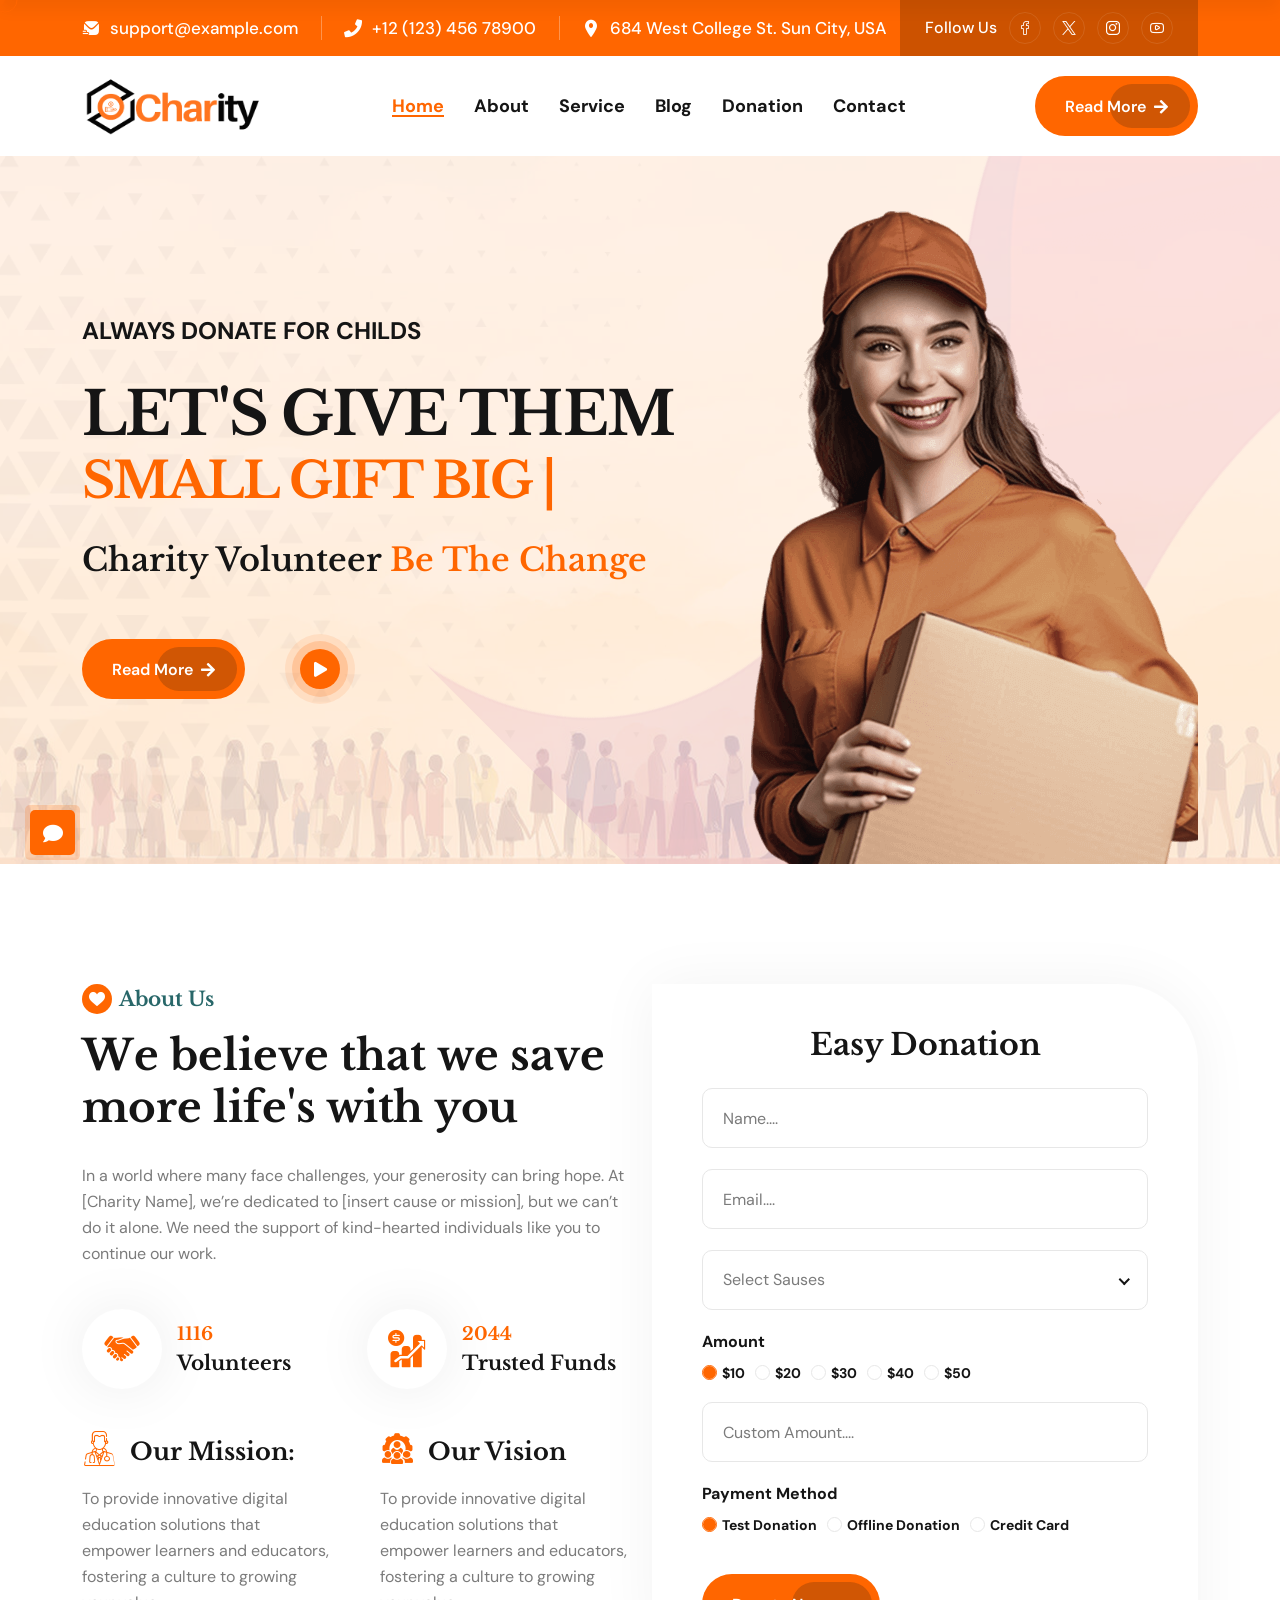
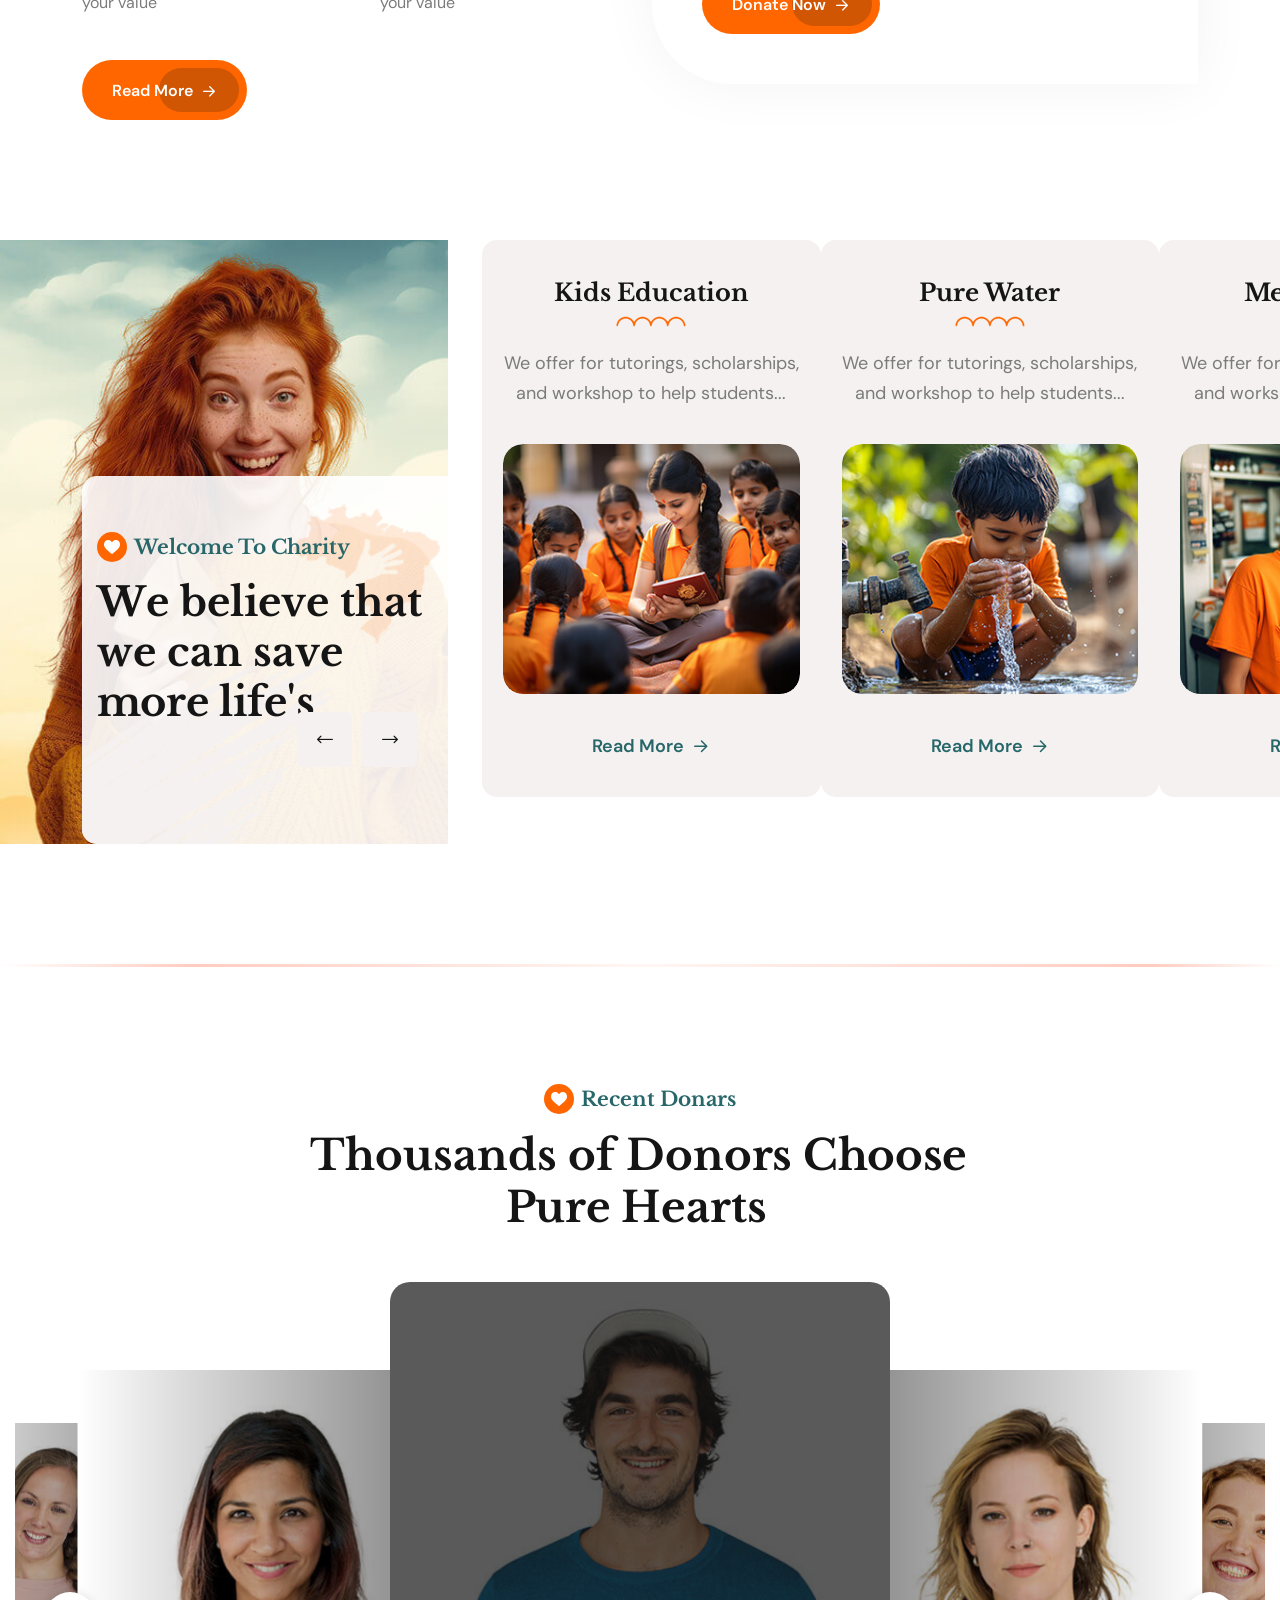
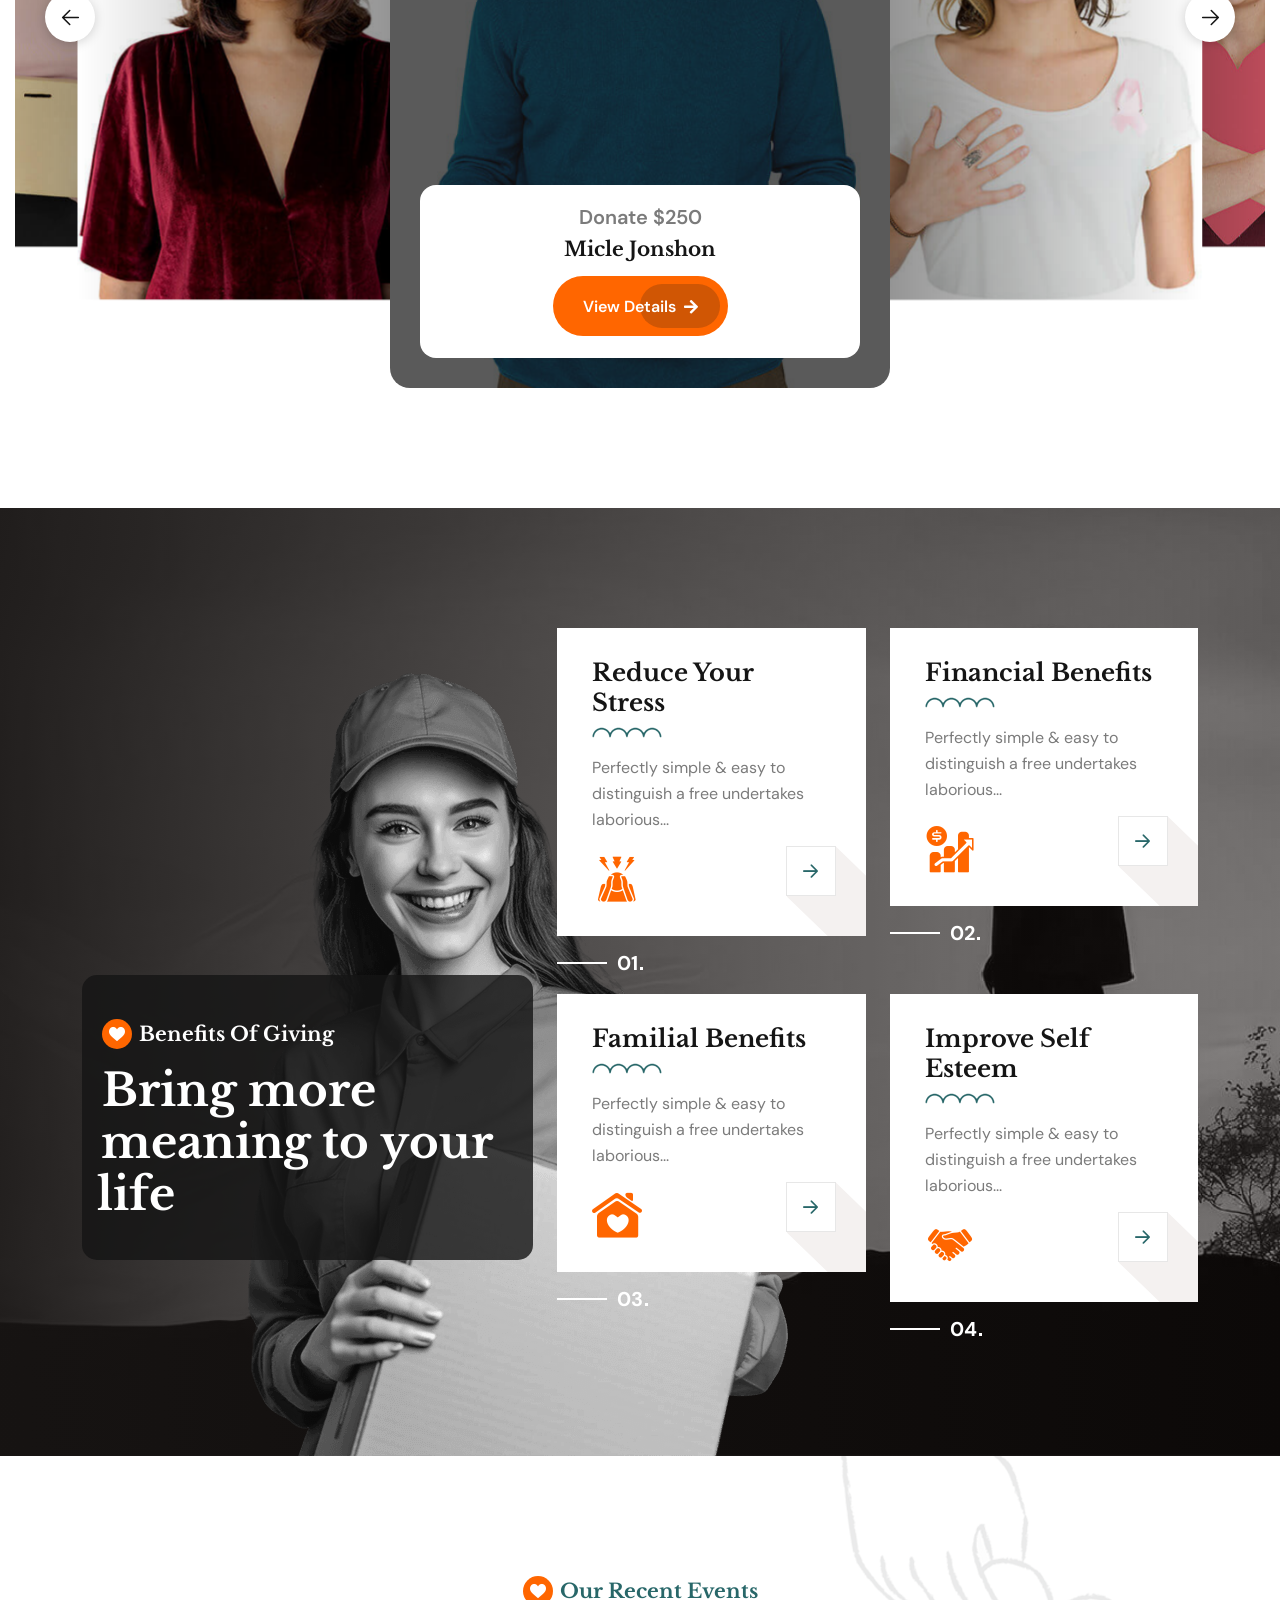
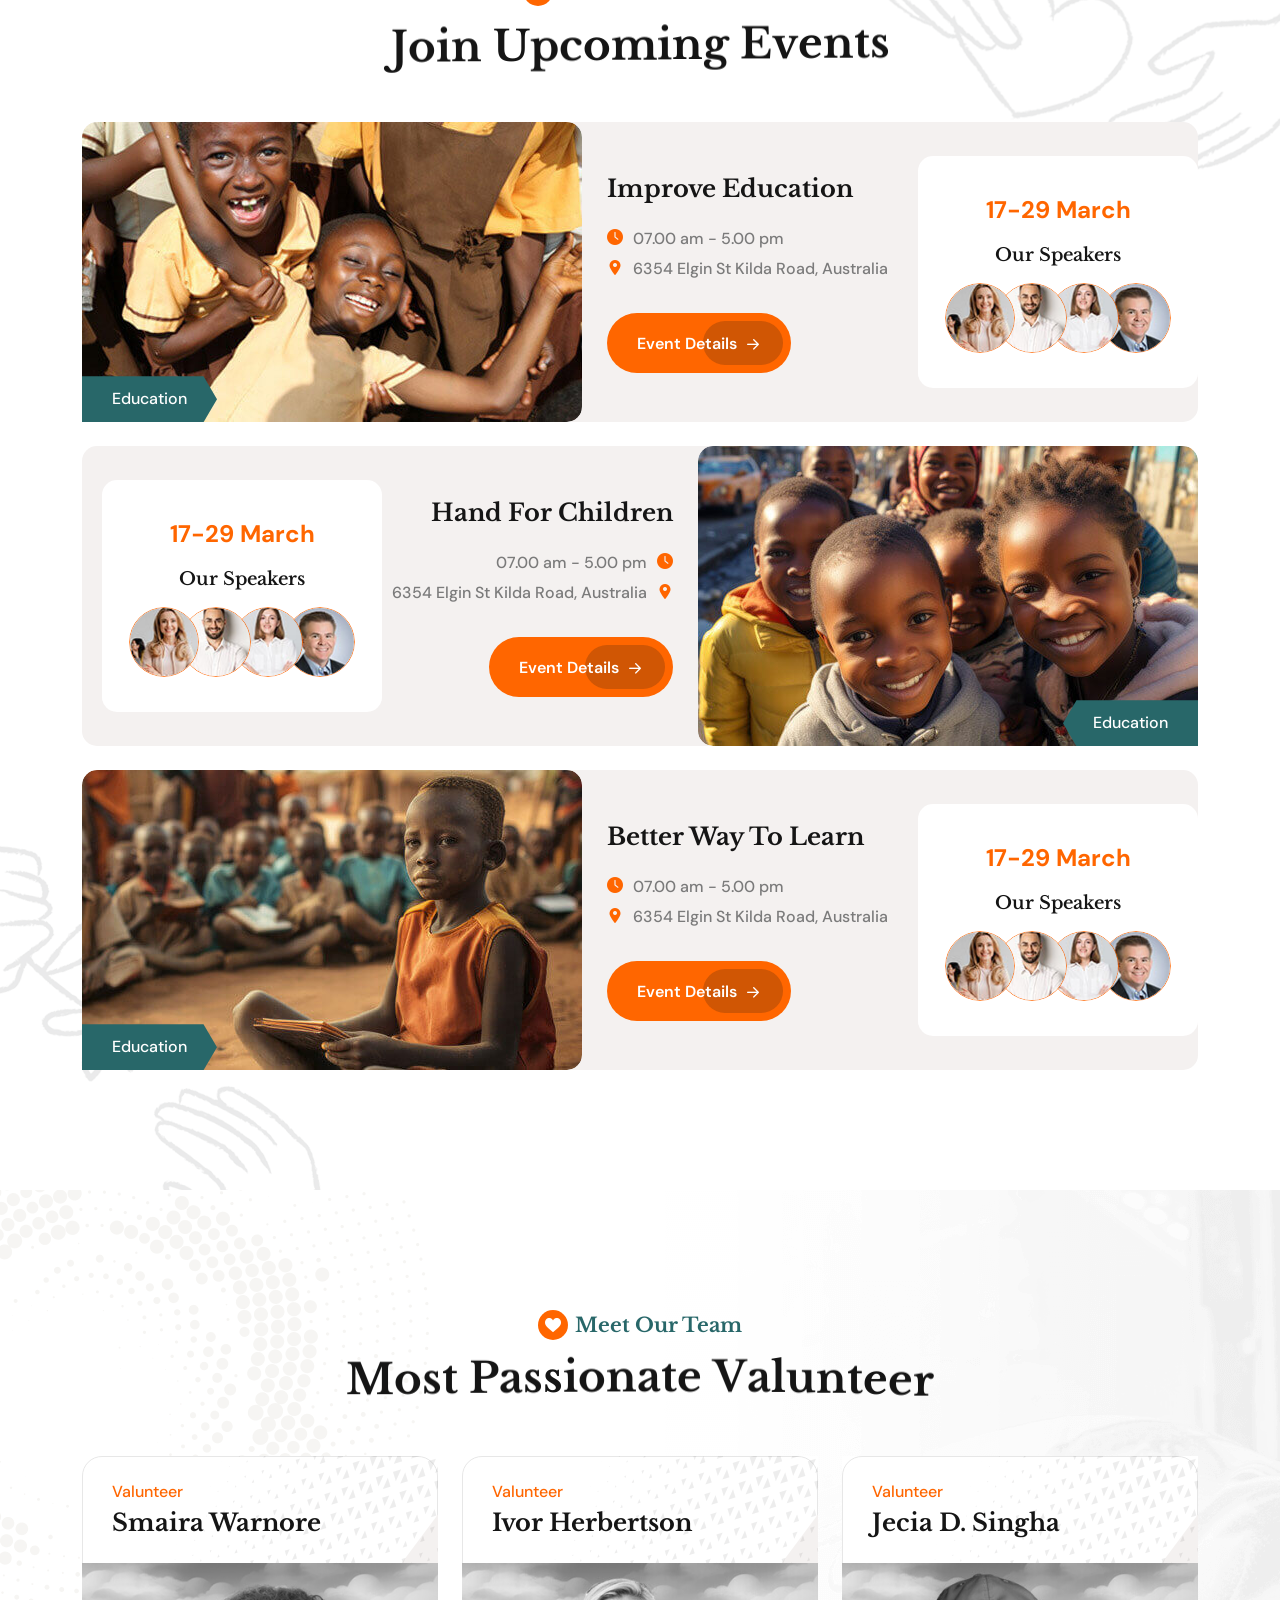
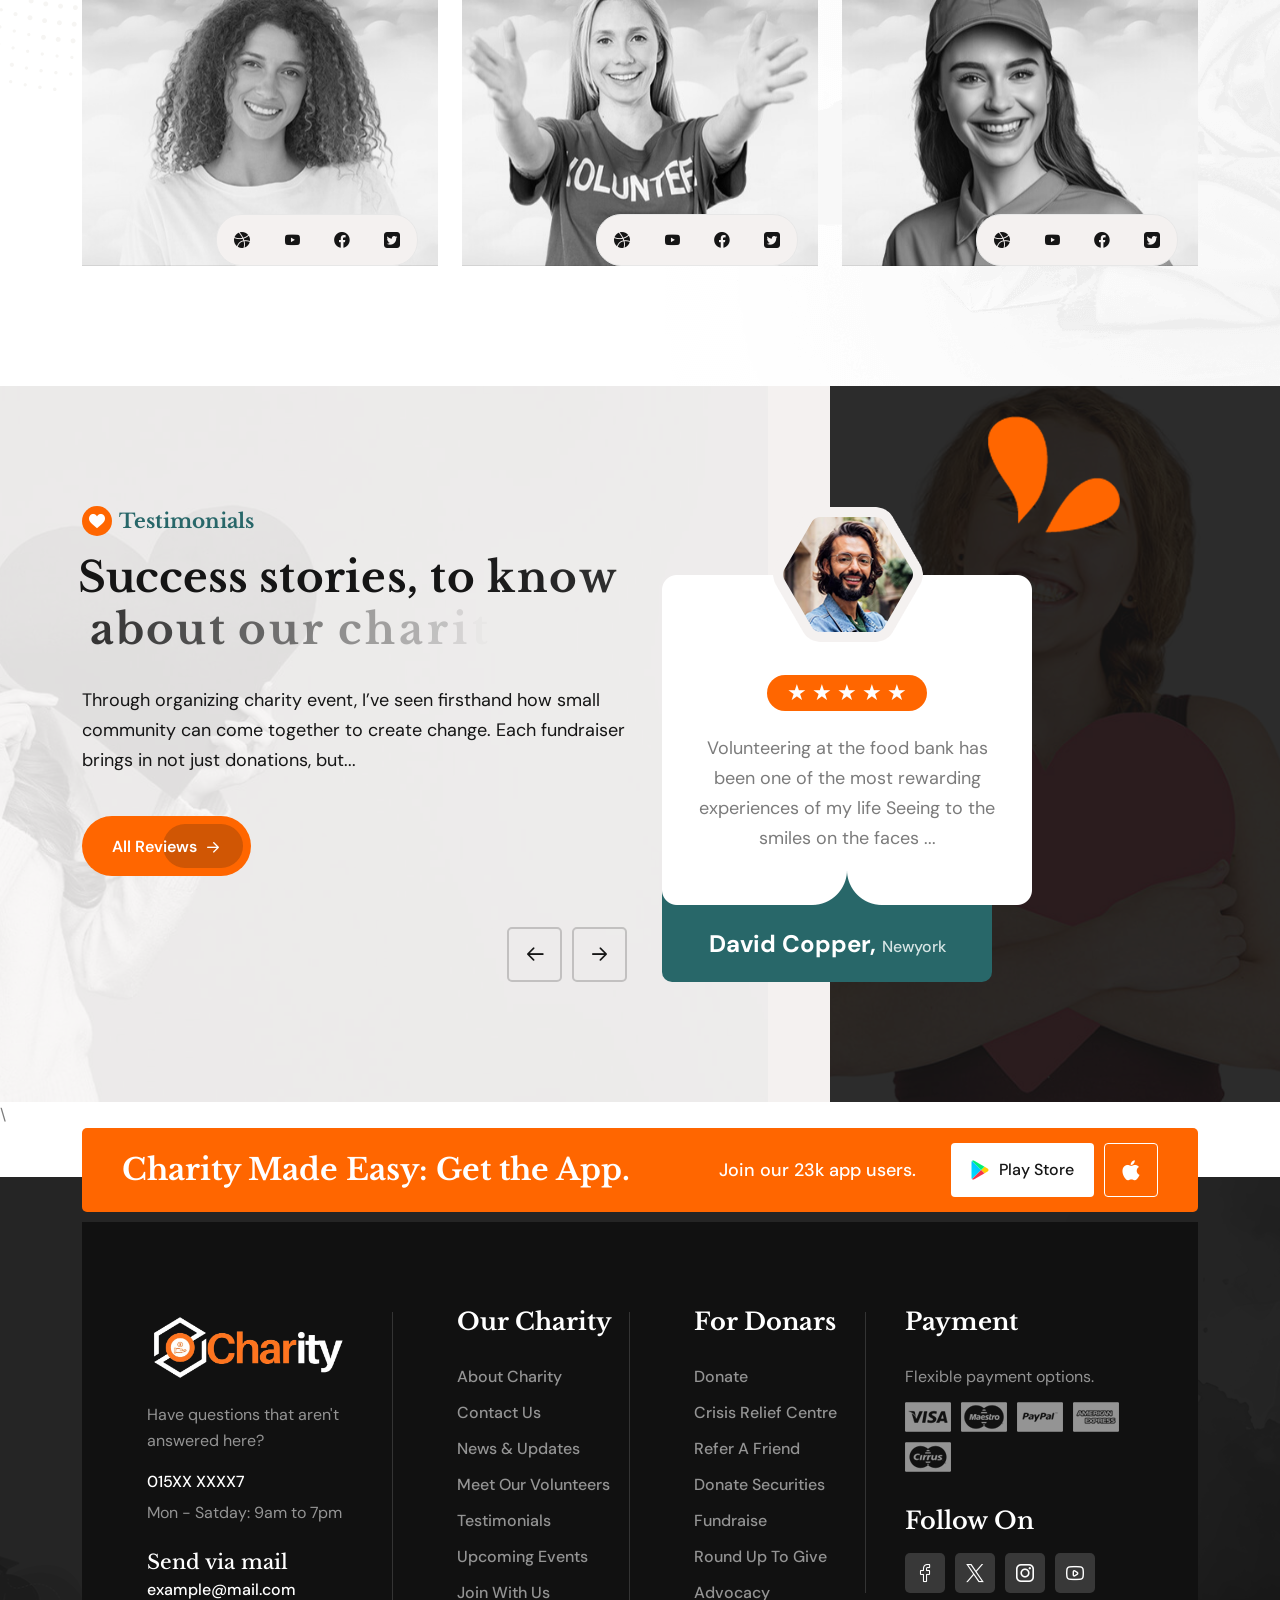
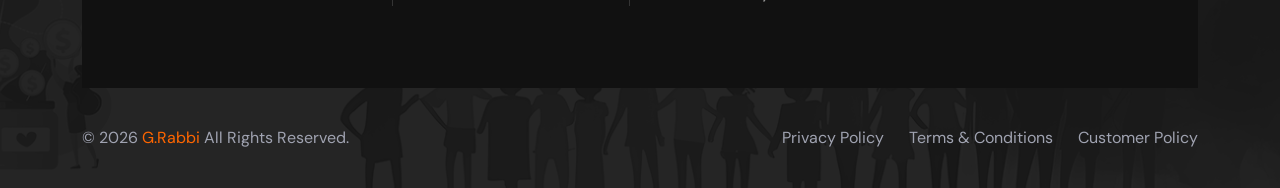
<file: index.html>
<!DOCTYPE html>
<html lang="en">



<head>
    <meta charset="UTF-8" />
    <meta name="viewport" content="width=device-width, initial-scale=1.0" />
    <title>Charity Website</title>
    <!-- favicons Icons -->
    <link rel="apple-touch-icon" sizes="180x180" href="assets/images/favicons/favicon.png" />
    <link rel="icon" type="image/png" sizes="32x32" href="assets/images/favicons/favicon.png" />
    <link rel="icon" type="image/png" sizes="16x16" href="assets/images/favicons/favicon.png" />
    <link rel="manifest" href="assets/images/favicons/site.webmanifest" />
    <meta name="description" content="givewell HTML 5 Template " />

    <!-- fonts -->
    <link rel="preconnect" href="https://fonts.googleapis.com/">
    <link rel="preconnect" href="https://fonts.gstatic.com/" crossorigin>
    <link
        href="https://fonts.googleapis.com/css2?family=DM+Sans:ital,opsz,wght@0,9..40,100..1000;1,9..40,100..1000&amp;display=swap"
        rel="stylesheet">
    <link href="https://fonts.googleapis.com/css2?family=Libre+Baskerville:ital,wght@0,400;0,700;1,400&amp;display=swap"
        rel="stylesheet">
    <link href="https://fonts.googleapis.com/css2?family=Caveat:wght@400..700&amp;display=swap" rel="stylesheet">


    <link rel="stylesheet" href="assets/css/bootstrap.min.css" />
    <link rel="stylesheet" href="assets/css/animate.min.css" />
    <link rel="stylesheet" href="assets/css/custom-animate.css" />
    <link rel="stylesheet" href="assets/css/swiper.min.css" />
    <link rel="stylesheet" href="assets/css/font-awesome-all.css" />
    <link rel="stylesheet" href="assets/css/jarallax.css" />
    <link rel="stylesheet" href="assets/css/jquery.magnific-popup.css" />
    <link rel="stylesheet" href="assets/css/odometer.min.css" />
    <link rel="stylesheet" href="assets/css/flaticon.css">
    <link rel="stylesheet" href="assets/css/owl.carousel.min.css" />
    <link rel="stylesheet" href="assets/css/owl.theme.default.min.css" />
    <link rel="stylesheet" href="assets/css/nice-select.css" />
    <link rel="stylesheet" href="assets/css/jquery-ui.css" />
    <link rel="stylesheet" href="assets/css/vegas.min.css" />
    <link rel="stylesheet" href="assets/css/aos.css" />


    <link rel="stylesheet" href="assets/css/module-css/slider.css" />
    <link rel="stylesheet" href="assets/css/module-css/footer.css" />
    <link rel="stylesheet" href="assets/css/module-css/about.css" />
    <link rel="stylesheet" href="assets/css/module-css/services.css" />
    <link rel="stylesheet" href="assets/css/module-css/case.css" />
    <link rel="stylesheet" href="assets/css/module-css/donars.css" />
    <link rel="stylesheet" href="assets/css/module-css/benefits.css" />
    <link rel="stylesheet" href="assets/css/module-css/event.css" />
    <link rel="stylesheet" href="assets/css/module-css/video.css" />
    <link rel="stylesheet" href="assets/css/module-css/team.css" />
    <link rel="stylesheet" href="assets/css/module-css/testimonial.css" />
    <link rel="stylesheet" href="assets/css/module-css/blog.css" />
    <link rel="stylesheet" href="assets/css/module-css/get-app.css" />

    <!-- template styles -->
    <link rel="stylesheet" href="assets/css/style.css" />
    <link rel="stylesheet" href="assets/css/responsive.css" />
</head>

<body class="custom-cursor">

    <div class="custom-cursor__cursor"></div>
    <div class="custom-cursor__cursor-two"></div>

    <div class="preloader">
        <div class="preloader__image"></div>
    </div>
    <!-- /.preloader -->


    <div class="chat-icon"><button type="button" class="chat-toggler"><i class="fa fa-comment"></i></button></div>
    <!--Chat Popup-->
    <div id="chat-popup" class="chat-popup">
        <div class="popup-inner">
            <div class="close-chat"><i class="fa fa-times"></i></div>
            <div class="chat-form">
                <p>Please fill out the form below and we will get back to you as soon as possible.</p>
                <form action="https://codearchives.mnsithub.com/html/givewell/main-html/assets/inc/sendemail.php" method="POST" class="contact-form-validated">
                    <div class="form-group">
                        <input type="text" name="name" placeholder="Your Name" required>
                    </div>
                    <div class="form-group">
                        <input type="email" name="email" placeholder="Your Email" required>
                    </div>
                    <div class="form-group">
                        <textarea name="message" placeholder="Your Text"></textarea>
                    </div>
                    <div class="form-group message-btn">
                        <button type="submit" class="thm-btn">
                            Submit Now
                            <span class="icon-arrow-right"></span>
                            <i></i>
                        </button>
                    </div>
                    <div class="result"></div>
                </form>
            </div>
        </div>
    </div>


    <div class="page-wrapper">
        <header class="main-header">
            <div class="main-menu__top">
                <div class="container">
                    <div class="main-menu__top-inner">
                        <ul class="list-unstyled main-menu__contact-list">
                            <li>
                                <div class="icon">
                                    <i class="icon-mail"></i>
                                </div>
                                <div class="text">
                                    <p><a href="mailto:support@example.com">support@example.com</a>
                                    </p>
                                </div>
                            </li>
                            <li>
                                <div class="icon">
                                    <i class="fas fa-phone"></i>
                                </div>
                                <div class="text">
                                    <p><a href="tel:1212345678900">+12 (123) 456 78900</a></p>
                                </div>
                            </li>
                            <li>
                                <div class="icon">
                                    <i class="icon-map"></i>
                                </div>
                                <div class="text">
                                    <p>684 West College St. Sun City, USA</p>
                                </div>
                            </li>
                        </ul>
                        <div class="main-menu__top-social-box">
                            <h4 class="main-menu__top-social-title">Follow Us</h4>
                            <div class="main-menu__top-social">
                                <a href="#"><span class="icon-facebook"></span></a>
                                <a href="#"><span class="icon-twitter"></span></a>
                                <a href="#"><span class="icon-instagram-logo"></span></a>
                                <a href="#"><span class="icon-youtube"></span></a>
                            </div>
                        </div>
                    </div>
                </div>
            </div>
            <nav class="main-menu">
                <div class="main-menu__wrapper">
                    <div class="container">
                        <div class="main-menu__wrapper-inner">
                            <div class="main-menu__left">
                                <div class="main-menu__logo">
                                    <a href="index.html"><img src="assets/images/resources/logo-3.png" alt="" style="width: 180px;"></a>
                                </div>
                            </div>
                            <div class="main-menu__main-menu-box">
                                <a href="#" class="mobile-nav__toggler"><i class="fa fa-bars"></i></a>
                                <ul class="main-menu__list">
                                    <li><a href="index.html">Home</a></li>
                                    <li><a href="about.html">About</a></li>
                                    <li><a href="services.html">Service</a></li>
                                    <li><a href="blog.html">Blog</a></li>
                                    <li><a href="donation.html">Donation</a></li>
                                    <li><a href="contact.html">Contact</a></li>

                                </ul>
                            </div>
                            <div class="main-menu__right">
                                <div class="main-menu__search-cart-box">
                                    <div class="main-menu__search-box">
                                        <a href="#" class="main-menu__search searcher-toggler-box fas fa-search"></a>
                                    </div>
                                    <div class="main-menu__cart">
                                        <a href="cart.html"><span class="fas fa-shopping-cart"></span></a>
                                    </div>
                                </div>
                                <div class="main-menu__btn-box">
                                    <a href="about.html" class="thm-btn">Read More
                                        <span class="fas fa-arrow-right"></span>
                                        <i></i>
                                    </a>
                                </div>
                            </div>
                        </div>
                    </div>
                </div>
            </nav>
        </header>

        <div class="stricky-header stricked-menu main-menu">
            <div class="sticky-header__content"></div><!-- /.sticky-header__content -->
        </div><!-- /.stricky-header -->



        <!-- Banner One Start -->
        <section class="banner-one">
            <div class="banner-one__bg" style="background-image: url(assets/images/backgrounds/banner-one-bg.jpg);">
            </div>
            <div class="banner-one__shape-1"
                style="background-image: url(assets/images/shapes/banner-one-shape-1.png);"></div>
            <div class="banner-one__shape-2"
                style="background-image: url(assets/images/shapes/banner-one-shape-2.png);"></div>
            <div class="banner-one__shape-4 img-bounce">
                <img src="assets/images/shapes/banner-one-shape-4.png" alt="">
            </div>
            <!-- <div class="banner-one__shape-5 img-bounce">
                <img src="assets/images/shapes/banner-one-shape-5.png" alt="">
            </div> -->
            <div class="container">
                <div class="banner-one__content">
                    <div class="banner-one__sub-title-box">
                        <h5 class="banner-one__sub-title">Always donate for childs</h5>
                    </div>
                    <h2 class="banner-one__title">Let's Give them <br>
                        <span class="typed-effect" id="type-1"
                            data-strings="Small Gift Big Impact, Because Giving is Living, Give Hope Change Lives"></span>
                    </h2>
                    <h3 class="banner-one__title-two">Charity Volunteer <span>Be The Change</span></h3>
                    <div class="banner-one__btn-and-video-box">
                        <div class="banner-one__btn-box">
                            <a href="about.html" class="banner-one__btn thm-btn">Read More
                                <span class="fas fa-arrow-right"></span>
                                <i></i>
                            </a>
                        </div>
                        <div class="banner-one__video-link">
                            <a href="https://www.youtube.com/watch?v=Get7rqXYrbQ" class="video-popup">
                                <div class="banner-one__video-icon-box">
                                    <div class="banner-one__video-icon-inner">
                                        <div class="banner-one__video-icon">
                                            <span class="fa fa-play"></span>
                                            <i class="ripple"></i>
                                        </div>
                                    </div>
                                </div>
                            </a>
                        </div>
                    </div>
                    <div class="banner-one__img-box">
                        <div class="banner-one__img">
                            <img src="assets/images/resources/banner-one-img-1.png" alt="" class="float-bob-y">
                        </div>
                    </div>
                    <div class="banner-one__shape-3 float-bob-x">
                        <img src="assets/images/shapes/banner-one-shape-3.png" alt="">
                    </div>
                </div>
            </div>
        </section>
        <!--Banner One End -->

        <!--About One Start -->
        <section class="about-one">
            <div class="container">
                <div class="row">
                    <div class="col-xl-6">
                        <div class="about-one__left">
                            <div class="section-title text-left sec-title-animation animation-style2">
                                <div class="section-title__tagline-box">
                                    <div class="section-title__tagline-icon">
                                        <i class="icon-like"></i>
                                    </div>
                                    <span class="section-title__tagline">About Us</span>
                                </div>
                                <h2 class="section-title__title title-animation">We believe that we save
                                    more life's with you</h2>
                            </div>
                            <p class="about-one__text">In a world where many face challenges, your generosity can bring
                                hope. At [Charity Name], we’re dedicated to [insert cause or mission], but we can’t do
                                it alone. We need the support of kind-hearted individuals like you to continue our work.
                            </p>

                            <ul class="list-item row clearfix list-unstyled">
                                <li class="col-xl-6 col-lg-6 col-md-6">
                                    <div class="icon">
                                        <i class="icon-handshake"></i>
                                    </div>
                                    <div class="title count-box">
                                        <h4 class="count-text" data-stop="1200" data-speed="1500">00</h4>
                                        <h3>Volunteers</h3>
                                    </div>
                                </li>
                                <li class="col-xl-6 col-lg-6 col-md-6">
                                    <div class="icon">
                                        <i class="icon-growth"></i>
                                    </div>
                                    <div class="title count-box">
                                        <h4 class="count-text" data-stop="2200" data-speed="1500">00</h4>
                                        <h3>
                                            Trusted Funds
                                        </h3>
                                    </div>
                                </li>
                            </ul>
                            <ul class="about-one__mission-and-vision list-unstyled">
                                <li>
                                    <div class="about-one__icon-and-title">
                                        <div class="about-one__icon">
                                            <span class="icon-doctor"></span>
                                        </div>
                                        <h3>Our Mission:</h3>
                                    </div>
                                    <p class="about-one__mission-and-vision-text">To provide innovative digital
                                        education solutions that empower learners and educators, fostering a culture to
                                        growing your value</p>
                                </li>
                                <li>
                                    <div class="about-one__icon-and-title">
                                        <div class="about-one__icon">
                                            <span class="icon-team"></span>
                                        </div>
                                        <h3>Our Vision</h3>
                                    </div>
                                    <p class="about-one__mission-and-vision-text">To provide innovative digital
                                        education solutions that empower learners and educators, fostering a culture to
                                        growing your value</p>
                                </li>
                            </ul>
                            <div class="about-one__btn-box">
                                <a href="about.html" class="about-one__btn thm-btn">Read More<span
                                        class="icon-arrow-right"></span><i></i></a>
                            </div>
                        </div>
                    </div>
                    <div class="col-xl-6">
                        <div class="about-one__right">
                            <div class="donation-form-one">
                                <div class="inner-title">
                                    <h3>Easy Donation</h3>
                                </div>
                                <form id="donation-form-one" name="donation_form-one" class="default-form2" action="#"
                                    method="post">
                                    <div class="form-group">
                                        <div class="input-box">
                                            <input type="text" name="form_name" id="formName" placeholder="Name...."
                                                required="">
                                        </div>
                                    </div>
                                    <div class="form-group">
                                        <div class="input-box">
                                            <input type="email" name="form_email" id="formEmail" placeholder="Email...."
                                                required="">
                                        </div>
                                    </div>
                                    <div class="form-group">
                                        <div class="select-box clearfix">
                                            <select class="wide">
                                                <option data-display="Select Sauses">Select Sauses</option>
                                                <option value="Charity For Food">Charity For Food</option>
                                                <option value="Charity For Education">Charity For Education</option>
                                                <option value="Charity For Water">Charity For Water</option>
                                                <option value="Charity For Natural Disaster">Charity For Natural
                                                    Disaster</option>
                                            </select>
                                        </div>
                                    </div>

                                    <div class="form-group">
                                        <label for="dallor1">Amount</label>
                                        <ul>
                                            <li>
                                                <input type="radio" id="dallor1" name="dallor" checked="checked">
                                                <label for="dallor1">
                                                    <i></i>
                                                    <span>$10</span>
                                                </label>
                                            </li>
                                            <li>
                                                <input type="radio" id="dallor2" name="dallor">
                                                <label for="dallor2">
                                                    <i></i>
                                                    <span>$20</span>
                                                </label>
                                            </li>
                                            <li>
                                                <input type="radio" id="dallor3" name="dallor">
                                                <label for="dallor3">
                                                    <i></i>
                                                    <span>$30</span>
                                                </label>
                                            </li>
                                            <li>
                                                <input type="radio" id="dallor4" name="dallor">
                                                <label for="dallor4">
                                                    <i></i>
                                                    <span>$40</span>
                                                </label>
                                            </li>
                                            <li>
                                                <input type="radio" id="dallor5" name="dallor">
                                                <label for="dallor5">
                                                    <i></i>
                                                    <span>$50</span>
                                                </label>
                                            </li>


                                        </ul>
                                    </div>

                                    <div class="form-group">
                                        <div class="input-box">
                                            <input type="text" name="form_amount" id="formAmount"
                                                placeholder="Custom Amount...." required="">
                                        </div>
                                    </div>

                                    <div class="form-group">
                                        <label for="donation1">Payment Method</label>
                                        <ul>
                                            <li>
                                                <input type="radio" id="donation1" name="donation" checked="checked">
                                                <label for="donation1">
                                                    <i></i>
                                                    <span>Test Donation</span>
                                                </label>
                                            </li>
                                            <li>
                                                <input type="radio" id="donation2" name="donation">
                                                <label for="donation2">
                                                    <i></i>
                                                    <span>Offline Donation</span>
                                                </label>
                                            </li>
                                            <li>
                                                <input type="radio" id="donation3" name="donation">
                                                <label for="donation3">
                                                    <i></i>
                                                    <span>Credit Card</span>
                                                </label>
                                            </li>
                                        </ul>
                                    </div>
                                    <div class="donation-form__btn-box">
                                        <button type="submit" class="thm-btn">
                                            Donate Now <span class="icon-arrow-right"></span><i></i>
                                        </button>
                                    </div>
                                </form>
                            </div>
                        </div>
                    </div>
                </div>
            </div>
        </section>
        <!--About One End -->


        <!--Services One Start -->
        <section class="services-one">
            <div class="services-one__bg" style="background-image: url(assets/images/backgrounds/services-one-bg.jpg);">
            </div>
            <div class="container">
                <div class="row">
                    <div class="col-xl-4 col-lg-5">
                        <div class="services-one__left">
                            <div class="section-title text-left sec-title-animation animation-style2">
                                <div class="section-title__tagline-box">
                                    <div class="section-title__tagline-icon">
                                        <i class="icon-like"></i>
                                    </div>
                                    <span class="section-title__tagline">Welcome to charity</span>
                                </div>
                                <h2 class="section-title__title title-animation">We believe that we can
                                    save more life's</h2>
                            </div>
                            <div class="services-one__shape-1 float-bob-x">
                                <img src="assets/images/shapes/services-one-shape-1.png" alt="">
                            </div>
                            <div class="services-one__shape-2 float-bob-y">
                                <img src="assets/images/shapes/services-one-shape-2.png" alt="">
                            </div>
                        </div>
                    </div>
                    <div class="col-xl-8 col-lg-7">
                        <div class="services-one__right">
                            <div class="services-one__carousel owl-theme owl-carousel">
                                <!--Services One Single Start-->
                                <div class="item">
                                    <div class="services-one__single">
                                        <h3 class="services-one__title"><a href="kids-education.html">Kids
                                                Education</a></h3>
                                        <div class="services-one__title-shape">
                                            <img src="assets/images/shapes/services-one-title-shape.png" alt="">
                                        </div>
                                        <p class="services-one__text">We offer for tutorings, scholarships, and
                                            workshop to help students...</p>
                                        <div class="services-one__img-box">
                                            <div class="services-one__img">
                                                <img src="assets/images/services/services-1-1.jpg" alt="">
                                            </div>
                                            <div class="services-one__icon-inner">
                                                <div class="services-one__icon">
                                                    <span class="icon-mortarboard"></span>
                                                </div>
                                            </div>
                                        </div>
                                        <div class="services-one__read-more">
                                            <a href="kids-education.html">Read More<span
                                                    class="icon-arrow-right"></span></a>
                                        </div>
                                    </div>
                                </div>
                                <!--Services One Single End-->
                                <!--Services One Single Start-->
                                <div class="item">
                                    <div class="services-one__single">
                                        <h3 class="services-one__title"><a href="pure-water.html">Pure Water</a>
                                        </h3>
                                        <div class="services-one__title-shape">
                                            <img src="assets/images/shapes/services-one-title-shape.png" alt="">
                                        </div>
                                        <p class="services-one__text">We offer for tutorings, scholarships, and
                                            workshop to help students...</p>
                                        <div class="services-one__img-box">
                                            <div class="services-one__img">
                                                <img src="assets/images/services/services-1-2.jpg" alt="">
                                            </div>
                                            <div class="services-one__icon-inner">
                                                <div class="services-one__icon">
                                                    <span class="icon-mineral-water"></span>
                                                </div>
                                            </div>
                                        </div>
                                        <div class="services-one__read-more">
                                            <a href="pure-water.html">Read More<span
                                                    class="icon-arrow-right"></span></a>
                                        </div>
                                    </div>
                                </div>
                                <!--Services One Single End-->
                                <!--Services One Single Start-->
                                <div class="item">
                                    <div class="services-one__single">
                                        <h3 class="services-one__title"><a href="medical-care.html">Medical Care</a>
                                        </h3>
                                        <div class="services-one__title-shape">
                                            <img src="assets/images/shapes/services-one-title-shape.png" alt="">
                                        </div>
                                        <p class="services-one__text">We offer for tutorings, scholarships, and
                                            workshop to help students...</p>
                                        <div class="services-one__img-box">
                                            <div class="services-one__img">
                                                <img src="assets/images/services/services-1-3.jpg" alt="">
                                            </div>
                                            <div class="services-one__icon-inner">
                                                <div class="services-one__icon">
                                                    <span class="icon-doctor"></span>
                                                </div>
                                            </div>
                                        </div>
                                        <div class="services-one__read-more">
                                            <a href="medical-care.html">Read More<span
                                                    class="icon-arrow-right"></span></a>
                                        </div>
                                    </div>
                                </div>
                                <!--Services One Single End-->
                                <!--Services One Single Start-->
                                <div class="item">
                                    <div class="services-one__single">
                                        <h3 class="services-one__title"><a href="kids-education.html">Kids
                                                Education</a></h3>
                                        <div class="services-one__title-shape">
                                            <img src="assets/images/shapes/services-one-title-shape.png" alt="">
                                        </div>
                                        <p class="services-one__text">We offer for tutorings, scholarships, and
                                            workshop to help students...</p>
                                        <div class="services-one__img-box">
                                            <div class="services-one__img">
                                                <img src="assets/images/services/services-1-1.jpg" alt="">
                                            </div>
                                            <div class="services-one__icon-inner">
                                                <div class="services-one__icon">
                                                    <span class="icon-mortarboard"></span>
                                                </div>
                                            </div>
                                        </div>
                                        <div class="services-one__read-more">
                                            <a href="kids-education.html">Read More<span
                                                    class="icon-arrow-right"></span></a>
                                        </div>
                                    </div>
                                </div>
                                <!--Services One Single End-->
                            </div>
                        </div>
                    </div>
                </div>
            </div>
        </section>
        <!--Services One End -->

        <!-- Donars One Start -->
        <section class="donars-one">
            <div class="donars-one__wrap">
                <div class="section-title text-center sec-title-animation animation-style2">
                    <div class="section-title__tagline-box">
                        <div class="section-title__tagline-icon">
                            <i class="icon-like"></i>
                        </div>
                        <span class="section-title__tagline">Recent Donars</span>
                    </div>
                    <h2 class="section-title__title title-animation">Thousands of Donors Choose <br> Pure Hearts</h2>
                </div>

                <div class="swiper-container">
                    <div class="swiper">
                        <div class="swiper-wrapper">

                            <div class="swiper-slide swiper-slide--one">
                                <div class="donars-one__single">
                                    <div class="donars-one__img">
                                        <img src="assets/images/resources/donars-1-1.jpg" alt="">
                                        <div class="donars-one__content">
                                            <div class="donars-one__title-box">
                                                <ul class="list-unstyled donars-one__meta">
                                                    <li><a href="#">Donate $250</a></li>
                                                </ul>
                                                <h3 class="donars-one__title"><a href="donation.html">Micle
                                                        Jonshon</a></h3>
                                            </div>
                                            <div class="donars-one__btn-box">
                                                <a href="donation.html" class="thm-btn">View Details
                                                    <span class="fas fa-arrow-right"></span>
                                                    <i></i>
                                                </a>
                                            </div>
                                        </div>
                                    </div>
                                </div>
                            </div>

                            <div class="swiper-slide swiper-slide--two">
                                <div class="donars-one__single">
                                    <div class="donars-one__img">
                                        <img src="assets/images/resources/donars-1-2.jpg" alt="">
                                        <div class="donars-one__content">
                                            <div class="donars-one__title-box">
                                                <ul class="list-unstyled donars-one__meta">
                                                    <li><a href="#">Donate $250</a></li>
                                                </ul>
                                                <h3 class="donars-one__title"><a href="donation.html">Micle
                                                        Jonshon</a></h3>
                                            </div>
                                            <div class="donars-one__btn-box">
                                                <a href="donation.html" class="thm-btn">View Details
                                                    <span class="fas fa-arrow-right"></span>
                                                    <i></i>
                                                </a>
                                            </div>
                                        </div>
                                    </div>
                                </div>
                            </div>

                            <div class="swiper-slide swiper-slide--three">
                                <div class="donars-one__single">
                                    <div class="donars-one__img">
                                        <img src="assets/images/resources/donars-1-3.jpg" alt="">
                                        <div class="donars-one__content">
                                            <div class="donars-one__title-box">
                                                <ul class="list-unstyled donars-one__meta">
                                                    <li><a href="#">Donate $250</a></li>
                                                </ul>
                                                <h3 class="donars-one__title"><a href="donation.html">Micle
                                                        Jonshon</a></h3>
                                            </div>
                                            <div class="donars-one__btn-box">
                                                <a href="donation.html" class="thm-btn">View Details
                                                    <span class="fas fa-arrow-right"></span>
                                                    <i></i>
                                                </a>
                                            </div>
                                        </div>
                                    </div>
                                </div>
                            </div>

                            <div class="swiper-slide swiper-slide--four">
                                <div class="donars-one__single">
                                    <div class="donars-one__img">
                                        <img src="assets/images/resources/donars-1-4.jpg" alt="">
                                        <div class="donars-one__content">
                                            <div class="donars-one__title-box">
                                                <ul class="list-unstyled donars-one__meta">
                                                    <li><a href="#">Donate $250</a></li>
                                                </ul>
                                                <h3 class="donars-one__title"><a href="donation.html">Micle
                                                        Jonshon</a></h3>
                                            </div>
                                            <div class="donars-one__btn-box">
                                                <a href="donation.html" class="thm-btn">View Details
                                                    <span class="fas fa-arrow-right"></span>
                                                    <i></i>
                                                </a>
                                            </div>
                                        </div>
                                    </div>
                                </div>
                            </div>

                            <div class="swiper-slide swiper-slide--five">
                                <div class="donars-one__single">
                                    <div class="donars-one__img">
                                        <img src="assets/images/resources/donars-1-5.jpg" alt="">
                                        <div class="donars-one__content">
                                            <div class="donars-one__title-box">
                                                <ul class="list-unstyled donars-one__meta">
                                                    <li><a href="#">Donate $250</a></li>
                                                </ul>
                                                <h3 class="donars-one__title"><a href="donation.html">Micle
                                                        Jonshon</a></h3>
                                            </div>
                                            <div class="donars-one__btn-box">
                                                <a href="donation.html" class="thm-btn">View Details
                                                    <span class="fas fa-arrow-right"></span>
                                                    <i></i>
                                                </a>
                                            </div>
                                        </div>
                                    </div>
                                </div>
                            </div>

                        </div>
                    </div>


                    <!-- If we need navigation buttons -->
                    <div class="swiper-button-prev">
                        <svg xmlns="http://www.w3.org/2000/svg" fill="none" viewBox="0 0 24 24" stroke-width="1.5"
                            stroke="currentColor" class="w-6 h-6">
                            <path stroke-linecap="round" stroke-linejoin="round"
                                d="M19.5 12h-15m0 0l6.75 6.75M4.5 12l6.75-6.75" />
                        </svg>
                    </div>
                    <div class="swiper-button-next">
                        <svg xmlns="http://www.w3.org/2000/svg" fill="none" viewBox="0 0 24 24" stroke-width="1.5"
                            stroke="currentColor" class="w-6 h-6">
                            <path stroke-linecap="round" stroke-linejoin="round"
                                d="M4.5 12h15m0 0l-6.75-6.75M19.5 12l-6.75 6.75" />
                        </svg>
                    </div>
                </div>



            </div>
        </section>
        <!-- Portfolio Two End -->

        <!--Benefits One Start-->
        <section class="benefits-one">
            <div class="benefits-one__inner">
                <div class="benefits-one__bg"
                    style="background-image: url(assets/images/backgrounds/benefits-one-bg.jpg);">
                    <div class="benefits-one__bg-shaddo"></div>
                </div>
                <div class="benefits-one__img-1">
                    <img src="assets/images/resources/benefits-one-img-1.png" alt="">
                </div>
                <div class="container">
                    <div class="row">
                        <div class="col-xl-5">
                            <div class="benefits-one__left">
                                <div class="section-title text-left sec-title-animation animation-style2">
                                    <div class="section-title__tagline-box">
                                        <div class="section-title__tagline-icon">
                                            <i class="icon-like"></i>
                                        </div>
                                        <span class="section-title__tagline">Benefits of Giving</span>
                                    </div>
                                    <h2 class="section-title__title title-animation">Bring more meaning
                                        to your life</h2>
                                </div>
                            </div>
                        </div>
                        <div class="col-xl-7">
                            <div class="benefits-one__right">
                                <div class="row">
                                    <!--Benefits One Single Start-->
                                    <div class="col-xl-6 col-lg-6 col-md-6">
                                        <div class="benefits-one__single">
                                            <div class="benefits-one__single-inner">
                                                <h3 class="benefits-one__title"><a href="about.html">Reduce Your
                                                        Stress</a></h3>
                                                <div class="benefits-one__single-shape">
                                                    <img src="assets/images/shapes/benefits-one-single-shape-1.png"
                                                        alt="">
                                                </div>
                                                <p class="benefits-one__text">Perfectly simple & easy to distinguish
                                                    a free undertakes laborious...</p>
                                                <div class="benefits-one__icon">
                                                    <span class="icon-stress"></span>
                                                </div>
                                                <div class="benefits-one__arrow">
                                                    <a href="about.html"><span class="icon-arrow-right"></span></a>
                                                </div>
                                                <div class="benefits-one__single-shape-2"></div>
                                            </div>
                                            <div class="benefits-one__count-box">
                                                <div class="benefits-one__count-shape"></div>
                                                <div class="benefits-one__count"></div>
                                            </div>
                                        </div>
                                    </div>
                                    <!--Benefits One Single End-->
                                    <!--Benefits One Single Start-->
                                    <div class="col-xl-6 col-lg-6 col-md-6">
                                        <div class="benefits-one__single">
                                            <div class="benefits-one__single-inner">
                                                <h3 class="benefits-one__title"><a href="about.html">Financial
                                                        Benefits</a></h3>
                                                <div class="benefits-one__single-shape">
                                                    <img src="assets/images/shapes/benefits-one-single-shape-1.png"
                                                        alt="">
                                                </div>
                                                <p class="benefits-one__text">Perfectly simple & easy to distinguish
                                                    a free undertakes laborious...</p>
                                                <div class="benefits-one__icon">
                                                    <span class="icon-growth"></span>
                                                </div>
                                                <div class="benefits-one__arrow">
                                                    <a href="about.html"><span class="icon-arrow-right"></span></a>
                                                </div>
                                                <div class="benefits-one__single-shape-2"></div>
                                            </div>
                                            <div class="benefits-one__count-box">
                                                <div class="benefits-one__count-shape"></div>
                                                <div class="benefits-one__count"></div>
                                            </div>
                                        </div>
                                    </div>
                                    <!--Benefits One Single End-->
                                    <!--Benefits One Single Start-->
                                    <div class="col-xl-6 col-lg-6 col-md-6">
                                        <div class="benefits-one__single">
                                            <div class="benefits-one__single-inner">
                                                <h3 class="benefits-one__title"><a href="about.html">Familial
                                                        Benefits</a></h3>
                                                <div class="benefits-one__single-shape">
                                                    <img src="assets/images/shapes/benefits-one-single-shape-1.png"
                                                        alt="">
                                                </div>
                                                <p class="benefits-one__text">Perfectly simple & easy to distinguish
                                                    a free undertakes laborious...</p>
                                                <div class="benefits-one__icon">
                                                    <span class="icon-shape"></span>
                                                </div>
                                                <div class="benefits-one__arrow">
                                                    <a href="about.html"><span class="icon-arrow-right"></span></a>
                                                </div>
                                                <div class="benefits-one__single-shape-2"></div>
                                            </div>
                                            <div class="benefits-one__count-box">
                                                <div class="benefits-one__count-shape"></div>
                                                <div class="benefits-one__count"></div>
                                            </div>
                                        </div>
                                    </div>
                                    <!--Benefits One Single End-->
                                    <!--Benefits One Single Start-->
                                    <div class="col-xl-6 col-lg-6 col-md-6">
                                        <div class="benefits-one__single">
                                            <div class="benefits-one__single-inner">
                                                <h3 class="benefits-one__title"><a href="about.html">Improve Self
                                                        Esteem</a></h3>
                                                <div class="benefits-one__single-shape">
                                                    <img src="assets/images/shapes/benefits-one-single-shape-1.png"
                                                        alt="">
                                                </div>
                                                <p class="benefits-one__text">Perfectly simple & easy to distinguish
                                                    a free undertakes laborious...</p>
                                                <div class="benefits-one__icon">
                                                    <span class="icon-handshake"></span>
                                                </div>
                                                <div class="benefits-one__arrow">
                                                    <a href="about.html"><span class="icon-arrow-right"></span></a>
                                                </div>
                                                <div class="benefits-one__single-shape-2"></div>
                                            </div>
                                            <div class="benefits-one__count-box">
                                                <div class="benefits-one__count-shape"></div>
                                                <div class="benefits-one__count"></div>
                                            </div>
                                        </div>
                                    </div>
                                    <!--Benefits One Single End-->
                                </div>
                            </div>
                        </div>
                    </div>
                </div>
            </div>
        </section>
        <!--Benefits One End -->

        <!--Event One Start -->
        <section class="event-one">
            <div class="event-one__shape-1 float-bob-y">
                <img src="assets/images/shapes/event-one-shape-1.png" alt="">
            </div>
            <div class="event-one__shape-2 float-bob-x">
                <img src="assets/images/shapes/event-one-shape-2.png" alt="">
            </div>
            <div class="container">
                <div class="section-title text-center sec-title-animation animation-style1">
                    <div class="section-title__tagline-box">
                        <div class="section-title__tagline-icon">
                            <i class="icon-like"></i>
                        </div>
                        <span class="section-title__tagline">Our Recent Events</span>
                    </div>
                    <h2 class="section-title__title title-animation">Join Upcoming Events</h2>
                </div>
                <ul class="event-one__event-list list-unstyled">
                    <li class="wow fadeInUp" data-wow-delay="100ms">
                        <div class="event-one__single">
                            <div class="event-one__content-and-date-box">
                                <div class="event-one__img-and-content">
                                    <div class="event-one__img-box">
                                        <div class="event-one__img">
                                            <img src="assets/images/resources/event-1-1.jpg" alt="">
                                        </div>
                                        <div class="event-one__tag">
                                            <span>Education</span>
                                        </div>
                                    </div>
                                    <div class="event-one__content">
                                        <h3 class="event-one__title"><a href="event-details.html">Improve Education</a>
                                        </h3>
                                        <ul class="event-one__meta list-unstyled">
                                            <li>
                                                <div class="icon">
                                                    <span class="icon-time"></span>
                                                </div>
                                                <p>07.00 am - 5.00 pm</p>
                                            </li>
                                            <li>
                                                <div class="icon">
                                                    <span class="icon-map"></span>
                                                </div>
                                                <p>6354 Elgin St Kilda Road, Australia</p>
                                            </li>
                                        </ul>
                                        <div class="event-one__btn-box">
                                            <a href="event-details.html" class="event-one__btn thm-btn">Event
                                                Details<span class="icon-arrow-right"></span><i></i></a>
                                        </div>
                                    </div>
                                </div>
                                <div class="event-one__date-box">
                                    <div class="event-one__date-inner">
                                        <div class="event-one__date-shape-1">
                                            <img src="assets/images/shapes/event-one-date-shape-1.png" alt="">
                                        </div>
                                        <p class="event-one__date">17-29 March</p>
                                    </div>
                                    <h4 class="event-one__speaker-title">Our Speakers</h4>
                                    <ul class="event-one__speaker-list list-unstyled">
                                        <li>
                                            <div class="event-one__speaker-img">
                                                <img src="assets/images/resources/event-one-speaker-img-1-1.jpg" alt="">
                                            </div>
                                        </li>
                                        <li>
                                            <div class="event-one__speaker-img">
                                                <img src="assets/images/resources/event-one-speaker-img-1-2.jpg" alt="">
                                            </div>
                                        </li>
                                        <li>
                                            <div class="event-one__speaker-img">
                                                <img src="assets/images/resources/event-one-speaker-img-1-3.jpg" alt="">
                                            </div>
                                        </li>
                                        <li>
                                            <div class="event-one__speaker-img">
                                                <img src="assets/images/resources/event-one-speaker-img-1-4.jpg" alt="">
                                            </div>
                                        </li>
                                    </ul>
                                </div>
                            </div>
                        </div>
                    </li>
                    <li class="wow fadeInUp" data-wow-delay="200ms">
                        <div class="event-one__single">
                            <div class="event-one__content-and-date-box">
                                <div class="event-one__date-box">
                                    <div class="event-one__date-inner">
                                        <div class="event-one__date-shape-1">
                                            <img src="assets/images/shapes/event-one-date-shape-1.png" alt="">
                                        </div>
                                        <p class="event-one__date">17-29 March</p>
                                    </div>
                                    <h4 class="event-one__speaker-title">Our Speakers</h4>
                                    <ul class="event-one__speaker-list list-unstyled">
                                        <li>
                                            <div class="event-one__speaker-img">
                                                <img src="assets/images/resources/event-one-speaker-img-1-1.jpg" alt="">
                                            </div>
                                        </li>
                                        <li>
                                            <div class="event-one__speaker-img">
                                                <img src="assets/images/resources/event-one-speaker-img-1-2.jpg" alt="">
                                            </div>
                                        </li>
                                        <li>
                                            <div class="event-one__speaker-img">
                                                <img src="assets/images/resources/event-one-speaker-img-1-3.jpg" alt="">
                                            </div>
                                        </li>
                                        <li>
                                            <div class="event-one__speaker-img">
                                                <img src="assets/images/resources/event-one-speaker-img-1-4.jpg" alt="">
                                            </div>
                                        </li>
                                    </ul>
                                </div>
                                <div class="event-one__img-and-content">
                                    <div class="event-one__content">
                                        <h3 class="event-one__title"><a href="event-details.html">Hand for Children</a>
                                        </h3>
                                        <ul class="event-one__meta list-unstyled">
                                            <li>
                                                <div class="icon">
                                                    <span class="icon-time"></span>
                                                </div>
                                                <p>07.00 am - 5.00 pm</p>
                                            </li>
                                            <li>
                                                <div class="icon">
                                                    <span class="icon-map"></span>
                                                </div>
                                                <p>6354 Elgin St Kilda Road, Australia</p>
                                            </li>
                                        </ul>
                                        <div class="event-one__btn-box">
                                            <a href="event-details.html" class="event-one__btn thm-btn">Event
                                                Details<span class="icon-arrow-right"></span><i></i></a>
                                        </div>
                                    </div>
                                    <div class="event-one__img-box">
                                        <div class="event-one__img">
                                            <img src="assets/images/resources/event-1-2.jpg" alt="">
                                        </div>
                                        <div class="event-one__tag">
                                            <span>Education</span>
                                        </div>
                                    </div>
                                </div>
                            </div>
                        </div>
                    </li>
                    <li class="wow fadeInUp" data-wow-delay="300ms">
                        <div class="event-one__single">
                            <div class="event-one__content-and-date-box">
                                <div class="event-one__img-and-content">
                                    <div class="event-one__img-box">
                                        <div class="event-one__img">
                                            <img src="assets/images/resources/event-1-3.jpg" alt="">
                                        </div>
                                        <div class="event-one__tag">
                                            <span>Education</span>
                                        </div>
                                    </div>
                                    <div class="event-one__content">
                                        <h3 class="event-one__title"><a href="event-details.html">Better Way to
                                                Learn</a>
                                        </h3>
                                        <ul class="event-one__meta list-unstyled">
                                            <li>
                                                <div class="icon">
                                                    <span class="icon-time"></span>
                                                </div>
                                                <p>07.00 am - 5.00 pm</p>
                                            </li>
                                            <li>
                                                <div class="icon">
                                                    <span class="icon-map"></span>
                                                </div>
                                                <p>6354 Elgin St Kilda Road, Australia</p>
                                            </li>
                                        </ul>
                                        <div class="event-one__btn-box">
                                            <a href="event-details.html" class="event-one__btn thm-btn">Event
                                                Details<span class="icon-arrow-right"></span><i></i></a>
                                        </div>
                                    </div>
                                </div>
                                <div class="event-one__date-box">
                                    <div class="event-one__date-inner">
                                        <div class="event-one__date-shape-1">
                                            <img src="assets/images/shapes/event-one-date-shape-1.png" alt="">
                                        </div>
                                        <p class="event-one__date">17-29 March</p>
                                    </div>
                                    <h4 class="event-one__speaker-title">Our Speakers</h4>
                                    <ul class="event-one__speaker-list list-unstyled">
                                        <li>
                                            <div class="event-one__speaker-img">
                                                <img src="assets/images/resources/event-one-speaker-img-1-1.jpg" alt="">
                                            </div>
                                        </li>
                                        <li>
                                            <div class="event-one__speaker-img">
                                                <img src="assets/images/resources/event-one-speaker-img-1-2.jpg" alt="">
                                            </div>
                                        </li>
                                        <li>
                                            <div class="event-one__speaker-img">
                                                <img src="assets/images/resources/event-one-speaker-img-1-3.jpg" alt="">
                                            </div>
                                        </li>
                                        <li>
                                            <div class="event-one__speaker-img">
                                                <img src="assets/images/resources/event-one-speaker-img-1-4.jpg" alt="">
                                            </div>
                                        </li>
                                    </ul>
                                </div>
                            </div>
                        </div>
                    </li>
                </ul>
            </div>
        </section>
        <!--Event One End -->



        <!--Team One Start -->
        <section class="team-one">
            <div class="team-one__shape-1 img-bounce">
                <img src="assets/images/shapes/team-one-shape-1.png" alt="">
            </div>
            <div class="team-one__shape-2">
                <img src="assets/images/shapes/team-one-shape-2.png" alt="">
            </div>
            <div class="container">
                <div class="section-title text-center sec-title-animation animation-style1">
                    <div class="section-title__tagline-box">
                        <div class="section-title__tagline-icon">
                            <i class="icon-like"></i>
                        </div>
                        <span class="section-title__tagline">Meet Our Team</span>
                    </div>
                    <h2 class="section-title__title title-animation">Most Passionate Valunteer</h2>
                </div>
                <div class="row">
                    <!--Team One Single Start-->
                    <div class="col-xl-4 col-lg-4 wow fadeInLeft" data-wow-delay="100ms">
                        <div class="team-one__single">
                            <div class="team-one__single-shape-3">
                                <img src="assets/images/shapes/team-one-single-shape-3.png" alt="">
                            </div>
                            <div class="team-one__single-shape-2">
                                <img src="assets/images/shapes/team-one-single-shape-2.png" alt="">
                            </div>
                            <div class="team-one__title-box">
                                <p class="team-one__sub-title">Valunteer</p>
                                <h3 class="team-one__title"><a href="team-details.html">Smaira Warnore</a></h3>
                            </div>
                            <div class="team-one__img-box">
                                <div class="team-one__img">
                                    <img src="assets/images/team/team-1-1.jpg" alt="">
                                </div>
                            </div>
                            <div class="team-one__social">
                                <a href="team-details.html"><span class="icon-dribble"></span></a>
                                <a href="team-details.html"><span class="icon-youtube-1"></span></a>
                                <a href="team-details.html"><span class="icon-facebook-1"></span></a>
                                <a href="team-details.html"><span class="icon-twitter-sign"></span></a>
                            </div>
                        </div>
                    </div>
                    <!--Team One Single End-->
                    <!--Team One Single Start-->
                    <div class="col-xl-4 col-lg-4 wow fadeInUp" data-wow-delay="200ms">
                        <div class="team-one__single">
                            <div class="team-one__single-shape-3">
                                <img src="assets/images/shapes/team-one-single-shape-3.png" alt="">
                            </div>
                            <div class="team-one__single-shape-2">
                                <img src="assets/images/shapes/team-one-single-shape-2.png" alt="">
                            </div>
                            <div class="team-one__title-box">
                                <p class="team-one__sub-title">Valunteer</p>
                                <h3 class="team-one__title"><a href="team-details.html">Ivor Herbertson</a></h3>
                            </div>
                            <div class="team-one__img-box">
                                <div class="team-one__img">
                                    <img src="assets/images/team/team-1-2.jpg" alt="">
                                </div>
                            </div>
                            <div class="team-one__social">
                                <a href="team-details.html"><span class="icon-dribble"></span></a>
                                <a href="team-details.html"><span class="icon-youtube-1"></span></a>
                                <a href="team-details.html"><span class="icon-facebook-1"></span></a>
                                <a href="team-details.html"><span class="icon-twitter-sign"></span></a>
                            </div>
                        </div>
                    </div>
                    <!--Team One Single End-->
                    <!--Team One Single Start-->
                    <div class="col-xl-4 col-lg-4 wow fadeInRight" data-wow-delay="300ms">
                        <div class="team-one__single">
                            <div class="team-one__single-shape-3">
                                <img src="assets/images/shapes/team-one-single-shape-3.png" alt="">
                            </div>
                            <div class="team-one__single-shape-2">
                                <img src="assets/images/shapes/team-one-single-shape-2.png" alt="">
                            </div>
                            <div class="team-one__title-box">
                                <p class="team-one__sub-title">Valunteer</p>
                                <h3 class="team-one__title"><a href="team-details.html">Jecia D. Singha</a></h3>
                            </div>
                            <div class="team-one__img-box">
                                <div class="team-one__img">
                                    <img src="assets/images/team/team-1-3.jpg" alt="">
                                </div>
                            </div>
                            <div class="team-one__social">
                                <a href="team-details.html"><span class="icon-dribble"></span></a>
                                <a href="team-details.html"><span class="icon-youtube-1"></span></a>
                                <a href="team-details.html"><span class="icon-facebook-1"></span></a>
                                <a href="team-details.html"><span class="icon-twitter-sign"></span></a>
                            </div>
                        </div>
                    </div>
                    <!--Team One Single End-->
                </div>
            </div>
        </section>
        <!--Team One End -->

        <!--Testimonial One Start -->
        <section class="testimonial-one">
            <div class="testimonial-one__bg-box">
                <div class="testimonial-one__bg"
                    style="background-image: url(assets/images/backgrounds/testimonial-one-bg.jpg);"></div>
            </div>
            <div class="testimonial-one__bg-box-two">
                <div class="testimonial-one__bg-two"
                    style="background-image: url(assets/images/backgrounds/testimonial-one-bg-two.jpg);"></div>
            </div>
            <div class="testimonial-one__shape-1 float-bob-x">
                <img src="assets/images/shapes/testimonial-one-shape-1.png" alt="">
            </div>
            <div class="testimonial-one__shape-2 img-bounce">
                <img src="assets/images/shapes/testimonial-one-shape-2.png" alt="">
            </div>
            <div class="testimonial-one__shape-3 float-bob-y">
                <img src="assets/images/shapes/testimonial-one-shape-3.png" alt="">
            </div>
            <div class="container">
                <div class="row">
                    <div class="col-xl-6 col-lg-6">
                        <div class="testimonial-one__left">
                            <div class="section-title text-left sec-title-animation animation-style2">
                                <div class="section-title__tagline-box">
                                    <div class="section-title__tagline-icon">
                                        <i class="icon-like"></i>
                                    </div>
                                    <span class="section-title__tagline">Testimonials</span>
                                </div>
                                <h2 class="section-title__title title-animation">Success stories, to know
                                    about our charity</h2>
                            </div>
                            <p class="testimonial-one__text">Through organizing charity event, I’ve seen firsthand how
                                small <br>
                                community can come together to create change. Each fundraiser <br>
                                brings in not just donations, but...</p>
                            <div class="testimonial-one__btn-box">
                                <a href="about.html" class="testimonial-one__btn thm-btn">All Reviews<span
                                        class="icon-arrow-right"></span><i></i></a>
                            </div>
                        </div>
                    </div>
                    <div class="col-xl-6 col-lg-6">
                        <div class="testimonial-one__right">
                            <div class="testimonial-one__carousel owl-theme owl-carousel">
                                <div class="item">
                                    <div class="testimonial-one__single">
                                        <div class="testimonial-one__img">
                                            <img src="assets/images/testimonial/testimonial-1-1.png" alt="">
                                        </div>
                                        <div class="testimonial-one__content">
                                            <div class="testimonial-one__content-shape-bg"
                                                style="background-image: url(assets/images/shapes/testimonial-one-content-shape-bg.png);">
                                            </div>
                                            <form class="testimonial-one__rating">
                                                <input type="radio" id="1-stars" name="rating" value="5">
                                                <label for="1-stars" class="star">&#9733;</label>
                                                <input type="radio" id="2-stars" name="rating" value="4">
                                                <label for="2-stars" class="star">&#9733;</label>
                                                <input type="radio" id="3-stars" name="rating" value="3">
                                                <label for="3-stars" class="star">&#9733;</label>
                                                <input type="radio" id="4-stars" name="rating" value="2">
                                                <label for="4-stars" class="star">&#9733;</label>
                                                <input type="radio" id="5-star" name="rating" value="1">
                                                <label for="5-star" class="star">&#9733;</label>
                                            </form>
                                            <p class="testimonial-one__text-2">Volunteering at the food bank has
                                                been one of the most rewarding
                                                experiences of my life Seeing to the
                                                smiles on the faces ...</p>
                                        </div>
                                        <div class="testimonial-one__client-info">
                                            <p class="testimonial-one__client-name">David Copper, <span>Newyork</span>
                                            </p>
                                        </div>
                                    </div>
                                </div>
                                <div class="item">
                                    <div class="testimonial-one__single">
                                        <div class="testimonial-one__img">
                                            <img src="assets/images/testimonial/testimonial-1-2.png" alt="">
                                        </div>
                                        <div class="testimonial-one__content">
                                            <div class="testimonial-one__content-shape-bg"
                                                style="background-image: url(assets/images/shapes/testimonial-one-content-shape-bg.png);">
                                            </div>
                                            <form class="testimonial-one__rating">
                                                <input type="radio" id="6-stars" name="rating" value="5">
                                                <label for="6-stars" class="star">&#9733;</label>
                                                <input type="radio" id="7-stars" name="rating" value="4">
                                                <label for="7-stars" class="star">&#9733;</label>
                                                <input type="radio" id="8-stars" name="rating" value="3">
                                                <label for="8-stars" class="star">&#9733;</label>
                                                <input type="radio" id="9-stars" name="rating" value="2">
                                                <label for="9-stars" class="star">&#9733;</label>
                                                <input type="radio" id="10-star" name="rating" value="1">
                                                <label for="10-star" class="star">&#9733;</label>
                                            </form>
                                            <p class="testimonial-one__text-2">Volunteering at the food bank has
                                                been one of the most rewarding
                                                experiences of my life Seeing to the
                                                smiles on the faces ...</p>
                                        </div>
                                        <div class="testimonial-one__client-info">
                                            <p class="testimonial-one__client-name">David Smith, <span>Newyork</span>
                                            </p>
                                        </div>
                                    </div>
                                </div>
                                <div class="item">
                                    <div class="testimonial-one__single">
                                        <div class="testimonial-one__img">
                                            <img src="assets/images/testimonial/testimonial-1-3.png" alt="">
                                        </div>
                                        <div class="testimonial-one__content">
                                            <div class="testimonial-one__content-shape-bg"
                                                style="background-image: url(assets/images/shapes/testimonial-one-content-shape-bg.png);">
                                            </div>
                                            <form class="testimonial-one__rating">
                                                <input type="radio" id="11-stars" name="rating" value="5">
                                                <label for="11-stars" class="star">&#9733;</label>
                                                <input type="radio" id="12-stars" name="rating" value="4">
                                                <label for="12-stars" class="star">&#9733;</label>
                                                <input type="radio" id="13-stars" name="rating" value="3">
                                                <label for="13-stars" class="star">&#9733;</label>
                                                <input type="radio" id="14-stars" name="rating" value="2">
                                                <label for="14-stars" class="star">&#9733;</label>
                                                <input type="radio" id="15-star" name="rating" value="1">
                                                <label for="15-star" class="star">&#9733;</label>
                                            </form>
                                            <p class="testimonial-one__text-2">Volunteering at the food bank has
                                                been one of the most rewarding
                                                experiences of my life Seeing to the
                                                smiles on the faces ...</p>
                                        </div>
                                        <div class="testimonial-one__client-info">
                                            <p class="testimonial-one__client-name">Jessica Brown, <span>Newyork</span>
                                            </p>
                                        </div>
                                    </div>
                                </div>
                            </div>
                        </div>
                    </div>
                </div>
            </div>
        </section>
        <!--Testimonial One End -->

        \

        <!--Get App Start -->
        <section class="get-app">
            <div class="container">
                <div class="get-app__inner">
                    <h3 class="get-app__title">Charity Made Easy: Get the App.</h3>
                    <div class="get-app__content">
                        <p class="get-app__text count-box">Join our <span class="count-text" data-stop="80"
                                data-speed="1500">00</span>k app users.</p>
                        <div class="get-app__btn-box">
                            <a href="contact.html" class="get-app__btn-1"> <img src="assets/images/icon/play-store.png"
                                    alt="">
                                Play Store</a>
                            <a href="contact.html" class="get-app__btn-2"><span class="icon-apple"></span></a>
                        </div>
                    </div>
                </div>
            </div>
        </section>
        <!--Get App End -->


        <!--Site Footer Start-->
        <footer class="site-footer">
            <div class="site-footer__shape-bg"
                style="background-image: url(assets/images/shapes/site-footer-shape-bg.png);"></div>
            <div class="site-footer__shape-1 float-bob-y">
                <img src="assets/images/shapes/site-footer-shape-1.png" alt="">
            </div>
            <div class="site-footer__top">
                <div class="container">
                    <div class="site-footer__top-inner">
                        <div class="row">
                            <div class="col-xl-3 col-lg-6 col-md-6 wow fadeInUp" data-wow-delay="100ms">
                                <div class="footer-widget__about">
                                    <div class="footer-widget__about-logo">
                                        <a href="index.html"><img src="assets/images/resources/logo-4.png"
                                                alt="" style="width: 200px;"></a>
                                    </div>
                                    <p class="footer-widget__about-text">Have questions that aren't <br> answered here?
                                    </p>
                                    <p class="footer-widget__about-number"><a href="tel:188822333">015XX XXXX7</a></p>
                                    <p class="footer-widget__about-time">Mon - Satday: 9am to 7pm</p>
                                    <div class="footer-widget__about-email-box">
                                        <h4 class="footer-widget__about-email-title">Send via mail</h4>
                                        <p class="footer-widget__about-email"><a
                                                href="mailto:example@mail.com">example@mail.com</a></p>
                                    </div>
                                </div>
                            </div>
                            <div class="col-xl-3 col-lg-6 col-md-6 wow fadeInUp" data-wow-delay="200ms">
                                <div class="footer-widget__links">
                                    <h4 class="footer-widget__title">Our Charity</h4>
                                    <ul class="footer-widget__links-list list-unstyled">
                                        <li><a href="charity-donate.html">About Charity</a></li>
                                        <li><a href="contact.html">Contact Us</a></li>
                                        <li><a href="blog.html">News & Updates</a></li>
                                        <li><a href="team.html">Meet Our Volunteers</a></li>
                                        <li><a href="about.html">Testimonials</a></li>
                                        <li><a href="events.html">Upcoming Events</a></li>
                                        <li><a href="contact.html">Join With Us</a></li>
                                    </ul>
                                </div>
                            </div>
                            <div class="col-xl-3 col-lg-6 col-md-6 wow fadeInUp" data-wow-delay="300ms">
                                <div class="footer-widget__donars">
                                    <h4 class="footer-widget__title">For Donars</h4>
                                    <ul class="footer-widget__links-list list-unstyled">
                                        <li><a href="charity-donate.html">Donate</a></li>
                                        <li><a href="charity-donate.html">Crisis Relief Centre</a></li>
                                        <li><a href="medical-care.html">Refer a friend</a></li>
                                        <li><a href="money-raised.html">Donate Securities</a></li>
                                        <li><a href="money-raised.html">Fundraise</a></li>
                                        <li><a href="pure-water.html">Round up to Give</a></li>
                                        <li><a href="kids-education.html">Advocacy</a></li>
                                    </ul>
                                </div>
                            </div>
                            <div class="col-xl-3 col-lg-6 col-md-6 wow fadeInUp" data-wow-delay="400ms">
                                <div class="footer-widget__payment">
                                    <h4 class="footer-widget__title">Payment</h4>
                                    <div class="footer-widget__payment-option">
                                        <p class="footer-widget__payment-option-text">Flexible payment options.</p>
                                        <div class="footer-widget__payment-option-list">
                                            <a href="#">
                                                <div class="footer-widget__payment-option-img">
                                                    <img src="assets/images/resources/payment-option-img-1-1.png"
                                                        alt="">
                                                </div>
                                            </a>
                                            <a href="#">
                                                <div class="footer-widget__payment-option-img">
                                                    <img src="assets/images/resources/payment-option-img-1-2.png"
                                                        alt="">
                                                </div>
                                            </a>
                                            <a href="#">
                                                <div class="footer-widget__payment-option-img">
                                                    <img src="assets/images/resources/payment-option-img-1-3.png"
                                                        alt="">
                                                </div>
                                            </a>
                                            <a href="#">
                                                <div class="footer-widget__payment-option-img">
                                                    <img src="assets/images/resources/payment-option-img-1-4.png"
                                                        alt="">
                                                </div>
                                            </a>
                                            <a href="#">
                                                <div class="footer-widget__payment-option-img">
                                                    <img src="assets/images/resources/payment-option-img-1-5.png"
                                                        alt="">
                                                </div>
                                            </a>
                                        </div>
                                    </div>
                                    <div class="footer-widget__social-box">
                                        <h4 class="footer-widget__social-title">Follow On</h4>
                                        <div class="footer-widget__social">
                                            <a href="#"><span class="icon-facebook"></span></a>
                                            <a href="#"><span class="icon-twitter"></span></a>
                                            <a href="#"><span class="icon-instagram-logo"></span></a>
                                            <a href="#"><span class="icon-youtube"></span></a>
                                        </div>
                                    </div>
                                </div>
                            </div>
                        </div>
                    </div>
                </div>
            </div>
            <div class="site-footer__bottom">
                <div class="container">
                    <div class="row">
                        <div class="col-xl-12">
                            <div class="site-footer__bottom-inner">
                                <div class="site-footer__copyright">
                                    <p class="site-footer__copyright-text">© 2026 <a href="https://github.com/Golam-Rabbi202">G.Rabbi</a> All
                                        Rights Reserved.</p>
                                </div>
                                <div class="site-footer__bottom-menu-box">
                                    <ul class="list-unstyled site-footer__bottom-menu">
                                        <li><a href="about.html">Privacy Policy</a></li>
                                        <li><a href="about.html">Terms & Conditions</a></li>
                                        <li><a href="about.html">Customer Policy</a></li>
                                    </ul>
                                </div>
                            </div>
                        </div>
                    </div>
                </div>
            </div>
        </footer>
        <!--Site Footer End-->




    </div><!-- /.page-wrapper -->


    <div class="mobile-nav__wrapper">
        <div class="mobile-nav__overlay mobile-nav__toggler"></div>
        <!-- /.mobile-nav__overlay -->
        <div class="mobile-nav__content">
            <span class="mobile-nav__close mobile-nav__toggler"><i class="fa fa-times"></i></span>

            <div class="logo-box">
                <a href="index.html" aria-label="logo image"><img src="assets/images/resources/logo-4.png" width="150"
                        alt="" /></a>
            </div>
            <!-- /.logo-box -->
            <div class="mobile-nav__container"></div>
            <!-- /.mobile-nav__container -->

            <ul class="mobile-nav__contact list-unstyled">
                <li>
                    <i class="fa fa-envelope"></i>
                    <a href="mailto:needhelp@packageName__.com">needhelp@givewell.com</a>
                </li>
                <li>
                    <i class="fas fa-phone"></i>
                    <a href="tel:666-888-0000">666 888 0000</a>
                </li>
            </ul><!-- /.mobile-nav__contact -->
            <div class="mobile-nav__top">
                <div class="mobile-nav__social">
                    <a href="#" class="fab fa-twitter"></a>
                    <a href="#" class="fab fa-facebook-square"></a>
                    <a href="#" class="fab fa-pinterest-p"></a>
                    <a href="#" class="fab fa-instagram"></a>
                </div><!-- /.mobile-nav__social -->
            </div><!-- /.mobile-nav__top -->



        </div>
        <!-- /.mobile-nav__content -->
    </div>
    <!-- /.mobile-nav__wrapper -->

    <!-- Search Popup -->
    <div class="search-popup">
        <div class="color-layer"></div>
        <button class="close-search"><span class="far fa-times fa-fw"></span></button>
        <form method="post" action="https://codearchives.mnsithub.com/html/givewell/main-html/blog.html">
            <div class="form-group">
                <input type="search" name="search-field" value="" placeholder="Search Here" required="">
                <button type="submit"><i class="fas fa-search"></i></button>
            </div>
        </form>
    </div>
    <!-- End Search Popup -->

    <a href="#" data-target="html" class="scroll-to-target scroll-to-top">
        <span class="scroll-to-top__wrapper"><span class="scroll-to-top__inner"></span></span>
        <span class="scroll-to-top__text"> Go Back Top</span>
    </a>


    <script src="assets/js/jquery-latest.js"></script>
    <script src="assets/js/bootstrap.bundle.min.js"></script>
    <script src="assets/js/jarallax.min.js"></script>
    <script src="assets/js/jquery.ajaxchimp.min.js"></script>
    <script src="assets/js/jquery.appear.min.js"></script>
    <script src="assets/js/swiper.min.js"></script>
    <script src="assets/js/jquery.magnific-popup.min.js"></script>
    <script src="assets/js/jquery.validate.min.js"></script>
    <script src="assets/js/odometer.min.js"></script>
    <script src="assets/js/wNumb.min.js"></script>
    <script src="assets/js/wow.js"></script>
    <script src="assets/js/isotope.js"></script>
    <script src="assets/js/owl.carousel.min.js"></script>
    <script src="assets/js/jquery-ui.js"></script>
    <script src="assets/js/jquery.nice-select.min.js"></script>
    <script src="assets/js/jquery.circleType.js"></script>
    <script src="assets/js/jquery.fittext.js"></script>
    <script src="assets/js/jquery.lettering.min.js"></script>
    <script src="assets/js/vegas.min.js"></script>
    <script src="assets/js/aos.js"></script>
    <script src="assets/js/marquee.min.js"></script>
    <script src="assets/js/typed-2.0.11.js"></script>




    <script src="assets/js/gsap/gsap.js"></script>
    <script src="assets/js/gsap/ScrollTrigger.js"></script>
    <script src="assets/js/gsap/SplitText.js"></script>




    <!-- template js -->
    <script src="assets/js/script.js"></script>
</body>


</html>
</file>
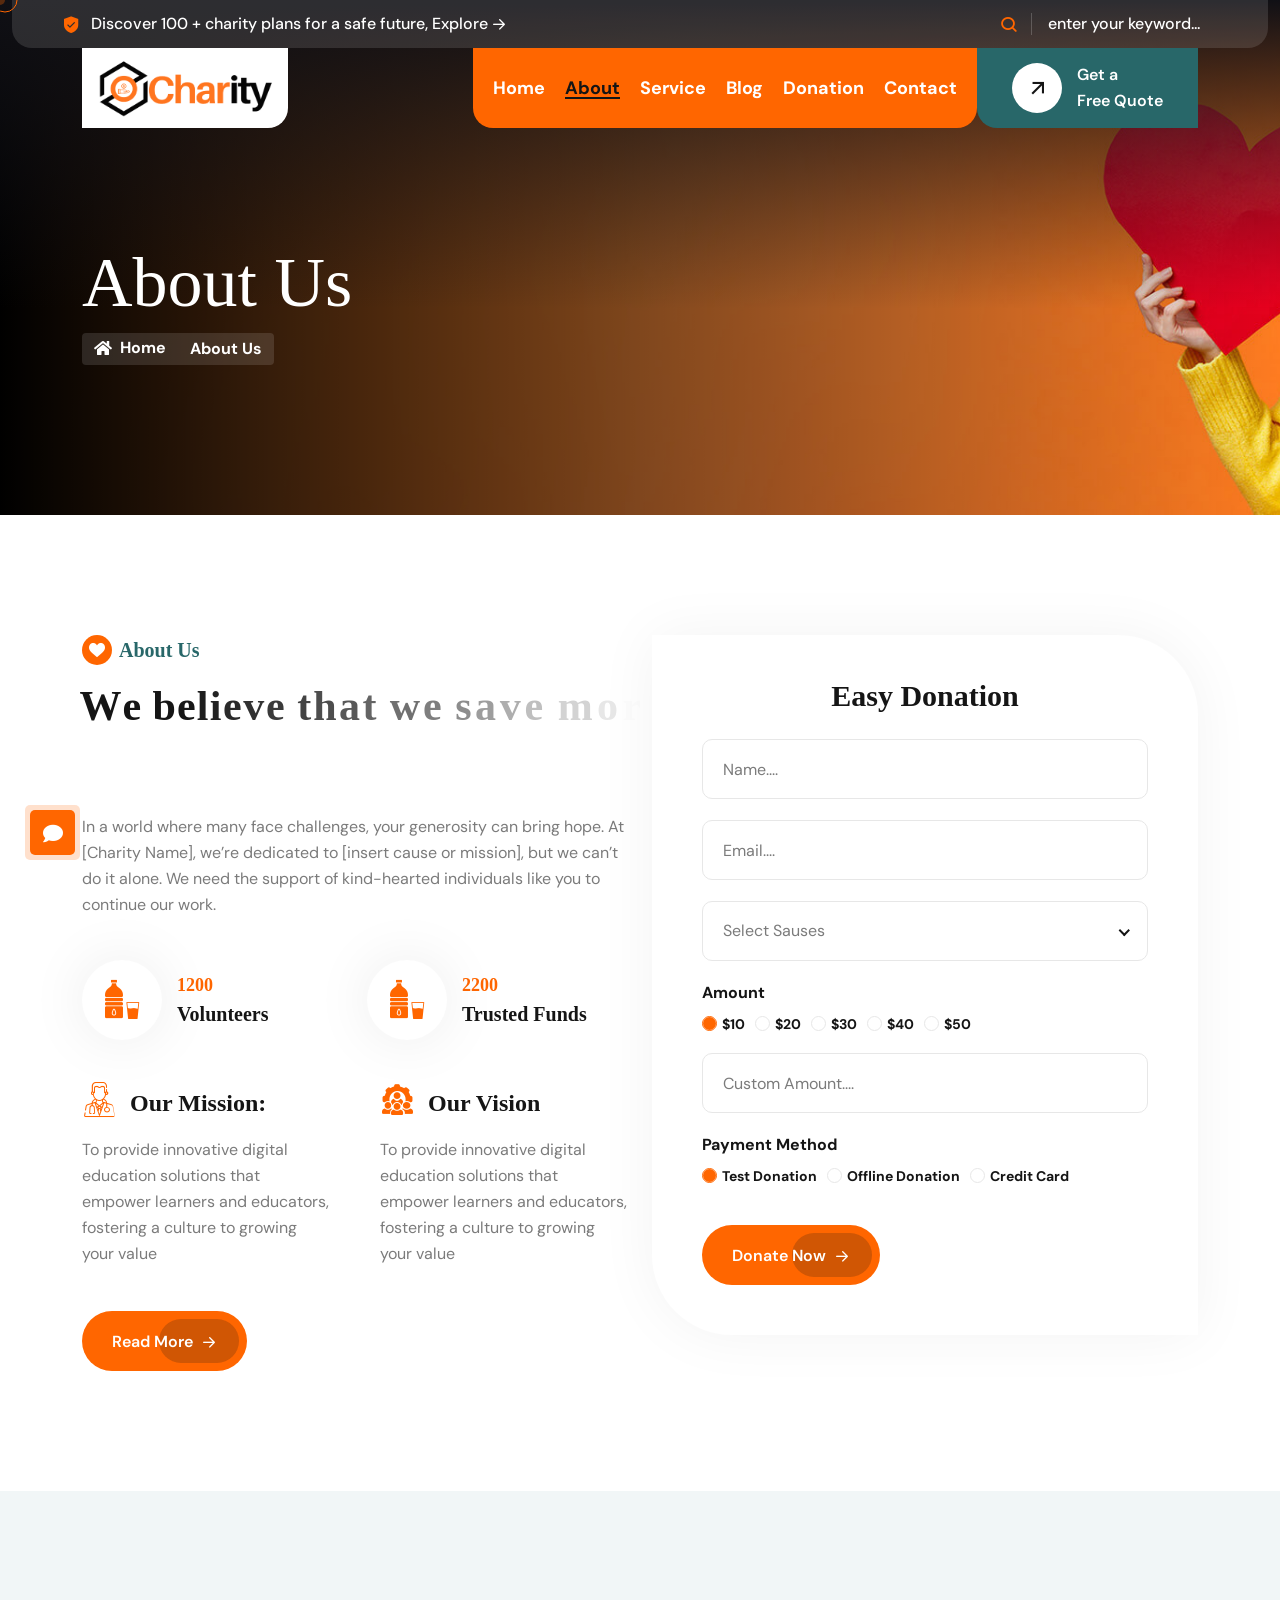
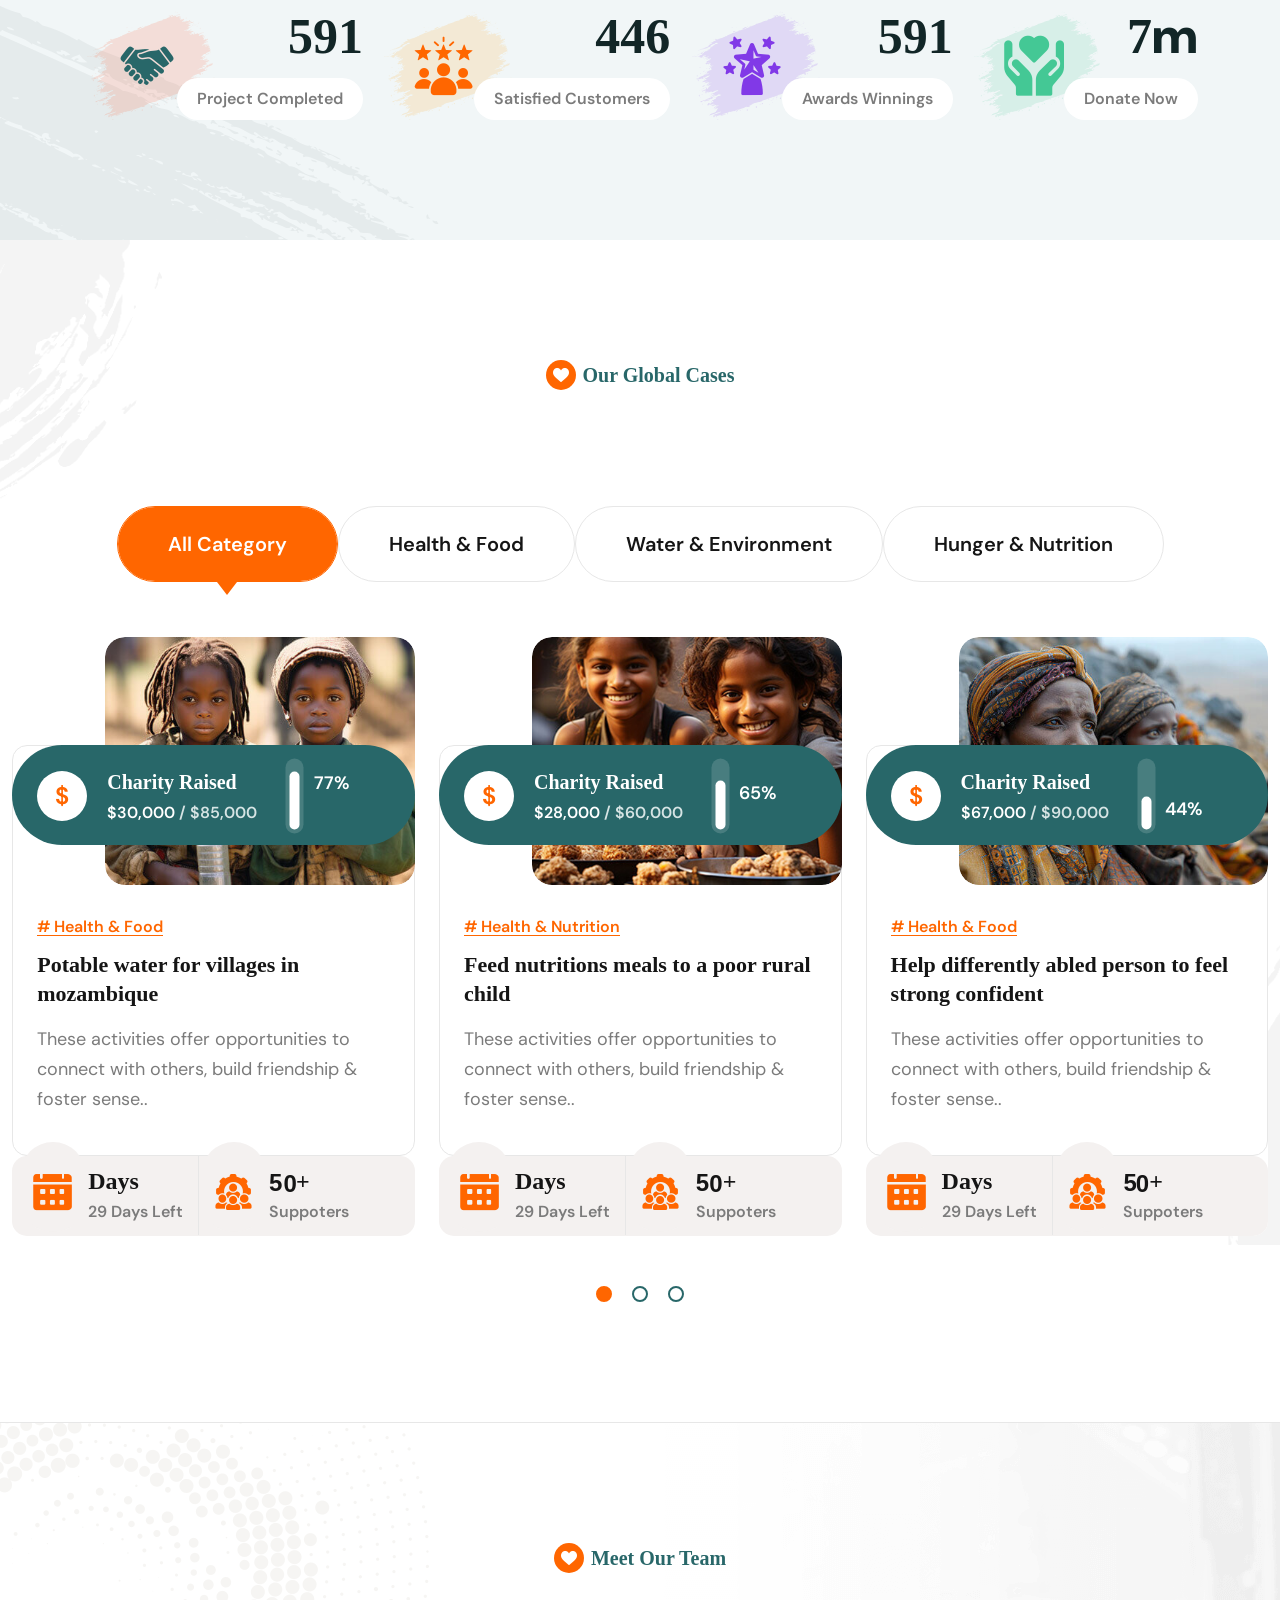
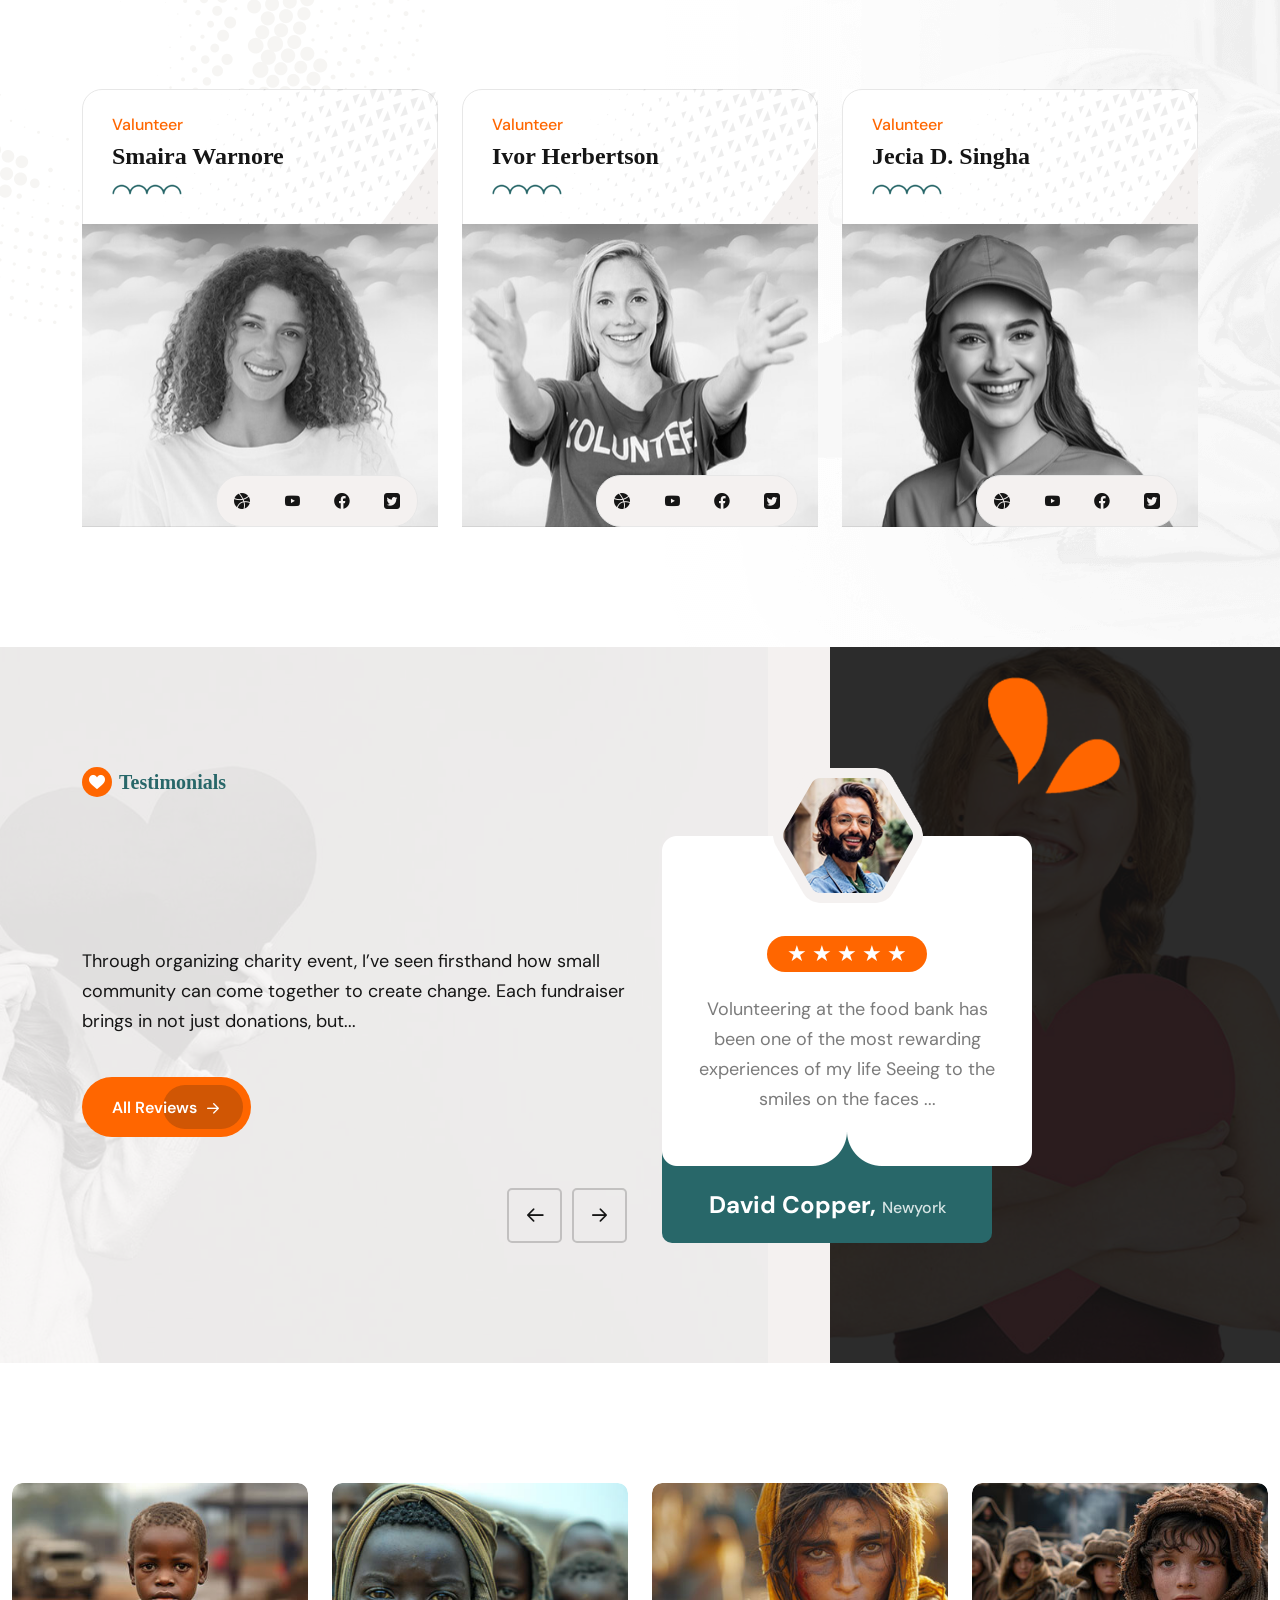
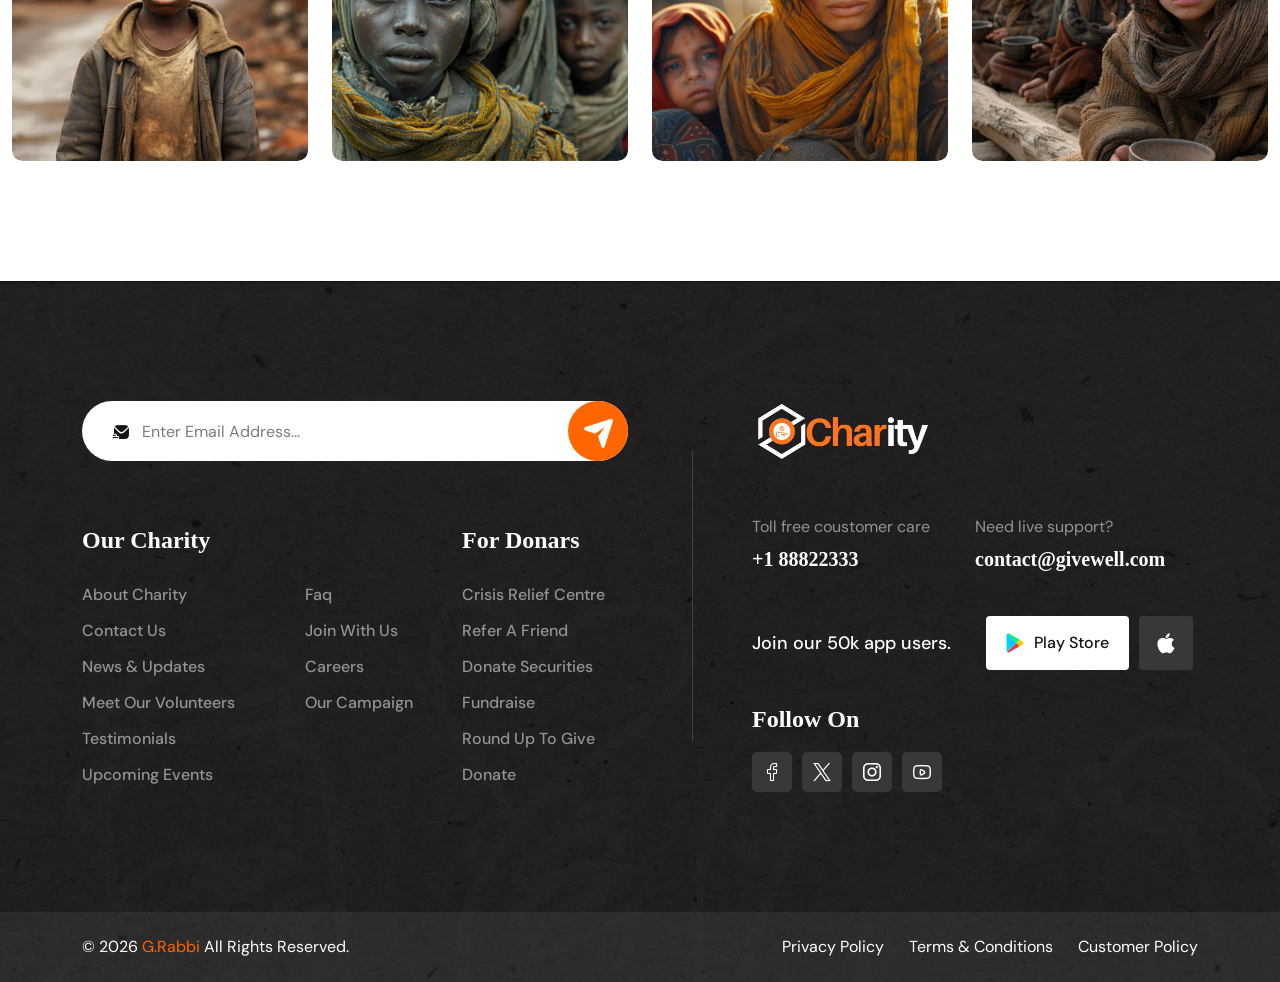
<file: about.html>
<!DOCTYPE html>
<html lang="en">



<head>
   <meta charset="UTF-8" />
    <meta name="viewport" content="width=device-width, initial-scale=1.0" />
    <title> About Us || Charity Website</title>
    <!-- favicons Icons -->
    <link rel="apple-touch-icon" sizes="180x180" href="assets/images/favicons/favicon.png" />
    <link rel="icon" type="image/png" sizes="32x32" href="assets/images/favicons/favicon.png" />
    <link rel="icon" type="image/png" sizes="16x16" href="assets/images/favicons/favicon.png" />
    <link rel="manifest" href="assets/images/favicons/site.webmanifest" />
    <meta name="description" content="givewell HTML 5 Template " />

    <!-- fonts -->
    <link rel="preconnect" href="https://fonts.googleapis.com/">
    <link rel="preconnect" href="https://fonts.gstatic.com/" crossorigin>
    <link
        href="https://fonts.googleapis.com/css2?family=DM+Sans:ital,opsz,wght@0,9..40,100..1000;1,9..40,100..1000&amp;display=swap"
        rel="stylesheet">
    <link href="https://fonts.googleapis.com/css2?family=Caveat:wght@400..700&amp;display=swap" rel="stylesheet">


    <link rel="stylesheet" href="assets/css/bootstrap.min.css" />
    <link rel="stylesheet" href="assets/css/animate.min.css" />
    <link rel="stylesheet" href="assets/css/custom-animate.css" />
    <link rel="stylesheet" href="assets/css/swiper.min.css" />
    <link rel="stylesheet" href="assets/css/font-awesome-all.css" />
    <link rel="stylesheet" href="assets/css/jarallax.css" />
    <link rel="stylesheet" href="assets/css/jquery.magnific-popup.css" />
    <link rel="stylesheet" href="assets/css/odometer.min.css" />
    <link rel="stylesheet" href="assets/css/flaticon.css">
    <link rel="stylesheet" href="assets/css/owl.carousel.min.css" />
    <link rel="stylesheet" href="assets/css/owl.theme.default.min.css" />
    <link rel="stylesheet" href="assets/css/nice-select.css" />
    <link rel="stylesheet" href="assets/css/jquery-ui.css" />
    <link rel="stylesheet" href="assets/css/vegas.min.css" />
    <link rel="stylesheet" href="assets/css/aos.css" />


    <link rel="stylesheet" href="assets/css/module-css/slider.css" />
    <link rel="stylesheet" href="assets/css/module-css/footer.css" />
    <link rel="stylesheet" href="assets/css/module-css/about.css" />
    <link rel="stylesheet" href="assets/css/module-css/services.css" />
    <link rel="stylesheet" href="assets/css/module-css/case.css" />
    <link rel="stylesheet" href="assets/css/module-css/donars.css" />
    <link rel="stylesheet" href="assets/css/module-css/benefits.css" />
    <link rel="stylesheet" href="assets/css/module-css/event.css" />
    <link rel="stylesheet" href="assets/css/module-css/video.css" />
    <link rel="stylesheet" href="assets/css/module-css/team.css" />
    <link rel="stylesheet" href="assets/css/module-css/testimonial.css" />
    <link rel="stylesheet" href="assets/css/module-css/blog.css" />
    <link rel="stylesheet" href="assets/css/module-css/get-app.css" />
    <link rel="stylesheet" href="assets/css/module-css/feature.css" />
    <link rel="stylesheet" href="assets/css/module-css/faq.css" />
    <link rel="stylesheet" href="assets/css/module-css/helping-hand.css" />
    <link rel="stylesheet" href="assets/css/module-css/gallery.css" />
    <link rel="stylesheet" href="assets/css/module-css/donate.css" />
    <link rel="stylesheet" href="assets/css/module-css/brand.css" />
    <link rel="stylesheet" href="assets/css/module-css/join-one.css" />
    <link rel="stylesheet" href="assets/css/module-css/contact.css" />
    <link rel="stylesheet" href="assets/css/module-css/pricing.css" />
    <link rel="stylesheet" href="assets/css/module-css/need-help.css" />
    <link rel="stylesheet" href="assets/css/module-css/page-header.css" />
    <link rel="stylesheet" href="assets/css/module-css/counter.css" />

    <!-- template styles -->
    <link rel="stylesheet" href="assets/css/style.css" />
    <link rel="stylesheet" href="assets/css/responsive.css" />
</head>

<body class="custom-cursor">

    <div class="custom-cursor__cursor"></div>
    <div class="custom-cursor__cursor-two"></div>

    <div class="preloader">
        <div class="preloader__image"></div>
    </div>
    <!-- /.preloader -->

    <div class="chat-icon"><button type="button" class="chat-toggler"><i class="fa fa-comment"></i></button></div>
    <!--Chat Popup-->
    <div id="chat-popup" class="chat-popup">
        <div class="popup-inner">
            <div class="close-chat"><i class="fa fa-times"></i></div>
            <div class="chat-form">
                <p>Please fill out the form below and we will get back to you as soon as possible.</p>
                <form action="https://codearchives.mnsithub.com/html/givewell/main-html/assets/inc/sendemail.php" method="POST" class="contact-form-validated">
                    <div class="form-group">
                        <input type="text" name="name" placeholder="Your Name" required>
                    </div>
                    <div class="form-group">
                        <input type="email" name="email" placeholder="Your Email" required>
                    </div>
                    <div class="form-group">
                        <textarea name="message" placeholder="Your Text"></textarea>
                    </div>
                    <div class="form-group message-btn">
                        <button type="submit" class="thm-btn">
                            Submit Now
                            <span class="icon-arrow-right"></span>
                            <i></i>
                        </button>
                    </div>
                    <div class="result"></div>
                </form>
            </div>
        </div>
    </div>


    <div class="page-wrapper">
        <header class="main-header-three main-header-four">
            <div class="main-header-three__top">
                <div class="container">
                    <div class="main-header-three__top-inner">
                        <div class="main-header-three__top-icon-box">
                            <div class="main-header-three__top-icon">
                                <span class="icon-shield"></span>
                            </div>
                            <p class="main-header-three__top-icon-text count-box">Discover <span class="count-text"
                                    data-stop="100" data-speed="1500"></span> +
                                charity plans for a safe future,
                                <a href="#">Explore <i class="icon-arrow-right"></i></a></p>
                        </div>
                        <div class="main-header-three__contact">
                            <div class="main-header-three__contact-icon">
                                <span class="icon-headphone"></span>
                            </div>
                            <div class="main-header-three__contact-text">
                                <a href="#"> <span>Talk to Us:</span> (+41) 888.22.333 [or] mailus@givewell.com</a>
                            </div>
                        </div>
                        <div class="main-header-three__search-box">
                            <form action="#" class="main-header-three__search">
                                <div class="main-header-three__search-input">
                                    <input type="search" placeholder="enter your keyword...">
                                    <button type="submit"><span class="icon-magnifying-glass"></span></button>
                                </div>
                            </form>
                        </div>
                    </div>
                </div>
            </div>
            <nav class="main-menu main-menu-three main-menu-four">
                <div class="main-menu-three__wrapper">
                    <div class="container">
                        <div class="main-menu-three__wrapper-inner">
                            <div class="main-menu-three__logo">
                               <a href="index.html"><img src="assets/images/resources/logo-3.png" alt="" style="width: 180px;"></a>
                            </div>
                            <div class="main-menu-three__left">
                                <div class="main-menu-three__main-menu-box">
                                    <a href="#" class="mobile-nav__toggler"><i class="fa fa-bars"></i></a>
                                    <ul class="main-menu__list">
                                        
                                        <li><a href="index.html">Home</a></li>
                                        <li><a href="about.html">About</a></li>
                                        <li><a href="services.html">Service</a></li>
                                        <li><a href="blog.html">Blog</a></li>
                                        <li><a href="donation.html">Donation</a></li>
                                        <li><a href="contact.html">Contact</a></li>

                                    </ul>
                                </div>
                                <div class="main-menu-three__btn-box">
                                    <a href="contact.html" class="main-menu-three__btn">
                                        <span class="icon-right-up"></span>
                                        <p class="main-menu-three__btn-text">Get a <br> Free Quote</p>
                                    </a>
                                </div>
                            </div>
                        </div>
                    </div>
                </div>
            </nav>
        </header>

        <div class="stricky-header stricked-menu main-menu main-menu-three">
            <div class="sticky-header__content"></div><!-- /.sticky-header__content -->
        </div><!-- /.stricky-header -->


        <!--Page Header Start-->
        <section class="page-header">
            <div class="page-header__bg" style="background-image: url(assets/images/backgrounds/page-header-bg.jpg);">
            </div>
            <div class="container">
                <div class="page-header__inner">
                    <h2>About Us</h2>
                    <div class="thm-breadcrumb__box">
                        <ul class="thm-breadcrumb list-unstyled">
                            <li><a href="index.html"><i class="fas fa-home"></i>Home</a></li>
                            <li><span class="icon-right-arrow-1"></span></li>
                            <li>About Us</li>
                        </ul>
                    </div>
                </div>
            </div>
        </section>
        <!--Page Header End-->

        <!--About One Start -->
        <section class="about-one pdb120">
            <div class="container">
                <div class="row">
                    <div class="col-xl-6">
                        <div class="about-one__left">
                            <div class="section-title text-left sec-title-animation animation-style2">
                                <div class="section-title__tagline-box">
                                    <div class="section-title__tagline-icon">
                                        <i class="icon-like"></i>
                                    </div>
                                    <span class="section-title__tagline">About Us</span>
                                </div>
                                <h2 class="section-title__title title-animation">
                                    We believe that we save more<br> life's with you</h2>
                            </div>
                            <p class="about-one__text">In a world where many face challenges, your generosity can bring
                                hope. At [Charity Name], we’re dedicated to [insert cause or mission], but we can’t do
                                it alone. We need the support of kind-hearted individuals like you to continue our work.
                            </p>

                            <ul class="list-item row clearfix list-unstyled">
                                <li class="col-xl-6 col-lg-12 col-md-6">
                                    <div class="icon">
                                        <i class="icon-mineral-water"></i>
                                    </div>
                                    <div class="title count-box">
                                        <h4 class="count-text" data-stop="1200" data-speed="1500">00</h4>
                                        <h3>Volunteers</h3>
                                    </div>
                                </li>
                                <li class="col-xl-6 col-lg-12 col-md-6">
                                    <div class="icon">
                                        <i class="icon-mineral-water"></i>
                                    </div>
                                    <div class="title count-box">
                                        <h4 class="count-text" data-stop="2200" data-speed="1500">00</h4>
                                        <h3>Trusted Funds
                                        </h3>
                                    </div>
                                </li>
                            </ul>
                            <ul class="about-one__mission-and-vision list-unstyled">
                                <li>
                                    <div class="about-one__icon-and-title">
                                        <div class="about-one__icon">
                                            <span class="icon-doctor"></span>
                                        </div>
                                        <h3>Our Mission:</h3>
                                    </div>
                                    <p class="about-one__mission-and-vision-text">To provide innovative digital
                                        education solutions that empower learners and educators, fostering a culture to
                                        growing your value</p>
                                </li>
                                <li>
                                    <div class="about-one__icon-and-title">
                                        <div class="about-one__icon">
                                            <span class="icon-team"></span>
                                        </div>
                                        <h3>Our Vision</h3>
                                    </div>
                                    <p class="about-one__mission-and-vision-text">To provide innovative digital
                                        education solutions that empower learners and educators, fostering a culture to
                                        growing your value</p>
                                </li>
                            </ul>
                            <div class="about-one__btn-box">
                                <a href="about.html" class="about-one__btn thm-btn">Read More<span
                                        class="icon-arrow-right"></span><i></i></a>
                            </div>
                        </div>
                    </div>
                    <div class="col-xl-6">
                        <div class="about-one__right">
                            <div class="donation-form-one">
                                <div class="inner-title">
                                    <h3>Easy Donation</h3>
                                </div>
                                <form id="donation-form-one" name="donation_form-one" class="default-form2" action="#"
                                    method="post">
                                    <div class="form-group">
                                        <div class="input-box">
                                            <input type="text" name="form_name" id="formName" placeholder="Name...."
                                                required="">
                                        </div>
                                    </div>
                                    <div class="form-group">
                                        <div class="input-box">
                                            <input type="email" name="form_email" id="formEmail" placeholder="Email...."
                                                required="">
                                        </div>
                                    </div>
                                    <div class="form-group">
                                        <div class="select-box clearfix">
                                            <select class="wide">
                                                <option data-display="Select Sauses">Select Sauses</option>
                                                <option value="Charity For Food">Charity For Food</option>
                                                <option value="Charity For Education">Charity For Education</option>
                                                <option value="Charity For Water">Charity For Water</option>
                                                <option value="Charity For Natural Disaster">Charity For Natural
                                                    Disaster</option>
                                            </select>
                                        </div>
                                    </div>

                                    <div class="form-group">
                                        <label for="dallor1">Amount</label>
                                        <ul>
                                            <li>
                                                <input type="radio" id="dallor1" name="dallor" checked="checked">
                                                <label for="dallor1">
                                                    <i></i>
                                                    <span>$10</span>
                                                </label>
                                            </li>
                                            <li>
                                                <input type="radio" id="dallor2" name="dallor">
                                                <label for="dallor2">
                                                    <i></i>
                                                    <span>$20</span>
                                                </label>
                                            </li>
                                            <li>
                                                <input type="radio" id="dallor3" name="dallor">
                                                <label for="dallor3">
                                                    <i></i>
                                                    <span>$30</span>
                                                </label>
                                            </li>
                                            <li>
                                                <input type="radio" id="dallor4" name="dallor">
                                                <label for="dallor4">
                                                    <i></i>
                                                    <span>$40</span>
                                                </label>
                                            </li>
                                            <li>
                                                <input type="radio" id="dallor5" name="dallor">
                                                <label for="dallor5">
                                                    <i></i>
                                                    <span>$50</span>
                                                </label>
                                            </li>


                                        </ul>
                                    </div>

                                    <div class="form-group">
                                        <div class="input-box">
                                            <input type="text" name="form_amount" id="formAmount"
                                                placeholder="Custom Amount...." required="">
                                        </div>
                                    </div>

                                    <div class="form-group">
                                        <label for="donation1">Payment Method</label>
                                        <ul>
                                            <li>
                                                <input type="radio" id="donation1" name="donation" checked="checked">
                                                <label for="donation1">
                                                    <i></i>
                                                    <span>Test Donation</span>
                                                </label>
                                            </li>
                                            <li>
                                                <input type="radio" id="donation2" name="donation">
                                                <label for="donation2">
                                                    <i></i>
                                                    <span>Offline Donation</span>
                                                </label>
                                            </li>
                                            <li>
                                                <input type="radio" id="donation3" name="donation">
                                                <label for="donation3">
                                                    <i></i>
                                                    <span>Credit Card</span>
                                                </label>
                                            </li>
                                        </ul>
                                    </div>
                                    <div class="donation-form__btn-box">
                                        <button type="submit" class="thm-btn">
                                            Donate Now <span class="icon-arrow-right"></span><i></i>
                                        </button>
                                    </div>
                                </form>
                            </div>
                        </div>
                    </div>
                </div>
            </div>
        </section>
        <!--About One End -->

        <!--Counter One Start -->
        <section class="counter-one">
            <div class="counter-one__shape-1 float-bob-y">
                <img src="assets/images/shapes/counter-one-shape-1.png" alt="">
            </div>
            <div class="container">
                <ul class="list-unstyled counter-one__list">
                    <li class="wow fadeInLeft" data-wow-delay="100ms">
                        <div class="counter-one__single">
                            <div class="counter-one__icon">
                                <span class="icon-handshake"></span>
                                <div class="counter-one__icon-shape-1">
                                    <img src="assets/images/shapes/counter-one-icon-shape-1.png" alt="">
                                </div>
                            </div>
                            <div class="counter-one__content">
                                <div class="counter-one__content-count count-box">
                                    <h3 class="count-text" data-stop="591" data-speed="1500">00</h3>
                                </div>
                                <p class="counter-one__text">Project Completed</p>
                            </div>
                        </div>
                    </li>
                    <li class="wow fadeInLeft" data-wow-delay="300ms">
                        <div class="counter-one__single">
                            <div class="counter-one__icon">
                                <span class="icon-costumer"></span>
                                <div class="counter-one__icon-shape-1">
                                    <img src="assets/images/shapes/counter-one-icon-shape-2.png" alt="">
                                </div>
                            </div>
                            <div class="counter-one__content">
                                <div class="counter-one__content-count count-box">
                                    <h3 class="count-text" data-stop="446" data-speed="1500">00</h3>
                                </div>
                                <p class="counter-one__text">Satisfied Customers</p>
                            </div>
                        </div>
                    </li>
                    <li class="wow fadeInRight" data-wow-delay="100ms">
                        <div class="counter-one__single">
                            <div class="counter-one__icon">
                                <span class="icon-trophy"></span>
                                <div class="counter-one__icon-shape-1">
                                    <img src="assets/images/shapes/counter-one-icon-shape-3.png" alt="">
                                </div>
                            </div>
                            <div class="counter-one__content">
                                <div class="counter-one__content-count count-box">
                                    <h3 class="count-text" data-stop="591" data-speed="1500">00</h3>
                                </div>
                                <p class="counter-one__text">Awards Winnings</p>
                            </div>
                        </div>
                    </li>
                    <li class="wow fadeInRight" data-wow-delay="300ms">
                        <div class="counter-one__single">
                            <div class="counter-one__icon">
                                <span class="icon-humanitarian"></span>
                                <div class="counter-one__icon-shape-1">
                                    <img src="assets/images/shapes/counter-one-icon-shape-4.png" alt="">
                                </div>
                            </div>
                            <div class="counter-one__content">
                                <div class="counter-one__content-count count-box">
                                    <h3 class="count-text" data-stop="7" data-speed="1500">00</h3>
                                    <span>m</span>
                                </div>
                                <p class="counter-one__text">Donate Now</p>
                            </div>
                        </div>
                    </li>
                </ul>
            </div>
        </section>
        <!--Counter One End -->

        <!--Case One Start -->
        <section class="case-one about-page-case">
            <div class="case-one__bg-shape float-bob-y"
                style="background-image: url(assets/images/shapes/case-one-bg-shape.png);">
            </div>
            <div class="container">
                <div class="section-title text-center sec-title-animation animation-style1">
                    <div class="section-title__tagline-box">
                        <div class="section-title__tagline-icon">
                            <i class="icon-like"></i>
                        </div>
                        <span class="section-title__tagline">Our Global Cases</span>
                    </div>
                    <h2 class="section-title__title title-animation">Spread joy with a Donation</h2>
                </div>
                <div class="case-one__main-tab-box case-one__tabs-box">
                    <ul class="case-one-tab-buttons case-one-tab-btns list-unstyled">
                        <li data-tab="#allcategory" class="p-tab-btn active-btn"><span>All Category</span>
                        </li>
                        <li data-tab="#healthfood" class="p-tab-btn"><span>Health & Food</span></li>
                        <li data-tab="#waterenvironment" class="p-tab-btn"><span>Water & Environment</span></li>
                        <li data-tab="#hungernutrition" class="p-tab-btn"><span>Hunger & Nutrition</span></li>
                    </ul>
                    <div class="p-tabs-content">
                        <div class="p-tab active-tab" id="allcategory">
                            <div class="case-one__inner">
                                <div class="case-one__carousel owl-theme owl-carousel">
                                    <!--Case One Single End-->
                                    <div class="item">
                                        <div class="case-one__single">
                                            <div class="case-one__img-box">
                                                <div class="case-one__img">
                                                    <img src="assets/images/case/case-1-1.jpg" alt="">
                                                </div>
                                                <div class="case-one__raised-and-progress">
                                                    <div class="case-one__raised-box">
                                                        <div class="doller">
                                                            <span>$</span>
                                                        </div>
                                                        <div class="content">
                                                            <h3>Charity Raised</h3>
                                                            <p>$30,000 <span>/ $85,000</span></p>
                                                        </div>
                                                    </div>
                                                    <div class="case-one__progress">
                                                        <div class="bar">
                                                            <div class="bar-inner count-bar" data-percent="77%">
                                                                <div class="count-text">77%</div>
                                                            </div>
                                                        </div>
                                                    </div>
                                                </div>
                                            </div>
                                            <div class="case-one__content">
                                                <div class="case-one__content-inner">
                                                    <p class="case-one__sub-title"># Health & Food</p>
                                                    <h3 class="case-one__title"><a href="donate-now.html">Potable water
                                                            for villages
                                                            in
                                                            mozambique</a></h3>
                                                    <p class="case-one__text">These activities offer opportunities to
                                                        connect with
                                                        others, build friendship & foster sense..</p>
                                                </div>
                                                <ul class="case-one__days-and-count list-unstyled">
                                                    <li>
                                                        <div class="icon">
                                                            <span class="icon-calendar"></span>
                                                        </div>
                                                        <div class="content">
                                                            <h3>Days</h3>
                                                            <p>29 Days Left</p>
                                                        </div>
                                                    </li>
                                                    <li>
                                                        <div class="icon">
                                                            <span class="icon-team"></span>
                                                        </div>
                                                        <div class="content">
                                                            <h3><span class="odometer"
                                                                    data-count="50">00</span><span>+</span></h3>
                                                            <p>Suppoters</p>
                                                        </div>
                                                    </li>
                                                </ul>
                                            </div>
                                        </div>
                                    </div>
                                    <!--Case One Single Start-->
                                    <!--Case One Single End-->
                                    <div class="item">
                                        <div class="case-one__single">
                                            <div class="case-one__img-box">
                                                <div class="case-one__img">
                                                    <img src="assets/images/case/case-1-2.jpg" alt="">
                                                </div>
                                                <div class="case-one__raised-and-progress">
                                                    <div class="case-one__raised-box">
                                                        <div class="doller">
                                                            <span>$</span>
                                                        </div>
                                                        <div class="content">
                                                            <h3>Charity Raised</h3>
                                                            <p>$28,000 <span>/ $60,000</span></p>
                                                        </div>
                                                    </div>
                                                    <div class="case-one__progress">
                                                        <div class="bar">
                                                            <div class="bar-inner count-bar" data-percent="65%">
                                                                <div class="count-text">65%</div>
                                                            </div>
                                                        </div>
                                                    </div>
                                                </div>
                                            </div>
                                            <div class="case-one__content">
                                                <div class="case-one__content-inner">
                                                    <p class="case-one__sub-title"># Health & Nutrition</p>
                                                    <h3 class="case-one__title"><a href="donate-now.html">Feed
                                                            nutritions meals to a
                                                            poor
                                                            rural child</a></h3>
                                                    <p class="case-one__text">These activities offer opportunities to
                                                        connect with
                                                        others, build friendship & foster sense..</p>
                                                </div>
                                                <ul class="case-one__days-and-count list-unstyled">
                                                    <li>
                                                        <div class="icon">
                                                            <span class="icon-calendar"></span>
                                                        </div>
                                                        <div class="content">
                                                            <h3>Days</h3>
                                                            <p>29 Days Left</p>
                                                        </div>
                                                    </li>
                                                    <li>
                                                        <div class="icon">
                                                            <span class="icon-team"></span>
                                                        </div>
                                                        <div class="content">
                                                            <h3><span class="odometer"
                                                                    data-count="50">00</span><span>+</span></h3>
                                                            <p>Suppoters</p>
                                                        </div>
                                                    </li>
                                                </ul>
                                            </div>
                                        </div>
                                    </div>
                                    <!--Case One Single Start-->
                                    <!--Case One Single End-->
                                    <div class="item">
                                        <div class="case-one__single">
                                            <div class="case-one__img-box">
                                                <div class="case-one__img">
                                                    <img src="assets/images/case/case-1-3.jpg" alt="">
                                                </div>
                                                <div class="case-one__raised-and-progress">
                                                    <div class="case-one__raised-box">
                                                        <div class="doller">
                                                            <span>$</span>
                                                        </div>
                                                        <div class="content">
                                                            <h3>Charity Raised</h3>
                                                            <p>$67,000 <span>/ $90,000</span></p>
                                                        </div>
                                                    </div>
                                                    <div class="case-one__progress">
                                                        <div class="bar">
                                                            <div class="bar-inner count-bar" data-percent="44%">
                                                                <div class="count-text">44%</div>
                                                            </div>
                                                        </div>
                                                    </div>
                                                </div>
                                            </div>
                                            <div class="case-one__content">
                                                <div class="case-one__content-inner">
                                                    <p class="case-one__sub-title"># Health & Food</p>
                                                    <h3 class="case-one__title"><a href="donate-now.html">Help
                                                            differently abled
                                                            person to feel
                                                            strong confident</a></h3>
                                                    <p class="case-one__text">These activities offer opportunities to
                                                        connect with
                                                        others, build friendship & foster sense..</p>
                                                </div>
                                                <ul class="case-one__days-and-count list-unstyled">
                                                    <li>
                                                        <div class="icon">
                                                            <span class="icon-calendar"></span>
                                                        </div>
                                                        <div class="content">
                                                            <h3>Days</h3>
                                                            <p>29 Days Left</p>
                                                        </div>
                                                    </li>
                                                    <li>
                                                        <div class="icon">
                                                            <span class="icon-team"></span>
                                                        </div>
                                                        <div class="content">
                                                            <h3><span class="odometer"
                                                                    data-count="50">00</span><span>+</span></h3>
                                                            <p>Suppoters</p>
                                                        </div>
                                                    </li>
                                                </ul>
                                            </div>
                                        </div>
                                    </div>
                                    <!--Case One Single Start-->
                                    <!--Case One Single End-->
                                    <div class="item">
                                        <div class="case-one__single">
                                            <div class="case-one__img-box">
                                                <div class="case-one__img">
                                                    <img src="assets/images/case/case-1-1.jpg" alt="">
                                                </div>
                                                <div class="case-one__raised-and-progress">
                                                    <div class="case-one__raised-box">
                                                        <div class="doller">
                                                            <span>$</span>
                                                        </div>
                                                        <div class="content">
                                                            <h3>Charity Raised</h3>
                                                            <p>$30,000 <span>/ $85,000</span></p>
                                                        </div>
                                                    </div>
                                                    <div class="case-one__progress">
                                                        <div class="bar">
                                                            <div class="bar-inner count-bar" data-percent="77%">
                                                                <div class="count-text">77%</div>
                                                            </div>
                                                        </div>
                                                    </div>
                                                </div>
                                            </div>
                                            <div class="case-one__content">
                                                <div class="case-one__content-inner">
                                                    <p class="case-one__sub-title"># Health & Food</p>
                                                    <h3 class="case-one__title"><a href="donate-now.html">Potable water
                                                            for villages
                                                            in
                                                            mozambique</a></h3>
                                                    <p class="case-one__text">These activities offer opportunities to
                                                        connect with
                                                        others, build friendship & foster sense..</p>
                                                </div>
                                                <ul class="case-one__days-and-count list-unstyled">
                                                    <li>
                                                        <div class="icon">
                                                            <span class="icon-calendar"></span>
                                                        </div>
                                                        <div class="content">
                                                            <h3>Days</h3>
                                                            <p>29 Days Left</p>
                                                        </div>
                                                    </li>
                                                    <li>
                                                        <div class="icon">
                                                            <span class="icon-team"></span>
                                                        </div>
                                                        <div class="content">
                                                            <h3><span class="odometer"
                                                                    data-count="50">00</span><span>+</span></h3>
                                                            <p>Suppoters</p>
                                                        </div>
                                                    </li>
                                                </ul>
                                            </div>
                                        </div>
                                    </div>
                                    <!--Case One Single Start-->
                                    <!--Case One Single End-->
                                    <div class="item">
                                        <div class="case-one__single">
                                            <div class="case-one__img-box">
                                                <div class="case-one__img">
                                                    <img src="assets/images/case/case-1-2.jpg" alt="">
                                                </div>
                                                <div class="case-one__raised-and-progress">
                                                    <div class="case-one__raised-box">
                                                        <div class="doller">
                                                            <span>$</span>
                                                        </div>
                                                        <div class="content">
                                                            <h3>Charity Raised</h3>
                                                            <p>$28,000 <span>/ $60,000</span></p>
                                                        </div>
                                                    </div>
                                                    <div class="case-one__progress">
                                                        <div class="bar">
                                                            <div class="bar-inner count-bar" data-percent="65%">
                                                                <div class="count-text">65%</div>
                                                            </div>
                                                        </div>
                                                    </div>
                                                </div>
                                            </div>
                                            <div class="case-one__content">
                                                <div class="case-one__content-inner">
                                                    <p class="case-one__sub-title"># Health & Nutrition</p>
                                                    <h3 class="case-one__title"><a href="donate-now.html">Feed
                                                            nutritions meals to a
                                                            poor
                                                            rural child</a></h3>
                                                    <p class="case-one__text">These activities offer opportunities to
                                                        connect with
                                                        others, build friendship & foster sense..</p>
                                                </div>
                                                <ul class="case-one__days-and-count list-unstyled">
                                                    <li>
                                                        <div class="icon">
                                                            <span class="icon-calendar"></span>
                                                        </div>
                                                        <div class="content">
                                                            <h3>Days</h3>
                                                            <p>29 Days Left</p>
                                                        </div>
                                                    </li>
                                                    <li>
                                                        <div class="icon">
                                                            <span class="icon-team"></span>
                                                        </div>
                                                        <div class="content">
                                                            <h3><span class="odometer"
                                                                    data-count="50">00</span><span>+</span></h3>
                                                            <p>Suppoters</p>
                                                        </div>
                                                    </li>
                                                </ul>
                                            </div>
                                        </div>
                                    </div>
                                    <!--Case One Single Start-->
                                    <!--Case One Single End-->
                                    <div class="item">
                                        <div class="case-one__single">
                                            <div class="case-one__img-box">
                                                <div class="case-one__img">
                                                    <img src="assets/images/case/case-1-3.jpg" alt="">
                                                </div>
                                                <div class="case-one__raised-and-progress">
                                                    <div class="case-one__raised-box">
                                                        <div class="doller">
                                                            <span>$</span>
                                                        </div>
                                                        <div class="content">
                                                            <h3>Charity Raised</h3>
                                                            <p>$67,000 <span>/ $90,000</span></p>
                                                        </div>
                                                    </div>
                                                    <div class="case-one__progress">
                                                        <div class="bar">
                                                            <div class="bar-inner count-bar" data-percent="44%">
                                                                <div class="count-text">44%</div>
                                                            </div>
                                                        </div>
                                                    </div>
                                                </div>
                                            </div>
                                            <div class="case-one__content">
                                                <div class="case-one__content-inner">
                                                    <p class="case-one__sub-title"># Health & Food</p>
                                                    <h3 class="case-one__title"><a href="donate-now.html">Help
                                                            differently abled
                                                            person to feel
                                                            strong confident</a></h3>
                                                    <p class="case-one__text">These activities offer opportunities to
                                                        connect with
                                                        others, build friendship & foster sense..</p>
                                                </div>
                                                <ul class="case-one__days-and-count list-unstyled">
                                                    <li>
                                                        <div class="icon">
                                                            <span class="icon-calendar"></span>
                                                        </div>
                                                        <div class="content">
                                                            <h3>Days</h3>
                                                            <p>29 Days Left</p>
                                                        </div>
                                                    </li>
                                                    <li>
                                                        <div class="icon">
                                                            <span class="icon-team"></span>
                                                        </div>
                                                        <div class="content">
                                                            <h3><span class="odometer"
                                                                    data-count="50">00</span><span>+</span></h3>
                                                            <p>Suppoters</p>
                                                        </div>
                                                    </li>
                                                </ul>
                                            </div>
                                        </div>
                                    </div>
                                    <!--Case One Single Start-->
                                    <!--Case One Single End-->
                                    <div class="item">
                                        <div class="case-one__single">
                                            <div class="case-one__img-box">
                                                <div class="case-one__img">
                                                    <img src="assets/images/case/case-1-1.jpg" alt="">
                                                </div>
                                                <div class="case-one__raised-and-progress">
                                                    <div class="case-one__raised-box">
                                                        <div class="doller">
                                                            <span>$</span>
                                                        </div>
                                                        <div class="content">
                                                            <h3>Charity Raised</h3>
                                                            <p>$30,000 <span>/ $85,000</span></p>
                                                        </div>
                                                    </div>
                                                    <div class="case-one__progress">
                                                        <div class="bar">
                                                            <div class="bar-inner count-bar" data-percent="77%">
                                                                <div class="count-text">77%</div>
                                                            </div>
                                                        </div>
                                                    </div>
                                                </div>
                                            </div>
                                            <div class="case-one__content">
                                                <div class="case-one__content-inner">
                                                    <p class="case-one__sub-title"># Health & Food</p>
                                                    <h3 class="case-one__title"><a href="donate-now.html">Potable water
                                                            for villages
                                                            in
                                                            mozambique</a></h3>
                                                    <p class="case-one__text">These activities offer opportunities to
                                                        connect with
                                                        others, build friendship & foster sense..</p>
                                                </div>
                                                <ul class="case-one__days-and-count list-unstyled">
                                                    <li>
                                                        <div class="icon">
                                                            <span class="icon-calendar"></span>
                                                        </div>
                                                        <div class="content">
                                                            <h3>Days</h3>
                                                            <p>29 Days Left</p>
                                                        </div>
                                                    </li>
                                                    <li>
                                                        <div class="icon">
                                                            <span class="icon-team"></span>
                                                        </div>
                                                        <div class="content">
                                                            <h3><span class="odometer"
                                                                    data-count="50">00</span><span>+</span></h3>
                                                            <p>Suppoters</p>
                                                        </div>
                                                    </li>
                                                </ul>
                                            </div>
                                        </div>
                                    </div>
                                    <!--Case One Single Start-->
                                    <!--Case One Single End-->
                                    <div class="item">
                                        <div class="case-one__single">
                                            <div class="case-one__img-box">
                                                <div class="case-one__img">
                                                    <img src="assets/images/case/case-1-2.jpg" alt="">
                                                </div>
                                                <div class="case-one__raised-and-progress">
                                                    <div class="case-one__raised-box">
                                                        <div class="doller">
                                                            <span>$</span>
                                                        </div>
                                                        <div class="content">
                                                            <h3>Charity Raised</h3>
                                                            <p>$28,000 <span>/ $60,000</span></p>
                                                        </div>
                                                    </div>
                                                    <div class="case-one__progress">
                                                        <div class="bar">
                                                            <div class="bar-inner count-bar" data-percent="65%">
                                                                <div class="count-text">65%</div>
                                                            </div>
                                                        </div>
                                                    </div>
                                                </div>
                                            </div>
                                            <div class="case-one__content">
                                                <div class="case-one__content-inner">
                                                    <p class="case-one__sub-title"># Health & Nutrition</p>
                                                    <h3 class="case-one__title"><a href="donate-now.html">Feed
                                                            nutritions meals to a
                                                            poor
                                                            rural child</a></h3>
                                                    <p class="case-one__text">These activities offer opportunities to
                                                        connect with
                                                        others, build friendship & foster sense..</p>
                                                </div>
                                                <ul class="case-one__days-and-count list-unstyled">
                                                    <li>
                                                        <div class="icon">
                                                            <span class="icon-calendar"></span>
                                                        </div>
                                                        <div class="content">
                                                            <h3>Days</h3>
                                                            <p>29 Days Left</p>
                                                        </div>
                                                    </li>
                                                    <li>
                                                        <div class="icon">
                                                            <span class="icon-team"></span>
                                                        </div>
                                                        <div class="content">
                                                            <h3><span class="odometer"
                                                                    data-count="50">00</span><span>+</span></h3>
                                                            <p>Suppoters</p>
                                                        </div>
                                                    </li>
                                                </ul>
                                            </div>
                                        </div>
                                    </div>
                                    <!--Case One Single Start-->
                                    <!--Case One Single End-->
                                    <div class="item">
                                        <div class="case-one__single">
                                            <div class="case-one__img-box">
                                                <div class="case-one__img">
                                                    <img src="assets/images/case/case-1-3.jpg" alt="">
                                                </div>
                                                <div class="case-one__raised-and-progress">
                                                    <div class="case-one__raised-box">
                                                        <div class="doller">
                                                            <span>$</span>
                                                        </div>
                                                        <div class="content">
                                                            <h3>Charity Raised</h3>
                                                            <p>$67,000 <span>/ $90,000</span></p>
                                                        </div>
                                                    </div>
                                                    <div class="case-one__progress">
                                                        <div class="bar">
                                                            <div class="bar-inner count-bar" data-percent="44%">
                                                                <div class="count-text">44%</div>
                                                            </div>
                                                        </div>
                                                    </div>
                                                </div>
                                            </div>
                                            <div class="case-one__content">
                                                <div class="case-one__content-inner">
                                                    <p class="case-one__sub-title"># Health & Food</p>
                                                    <h3 class="case-one__title"><a href="donate-now.html">Help
                                                            differently abled
                                                            person to feel
                                                            strong confident</a></h3>
                                                    <p class="case-one__text">These activities offer opportunities to
                                                        connect with
                                                        others, build friendship & foster sense..</p>
                                                </div>
                                                <ul class="case-one__days-and-count list-unstyled">
                                                    <li>
                                                        <div class="icon">
                                                            <span class="icon-calendar"></span>
                                                        </div>
                                                        <div class="content">
                                                            <h3>Days</h3>
                                                            <p>29 Days Left</p>
                                                        </div>
                                                    </li>
                                                    <li>
                                                        <div class="icon">
                                                            <span class="icon-team"></span>
                                                        </div>
                                                        <div class="content">
                                                            <h3><span class="odometer"
                                                                    data-count="50">00</span><span>+</span></h3>
                                                            <p>Suppoters</p>
                                                        </div>
                                                    </li>
                                                </ul>
                                            </div>
                                        </div>
                                    </div>
                                    <!--Case One Single Start-->
                                </div>
                            </div>
                        </div>
                        <div class="p-tab" id="healthfood">
                            <div class="case-one__inner">
                                <div class="case-one__carousel owl-theme owl-carousel">
                                    <!--Case One Single End-->
                                    <div class="item">
                                        <div class="case-one__single">
                                            <div class="case-one__img-box">
                                                <div class="case-one__img">
                                                    <img src="assets/images/case/case-1-1.jpg" alt="">
                                                </div>
                                                <div class="case-one__raised-and-progress">
                                                    <div class="case-one__raised-box">
                                                        <div class="doller">
                                                            <span>$</span>
                                                        </div>
                                                        <div class="content">
                                                            <h3>Charity Raised</h3>
                                                            <p>$30,000 <span>/ $85,000</span></p>
                                                        </div>
                                                    </div>
                                                    <div class="case-one__progress">
                                                        <div class="bar">
                                                            <div class="bar-inner count-bar" data-percent="77%">
                                                                <div class="count-text">77%</div>
                                                            </div>
                                                        </div>
                                                    </div>
                                                </div>
                                            </div>
                                            <div class="case-one__content">
                                                <div class="case-one__content-inner">
                                                    <p class="case-one__sub-title"># Health & Food</p>
                                                    <h3 class="case-one__title"><a href="donate-now.html">Potable water
                                                            for villages
                                                            in
                                                            mozambique</a></h3>
                                                    <p class="case-one__text">These activities offer opportunities to
                                                        connect with
                                                        others, build friendship & foster sense..</p>
                                                </div>
                                                <ul class="case-one__days-and-count list-unstyled">
                                                    <li>
                                                        <div class="icon">
                                                            <span class="icon-calendar"></span>
                                                        </div>
                                                        <div class="content">
                                                            <h3>Days</h3>
                                                            <p>29 Days Left</p>
                                                        </div>
                                                    </li>
                                                    <li>
                                                        <div class="icon">
                                                            <span class="icon-team"></span>
                                                        </div>
                                                        <div class="content">
                                                            <h3><span class="odometer"
                                                                    data-count="50">00</span><span>+</span></h3>
                                                            <p>Suppoters</p>
                                                        </div>
                                                    </li>
                                                </ul>
                                            </div>
                                        </div>
                                    </div>
                                    <!--Case One Single Start-->
                                    <!--Case One Single End-->
                                    <div class="item">
                                        <div class="case-one__single">
                                            <div class="case-one__img-box">
                                                <div class="case-one__img">
                                                    <img src="assets/images/case/case-1-2.jpg" alt="">
                                                </div>
                                                <div class="case-one__raised-and-progress">
                                                    <div class="case-one__raised-box">
                                                        <div class="doller">
                                                            <span>$</span>
                                                        </div>
                                                        <div class="content">
                                                            <h3>Charity Raised</h3>
                                                            <p>$28,000 <span>/ $60,000</span></p>
                                                        </div>
                                                    </div>
                                                    <div class="case-one__progress">
                                                        <div class="bar">
                                                            <div class="bar-inner count-bar" data-percent="65%">
                                                                <div class="count-text">65%</div>
                                                            </div>
                                                        </div>
                                                    </div>
                                                </div>
                                            </div>
                                            <div class="case-one__content">
                                                <div class="case-one__content-inner">
                                                    <p class="case-one__sub-title"># Health & Nutrition</p>
                                                    <h3 class="case-one__title"><a href="donate-now.html">Feed
                                                            nutritions meals to a
                                                            poor
                                                            rural child</a></h3>
                                                    <p class="case-one__text">These activities offer opportunities to
                                                        connect with
                                                        others, build friendship & foster sense..</p>
                                                </div>
                                                <ul class="case-one__days-and-count list-unstyled">
                                                    <li>
                                                        <div class="icon">
                                                            <span class="icon-calendar"></span>
                                                        </div>
                                                        <div class="content">
                                                            <h3>Days</h3>
                                                            <p>29 Days Left</p>
                                                        </div>
                                                    </li>
                                                    <li>
                                                        <div class="icon">
                                                            <span class="icon-team"></span>
                                                        </div>
                                                        <div class="content">
                                                            <h3><span class="odometer"
                                                                    data-count="50">00</span><span>+</span></h3>
                                                            <p>Suppoters</p>
                                                        </div>
                                                    </li>
                                                </ul>
                                            </div>
                                        </div>
                                    </div>
                                    <!--Case One Single Start-->
                                    <!--Case One Single End-->
                                    <div class="item">
                                        <div class="case-one__single">
                                            <div class="case-one__img-box">
                                                <div class="case-one__img">
                                                    <img src="assets/images/case/case-1-3.jpg" alt="">
                                                </div>
                                                <div class="case-one__raised-and-progress">
                                                    <div class="case-one__raised-box">
                                                        <div class="doller">
                                                            <span>$</span>
                                                        </div>
                                                        <div class="content">
                                                            <h3>Charity Raised</h3>
                                                            <p>$67,000 <span>/ $90,000</span></p>
                                                        </div>
                                                    </div>
                                                    <div class="case-one__progress">
                                                        <div class="bar">
                                                            <div class="bar-inner count-bar" data-percent="44%">
                                                                <div class="count-text">44%</div>
                                                            </div>
                                                        </div>
                                                    </div>
                                                </div>
                                            </div>
                                            <div class="case-one__content">
                                                <div class="case-one__content-inner">
                                                    <p class="case-one__sub-title"># Health & Food</p>
                                                    <h3 class="case-one__title"><a href="donate-now.html">Help
                                                            differently abled
                                                            person to feel
                                                            strong confident</a></h3>
                                                    <p class="case-one__text">These activities offer opportunities to
                                                        connect with
                                                        others, build friendship & foster sense..</p>
                                                </div>
                                                <ul class="case-one__days-and-count list-unstyled">
                                                    <li>
                                                        <div class="icon">
                                                            <span class="icon-calendar"></span>
                                                        </div>
                                                        <div class="content">
                                                            <h3>Days</h3>
                                                            <p>29 Days Left</p>
                                                        </div>
                                                    </li>
                                                    <li>
                                                        <div class="icon">
                                                            <span class="icon-team"></span>
                                                        </div>
                                                        <div class="content">
                                                            <h3><span class="odometer"
                                                                    data-count="50">00</span><span>+</span></h3>
                                                            <p>Suppoters</p>
                                                        </div>
                                                    </li>
                                                </ul>
                                            </div>
                                        </div>
                                    </div>
                                    <!--Case One Single Start-->
                                    <!--Case One Single End-->
                                    <div class="item">
                                        <div class="case-one__single">
                                            <div class="case-one__img-box">
                                                <div class="case-one__img">
                                                    <img src="assets/images/case/case-1-1.jpg" alt="">
                                                </div>
                                                <div class="case-one__raised-and-progress">
                                                    <div class="case-one__raised-box">
                                                        <div class="doller">
                                                            <span>$</span>
                                                        </div>
                                                        <div class="content">
                                                            <h3>Charity Raised</h3>
                                                            <p>$30,000 <span>/ $85,000</span></p>
                                                        </div>
                                                    </div>
                                                    <div class="case-one__progress">
                                                        <div class="bar">
                                                            <div class="bar-inner count-bar" data-percent="77%">
                                                                <div class="count-text">77%</div>
                                                            </div>
                                                        </div>
                                                    </div>
                                                </div>
                                            </div>
                                            <div class="case-one__content">
                                                <div class="case-one__content-inner">
                                                    <p class="case-one__sub-title"># Health & Food</p>
                                                    <h3 class="case-one__title"><a href="donate-now.html">Potable water
                                                            for villages
                                                            in
                                                            mozambique</a></h3>
                                                    <p class="case-one__text">These activities offer opportunities to
                                                        connect with
                                                        others, build friendship & foster sense..</p>
                                                </div>
                                                <ul class="case-one__days-and-count list-unstyled">
                                                    <li>
                                                        <div class="icon">
                                                            <span class="icon-calendar"></span>
                                                        </div>
                                                        <div class="content">
                                                            <h3>Days</h3>
                                                            <p>29 Days Left</p>
                                                        </div>
                                                    </li>
                                                    <li>
                                                        <div class="icon">
                                                            <span class="icon-team"></span>
                                                        </div>
                                                        <div class="content">
                                                            <h3><span class="odometer"
                                                                    data-count="50">00</span><span>+</span></h3>
                                                            <p>Suppoters</p>
                                                        </div>
                                                    </li>
                                                </ul>
                                            </div>
                                        </div>
                                    </div>
                                    <!--Case One Single Start-->
                                    <!--Case One Single End-->
                                    <div class="item">
                                        <div class="case-one__single">
                                            <div class="case-one__img-box">
                                                <div class="case-one__img">
                                                    <img src="assets/images/case/case-1-2.jpg" alt="">
                                                </div>
                                                <div class="case-one__raised-and-progress">
                                                    <div class="case-one__raised-box">
                                                        <div class="doller">
                                                            <span>$</span>
                                                        </div>
                                                        <div class="content">
                                                            <h3>Charity Raised</h3>
                                                            <p>$28,000 <span>/ $60,000</span></p>
                                                        </div>
                                                    </div>
                                                    <div class="case-one__progress">
                                                        <div class="bar">
                                                            <div class="bar-inner count-bar" data-percent="65%">
                                                                <div class="count-text">65%</div>
                                                            </div>
                                                        </div>
                                                    </div>
                                                </div>
                                            </div>
                                            <div class="case-one__content">
                                                <div class="case-one__content-inner">
                                                    <p class="case-one__sub-title"># Health & Nutrition</p>
                                                    <h3 class="case-one__title"><a href="donate-now.html">Feed
                                                            nutritions meals to a
                                                            poor
                                                            rural child</a></h3>
                                                    <p class="case-one__text">These activities offer opportunities to
                                                        connect with
                                                        others, build friendship & foster sense..</p>
                                                </div>
                                                <ul class="case-one__days-and-count list-unstyled">
                                                    <li>
                                                        <div class="icon">
                                                            <span class="icon-calendar"></span>
                                                        </div>
                                                        <div class="content">
                                                            <h3>Days</h3>
                                                            <p>29 Days Left</p>
                                                        </div>
                                                    </li>
                                                    <li>
                                                        <div class="icon">
                                                            <span class="icon-team"></span>
                                                        </div>
                                                        <div class="content">
                                                            <h3><span class="odometer"
                                                                    data-count="50">00</span><span>+</span></h3>
                                                            <p>Suppoters</p>
                                                        </div>
                                                    </li>
                                                </ul>
                                            </div>
                                        </div>
                                    </div>
                                    <!--Case One Single Start-->
                                    <!--Case One Single End-->
                                    <div class="item">
                                        <div class="case-one__single">
                                            <div class="case-one__img-box">
                                                <div class="case-one__img">
                                                    <img src="assets/images/case/case-1-3.jpg" alt="">
                                                </div>
                                                <div class="case-one__raised-and-progress">
                                                    <div class="case-one__raised-box">
                                                        <div class="doller">
                                                            <span>$</span>
                                                        </div>
                                                        <div class="content">
                                                            <h3>Charity Raised</h3>
                                                            <p>$67,000 <span>/ $90,000</span></p>
                                                        </div>
                                                    </div>
                                                    <div class="case-one__progress">
                                                        <div class="bar">
                                                            <div class="bar-inner count-bar" data-percent="44%">
                                                                <div class="count-text">44%</div>
                                                            </div>
                                                        </div>
                                                    </div>
                                                </div>
                                            </div>
                                            <div class="case-one__content">
                                                <div class="case-one__content-inner">
                                                    <p class="case-one__sub-title"># Health & Food</p>
                                                    <h3 class="case-one__title"><a href="donate-now.html">Help
                                                            differently abled
                                                            person to feel
                                                            strong confident</a></h3>
                                                    <p class="case-one__text">These activities offer opportunities to
                                                        connect with
                                                        others, build friendship & foster sense..</p>
                                                </div>
                                                <ul class="case-one__days-and-count list-unstyled">
                                                    <li>
                                                        <div class="icon">
                                                            <span class="icon-calendar"></span>
                                                        </div>
                                                        <div class="content">
                                                            <h3>Days</h3>
                                                            <p>29 Days Left</p>
                                                        </div>
                                                    </li>
                                                    <li>
                                                        <div class="icon">
                                                            <span class="icon-team"></span>
                                                        </div>
                                                        <div class="content">
                                                            <h3><span class="odometer"
                                                                    data-count="50">00</span><span>+</span></h3>
                                                            <p>Suppoters</p>
                                                        </div>
                                                    </li>
                                                </ul>
                                            </div>
                                        </div>
                                    </div>
                                    <!--Case One Single Start-->
                                    <!--Case One Single End-->
                                    <div class="item">
                                        <div class="case-one__single">
                                            <div class="case-one__img-box">
                                                <div class="case-one__img">
                                                    <img src="assets/images/case/case-1-1.jpg" alt="">
                                                </div>
                                                <div class="case-one__raised-and-progress">
                                                    <div class="case-one__raised-box">
                                                        <div class="doller">
                                                            <span>$</span>
                                                        </div>
                                                        <div class="content">
                                                            <h3>Charity Raised</h3>
                                                            <p>$30,000 <span>/ $85,000</span></p>
                                                        </div>
                                                    </div>
                                                    <div class="case-one__progress">
                                                        <div class="bar">
                                                            <div class="bar-inner count-bar" data-percent="77%">
                                                                <div class="count-text">77%</div>
                                                            </div>
                                                        </div>
                                                    </div>
                                                </div>
                                            </div>
                                            <div class="case-one__content">
                                                <div class="case-one__content-inner">
                                                    <p class="case-one__sub-title"># Health & Food</p>
                                                    <h3 class="case-one__title"><a href="donate-now.html">Potable water
                                                            for villages
                                                            in
                                                            mozambique</a></h3>
                                                    <p class="case-one__text">These activities offer opportunities to
                                                        connect with
                                                        others, build friendship & foster sense..</p>
                                                </div>
                                                <ul class="case-one__days-and-count list-unstyled">
                                                    <li>
                                                        <div class="icon">
                                                            <span class="icon-calendar"></span>
                                                        </div>
                                                        <div class="content">
                                                            <h3>Days</h3>
                                                            <p>29 Days Left</p>
                                                        </div>
                                                    </li>
                                                    <li>
                                                        <div class="icon">
                                                            <span class="icon-team"></span>
                                                        </div>
                                                        <div class="content">
                                                            <h3><span class="odometer"
                                                                    data-count="50">00</span><span>+</span></h3>
                                                            <p>Suppoters</p>
                                                        </div>
                                                    </li>
                                                </ul>
                                            </div>
                                        </div>
                                    </div>
                                    <!--Case One Single Start-->
                                    <!--Case One Single End-->
                                    <div class="item">
                                        <div class="case-one__single">
                                            <div class="case-one__img-box">
                                                <div class="case-one__img">
                                                    <img src="assets/images/case/case-1-2.jpg" alt="">
                                                </div>
                                                <div class="case-one__raised-and-progress">
                                                    <div class="case-one__raised-box">
                                                        <div class="doller">
                                                            <span>$</span>
                                                        </div>
                                                        <div class="content">
                                                            <h3>Charity Raised</h3>
                                                            <p>$28,000 <span>/ $60,000</span></p>
                                                        </div>
                                                    </div>
                                                    <div class="case-one__progress">
                                                        <div class="bar">
                                                            <div class="bar-inner count-bar" data-percent="65%">
                                                                <div class="count-text">65%</div>
                                                            </div>
                                                        </div>
                                                    </div>
                                                </div>
                                            </div>
                                            <div class="case-one__content">
                                                <div class="case-one__content-inner">
                                                    <p class="case-one__sub-title"># Health & Nutrition</p>
                                                    <h3 class="case-one__title"><a href="donate-now.html">Feed
                                                            nutritions meals to a
                                                            poor
                                                            rural child</a></h3>
                                                    <p class="case-one__text">These activities offer opportunities to
                                                        connect with
                                                        others, build friendship & foster sense..</p>
                                                </div>
                                                <ul class="case-one__days-and-count list-unstyled">
                                                    <li>
                                                        <div class="icon">
                                                            <span class="icon-calendar"></span>
                                                        </div>
                                                        <div class="content">
                                                            <h3>Days</h3>
                                                            <p>29 Days Left</p>
                                                        </div>
                                                    </li>
                                                    <li>
                                                        <div class="icon">
                                                            <span class="icon-team"></span>
                                                        </div>
                                                        <div class="content">
                                                            <h3><span class="odometer"
                                                                    data-count="50">00</span><span>+</span></h3>
                                                            <p>Suppoters</p>
                                                        </div>
                                                    </li>
                                                </ul>
                                            </div>
                                        </div>
                                    </div>
                                    <!--Case One Single Start-->
                                    <!--Case One Single End-->
                                    <div class="item">
                                        <div class="case-one__single">
                                            <div class="case-one__img-box">
                                                <div class="case-one__img">
                                                    <img src="assets/images/case/case-1-3.jpg" alt="">
                                                </div>
                                                <div class="case-one__raised-and-progress">
                                                    <div class="case-one__raised-box">
                                                        <div class="doller">
                                                            <span>$</span>
                                                        </div>
                                                        <div class="content">
                                                            <h3>Charity Raised</h3>
                                                            <p>$67,000 <span>/ $90,000</span></p>
                                                        </div>
                                                    </div>
                                                    <div class="case-one__progress">
                                                        <div class="bar">
                                                            <div class="bar-inner count-bar" data-percent="44%">
                                                                <div class="count-text">44%</div>
                                                            </div>
                                                        </div>
                                                    </div>
                                                </div>
                                            </div>
                                            <div class="case-one__content">
                                                <div class="case-one__content-inner">
                                                    <p class="case-one__sub-title"># Health & Food</p>
                                                    <h3 class="case-one__title"><a href="donate-now.html">Help
                                                            differently abled
                                                            person to feel
                                                            strong confident</a></h3>
                                                    <p class="case-one__text">These activities offer opportunities to
                                                        connect with
                                                        others, build friendship & foster sense..</p>
                                                </div>
                                                <ul class="case-one__days-and-count list-unstyled">
                                                    <li>
                                                        <div class="icon">
                                                            <span class="icon-calendar"></span>
                                                        </div>
                                                        <div class="content">
                                                            <h3>Days</h3>
                                                            <p>29 Days Left</p>
                                                        </div>
                                                    </li>
                                                    <li>
                                                        <div class="icon">
                                                            <span class="icon-team"></span>
                                                        </div>
                                                        <div class="content">
                                                            <h3><span class="odometer"
                                                                    data-count="50">00</span><span>+</span></h3>
                                                            <p>Suppoters</p>
                                                        </div>
                                                    </li>
                                                </ul>
                                            </div>
                                        </div>
                                    </div>
                                    <!--Case One Single Start-->
                                </div>
                            </div>
                        </div>
                        <div class="p-tab" id="waterenvironment">
                            <div class="case-one__inner">
                                <div class="case-one__carousel owl-theme owl-carousel">
                                    <!--Case One Single End-->
                                    <div class="item">
                                        <div class="case-one__single">
                                            <div class="case-one__img-box">
                                                <div class="case-one__img">
                                                    <img src="assets/images/case/case-1-1.jpg" alt="">
                                                </div>
                                                <div class="case-one__raised-and-progress">
                                                    <div class="case-one__raised-box">
                                                        <div class="doller">
                                                            <span>$</span>
                                                        </div>
                                                        <div class="content">
                                                            <h3>Charity Raised</h3>
                                                            <p>$30,000 <span>/ $85,000</span></p>
                                                        </div>
                                                    </div>
                                                    <div class="case-one__progress">
                                                        <div class="bar">
                                                            <div class="bar-inner count-bar" data-percent="77%">
                                                                <div class="count-text">77%</div>
                                                            </div>
                                                        </div>
                                                    </div>
                                                </div>
                                            </div>
                                            <div class="case-one__content">
                                                <div class="case-one__content-inner">
                                                    <p class="case-one__sub-title"># Health & Food</p>
                                                    <h3 class="case-one__title"><a href="donate-now.html">Potable water
                                                            for villages
                                                            in
                                                            mozambique</a></h3>
                                                    <p class="case-one__text">These activities offer opportunities to
                                                        connect with
                                                        others, build friendship & foster sense..</p>
                                                </div>
                                                <ul class="case-one__days-and-count list-unstyled">
                                                    <li>
                                                        <div class="icon">
                                                            <span class="icon-calendar"></span>
                                                        </div>
                                                        <div class="content">
                                                            <h3>Days</h3>
                                                            <p>29 Days Left</p>
                                                        </div>
                                                    </li>
                                                    <li>
                                                        <div class="icon">
                                                            <span class="icon-team"></span>
                                                        </div>
                                                        <div class="content">
                                                            <h3><span class="odometer"
                                                                    data-count="50">00</span><span>+</span></h3>
                                                            <p>Suppoters</p>
                                                        </div>
                                                    </li>
                                                </ul>
                                            </div>
                                        </div>
                                    </div>
                                    <!--Case One Single Start-->
                                    <!--Case One Single End-->
                                    <div class="item">
                                        <div class="case-one__single">
                                            <div class="case-one__img-box">
                                                <div class="case-one__img">
                                                    <img src="assets/images/case/case-1-2.jpg" alt="">
                                                </div>
                                                <div class="case-one__raised-and-progress">
                                                    <div class="case-one__raised-box">
                                                        <div class="doller">
                                                            <span>$</span>
                                                        </div>
                                                        <div class="content">
                                                            <h3>Charity Raised</h3>
                                                            <p>$28,000 <span>/ $60,000</span></p>
                                                        </div>
                                                    </div>
                                                    <div class="case-one__progress">
                                                        <div class="bar">
                                                            <div class="bar-inner count-bar" data-percent="65%">
                                                                <div class="count-text">65%</div>
                                                            </div>
                                                        </div>
                                                    </div>
                                                </div>
                                            </div>
                                            <div class="case-one__content">
                                                <div class="case-one__content-inner">
                                                    <p class="case-one__sub-title"># Health & Nutrition</p>
                                                    <h3 class="case-one__title"><a href="donate-now.html">Feed
                                                            nutritions meals to a
                                                            poor
                                                            rural child</a></h3>
                                                    <p class="case-one__text">These activities offer opportunities to
                                                        connect with
                                                        others, build friendship & foster sense..</p>
                                                </div>
                                                <ul class="case-one__days-and-count list-unstyled">
                                                    <li>
                                                        <div class="icon">
                                                            <span class="icon-calendar"></span>
                                                        </div>
                                                        <div class="content">
                                                            <h3>Days</h3>
                                                            <p>29 Days Left</p>
                                                        </div>
                                                    </li>
                                                    <li>
                                                        <div class="icon">
                                                            <span class="icon-team"></span>
                                                        </div>
                                                        <div class="content">
                                                            <h3><span class="odometer"
                                                                    data-count="50">00</span><span>+</span></h3>
                                                            <p>Suppoters</p>
                                                        </div>
                                                    </li>
                                                </ul>
                                            </div>
                                        </div>
                                    </div>
                                    <!--Case One Single Start-->
                                    <!--Case One Single End-->
                                    <div class="item">
                                        <div class="case-one__single">
                                            <div class="case-one__img-box">
                                                <div class="case-one__img">
                                                    <img src="assets/images/case/case-1-3.jpg" alt="">
                                                </div>
                                                <div class="case-one__raised-and-progress">
                                                    <div class="case-one__raised-box">
                                                        <div class="doller">
                                                            <span>$</span>
                                                        </div>
                                                        <div class="content">
                                                            <h3>Charity Raised</h3>
                                                            <p>$67,000 <span>/ $90,000</span></p>
                                                        </div>
                                                    </div>
                                                    <div class="case-one__progress">
                                                        <div class="bar">
                                                            <div class="bar-inner count-bar" data-percent="44%">
                                                                <div class="count-text">44%</div>
                                                            </div>
                                                        </div>
                                                    </div>
                                                </div>
                                            </div>
                                            <div class="case-one__content">
                                                <div class="case-one__content-inner">
                                                    <p class="case-one__sub-title"># Health & Food</p>
                                                    <h3 class="case-one__title"><a href="donate-now.html">Help
                                                            differently abled
                                                            person to feel
                                                            strong confident</a></h3>
                                                    <p class="case-one__text">These activities offer opportunities to
                                                        connect with
                                                        others, build friendship & foster sense..</p>
                                                </div>
                                                <ul class="case-one__days-and-count list-unstyled">
                                                    <li>
                                                        <div class="icon">
                                                            <span class="icon-calendar"></span>
                                                        </div>
                                                        <div class="content">
                                                            <h3>Days</h3>
                                                            <p>29 Days Left</p>
                                                        </div>
                                                    </li>
                                                    <li>
                                                        <div class="icon">
                                                            <span class="icon-team"></span>
                                                        </div>
                                                        <div class="content">
                                                            <h3><span class="odometer"
                                                                    data-count="50">00</span><span>+</span></h3>
                                                            <p>Suppoters</p>
                                                        </div>
                                                    </li>
                                                </ul>
                                            </div>
                                        </div>
                                    </div>
                                    <!--Case One Single Start-->
                                    <!--Case One Single End-->
                                    <div class="item">
                                        <div class="case-one__single">
                                            <div class="case-one__img-box">
                                                <div class="case-one__img">
                                                    <img src="assets/images/case/case-1-1.jpg" alt="">
                                                </div>
                                                <div class="case-one__raised-and-progress">
                                                    <div class="case-one__raised-box">
                                                        <div class="doller">
                                                            <span>$</span>
                                                        </div>
                                                        <div class="content">
                                                            <h3>Charity Raised</h3>
                                                            <p>$30,000 <span>/ $85,000</span></p>
                                                        </div>
                                                    </div>
                                                    <div class="case-one__progress">
                                                        <div class="bar">
                                                            <div class="bar-inner count-bar" data-percent="77%">
                                                                <div class="count-text">77%</div>
                                                            </div>
                                                        </div>
                                                    </div>
                                                </div>
                                            </div>
                                            <div class="case-one__content">
                                                <div class="case-one__content-inner">
                                                    <p class="case-one__sub-title"># Health & Food</p>
                                                    <h3 class="case-one__title"><a href="donate-now.html">Potable water
                                                            for villages
                                                            in
                                                            mozambique</a></h3>
                                                    <p class="case-one__text">These activities offer opportunities to
                                                        connect with
                                                        others, build friendship & foster sense..</p>
                                                </div>
                                                <ul class="case-one__days-and-count list-unstyled">
                                                    <li>
                                                        <div class="icon">
                                                            <span class="icon-calendar"></span>
                                                        </div>
                                                        <div class="content">
                                                            <h3>Days</h3>
                                                            <p>29 Days Left</p>
                                                        </div>
                                                    </li>
                                                    <li>
                                                        <div class="icon">
                                                            <span class="icon-team"></span>
                                                        </div>
                                                        <div class="content">
                                                            <h3><span class="odometer"
                                                                    data-count="50">00</span><span>+</span></h3>
                                                            <p>Suppoters</p>
                                                        </div>
                                                    </li>
                                                </ul>
                                            </div>
                                        </div>
                                    </div>
                                    <!--Case One Single Start-->
                                    <!--Case One Single End-->
                                    <div class="item">
                                        <div class="case-one__single">
                                            <div class="case-one__img-box">
                                                <div class="case-one__img">
                                                    <img src="assets/images/case/case-1-2.jpg" alt="">
                                                </div>
                                                <div class="case-one__raised-and-progress">
                                                    <div class="case-one__raised-box">
                                                        <div class="doller">
                                                            <span>$</span>
                                                        </div>
                                                        <div class="content">
                                                            <h3>Charity Raised</h3>
                                                            <p>$28,000 <span>/ $60,000</span></p>
                                                        </div>
                                                    </div>
                                                    <div class="case-one__progress">
                                                        <div class="bar">
                                                            <div class="bar-inner count-bar" data-percent="65%">
                                                                <div class="count-text">65%</div>
                                                            </div>
                                                        </div>
                                                    </div>
                                                </div>
                                            </div>
                                            <div class="case-one__content">
                                                <div class="case-one__content-inner">
                                                    <p class="case-one__sub-title"># Health & Nutrition</p>
                                                    <h3 class="case-one__title"><a href="donate-now.html">Feed
                                                            nutritions meals to a
                                                            poor
                                                            rural child</a></h3>
                                                    <p class="case-one__text">These activities offer opportunities to
                                                        connect with
                                                        others, build friendship & foster sense..</p>
                                                </div>
                                                <ul class="case-one__days-and-count list-unstyled">
                                                    <li>
                                                        <div class="icon">
                                                            <span class="icon-calendar"></span>
                                                        </div>
                                                        <div class="content">
                                                            <h3>Days</h3>
                                                            <p>29 Days Left</p>
                                                        </div>
                                                    </li>
                                                    <li>
                                                        <div class="icon">
                                                            <span class="icon-team"></span>
                                                        </div>
                                                        <div class="content">
                                                            <h3><span class="odometer"
                                                                    data-count="50">00</span><span>+</span></h3>
                                                            <p>Suppoters</p>
                                                        </div>
                                                    </li>
                                                </ul>
                                            </div>
                                        </div>
                                    </div>
                                    <!--Case One Single Start-->
                                    <!--Case One Single End-->
                                    <div class="item">
                                        <div class="case-one__single">
                                            <div class="case-one__img-box">
                                                <div class="case-one__img">
                                                    <img src="assets/images/case/case-1-3.jpg" alt="">
                                                </div>
                                                <div class="case-one__raised-and-progress">
                                                    <div class="case-one__raised-box">
                                                        <div class="doller">
                                                            <span>$</span>
                                                        </div>
                                                        <div class="content">
                                                            <h3>Charity Raised</h3>
                                                            <p>$67,000 <span>/ $90,000</span></p>
                                                        </div>
                                                    </div>
                                                    <div class="case-one__progress">
                                                        <div class="bar">
                                                            <div class="bar-inner count-bar" data-percent="44%">
                                                                <div class="count-text">44%</div>
                                                            </div>
                                                        </div>
                                                    </div>
                                                </div>
                                            </div>
                                            <div class="case-one__content">
                                                <div class="case-one__content-inner">
                                                    <p class="case-one__sub-title"># Health & Food</p>
                                                    <h3 class="case-one__title"><a href="donate-now.html">Help
                                                            differently abled
                                                            person to feel
                                                            strong confident</a></h3>
                                                    <p class="case-one__text">These activities offer opportunities to
                                                        connect with
                                                        others, build friendship & foster sense..</p>
                                                </div>
                                                <ul class="case-one__days-and-count list-unstyled">
                                                    <li>
                                                        <div class="icon">
                                                            <span class="icon-calendar"></span>
                                                        </div>
                                                        <div class="content">
                                                            <h3>Days</h3>
                                                            <p>29 Days Left</p>
                                                        </div>
                                                    </li>
                                                    <li>
                                                        <div class="icon">
                                                            <span class="icon-team"></span>
                                                        </div>
                                                        <div class="content">
                                                            <h3><span class="odometer"
                                                                    data-count="50">00</span><span>+</span></h3>
                                                            <p>Suppoters</p>
                                                        </div>
                                                    </li>
                                                </ul>
                                            </div>
                                        </div>
                                    </div>
                                    <!--Case One Single Start-->
                                    <!--Case One Single End-->
                                    <div class="item">
                                        <div class="case-one__single">
                                            <div class="case-one__img-box">
                                                <div class="case-one__img">
                                                    <img src="assets/images/case/case-1-1.jpg" alt="">
                                                </div>
                                                <div class="case-one__raised-and-progress">
                                                    <div class="case-one__raised-box">
                                                        <div class="doller">
                                                            <span>$</span>
                                                        </div>
                                                        <div class="content">
                                                            <h3>Charity Raised</h3>
                                                            <p>$30,000 <span>/ $85,000</span></p>
                                                        </div>
                                                    </div>
                                                    <div class="case-one__progress">
                                                        <div class="bar">
                                                            <div class="bar-inner count-bar" data-percent="77%">
                                                                <div class="count-text">77%</div>
                                                            </div>
                                                        </div>
                                                    </div>
                                                </div>
                                            </div>
                                            <div class="case-one__content">
                                                <div class="case-one__content-inner">
                                                    <p class="case-one__sub-title"># Health & Food</p>
                                                    <h3 class="case-one__title"><a href="donate-now.html">Potable water
                                                            for villages
                                                            in
                                                            mozambique</a></h3>
                                                    <p class="case-one__text">These activities offer opportunities to
                                                        connect with
                                                        others, build friendship & foster sense..</p>
                                                </div>
                                                <ul class="case-one__days-and-count list-unstyled">
                                                    <li>
                                                        <div class="icon">
                                                            <span class="icon-calendar"></span>
                                                        </div>
                                                        <div class="content">
                                                            <h3>Days</h3>
                                                            <p>29 Days Left</p>
                                                        </div>
                                                    </li>
                                                    <li>
                                                        <div class="icon">
                                                            <span class="icon-team"></span>
                                                        </div>
                                                        <div class="content">
                                                            <h3><span class="odometer"
                                                                    data-count="50">00</span><span>+</span></h3>
                                                            <p>Suppoters</p>
                                                        </div>
                                                    </li>
                                                </ul>
                                            </div>
                                        </div>
                                    </div>
                                    <!--Case One Single Start-->
                                    <!--Case One Single End-->
                                    <div class="item">
                                        <div class="case-one__single">
                                            <div class="case-one__img-box">
                                                <div class="case-one__img">
                                                    <img src="assets/images/case/case-1-2.jpg" alt="">
                                                </div>
                                                <div class="case-one__raised-and-progress">
                                                    <div class="case-one__raised-box">
                                                        <div class="doller">
                                                            <span>$</span>
                                                        </div>
                                                        <div class="content">
                                                            <h3>Charity Raised</h3>
                                                            <p>$28,000 <span>/ $60,000</span></p>
                                                        </div>
                                                    </div>
                                                    <div class="case-one__progress">
                                                        <div class="bar">
                                                            <div class="bar-inner count-bar" data-percent="65%">
                                                                <div class="count-text">65%</div>
                                                            </div>
                                                        </div>
                                                    </div>
                                                </div>
                                            </div>
                                            <div class="case-one__content">
                                                <div class="case-one__content-inner">
                                                    <p class="case-one__sub-title"># Health & Nutrition</p>
                                                    <h3 class="case-one__title"><a href="donate-now.html">Feed
                                                            nutritions meals to a
                                                            poor
                                                            rural child</a></h3>
                                                    <p class="case-one__text">These activities offer opportunities to
                                                        connect with
                                                        others, build friendship & foster sense..</p>
                                                </div>
                                                <ul class="case-one__days-and-count list-unstyled">
                                                    <li>
                                                        <div class="icon">
                                                            <span class="icon-calendar"></span>
                                                        </div>
                                                        <div class="content">
                                                            <h3>Days</h3>
                                                            <p>29 Days Left</p>
                                                        </div>
                                                    </li>
                                                    <li>
                                                        <div class="icon">
                                                            <span class="icon-team"></span>
                                                        </div>
                                                        <div class="content">
                                                            <h3><span class="odometer"
                                                                    data-count="50">00</span><span>+</span></h3>
                                                            <p>Suppoters</p>
                                                        </div>
                                                    </li>
                                                </ul>
                                            </div>
                                        </div>
                                    </div>
                                    <!--Case One Single Start-->
                                    <!--Case One Single End-->
                                    <div class="item">
                                        <div class="case-one__single">
                                            <div class="case-one__img-box">
                                                <div class="case-one__img">
                                                    <img src="assets/images/case/case-1-3.jpg" alt="">
                                                </div>
                                                <div class="case-one__raised-and-progress">
                                                    <div class="case-one__raised-box">
                                                        <div class="doller">
                                                            <span>$</span>
                                                        </div>
                                                        <div class="content">
                                                            <h3>Charity Raised</h3>
                                                            <p>$67,000 <span>/ $90,000</span></p>
                                                        </div>
                                                    </div>
                                                    <div class="case-one__progress">
                                                        <div class="bar">
                                                            <div class="bar-inner count-bar" data-percent="44%">
                                                                <div class="count-text">44%</div>
                                                            </div>
                                                        </div>
                                                    </div>
                                                </div>
                                            </div>
                                            <div class="case-one__content">
                                                <div class="case-one__content-inner">
                                                    <p class="case-one__sub-title"># Health & Food</p>
                                                    <h3 class="case-one__title"><a href="donate-now.html">Help
                                                            differently abled
                                                            person to feel
                                                            strong confident</a></h3>
                                                    <p class="case-one__text">These activities offer opportunities to
                                                        connect with
                                                        others, build friendship & foster sense..</p>
                                                </div>
                                                <ul class="case-one__days-and-count list-unstyled">
                                                    <li>
                                                        <div class="icon">
                                                            <span class="icon-calendar"></span>
                                                        </div>
                                                        <div class="content">
                                                            <h3>Days</h3>
                                                            <p>29 Days Left</p>
                                                        </div>
                                                    </li>
                                                    <li>
                                                        <div class="icon">
                                                            <span class="icon-team"></span>
                                                        </div>
                                                        <div class="content">
                                                            <h3><span class="odometer"
                                                                    data-count="50">00</span><span>+</span></h3>
                                                            <p>Suppoters</p>
                                                        </div>
                                                    </li>
                                                </ul>
                                            </div>
                                        </div>
                                    </div>
                                    <!--Case One Single Start-->
                                </div>
                            </div>
                        </div>
                        <div class="p-tab" id="hungernutrition">
                            <div class="case-one__inner">
                                <div class="case-one__carousel owl-theme owl-carousel">
                                    <!--Case One Single End-->
                                    <div class="item">
                                        <div class="case-one__single">
                                            <div class="case-one__img-box">
                                                <div class="case-one__img">
                                                    <img src="assets/images/case/case-1-1.jpg" alt="">
                                                </div>
                                                <div class="case-one__raised-and-progress">
                                                    <div class="case-one__raised-box">
                                                        <div class="doller">
                                                            <span>$</span>
                                                        </div>
                                                        <div class="content">
                                                            <h3>Charity Raised</h3>
                                                            <p>$30,000 <span>/ $85,000</span></p>
                                                        </div>
                                                    </div>
                                                    <div class="case-one__progress">
                                                        <div class="bar">
                                                            <div class="bar-inner count-bar" data-percent="77%">
                                                                <div class="count-text">77%</div>
                                                            </div>
                                                        </div>
                                                    </div>
                                                </div>
                                            </div>
                                            <div class="case-one__content">
                                                <div class="case-one__content-inner">
                                                    <p class="case-one__sub-title"># Health & Food</p>
                                                    <h3 class="case-one__title"><a href="donate-now.html">Potable water
                                                            for villages
                                                            in
                                                            mozambique</a></h3>
                                                    <p class="case-one__text">These activities offer opportunities to
                                                        connect with
                                                        others, build friendship & foster sense..</p>
                                                </div>
                                                <ul class="case-one__days-and-count list-unstyled">
                                                    <li>
                                                        <div class="icon">
                                                            <span class="icon-calendar"></span>
                                                        </div>
                                                        <div class="content">
                                                            <h3>Days</h3>
                                                            <p>29 Days Left</p>
                                                        </div>
                                                    </li>
                                                    <li>
                                                        <div class="icon">
                                                            <span class="icon-team"></span>
                                                        </div>
                                                        <div class="content">
                                                            <h3><span class="odometer"
                                                                    data-count="50">00</span><span>+</span></h3>
                                                            <p>Suppoters</p>
                                                        </div>
                                                    </li>
                                                </ul>
                                            </div>
                                        </div>
                                    </div>
                                    <!--Case One Single Start-->
                                    <!--Case One Single End-->
                                    <div class="item">
                                        <div class="case-one__single">
                                            <div class="case-one__img-box">
                                                <div class="case-one__img">
                                                    <img src="assets/images/case/case-1-2.jpg" alt="">
                                                </div>
                                                <div class="case-one__raised-and-progress">
                                                    <div class="case-one__raised-box">
                                                        <div class="doller">
                                                            <span>$</span>
                                                        </div>
                                                        <div class="content">
                                                            <h3>Charity Raised</h3>
                                                            <p>$28,000 <span>/ $60,000</span></p>
                                                        </div>
                                                    </div>
                                                    <div class="case-one__progress">
                                                        <div class="bar">
                                                            <div class="bar-inner count-bar" data-percent="65%">
                                                                <div class="count-text">65%</div>
                                                            </div>
                                                        </div>
                                                    </div>
                                                </div>
                                            </div>
                                            <div class="case-one__content">
                                                <div class="case-one__content-inner">
                                                    <p class="case-one__sub-title"># Health & Nutrition</p>
                                                    <h3 class="case-one__title"><a href="donate-now.html">Feed
                                                            nutritions meals to a
                                                            poor
                                                            rural child</a></h3>
                                                    <p class="case-one__text">These activities offer opportunities to
                                                        connect with
                                                        others, build friendship & foster sense..</p>
                                                </div>
                                                <ul class="case-one__days-and-count list-unstyled">
                                                    <li>
                                                        <div class="icon">
                                                            <span class="icon-calendar"></span>
                                                        </div>
                                                        <div class="content">
                                                            <h3>Days</h3>
                                                            <p>29 Days Left</p>
                                                        </div>
                                                    </li>
                                                    <li>
                                                        <div class="icon">
                                                            <span class="icon-team"></span>
                                                        </div>
                                                        <div class="content">
                                                            <h3><span class="odometer"
                                                                    data-count="50">00</span><span>+</span></h3>
                                                            <p>Suppoters</p>
                                                        </div>
                                                    </li>
                                                </ul>
                                            </div>
                                        </div>
                                    </div>
                                    <!--Case One Single Start-->
                                    <!--Case One Single End-->
                                    <div class="item">
                                        <div class="case-one__single">
                                            <div class="case-one__img-box">
                                                <div class="case-one__img">
                                                    <img src="assets/images/case/case-1-3.jpg" alt="">
                                                </div>
                                                <div class="case-one__raised-and-progress">
                                                    <div class="case-one__raised-box">
                                                        <div class="doller">
                                                            <span>$</span>
                                                        </div>
                                                        <div class="content">
                                                            <h3>Charity Raised</h3>
                                                            <p>$67,000 <span>/ $90,000</span></p>
                                                        </div>
                                                    </div>
                                                    <div class="case-one__progress">
                                                        <div class="bar">
                                                            <div class="bar-inner count-bar" data-percent="44%">
                                                                <div class="count-text">44%</div>
                                                            </div>
                                                        </div>
                                                    </div>
                                                </div>
                                            </div>
                                            <div class="case-one__content">
                                                <div class="case-one__content-inner">
                                                    <p class="case-one__sub-title"># Health & Food</p>
                                                    <h3 class="case-one__title"><a href="donate-now.html">Help
                                                            differently abled
                                                            person to feel
                                                            strong confident</a></h3>
                                                    <p class="case-one__text">These activities offer opportunities to
                                                        connect with
                                                        others, build friendship & foster sense..</p>
                                                </div>
                                                <ul class="case-one__days-and-count list-unstyled">
                                                    <li>
                                                        <div class="icon">
                                                            <span class="icon-calendar"></span>
                                                        </div>
                                                        <div class="content">
                                                            <h3>Days</h3>
                                                            <p>29 Days Left</p>
                                                        </div>
                                                    </li>
                                                    <li>
                                                        <div class="icon">
                                                            <span class="icon-team"></span>
                                                        </div>
                                                        <div class="content">
                                                            <h3><span class="odometer"
                                                                    data-count="50">00</span><span>+</span></h3>
                                                            <p>Suppoters</p>
                                                        </div>
                                                    </li>
                                                </ul>
                                            </div>
                                        </div>
                                    </div>
                                    <!--Case One Single Start-->
                                    <!--Case One Single End-->
                                    <div class="item">
                                        <div class="case-one__single">
                                            <div class="case-one__img-box">
                                                <div class="case-one__img">
                                                    <img src="assets/images/case/case-1-1.jpg" alt="">
                                                </div>
                                                <div class="case-one__raised-and-progress">
                                                    <div class="case-one__raised-box">
                                                        <div class="doller">
                                                            <span>$</span>
                                                        </div>
                                                        <div class="content">
                                                            <h3>Charity Raised</h3>
                                                            <p>$30,000 <span>/ $85,000</span></p>
                                                        </div>
                                                    </div>
                                                    <div class="case-one__progress">
                                                        <div class="bar">
                                                            <div class="bar-inner count-bar" data-percent="77%">
                                                                <div class="count-text">77%</div>
                                                            </div>
                                                        </div>
                                                    </div>
                                                </div>
                                            </div>
                                            <div class="case-one__content">
                                                <div class="case-one__content-inner">
                                                    <p class="case-one__sub-title"># Health & Food</p>
                                                    <h3 class="case-one__title"><a href="donate-now.html">Potable water
                                                            for villages
                                                            in
                                                            mozambique</a></h3>
                                                    <p class="case-one__text">These activities offer opportunities to
                                                        connect with
                                                        others, build friendship & foster sense..</p>
                                                </div>
                                                <ul class="case-one__days-and-count list-unstyled">
                                                    <li>
                                                        <div class="icon">
                                                            <span class="icon-calendar"></span>
                                                        </div>
                                                        <div class="content">
                                                            <h3>Days</h3>
                                                            <p>29 Days Left</p>
                                                        </div>
                                                    </li>
                                                    <li>
                                                        <div class="icon">
                                                            <span class="icon-team"></span>
                                                        </div>
                                                        <div class="content">
                                                            <h3><span class="odometer"
                                                                    data-count="50">00</span><span>+</span></h3>
                                                            <p>Suppoters</p>
                                                        </div>
                                                    </li>
                                                </ul>
                                            </div>
                                        </div>
                                    </div>
                                    <!--Case One Single Start-->
                                    <!--Case One Single End-->
                                    <div class="item">
                                        <div class="case-one__single">
                                            <div class="case-one__img-box">
                                                <div class="case-one__img">
                                                    <img src="assets/images/case/case-1-2.jpg" alt="">
                                                </div>
                                                <div class="case-one__raised-and-progress">
                                                    <div class="case-one__raised-box">
                                                        <div class="doller">
                                                            <span>$</span>
                                                        </div>
                                                        <div class="content">
                                                            <h3>Charity Raised</h3>
                                                            <p>$28,000 <span>/ $60,000</span></p>
                                                        </div>
                                                    </div>
                                                    <div class="case-one__progress">
                                                        <div class="bar">
                                                            <div class="bar-inner count-bar" data-percent="65%">
                                                                <div class="count-text">65%</div>
                                                            </div>
                                                        </div>
                                                    </div>
                                                </div>
                                            </div>
                                            <div class="case-one__content">
                                                <div class="case-one__content-inner">
                                                    <p class="case-one__sub-title"># Health & Nutrition</p>
                                                    <h3 class="case-one__title"><a href="donate-now.html">Feed
                                                            nutritions meals to a
                                                            poor
                                                            rural child</a></h3>
                                                    <p class="case-one__text">These activities offer opportunities to
                                                        connect with
                                                        others, build friendship & foster sense..</p>
                                                </div>
                                                <ul class="case-one__days-and-count list-unstyled">
                                                    <li>
                                                        <div class="icon">
                                                            <span class="icon-calendar"></span>
                                                        </div>
                                                        <div class="content">
                                                            <h3>Days</h3>
                                                            <p>29 Days Left</p>
                                                        </div>
                                                    </li>
                                                    <li>
                                                        <div class="icon">
                                                            <span class="icon-team"></span>
                                                        </div>
                                                        <div class="content">
                                                            <h3><span class="odometer"
                                                                    data-count="50">00</span><span>+</span></h3>
                                                            <p>Suppoters</p>
                                                        </div>
                                                    </li>
                                                </ul>
                                            </div>
                                        </div>
                                    </div>
                                    <!--Case One Single Start-->
                                    <!--Case One Single End-->
                                    <div class="item">
                                        <div class="case-one__single">
                                            <div class="case-one__img-box">
                                                <div class="case-one__img">
                                                    <img src="assets/images/case/case-1-3.jpg" alt="">
                                                </div>
                                                <div class="case-one__raised-and-progress">
                                                    <div class="case-one__raised-box">
                                                        <div class="doller">
                                                            <span>$</span>
                                                        </div>
                                                        <div class="content">
                                                            <h3>Charity Raised</h3>
                                                            <p>$67,000 <span>/ $90,000</span></p>
                                                        </div>
                                                    </div>
                                                    <div class="case-one__progress">
                                                        <div class="bar">
                                                            <div class="bar-inner count-bar" data-percent="44%">
                                                                <div class="count-text">44%</div>
                                                            </div>
                                                        </div>
                                                    </div>
                                                </div>
                                            </div>
                                            <div class="case-one__content">
                                                <div class="case-one__content-inner">
                                                    <p class="case-one__sub-title"># Health & Food</p>
                                                    <h3 class="case-one__title"><a href="donate-now.html">Help
                                                            differently abled
                                                            person to feel
                                                            strong confident</a></h3>
                                                    <p class="case-one__text">These activities offer opportunities to
                                                        connect with
                                                        others, build friendship & foster sense..</p>
                                                </div>
                                                <ul class="case-one__days-and-count list-unstyled">
                                                    <li>
                                                        <div class="icon">
                                                            <span class="icon-calendar"></span>
                                                        </div>
                                                        <div class="content">
                                                            <h3>Days</h3>
                                                            <p>29 Days Left</p>
                                                        </div>
                                                    </li>
                                                    <li>
                                                        <div class="icon">
                                                            <span class="icon-team"></span>
                                                        </div>
                                                        <div class="content">
                                                            <h3><span class="odometer"
                                                                    data-count="50">00</span><span>+</span></h3>
                                                            <p>Suppoters</p>
                                                        </div>
                                                    </li>
                                                </ul>
                                            </div>
                                        </div>
                                    </div>
                                    <!--Case One Single Start-->
                                    <!--Case One Single End-->
                                    <div class="item">
                                        <div class="case-one__single">
                                            <div class="case-one__img-box">
                                                <div class="case-one__img">
                                                    <img src="assets/images/case/case-1-1.jpg" alt="">
                                                </div>
                                                <div class="case-one__raised-and-progress">
                                                    <div class="case-one__raised-box">
                                                        <div class="doller">
                                                            <span>$</span>
                                                        </div>
                                                        <div class="content">
                                                            <h3>Charity Raised</h3>
                                                            <p>$30,000 <span>/ $85,000</span></p>
                                                        </div>
                                                    </div>
                                                    <div class="case-one__progress">
                                                        <div class="bar">
                                                            <div class="bar-inner count-bar" data-percent="77%">
                                                                <div class="count-text">77%</div>
                                                            </div>
                                                        </div>
                                                    </div>
                                                </div>
                                            </div>
                                            <div class="case-one__content">
                                                <div class="case-one__content-inner">
                                                    <p class="case-one__sub-title"># Health & Food</p>
                                                    <h3 class="case-one__title"><a href="donate-now.html">Potable water
                                                            for villages
                                                            in
                                                            mozambique</a></h3>
                                                    <p class="case-one__text">These activities offer opportunities to
                                                        connect with
                                                        others, build friendship & foster sense..</p>
                                                </div>
                                                <ul class="case-one__days-and-count list-unstyled">
                                                    <li>
                                                        <div class="icon">
                                                            <span class="icon-calendar"></span>
                                                        </div>
                                                        <div class="content">
                                                            <h3>Days</h3>
                                                            <p>29 Days Left</p>
                                                        </div>
                                                    </li>
                                                    <li>
                                                        <div class="icon">
                                                            <span class="icon-team"></span>
                                                        </div>
                                                        <div class="content">
                                                            <h3><span class="odometer"
                                                                    data-count="50">00</span><span>+</span></h3>
                                                            <p>Suppoters</p>
                                                        </div>
                                                    </li>
                                                </ul>
                                            </div>
                                        </div>
                                    </div>
                                    <!--Case One Single Start-->
                                    <!--Case One Single End-->
                                    <div class="item">
                                        <div class="case-one__single">
                                            <div class="case-one__img-box">
                                                <div class="case-one__img">
                                                    <img src="assets/images/case/case-1-2.jpg" alt="">
                                                </div>
                                                <div class="case-one__raised-and-progress">
                                                    <div class="case-one__raised-box">
                                                        <div class="doller">
                                                            <span>$</span>
                                                        </div>
                                                        <div class="content">
                                                            <h3>Charity Raised</h3>
                                                            <p>$28,000 <span>/ $60,000</span></p>
                                                        </div>
                                                    </div>
                                                    <div class="case-one__progress">
                                                        <div class="bar">
                                                            <div class="bar-inner count-bar" data-percent="65%">
                                                                <div class="count-text">65%</div>
                                                            </div>
                                                        </div>
                                                    </div>
                                                </div>
                                            </div>
                                            <div class="case-one__content">
                                                <div class="case-one__content-inner">
                                                    <p class="case-one__sub-title"># Health & Nutrition</p>
                                                    <h3 class="case-one__title"><a href="donate-now.html">Feed
                                                            nutritions meals to a
                                                            poor
                                                            rural child</a></h3>
                                                    <p class="case-one__text">These activities offer opportunities to
                                                        connect with
                                                        others, build friendship & foster sense..</p>
                                                </div>
                                                <ul class="case-one__days-and-count list-unstyled">
                                                    <li>
                                                        <div class="icon">
                                                            <span class="icon-calendar"></span>
                                                        </div>
                                                        <div class="content">
                                                            <h3>Days</h3>
                                                            <p>29 Days Left</p>
                                                        </div>
                                                    </li>
                                                    <li>
                                                        <div class="icon">
                                                            <span class="icon-team"></span>
                                                        </div>
                                                        <div class="content">
                                                            <h3><span class="odometer"
                                                                    data-count="50">00</span><span>+</span></h3>
                                                            <p>Suppoters</p>
                                                        </div>
                                                    </li>
                                                </ul>
                                            </div>
                                        </div>
                                    </div>
                                    <!--Case One Single Start-->
                                    <!--Case One Single End-->
                                    <div class="item">
                                        <div class="case-one__single">
                                            <div class="case-one__img-box">
                                                <div class="case-one__img">
                                                    <img src="assets/images/case/case-1-3.jpg" alt="">
                                                </div>
                                                <div class="case-one__raised-and-progress">
                                                    <div class="case-one__raised-box">
                                                        <div class="doller">
                                                            <span>$</span>
                                                        </div>
                                                        <div class="content">
                                                            <h3>Charity Raised</h3>
                                                            <p>$67,000 <span>/ $90,000</span></p>
                                                        </div>
                                                    </div>
                                                    <div class="case-one__progress">
                                                        <div class="bar">
                                                            <div class="bar-inner count-bar" data-percent="44%">
                                                                <div class="count-text">44%</div>
                                                            </div>
                                                        </div>
                                                    </div>
                                                </div>
                                            </div>
                                            <div class="case-one__content">
                                                <div class="case-one__content-inner">
                                                    <p class="case-one__sub-title"># Health & Food</p>
                                                    <h3 class="case-one__title"><a href="donate-now.html">Help
                                                            differently abled
                                                            person to feel
                                                            strong confident</a></h3>
                                                    <p class="case-one__text">These activities offer opportunities to
                                                        connect with
                                                        others, build friendship & foster sense..</p>
                                                </div>
                                                <ul class="case-one__days-and-count list-unstyled">
                                                    <li>
                                                        <div class="icon">
                                                            <span class="icon-calendar"></span>
                                                        </div>
                                                        <div class="content">
                                                            <h3>Days</h3>
                                                            <p>29 Days Left</p>
                                                        </div>
                                                    </li>
                                                    <li>
                                                        <div class="icon">
                                                            <span class="icon-team"></span>
                                                        </div>
                                                        <div class="content">
                                                            <h3><span class="odometer"
                                                                    data-count="50">00</span><span>+</span></h3>
                                                            <p>Suppoters</p>
                                                        </div>
                                                    </li>
                                                </ul>
                                            </div>
                                        </div>
                                    </div>
                                    <!--Case One Single Start-->
                                </div>
                            </div>
                        </div>
                    </div>
                </div>
            </div>
        </section>
        <!--Case One End -->

        <!--Team One Start -->
        <section class="team-one">
            <div class="team-one__shape-1 img-bounce">
                <img src="assets/images/shapes/team-one-shape-1.png" alt="">
            </div>
            <div class="team-one__shape-2">
                <img src="assets/images/shapes/team-one-shape-2.png" alt="">
            </div>
            <div class="container">
                <div class="section-title text-center sec-title-animation animation-style1">
                    <div class="section-title__tagline-box">
                        <div class="section-title__tagline-icon">
                            <i class="icon-like"></i>
                        </div>
                        <span class="section-title__tagline">Meet Our Team</span>
                    </div>
                    <h2 class="section-title__title title-animation">Most Passionate Valunteer</h2>
                </div>
                <div class="row">
                    <!--Team One Single Start-->
                    <div class="col-xl-4 col-lg-4 wow fadeInLeft" data-wow-delay="100ms">
                        <div class="team-one__single">
                            <div class="team-one__single-shape-3">
                                <img src="assets/images/shapes/team-one-single-shape-3.png" alt="">
                            </div>
                            <div class="team-one__single-shape-2">
                                <img src="assets/images/shapes/team-one-single-shape-2.png" alt="">
                            </div>
                            <div class="team-one__title-box">
                                <p class="team-one__sub-title">Valunteer</p>
                                <h3 class="team-one__title"><a href="team-details.html">Smaira Warnore</a></h3>
                                <div class="team-one__single-shape-1">
                                    <img src="assets/images/shapes/team-one-single-shape-1.png" alt="">
                                </div>
                            </div>
                            <div class="team-one__img-box">
                                <div class="team-one__img">
                                    <img src="assets/images/team/team-1-1.jpg" alt="">
                                </div>
                                <div class="team-one__img-shape-1"
                                    style="background-image: url(assets/images/shapes/team-one-img-shape-1.html);"></div>
                            </div>
                            <div class="team-one__social">
                                <a href="team-details.html"><span class="icon-dribble"></span></a>
                                <a href="team-details.html"><span class="icon-youtube-1"></span></a>
                                <a href="team-details.html"><span class="icon-facebook-1"></span></a>
                                <a href="team-details.html"><span class="icon-twitter-sign"></span></a>
                            </div>
                        </div>
                    </div>
                    <!--Team One Single End-->
                    <!--Team One Single Start-->
                    <div class="col-xl-4 col-lg-4 wow fadeInUp" data-wow-delay="200ms">
                        <div class="team-one__single">
                            <div class="team-one__single-shape-3">
                                <img src="assets/images/shapes/team-one-single-shape-3.png" alt="">
                            </div>
                            <div class="team-one__single-shape-2">
                                <img src="assets/images/shapes/team-one-single-shape-2.png" alt="">
                            </div>
                            <div class="team-one__title-box">
                                <p class="team-one__sub-title">Valunteer</p>
                                <h3 class="team-one__title"><a href="team-details.html">Ivor Herbertson</a></h3>
                                <div class="team-one__single-shape-1">
                                    <img src="assets/images/shapes/team-one-single-shape-1.png" alt="">
                                </div>
                            </div>
                            <div class="team-one__img-box">
                                <div class="team-one__img">
                                    <img src="assets/images/team/team-1-2.jpg" alt="">
                                </div>
                                <div class="team-one__img-shape-1"
                                    style="background-image: url(assets/images/shapes/team-one-img-shape-1.html);"></div>
                            </div>
                            <div class="team-one__social">
                                <a href="team-details.html"><span class="icon-dribble"></span></a>
                                <a href="team-details.html"><span class="icon-youtube-1"></span></a>
                                <a href="team-details.html"><span class="icon-facebook-1"></span></a>
                                <a href="team-details.html"><span class="icon-twitter-sign"></span></a>
                            </div>
                        </div>
                    </div>
                    <!--Team One Single End-->
                    <!--Team One Single Start-->
                    <div class="col-xl-4 col-lg-4 wow fadeInRight" data-wow-delay="300ms">
                        <div class="team-one__single">
                            <div class="team-one__single-shape-3">
                                <img src="assets/images/shapes/team-one-single-shape-3.png" alt="">
                            </div>
                            <div class="team-one__single-shape-2">
                                <img src="assets/images/shapes/team-one-single-shape-2.png" alt="">
                            </div>
                            <div class="team-one__title-box">
                                <p class="team-one__sub-title">Valunteer</p>
                                <h3 class="team-one__title"><a href="team-details.html">Jecia D. Singha</a></h3>
                                <div class="team-one__single-shape-1">
                                    <img src="assets/images/shapes/team-one-single-shape-1.png" alt="">
                                </div>
                            </div>
                            <div class="team-one__img-box">
                                <div class="team-one__img">
                                    <img src="assets/images/team/team-1-3.jpg" alt="">
                                </div>
                                <div class="team-one__img-shape-1"
                                    style="background-image: url(assets/images/shapes/team-one-img-shape-1.html);"></div>
                            </div>
                            <div class="team-one__social">
                                <a href="team-details.html"><span class="icon-dribble"></span></a>
                                <a href="team-details.html"><span class="icon-youtube-1"></span></a>
                                <a href="team-details.html"><span class="icon-facebook-1"></span></a>
                                <a href="team-details.html"><span class="icon-twitter-sign"></span></a>
                            </div>
                        </div>
                    </div>
                    <!--Team One Single End-->
                </div>
            </div>
        </section>
        <!--Team One End -->





        <!--Testimonial One Start -->
        <section class="testimonial-one">
            <div class="testimonial-one__bg-box">
                <div class="testimonial-one__bg"
                    style="background-image: url(assets/images/backgrounds/testimonial-one-bg.jpg);"></div>
            </div>
            <div class="testimonial-one__bg-box-two">
                <div class="testimonial-one__bg-two"
                    style="background-image: url(assets/images/backgrounds/testimonial-one-bg-two.jpg);"></div>
            </div>
            <div class="testimonial-one__shape-1 float-bob-x">
                <img src="assets/images/shapes/testimonial-one-shape-1.png" alt="">
            </div>
            <div class="testimonial-one__shape-2 img-bounce">
                <img src="assets/images/shapes/testimonial-one-shape-2.png" alt="">
            </div>
            <div class="testimonial-one__shape-3 float-bob-y">
                <img src="assets/images/shapes/testimonial-one-shape-3.png" alt="">
            </div>
            <div class="container">
                <div class="row">
                    <div class="col-xl-6 col-lg-6">
                        <div class="testimonial-one__left">
                            <div class="section-title text-left sec-title-animation animation-style2">
                                <div class="section-title__tagline-box">
                                    <div class="section-title__tagline-icon">
                                        <i class="icon-like"></i>
                                    </div>
                                    <span class="section-title__tagline">Testimonials</span>
                                </div>
                                <h2 class="section-title__title title-animation">Success stories, to know
                                    about our charity</h2>
                            </div>
                            <p class="testimonial-one__text">Through organizing charity event, I’ve seen firsthand how
                                small <br>
                                community can come together to create change. Each fundraiser <br>
                                brings in not just donations, but...</p>
                            <div class="testimonial-one__btn-box">
                                <a href="about.html" class="testimonial-one__btn thm-btn">All Reviews<span
                                        class="icon-arrow-right"></span><i></i></a>
                            </div>
                        </div>
                    </div>
                    <div class="col-xl-6 col-lg-6">
                        <div class="testimonial-one__right">
                            <div class="testimonial-one__carousel owl-theme owl-carousel">
                                <div class="item">
                                    <div class="testimonial-one__single">
                                        <div class="testimonial-one__img">
                                            <img src="assets/images/testimonial/testimonial-1-1.png" alt="">
                                        </div>
                                        <div class="testimonial-one__content">
                                            <div class="testimonial-one__content-shape-bg"
                                                style="background-image: url(assets/images/shapes/testimonial-one-content-shape-bg.png);">
                                            </div>
                                            <form class="testimonial-one__rating">
                                                <input type="radio" id="1-stars" name="rating" value="5">
                                                <label for="1-stars" class="star">&#9733;</label>
                                                <input type="radio" id="2-stars" name="rating" value="4">
                                                <label for="2-stars" class="star">&#9733;</label>
                                                <input type="radio" id="3-stars" name="rating" value="3">
                                                <label for="3-stars" class="star">&#9733;</label>
                                                <input type="radio" id="4-stars" name="rating" value="2">
                                                <label for="4-stars" class="star">&#9733;</label>
                                                <input type="radio" id="5-star" name="rating" value="1">
                                                <label for="5-star" class="star">&#9733;</label>
                                            </form>
                                            <p class="testimonial-one__text-2">Volunteering at the food bank has
                                                been one of the most rewarding
                                                experiences of my life Seeing to the
                                                smiles on the faces ...</p>
                                        </div>
                                        <div class="testimonial-one__client-info">
                                            <p class="testimonial-one__client-name">David Copper, <span>Newyork</span>
                                            </p>
                                        </div>
                                    </div>
                                </div>
                                <div class="item">
                                    <div class="testimonial-one__single">
                                        <div class="testimonial-one__img">
                                            <img src="assets/images/testimonial/testimonial-1-2.png" alt="">
                                        </div>
                                        <div class="testimonial-one__content">
                                            <div class="testimonial-one__content-shape-bg"
                                                style="background-image: url(assets/images/shapes/testimonial-one-content-shape-bg.png);">
                                            </div>
                                            <form class="testimonial-one__rating">
                                                <input type="radio" id="6-stars" name="rating" value="5">
                                                <label for="6-stars" class="star">&#9733;</label>
                                                <input type="radio" id="7-stars" name="rating" value="4">
                                                <label for="7-stars" class="star">&#9733;</label>
                                                <input type="radio" id="8-stars" name="rating" value="3">
                                                <label for="8-stars" class="star">&#9733;</label>
                                                <input type="radio" id="9-stars" name="rating" value="2">
                                                <label for="9-stars" class="star">&#9733;</label>
                                                <input type="radio" id="10-star" name="rating" value="1">
                                                <label for="10-star" class="star">&#9733;</label>
                                            </form>
                                            <p class="testimonial-one__text-2">Volunteering at the food bank has
                                                been one of the most rewarding
                                                experiences of my life Seeing to the
                                                smiles on the faces ...</p>
                                        </div>
                                        <div class="testimonial-one__client-info">
                                            <p class="testimonial-one__client-name">David Smith, <span>Newyork</span>
                                            </p>
                                        </div>
                                    </div>
                                </div>
                                <div class="item">
                                    <div class="testimonial-one__single">
                                        <div class="testimonial-one__img">
                                            <img src="assets/images/testimonial/testimonial-1-3.png" alt="">
                                        </div>
                                        <div class="testimonial-one__content">
                                            <div class="testimonial-one__content-shape-bg"
                                                style="background-image: url(assets/images/shapes/testimonial-one-content-shape-bg.png);">
                                            </div>
                                            <form class="testimonial-one__rating">
                                                <input type="radio" id="11-stars" name="rating" value="5">
                                                <label for="11-stars" class="star">&#9733;</label>
                                                <input type="radio" id="12-stars" name="rating" value="4">
                                                <label for="12-stars" class="star">&#9733;</label>
                                                <input type="radio" id="13-stars" name="rating" value="3">
                                                <label for="13-stars" class="star">&#9733;</label>
                                                <input type="radio" id="14-stars" name="rating" value="2">
                                                <label for="14-stars" class="star">&#9733;</label>
                                                <input type="radio" id="15-star" name="rating" value="1">
                                                <label for="15-star" class="star">&#9733;</label>
                                            </form>
                                            <p class="testimonial-one__text-2">Volunteering at the food bank has
                                                been one of the most rewarding
                                                experiences of my life Seeing to the
                                                smiles on the faces ...</p>
                                        </div>
                                        <div class="testimonial-one__client-info">
                                            <p class="testimonial-one__client-name">Jessica Brown, <span>Newyork</span>
                                            </p>
                                        </div>
                                    </div>
                                </div>
                            </div>
                        </div>
                    </div>
                </div>
            </div>
        </section>
        <!--Testimonial One End -->


        <!--Gallery One Start -->
        <section class="gallery-one gallery-three">
            <div class="container">
                <div class="gallery-one__carousel owl-theme owl-carousel">
                    <div class="item">
                        <div class="gallery-one__single">
                            <div class="gallery-one__img">
                                <img src="assets/images/gallery/gallery-1-1.jpg" alt="">
                                <div class="gallery-one__arrow">
                                    <a href="assets/images/gallery/gallery-1-1.jpg" class="img-popup"><span
                                            class="icon-arrow-right"></span></a>
                                </div>
                                <div class="gallery-one__shape-1">
                                    <img src="assets/images/shapes/gallery-one-shape-1.png" alt="">
                                </div>
                            </div>
                        </div>
                    </div>
                    <div class="item">
                        <div class="gallery-one__single">
                            <div class="gallery-one__img">
                                <img src="assets/images/gallery/gallery-1-2.jpg" alt="">
                                <div class="gallery-one__arrow">
                                    <a href="assets/images/gallery/gallery-1-2.jpg" class="img-popup"><span
                                            class="icon-arrow-right"></span></a>
                                </div>
                                <div class="gallery-one__shape-1">
                                    <img src="assets/images/shapes/gallery-one-shape-1.png" alt="">
                                </div>
                            </div>
                        </div>
                    </div>
                    <div class="item">
                        <div class="gallery-one__single">
                            <div class="gallery-one__img">
                                <img src="assets/images/gallery/gallery-1-3.jpg" alt="">
                                <div class="gallery-one__arrow">
                                    <a href="assets/images/gallery/gallery-1-3.jpg" class="img-popup"><span
                                            class="icon-arrow-right"></span></a>
                                </div>
                                <div class="gallery-one__shape-1">
                                    <img src="assets/images/shapes/gallery-one-shape-1.png" alt="">
                                </div>
                            </div>
                        </div>
                    </div>
                    <div class="item">
                        <div class="gallery-one__single">
                            <div class="gallery-one__img">
                                <img src="assets/images/gallery/gallery-1-4.jpg" alt="">
                                <div class="gallery-one__arrow">
                                    <a href="assets/images/gallery/gallery-1-4.jpg" class="img-popup"><span
                                            class="icon-arrow-right"></span></a>
                                </div>
                                <div class="gallery-one__shape-1">
                                    <img src="assets/images/shapes/gallery-one-shape-1.png" alt="">
                                </div>
                            </div>
                        </div>
                    </div>
                </div>
            </div>
        </section>
        <!--Gallery One End -->

        <!--Site Footer Two Start-->
        <footer class="site-footer-two">
            <div class="site-footer-two__shape-bg"
                style="background-image: url(assets/images/shapes/site-footer-two-shape-bg.jpg);"></div>
            <div class="site-footer-two__shape-bg-two float-bob-y"
                style="background-image: url(assets/images/shapes/site-footer-two-shape-bg-2.png);"></div>
            <div class="site-footer-two__top">
                <div class="container">
                    <div class="site-footer-two__top-inner">
                        <div class="row">
                            <div class="col-xl-6 col-lg-6">
                                <div class="site-footer-two__top-left">
                                    <form class="site-footer-two__form wow fadeInUp" data-wow-delay="100ms">
                                        <div class="site-footer-two__form-input">
                                            <input type="email" placeholder="Enter Email Address...">
                                            <div class="site-footer-two__form-icon">
                                                <span class="icon-mail"></span>
                                            </div>
                                            <button type="submit" class="site-footer-two__btn"><span
                                                    class="icon-send"></span></button>
                                        </div>
                                    </form>
                                    <div class="site-footer-two__content">
                                        <div class="row">
                                            <div class="col-xl-8 wow fadeInUp" data-wow-delay="200ms">
                                                <div class="footer-widget-two__links">
                                                    <h4 class="footer-widget-two__title">Our Charity</h4>
                                                    <div class="footer-widget-two__links-box">
                                                        <ul class="footer-widget-two__links-list list-unstyled">
                                                            <li><a href="charity-donate.html">About Charity</a></li>
                                                            <li><a href="contact.html">Contact Us</a></li>
                                                            <li><a href="blog.html">News & Updates</a></li>
                                                            <li><a href="team.html">Meet Our Volunteers</a></li>
                                                            <li><a href="contact.html">Testimonials</a></li>
                                                            <li><a href="events.html">Upcoming Events</a></li>
                                                        </ul>
                                                        <ul
                                                            class="footer-widget-two__links-list footer-widget-two__links-list-two list-unstyled">
                                                            <li><a href="about.html">Faq</a></li>
                                                            <li><a href="contact.html">Join With Us</a></li>
                                                            <li><a href="team.html">Careers</a></li>
                                                            <li><a href="contact.html">Our Campaign</a></li>
                                                        </ul>
                                                    </div>
                                                </div>
                                            </div>
                                            <div class="col-xl-4 wow fadeInUp" data-wow-delay="300ms">
                                                <div class="footer-widget-two__donars">
                                                    <h4 class="footer-widget-two__title">For Donars</h4>
                                                    <ul class="footer-widget-two__links-list list-unstyled">
                                                        <li><a href="medical-care.html">Crisis Relief Centre</a></li>
                                                        <li><a href="pure-water.html">Refer a friend</a></li>
                                                        <li><a href="donate-now.html">Donate Securities</a></li>
                                                        <li><a href="donate-now.html">Fundraise</a></li>
                                                        <li><a href="medical-care.html">Round up to Give</a></li>
                                                        <li><a href="donate-now.html">Donate</a></li>
                                                    </ul>
                                                </div>
                                            </div>
                                        </div>
                                    </div>
                                </div>
                            </div>
                            <div class="col-xl-6 col-lg-6 wow fadeInRight" data-wow-delay="100ms">
                                <div class="site-footer-two__top-right">
                                    <div class="site-footer-two__logo">
                                        <a href="index.html"><img src="assets/images/resources/logo-4.png"
                                                alt="" style="width: 180px;"></a>
                                    </div>
                                    <ul class="site-footer-two__contact list-unstyled">
                                        <li>
                                            <p>Toll free coustomer care</p>
                                            <h5><a href="tel:188822333">+1 88822333</a></h5>
                                        </li>
                                        <li>
                                            <p>Need live support?</p>
                                            <h5><a href="mailto:contact@givewell.com">contact@givewell.com</a></h5>
                                        </li>
                                    </ul>
                                    <div class="site-footer-two__app-user">
                                        <p class="site-footer-two__app-user-text count-box">Join our <span
                                                class="count-text" data-stop="80" data-speed="1500">00</span>k app
                                            users.</p>
                                        <div class="site-footer-two__app-user-btn-box">
                                            <a href="#" class="site-footer-two__app-user-btn-1"> <img
                                                    src="assets/images/icon/play-store.png" alt="">
                                                Play Store</a>
                                            <a href="#" class="site-footer-two__app-user-btn-2"><span
                                                    class="icon-apple"></span></a>
                                        </div>
                                    </div>
                                    <div class="footer-widget-two__social-box">
                                        <h4 class="footer-widget-two__social-title">Follow On</h4>
                                        <div class="footer-widget-two__social">
                                            <a href="#"><span class="icon-facebook"></span></a>
                                            <a href="#"><span class="icon-twitter"></span></a>
                                            <a href="#"><span class="icon-instagram-logo"></span></a>
                                            <a href="#"><span class="icon-youtube"></span></a>
                                        </div>
                                    </div>
                                </div>
                            </div>
                        </div>
                    </div>
                </div>
            </div>
            <div class="site-footer-two__bottom">
                <div class="container">
                    <div class="row">
                        <div class="col-xl-12">
                            <div class="site-footer-two__bottom-inner">
                                <div class="site-footer-two__copyright">
                                    <p class="site-footer-two__copyright-text">© 2026 <a href="https://github.com/Golam-Rabbi202">G.Rabbi</a>
                                        All
                                        Rights Reserved.</p>
                                </div>
                                <div class="site-footer-two__bottom-menu-box">
                                    <ul class="list-unstyled site-footer-two__bottom-menu">
                                        <li><a href="about.html">Privacy Policy</a></li>
                                        <li><a href="about.html">Terms & Conditions</a></li>
                                        <li><a href="about.html">Customer Policy</a></li>
                                    </ul>
                                </div>
                            </div>
                        </div>
                    </div>
                </div>
            </div>
        </footer>
        <!--Site Footer Two End-->




    </div><!-- /.page-wrapper -->


    <div class="mobile-nav__wrapper">
        <div class="mobile-nav__overlay mobile-nav__toggler"></div>
        <!-- /.mobile-nav__overlay -->
        <div class="mobile-nav__content">
            <span class="mobile-nav__close mobile-nav__toggler"><i class="fa fa-times"></i></span>

            <div class="logo-box">
                <a href="index.html" aria-label="logo image"><img src="assets/images/resources/logo-2.png" width="150"
                        alt="" /></a>
            </div>
            <!-- /.logo-box -->
            <div class="mobile-nav__container"></div>
            <!-- /.mobile-nav__container -->

            <ul class="mobile-nav__contact list-unstyled">
                <li>
                    <i class="fa fa-envelope"></i>
                    <a href="mailto:needhelp@packageName__.com">needhelp@givewell.com</a>
                </li>
                <li>
                    <i class="fas fa-phone"></i>
                    <a href="tel:666-888-0000">666 888 0000</a>
                </li>
            </ul><!-- /.mobile-nav__contact -->
            <div class="mobile-nav__top">
                <div class="mobile-nav__social">
                    <a href="#" class="fab fa-twitter"></a>
                    <a href="#" class="fab fa-facebook-square"></a>
                    <a href="#" class="fab fa-pinterest-p"></a>
                    <a href="#" class="fab fa-instagram"></a>
                </div><!-- /.mobile-nav__social -->
            </div><!-- /.mobile-nav__top -->



        </div>
        <!-- /.mobile-nav__content -->
    </div>
    <!-- /.mobile-nav__wrapper -->

    <div class="search-popup">
        <div class="search-popup__overlay search-toggler"></div>
        <!-- /.search-popup__overlay -->
        <div class="search-popup__content">
            <form action="#">
                <label for="search" class="sr-only">search here</label><!-- /.sr-only -->
                <input type="text" id="search" placeholder="Search Here..." />
                <button type="submit" aria-label="search submit" class="thm-btn">
                    <span class="fas fa-search"></span>
                </button>
            </form>
        </div>
        <!-- /.search-popup__content -->
    </div>
    <!-- /.search-popup -->

    <a href="#" data-target="html" class="scroll-to-target scroll-to-top">
        <span class="scroll-to-top__wrapper"><span class="scroll-to-top__inner"></span></span>
        <span class="scroll-to-top__text"> Go Back Top</span>
    </a>


    <script src="assets/js/jquery-latest.js"></script>
    <script src="assets/js/bootstrap.bundle.min.js"></script>
    <script src="assets/js/jarallax.min.js"></script>
    <script src="assets/js/jquery.ajaxchimp.min.js"></script>
    <script src="assets/js/jquery.appear.min.js"></script>
    <script src="assets/js/swiper.min.js"></script>
    <script src="assets/js/jquery.magnific-popup.min.js"></script>
    <script src="assets/js/jquery.validate.min.js"></script>
    <script src="assets/js/odometer.min.js"></script>
    <script src="assets/js/wNumb.min.js"></script>
    <script src="assets/js/wow.js"></script>
    <script src="assets/js/isotope.js"></script>
    <script src="assets/js/owl.carousel.min.js"></script>
    <script src="assets/js/jquery-ui.js"></script>
    <script src="assets/js/jquery.nice-select.min.js"></script>
    <script src="assets/js/jquery.circleType.js"></script>
    <script src="assets/js/jquery.fittext.js"></script>
    <script src="assets/js/jquery.lettering.min.js"></script>
    <script src="assets/js/vegas.min.js"></script>
    <script src="assets/js/aos.js"></script>
    <script src="assets/js/marquee.min.js"></script>




    <script src="assets/js/gsap/gsap.js"></script>
    <script src="assets/js/gsap/ScrollTrigger.js"></script>
    <script src="assets/js/gsap/SplitText.js"></script>




    <!-- template js -->
    <script src="assets/js/script.js"></script>
</body>


</html>
</file>
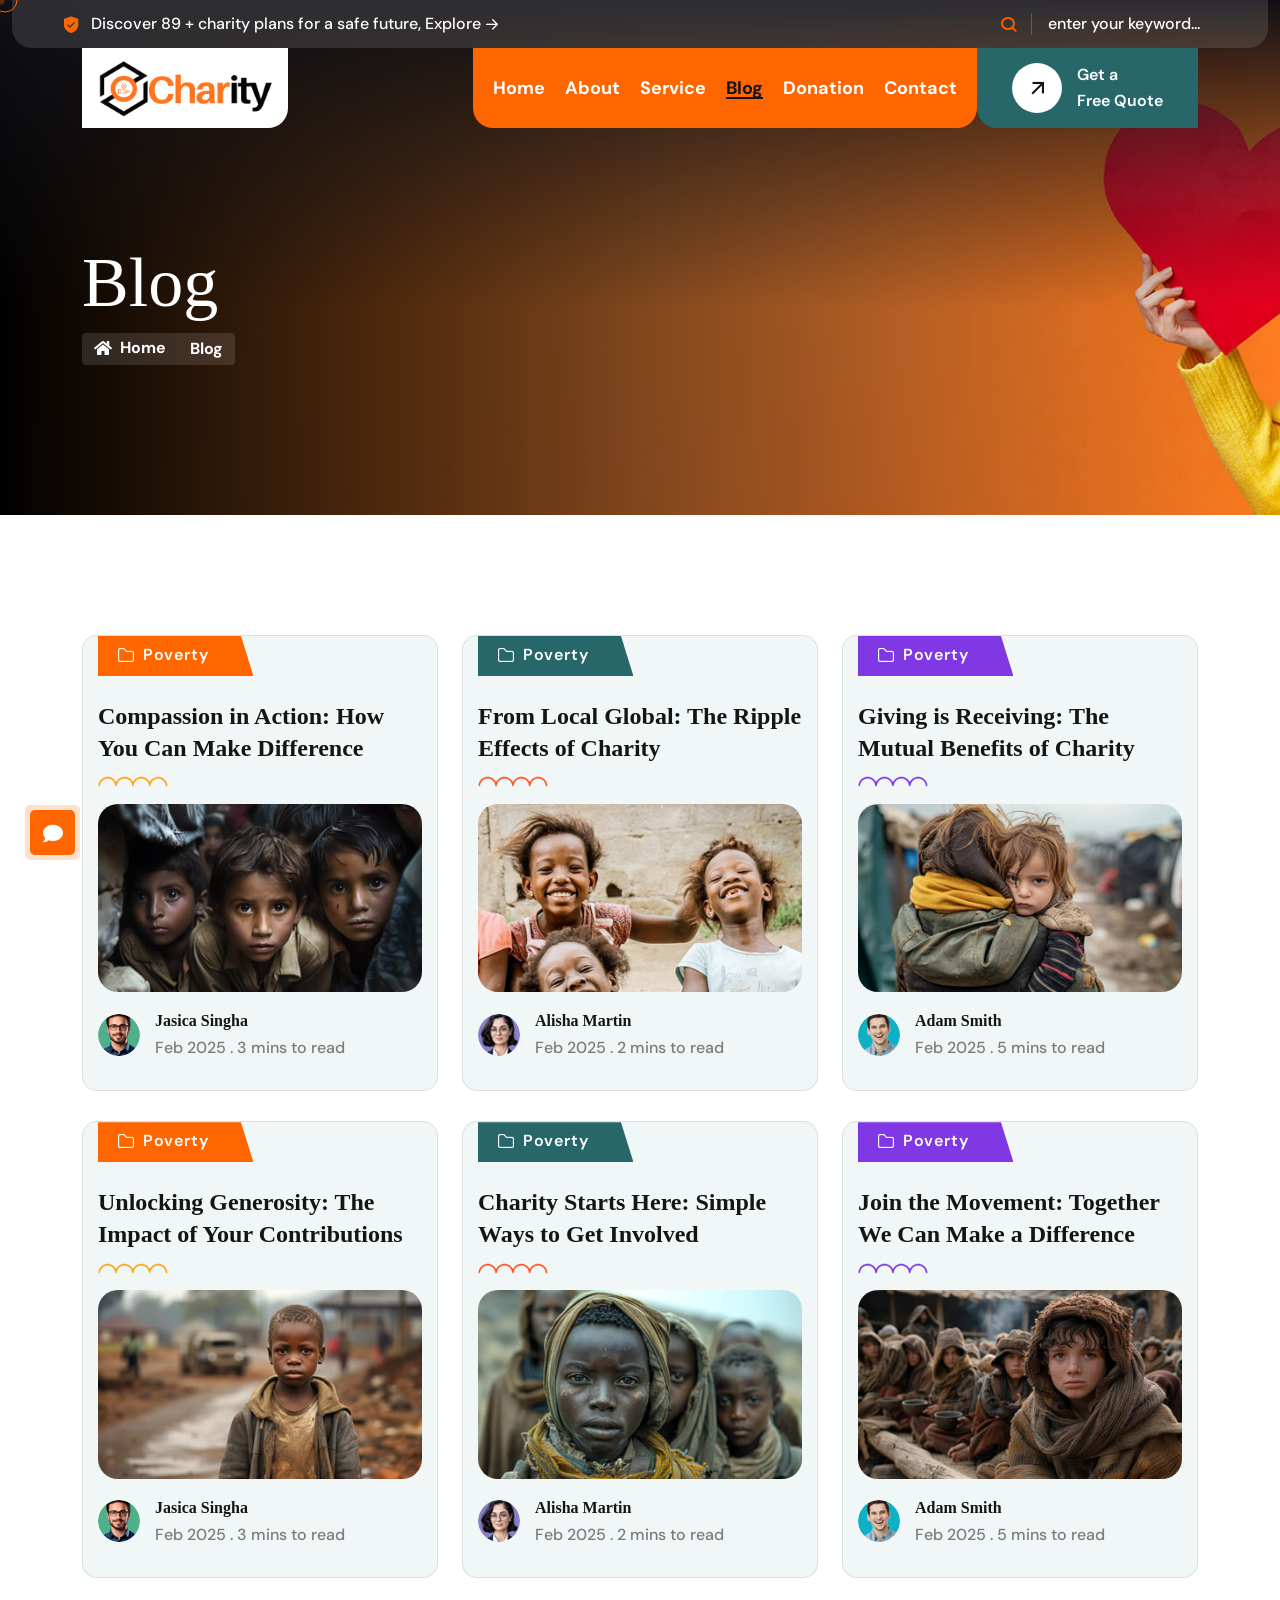
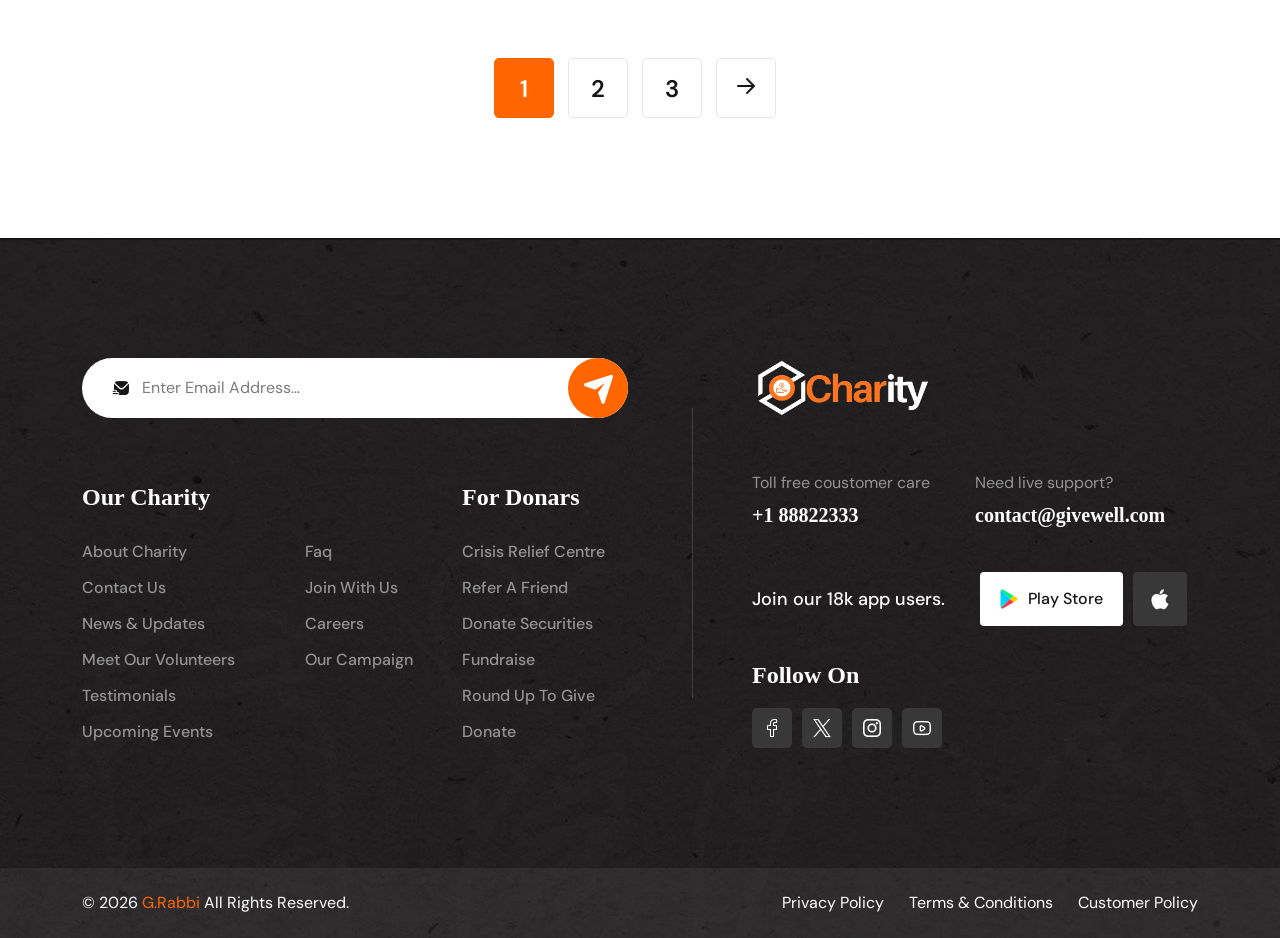
<file: blog.html>
<!DOCTYPE html>
<html lang="en">


<head>
    <meta charset="UTF-8" />
    <meta name="viewport" content="width=device-width, initial-scale=1.0" />
    <title> Blog || Charity Website</title>
    <!-- favicons Icons -->
    <link rel="apple-touch-icon" sizes="180x180" href="assets/images/favicons/favicon.png" />
    <link rel="icon" type="image/png" sizes="32x32" href="assets/images/favicons/favicon.png" />
    <link rel="icon" type="image/png" sizes="16x16" href="assets/images/favicons/favicon.png" />
    <link rel="manifest" href="assets/images/favicons/site.webmanifest" />
    <meta name="description" content="givewell HTML 5 Template " />

    <!-- fonts -->
    <link rel="preconnect" href="https://fonts.googleapis.com/">
    <link rel="preconnect" href="https://fonts.gstatic.com/" crossorigin>
    <link
        href="https://fonts.googleapis.com/css2?family=DM+Sans:ital,opsz,wght@0,9..40,100..1000;1,9..40,100..1000&amp;display=swap"
        rel="stylesheet">
    <link href="https://fonts.googleapis.com/css2?family=Caveat:wght@400..700&amp;display=swap" rel="stylesheet">


    <link rel="stylesheet" href="assets/css/bootstrap.min.css" />
    <link rel="stylesheet" href="assets/css/animate.min.css" />
    <link rel="stylesheet" href="assets/css/custom-animate.css" />
    <link rel="stylesheet" href="assets/css/swiper.min.css" />
    <link rel="stylesheet" href="assets/css/font-awesome-all.css" />
    <link rel="stylesheet" href="assets/css/jarallax.css" />
    <link rel="stylesheet" href="assets/css/jquery.magnific-popup.css" />
    <link rel="stylesheet" href="assets/css/odometer.min.css" />
    <link rel="stylesheet" href="assets/css/flaticon.css">
    <link rel="stylesheet" href="assets/css/owl.carousel.min.css" />
    <link rel="stylesheet" href="assets/css/owl.theme.default.min.css" />
    <link rel="stylesheet" href="assets/css/nice-select.css" />
    <link rel="stylesheet" href="assets/css/jquery-ui.css" />
    <link rel="stylesheet" href="assets/css/vegas.min.css" />
    <link rel="stylesheet" href="assets/css/aos.css" />


    <link rel="stylesheet" href="assets/css/module-css/slider.css" />
    <link rel="stylesheet" href="assets/css/module-css/footer.css" />
    <link rel="stylesheet" href="assets/css/module-css/about.css" />
    <link rel="stylesheet" href="assets/css/module-css/services.css" />
    <link rel="stylesheet" href="assets/css/module-css/case.css" />
    <link rel="stylesheet" href="assets/css/module-css/donars.css" />
    <link rel="stylesheet" href="assets/css/module-css/benefits.css" />
    <link rel="stylesheet" href="assets/css/module-css/event.css" />
    <link rel="stylesheet" href="assets/css/module-css/video.css" />
    <link rel="stylesheet" href="assets/css/module-css/team.css" />
    <link rel="stylesheet" href="assets/css/module-css/testimonial.css" />
    <link rel="stylesheet" href="assets/css/module-css/blog.css" />
    <link rel="stylesheet" href="assets/css/module-css/get-app.css" />
    <link rel="stylesheet" href="assets/css/module-css/feature.css" />
    <link rel="stylesheet" href="assets/css/module-css/faq.css" />
    <link rel="stylesheet" href="assets/css/module-css/helping-hand.css" />
    <link rel="stylesheet" href="assets/css/module-css/gallery.css" />
    <link rel="stylesheet" href="assets/css/module-css/donate.css" />
    <link rel="stylesheet" href="assets/css/module-css/brand.css" />
    <link rel="stylesheet" href="assets/css/module-css/join-one.css" />
    <link rel="stylesheet" href="assets/css/module-css/contact.css" />
    <link rel="stylesheet" href="assets/css/module-css/pricing.css" />
    <link rel="stylesheet" href="assets/css/module-css/need-help.css" />
    <link rel="stylesheet" href="assets/css/module-css/page-header.css" />

    <!-- template styles -->
    <link rel="stylesheet" href="assets/css/style.css" />
    <link rel="stylesheet" href="assets/css/responsive.css" />
</head>

<body class="custom-cursor">

    <div class="custom-cursor__cursor"></div>
    <div class="custom-cursor__cursor-two"></div>

    <div class="preloader">
        <div class="preloader__image"></div>
    </div>
    <!-- /.preloader -->


    <div class="chat-icon"><button type="button" class="chat-toggler"><i class="fa fa-comment"></i></button></div>
    <!--Chat Popup-->
    <div id="chat-popup" class="chat-popup">
        <div class="popup-inner">
            <div class="close-chat"><i class="fa fa-times"></i></div>
            <div class="chat-form">
                <p>Please fill out the form below and we will get back to you as soon as possible.</p>
                <form action="https://codearchives.mnsithub.com/html/givewell/main-html/assets/inc/sendemail.php" method="POST" class="contact-form-validated">
                    <div class="form-group">
                        <input type="text" name="name" placeholder="Your Name" required>
                    </div>
                    <div class="form-group">
                        <input type="email" name="email" placeholder="Your Email" required>
                    </div>
                    <div class="form-group">
                        <textarea name="message" placeholder="Your Text"></textarea>
                    </div>
                    <div class="form-group message-btn">
                        <button type="submit" class="thm-btn">
                            Submit Now
                            <span class="icon-arrow-right"></span>
                            <i></i>
                        </button>
                    </div>
                    <div class="result"></div>
                </form>
            </div>
        </div>
    </div>



    <div class="page-wrapper">
        <header class="main-header-three main-header-four">
            <div class="main-header-three__top">
                <div class="container">
                    <div class="main-header-three__top-inner">
                        <div class="main-header-three__top-icon-box">
                            <div class="main-header-three__top-icon">
                                <span class="icon-shield"></span>
                            </div>
                            <p class="main-header-three__top-icon-text count-box">Discover <span class="count-text"
                                    data-stop="100" data-speed="1500"></span> +
                                charity plans for a safe future,
                                <a href="#">Explore <i class="icon-arrow-right"></i></a></p>
                        </div>
                        <div class="main-header-three__contact">
                            <div class="main-header-three__contact-icon">
                                <span class="icon-headphone"></span>
                            </div>
                            <div class="main-header-three__contact-text">
                                <a href="#"> <span>Talk to Us:</span> (+41) 888.22.333 [or] mailus@givewell.com</a>
                            </div>
                        </div>
                        <div class="main-header-three__search-box">
                            <form action="#" class="main-header-three__search">
                                <div class="main-header-three__search-input">
                                    <input type="search" placeholder="enter your keyword...">
                                    <button type="submit"><span class="icon-magnifying-glass"></span></button>
                                </div>
                            </form>
                        </div>
                    </div>
                </div>
            </div>
            <nav class="main-menu main-menu-three main-menu-four">
                <div class="main-menu-three__wrapper">
                    <div class="container">
                        <div class="main-menu-three__wrapper-inner">
                            <div class="main-menu-three__logo">
                                <a href="index.html"><img src="assets/images/resources/logo-3.png" alt="" style="width: 180px;"></a>
                            </div>
                            <div class="main-menu-three__left">
                                <div class="main-menu-three__main-menu-box">
                                    <a href="#" class="mobile-nav__toggler"><i class="fa fa-bars"></i></a>
                                    <ul class="main-menu__list">
                                        <li><a href="index.html">Home</a></li>
                                    <li><a href="about.html">About</a></li>
                                    <li><a href="services.html">Service</a></li>
                                    <li><a href="blog.html">Blog</a></li>
                                    <li><a href="donation.html">Donation</a></li>
                                    <li><a href="contact.html">Contact</a></li>
                                    </ul>
                                </div>
                                <div class="main-menu-three__btn-box">
                                    <a href="contact.html" class="main-menu-three__btn">
                                        <span class="icon-right-up"></span>
                                        <p class="main-menu-three__btn-text">Get a <br> Free Quote</p>
                                    </a>
                                </div>
                            </div>
                        </div>
                    </div>
                </div>
            </nav>
        </header>

        <div class="stricky-header stricked-menu main-menu main-menu-three">
            <div class="sticky-header__content"></div><!-- /.sticky-header__content -->
        </div><!-- /.stricky-header -->

        <!--Page Header Start-->
        <section class="page-header">
            <div class="page-header__bg" style="background-image: url(assets/images/backgrounds/page-header-bg.jpg);">
            </div>
            <div class="container">
                <div class="page-header__inner">
                    <h2>Blog</h2>
                    <div class="thm-breadcrumb__box">
                        <ul class="thm-breadcrumb list-unstyled">
                            <li><a href="index.html"><i class="fas fa-home"></i>Home</a></li>
                            <li><span class="icon-right-arrow-1"></span></li>
                            <li>Blog</li>
                        </ul>
                    </div>
                </div>
            </div>
        </section>
        <!--Page Header End-->

        <!--Blog Page Start-->
        <section class="blog-three blog-page">
            <div class="container">
                <ul class="row list-unstyled">
                    <!--Blog Three Single Start-->
                    <li class="col-xl-4 col-lg-4 col-md-6 wow fadeInLeft" data-wow-delay="100ms">
                        <div class="blog-three__single">
                            <div class="blog-three__tag">
                                <p><span class="icon-folder"></span>Poverty</p>
                            </div>
                            <h3 class="blog-three__title"><a href="blog-details.html">Compassion in Action:
                                    How You Can Make Difference</a></h3>
                            <div class="blog-three__single-shape">
                                <img src="assets/images/shapes/blog-three-single-shape-1.png" alt="">
                            </div>
                            <div class="blog-three__img-box">
                                <div class="blog-three__img">
                                    <img src="assets/images/blog/blog-3-1.jpg" alt="">
                                    <div class="blog-three__icon">
                                        <a href="blog-details.html"><span class="icon-plus"></span></a>
                                    </div>
                                </div>
                            </div>
                            <div class="blog-three__client-info">
                                <div class="blog-three__client-img">
                                    <img src="assets/images/blog/blog-three-client-img-1.jpg" alt="">
                                </div>
                                <div class="blog-three__client-content">
                                    <h5>Jasica Singha</h5>
                                    <p>Feb 2025 . 3 mins to read</p>
                                </div>
                            </div>
                        </div>
                    </li>
                    <!--Blog Three Single End-->
                    <!--Blog Three Single Start-->
                    <li class="col-xl-4 col-lg-4 col-md-6 wow fadeInUp" data-wow-delay="200ms">
                        <div class="blog-three__single">
                            <div class="blog-three__tag">
                                <p><span class="icon-folder"></span>Poverty</p>
                            </div>
                            <h3 class="blog-three__title"><a href="blog-details.html">From Local Global: The Ripple
                                    Effects of Charity</a></h3>
                            <div class="blog-three__single-shape">
                                <img src="assets/images/shapes/blog-three-single-shape-2.png" alt="">
                            </div>
                            <div class="blog-three__img-box">
                                <div class="blog-three__img">
                                    <img src="assets/images/blog/blog-3-2.jpg" alt="">
                                    <div class="blog-three__icon">
                                        <a href="blog-details.html"><span class="icon-plus"></span></a>
                                    </div>
                                </div>
                            </div>
                            <div class="blog-three__client-info">
                                <div class="blog-three__client-img">
                                    <img src="assets/images/blog/blog-three-client-img-2.jpg" alt="">
                                </div>
                                <div class="blog-three__client-content">
                                    <h5>Alisha Martin</h5>
                                    <p>Feb 2025 . 2 mins to read</p>
                                </div>
                            </div>
                        </div>
                    </li>
                    <!--Blog Three Single End-->
                    <!--Blog Three Single Start-->
                    <li class="col-xl-4 col-lg-4 col-md-6 wow fadeInRight" data-wow-delay="300ms">
                        <div class="blog-three__single">
                            <div class="blog-three__tag">
                                <p><span class="icon-folder"></span>Poverty</p>
                            </div>
                            <h3 class="blog-three__title"><a href="blog-details.html">Giving is Receiving: The Mutual
                                    Benefits of Charity</a></h3>
                            <div class="blog-three__single-shape">
                                <img src="assets/images/shapes/blog-three-single-shape-3.png" alt="">
                            </div>
                            <div class="blog-three__img-box">
                                <div class="blog-three__img">
                                    <img src="assets/images/blog/blog-3-3.jpg" alt="">
                                    <div class="blog-three__icon">
                                        <a href="blog-details.html"><span class="icon-plus"></span></a>
                                    </div>
                                </div>
                            </div>
                            <div class="blog-three__client-info">
                                <div class="blog-three__client-img">
                                    <img src="assets/images/blog/blog-three-client-img-3.jpg" alt="">
                                </div>
                                <div class="blog-three__client-content">
                                    <h5>Adam Smith</h5>
                                    <p>Feb 2025 . 5 mins to read</p>
                                </div>
                            </div>
                        </div>
                    </li>
                    <!--Blog Three Single End-->
                    <!--Blog Three Single Start-->
                    <li class="col-xl-4 col-lg-4 col-md-6 wow fadeInLeft" data-wow-delay="400ms">
                        <div class="blog-three__single">
                            <div class="blog-three__tag">
                                <p><span class="icon-folder"></span>Poverty</p>
                            </div>
                            <h3 class="blog-three__title"><a href="blog-details.html">Unlocking Generosity: The
                                    Impact of Your Contributions</a></h3>
                            <div class="blog-three__single-shape">
                                <img src="assets/images/shapes/blog-three-single-shape-1.png" alt="">
                            </div>
                            <div class="blog-three__img-box">
                                <div class="blog-three__img">
                                    <img src="assets/images/blog/blog-3-4.jpg" alt="">
                                    <div class="blog-three__icon">
                                        <a href="blog-details.html"><span class="icon-plus"></span></a>
                                    </div>
                                </div>
                            </div>
                            <div class="blog-three__client-info">
                                <div class="blog-three__client-img">
                                    <img src="assets/images/blog/blog-three-client-img-1.jpg" alt="">
                                </div>
                                <div class="blog-three__client-content">
                                    <h5>Jasica Singha</h5>
                                    <p>Feb 2025 . 3 mins to read</p>
                                </div>
                            </div>
                        </div>
                    </li>
                    <!--Blog Three Single End-->
                    <!--Blog Three Single Start-->
                    <li class="col-xl-4 col-lg-4 col-md-6 wow fadeInUp" data-wow-delay="500ms">
                        <div class="blog-three__single">
                            <div class="blog-three__tag">
                                <p><span class="icon-folder"></span>Poverty</p>
                            </div>
                            <h3 class="blog-three__title"><a href="blog-details.html">Charity Starts Here: Simple
                                    Ways to Get Involved</a></h3>
                            <div class="blog-three__single-shape">
                                <img src="assets/images/shapes/blog-three-single-shape-2.png" alt="">
                            </div>
                            <div class="blog-three__img-box">
                                <div class="blog-three__img">
                                    <img src="assets/images/blog/blog-3-5.jpg" alt="">
                                    <div class="blog-three__icon">
                                        <a href="blog-details.html"><span class="icon-plus"></span></a>
                                    </div>
                                </div>
                            </div>
                            <div class="blog-three__client-info">
                                <div class="blog-three__client-img">
                                    <img src="assets/images/blog/blog-three-client-img-2.jpg" alt="">
                                </div>
                                <div class="blog-three__client-content">
                                    <h5>Alisha Martin</h5>
                                    <p>Feb 2025 . 2 mins to read</p>
                                </div>
                            </div>
                        </div>
                    </li>
                    <!--Blog Three Single End-->
                    <!--Blog Three Single Start-->
                    <li class="col-xl-4 col-lg-4 col-md-6 wow fadeInRight" data-wow-delay="600ms">
                        <div class="blog-three__single">
                            <div class="blog-three__tag">
                                <p><span class="icon-folder"></span>Poverty</p>
                            </div>
                            <h3 class="blog-three__title"><a href="blog-details.html">Join the Movement: Together
                                    We Can Make a Difference</a></h3>
                            <div class="blog-three__single-shape">
                                <img src="assets/images/shapes/blog-three-single-shape-3.png" alt="">
                            </div>
                            <div class="blog-three__img-box">
                                <div class="blog-three__img">
                                    <img src="assets/images/blog/blog-3-6.jpg" alt="">
                                    <div class="blog-three__icon">
                                        <a href="blog-details.html"><span class="icon-plus"></span></a>
                                    </div>
                                </div>
                            </div>
                            <div class="blog-three__client-info">
                                <div class="blog-three__client-img">
                                    <img src="assets/images/blog/blog-three-client-img-3.jpg" alt="">
                                </div>
                                <div class="blog-three__client-content">
                                    <h5>Adam Smith</h5>
                                    <p>Feb 2025 . 5 mins to read</p>
                                </div>
                            </div>
                        </div>
                    </li>
                    <!--Blog Three Single End-->
                </ul>
                <div class="row">
                    <div class="col-xl-12">
                        <div class="blog-list__pagination">
                            <ul class="pg-pagination list-unstyled">
                                <li class="count active"><a href="#">1</a></li>
                                <li class="count"><a href="#">2</a></li>
                                <li class="count"><a href="#">3</a></li>
                                <li class="next">
                                    <a href="#" aria-label="Next"><i class="icon-arrow-right"></i></a>
                                </li>
                            </ul>
                        </div>
                    </div>
                </div>
            </div>
        </section>
        <!--Blog Page End-->

        <!--Site Footer Two Start-->
        <footer class="site-footer-two">
            <div class="site-footer-two__shape-bg"
                style="background-image: url(assets/images/shapes/site-footer-two-shape-bg.jpg);"></div>
            <div class="site-footer-two__shape-bg-two float-bob-y"
                style="background-image: url(assets/images/shapes/site-footer-two-shape-bg-2.png);"></div>
            <div class="site-footer-two__top">
                <div class="container">
                    <div class="site-footer-two__top-inner">
                        <div class="row">
                            <div class="col-xl-6 col-lg-6">
                                <div class="site-footer-two__top-left">
                                    <form class="site-footer-two__form wow fadeInUp" data-wow-delay="100ms">
                                        <div class="site-footer-two__form-input">
                                            <input type="email" placeholder="Enter Email Address...">
                                            <div class="site-footer-two__form-icon">
                                                <span class="icon-mail"></span>
                                            </div>
                                            <button type="submit" class="site-footer-two__btn"><span
                                                    class="icon-send"></span></button>
                                        </div>
                                    </form>
                                    <div class="site-footer-two__content">
                                        <div class="row">
                                            <div class="col-xl-8 wow fadeInUp" data-wow-delay="200ms">
                                                <div class="footer-widget-two__links">
                                                    <h4 class="footer-widget-two__title">Our Charity</h4>
                                                    <div class="footer-widget-two__links-box">
                                                        <ul class="footer-widget-two__links-list list-unstyled">
                                                            <li><a href="charity-donate.html">About Charity</a></li>
                                                            <li><a href="contact.html">Contact Us</a></li>
                                                            <li><a href="blog.html">News & Updates</a></li>
                                                            <li><a href="team.html">Meet Our Volunteers</a></li>
                                                            <li><a href="contact.html">Testimonials</a></li>
                                                            <li><a href="events.html">Upcoming Events</a></li>
                                                        </ul>
                                                        <ul
                                                            class="footer-widget-two__links-list footer-widget-two__links-list-two list-unstyled">
                                                            <li><a href="about.html">Faq</a></li>
                                                            <li><a href="contact.html">Join With Us</a></li>
                                                            <li><a href="team.html">Careers</a></li>
                                                            <li><a href="contact.html">Our Campaign</a></li>
                                                        </ul>
                                                    </div>
                                                </div>
                                            </div>
                                            <div class="col-xl-4 wow fadeInUp" data-wow-delay="300ms">
                                                <div class="footer-widget-two__donars">
                                                    <h4 class="footer-widget-two__title">For Donars</h4>
                                                    <ul class="footer-widget-two__links-list list-unstyled">
                                                        <li><a href="medical-care.html">Crisis Relief Centre</a></li>
                                                        <li><a href="pure-water.html">Refer a friend</a></li>
                                                        <li><a href="donate-now.html">Donate Securities</a></li>
                                                        <li><a href="donate-now.html">Fundraise</a></li>
                                                        <li><a href="medical-care.html">Round up to Give</a></li>
                                                        <li><a href="donate-now.html">Donate</a></li>
                                                    </ul>
                                                </div>
                                            </div>
                                        </div>
                                    </div>
                                </div>
                            </div>
                            <div class="col-xl-6 col-lg-6 wow fadeInRight" data-wow-delay="100ms">
                                <div class="site-footer-two__top-right">
                                    <div class="site-footer-two__logo">
                                        <a href="index.html"><img src="assets/images/resources/logo-4.png"
                                                alt="" style="width: 180px;"></a>
                                    </div>
                                    <ul class="site-footer-two__contact list-unstyled">
                                        <li>
                                            <p>Toll free coustomer care</p>
                                            <h5><a href="tel:188822333">+1 88822333</a></h5>
                                        </li>
                                        <li>
                                            <p>Need live support?</p>
                                            <h5><a href="mailto:contact@givewell.com">contact@givewell.com</a></h5>
                                        </li>
                                    </ul>
                                    <div class="site-footer-two__app-user">
                                        <p class="site-footer-two__app-user-text count-box">Join our <span
                                                class="count-text" data-stop="80" data-speed="1500">00</span>k app
                                            users.</p>
                                        <div class="site-footer-two__app-user-btn-box">
                                            <a href="#" class="site-footer-two__app-user-btn-1"> <img
                                                    src="assets/images/icon/play-store.png" alt="">
                                                Play Store</a>
                                            <a href="#" class="site-footer-two__app-user-btn-2"><span
                                                    class="icon-apple"></span></a>
                                        </div>
                                    </div>
                                    <div class="footer-widget-two__social-box">
                                        <h4 class="footer-widget-two__social-title">Follow On</h4>
                                        <div class="footer-widget-two__social">
                                            <a href="#"><span class="icon-facebook"></span></a>
                                            <a href="#"><span class="icon-twitter"></span></a>
                                            <a href="#"><span class="icon-instagram-logo"></span></a>
                                            <a href="#"><span class="icon-youtube"></span></a>
                                        </div>
                                    </div>
                                </div>
                            </div>
                        </div>
                    </div>
                </div>
            </div>
            <div class="site-footer-two__bottom">
                <div class="container">
                    <div class="row">
                        <div class="col-xl-12">
                            <div class="site-footer-two__bottom-inner">
                                <div class="site-footer-two__copyright">
                                    <p class="site-footer-two__copyright-text">© 2026 <a href="https://github.com/Golam-Rabbi202">G.Rabbi</a>
                                        All
                                        Rights Reserved.</p>
                                </div>
                                <div class="site-footer-two__bottom-menu-box">
                                    <ul class="list-unstyled site-footer-two__bottom-menu">
                                        <li><a href="about.html">Privacy Policy</a></li>
                                        <li><a href="about.html">Terms & Conditions</a></li>
                                        <li><a href="about.html">Customer Policy</a></li>
                                    </ul>
                                </div>
                            </div>
                        </div>
                    </div>
                </div>
            </div>
        </footer>
        <!--Site Footer Two End-->




    </div><!-- /.page-wrapper -->


    <div class="mobile-nav__wrapper">
        <div class="mobile-nav__overlay mobile-nav__toggler"></div>
        <!-- /.mobile-nav__overlay -->
        <div class="mobile-nav__content">
            <span class="mobile-nav__close mobile-nav__toggler"><i class="fa fa-times"></i></span>

            <div class="logo-box">
                <a href="index.html" aria-label="logo image"><img src="assets/images/resources/logo-2.png" width="150"
                        alt="" /></a>
            </div>
            <!-- /.logo-box -->
            <div class="mobile-nav__container"></div>
            <!-- /.mobile-nav__container -->

            <ul class="mobile-nav__contact list-unstyled">
                <li>
                    <i class="fa fa-envelope"></i>
                    <a href="mailto:needhelp@packageName__.com">needhelp@givewell.com</a>
                </li>
                <li>
                    <i class="fas fa-phone"></i>
                    <a href="tel:666-888-0000">666 888 0000</a>
                </li>
            </ul><!-- /.mobile-nav__contact -->
            <div class="mobile-nav__top">
                <div class="mobile-nav__social">
                    <a href="#" class="fab fa-twitter"></a>
                    <a href="#" class="fab fa-facebook-square"></a>
                    <a href="#" class="fab fa-pinterest-p"></a>
                    <a href="#" class="fab fa-instagram"></a>
                </div><!-- /.mobile-nav__social -->
            </div><!-- /.mobile-nav__top -->



        </div>
        <!-- /.mobile-nav__content -->
    </div>
    <!-- /.mobile-nav__wrapper -->

    <div class="search-popup">
        <div class="search-popup__overlay search-toggler"></div>
        <!-- /.search-popup__overlay -->
        <div class="search-popup__content">
            <form action="#">
                <label for="search" class="sr-only">search here</label><!-- /.sr-only -->
                <input type="text" id="search" placeholder="Search Here..." />
                <button type="submit" aria-label="search submit" class="thm-btn">
                    <span class="fas fa-search"></span>
                </button>
            </form>
        </div>
        <!-- /.search-popup__content -->
    </div>
    <!-- /.search-popup -->

    <a href="#" data-target="html" class="scroll-to-target scroll-to-top">
        <span class="scroll-to-top__wrapper"><span class="scroll-to-top__inner"></span></span>
        <span class="scroll-to-top__text"> Go Back Top</span>
    </a>


    <script src="assets/js/jquery-latest.js"></script>
    <script src="assets/js/bootstrap.bundle.min.js"></script>
    <script src="assets/js/jarallax.min.js"></script>
    <script src="assets/js/jquery.ajaxchimp.min.js"></script>
    <script src="assets/js/jquery.appear.min.js"></script>
    <script src="assets/js/swiper.min.js"></script>
    <script src="assets/js/jquery.magnific-popup.min.js"></script>
    <script src="assets/js/jquery.validate.min.js"></script>
    <script src="assets/js/odometer.min.js"></script>
    <script src="assets/js/wNumb.min.js"></script>
    <script src="assets/js/wow.js"></script>
    <script src="assets/js/isotope.js"></script>
    <script src="assets/js/owl.carousel.min.js"></script>
    <script src="assets/js/jquery-ui.js"></script>
    <script src="assets/js/jquery.nice-select.min.js"></script>
    <script src="assets/js/jquery.circleType.js"></script>
    <script src="assets/js/jquery.fittext.js"></script>
    <script src="assets/js/jquery.lettering.min.js"></script>
    <script src="assets/js/vegas.min.js"></script>
    <script src="assets/js/aos.js"></script>
    <script src="assets/js/marquee.min.js"></script>




    <script src="assets/js/gsap/gsap.js"></script>
    <script src="assets/js/gsap/ScrollTrigger.js"></script>
    <script src="assets/js/gsap/SplitText.js"></script>




    <!-- template js -->
    <script src="assets/js/script.js"></script>
</body>



</html>
</file>
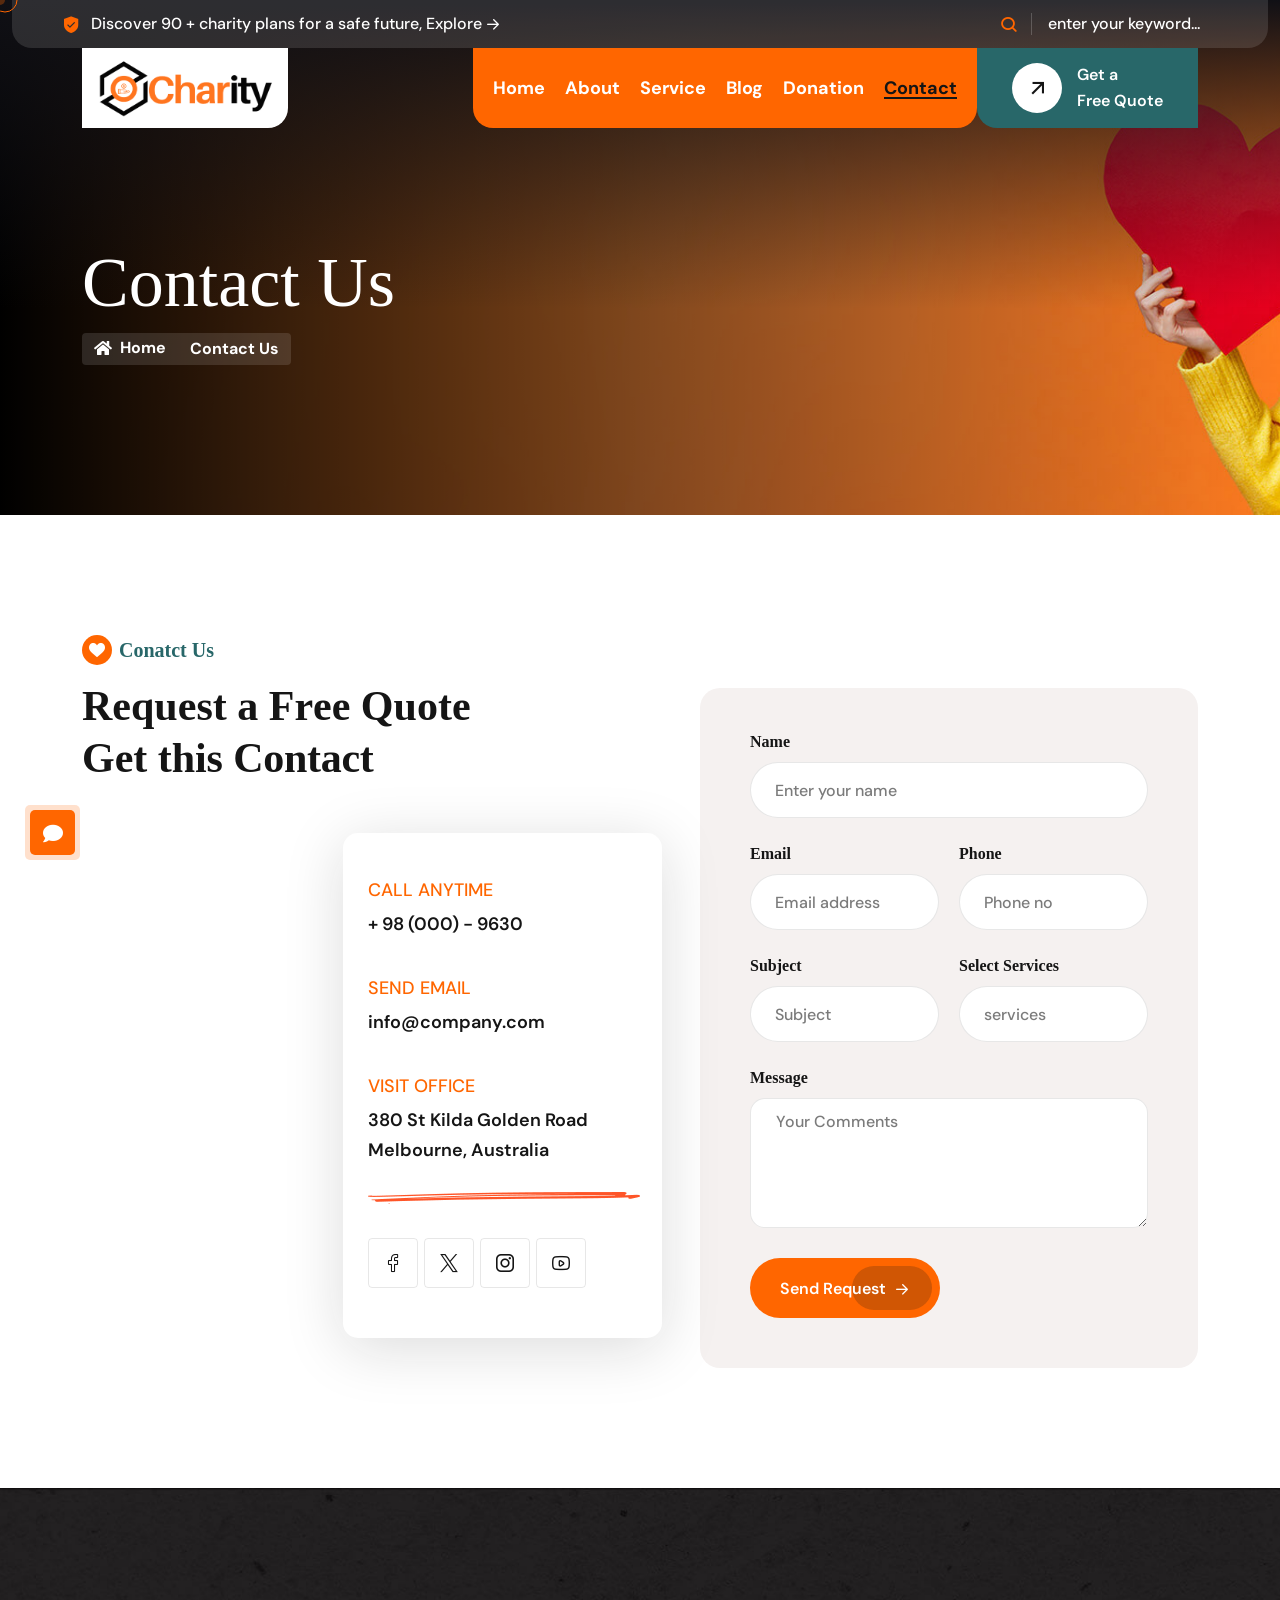
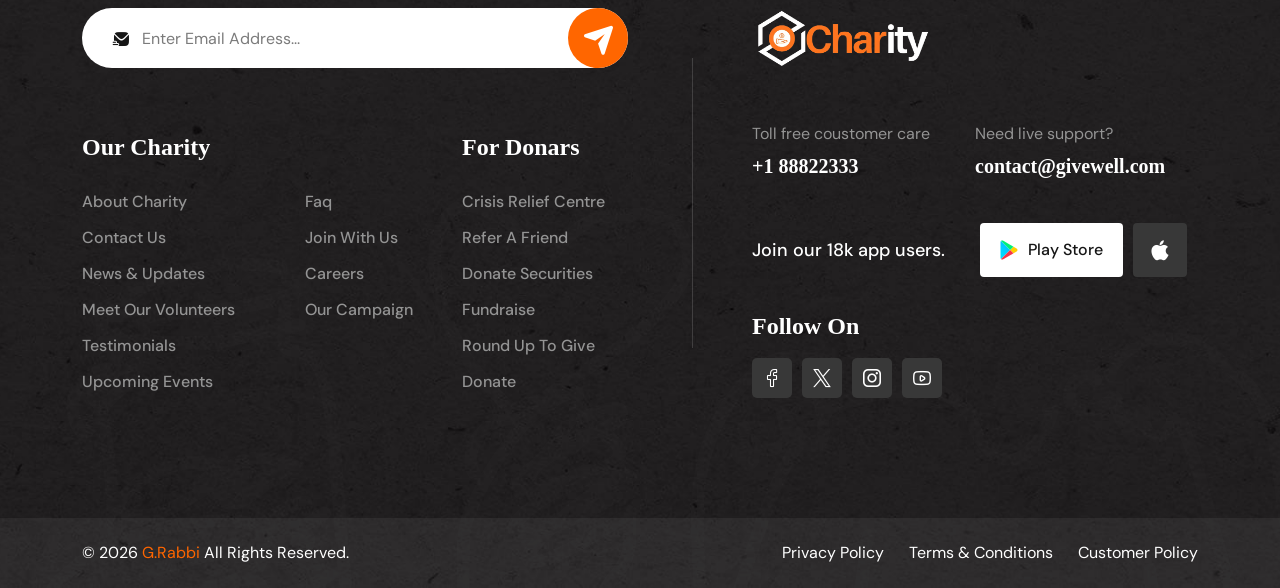
<file: contact.html>
<!DOCTYPE html>
<html lang="en">


<head>
    <meta charset="UTF-8" />
    <meta name="viewport" content="width=device-width, initial-scale=1.0" />
    <title> Contact || Charity Website</title>
    <!-- favicons Icons -->
    <link rel="apple-touch-icon" sizes="180x180" href="assets/images/favicons/favicon.png" />
    <link rel="icon" type="image/png" sizes="32x32" href="assets/images/favicons/favicon.png" />
    <link rel="icon" type="image/png" sizes="16x16" href="assets/images/favicons/favicon.png" />
    <link rel="manifest" href="assets/images/favicons/site.webmanifest" />
    <meta name="description" content="givewell HTML 5 Template " />
    <!-- fonts -->
    <link rel="preconnect" href="https://fonts.googleapis.com/">
    <link rel="preconnect" href="https://fonts.gstatic.com/" crossorigin>
    <link
        href="https://fonts.googleapis.com/css2?family=DM+Sans:ital,opsz,wght@0,9..40,100..1000;1,9..40,100..1000&amp;display=swap"
        rel="stylesheet">
    <link href="https://fonts.googleapis.com/css2?family=Caveat:wght@400..700&amp;display=swap" rel="stylesheet">


    <link rel="stylesheet" href="assets/css/bootstrap.min.css" />
    <link rel="stylesheet" href="assets/css/animate.min.css" />
    <link rel="stylesheet" href="assets/css/custom-animate.css" />
    <link rel="stylesheet" href="assets/css/swiper.min.css" />
    <link rel="stylesheet" href="assets/css/font-awesome-all.css" />
    <link rel="stylesheet" href="assets/css/jarallax.css" />
    <link rel="stylesheet" href="assets/css/jquery.magnific-popup.css" />
    <link rel="stylesheet" href="assets/css/odometer.min.css" />
    <link rel="stylesheet" href="assets/css/flaticon.css">
    <link rel="stylesheet" href="assets/css/owl.carousel.min.css" />
    <link rel="stylesheet" href="assets/css/owl.theme.default.min.css" />
    <link rel="stylesheet" href="assets/css/nice-select.css" />
    <link rel="stylesheet" href="assets/css/jquery-ui.css" />
    <link rel="stylesheet" href="assets/css/vegas.min.css" />
    <link rel="stylesheet" href="assets/css/aos.css" />


    <link rel="stylesheet" href="assets/css/module-css/slider.css" />
    <link rel="stylesheet" href="assets/css/module-css/footer.css" />
    <link rel="stylesheet" href="assets/css/module-css/about.css" />
    <link rel="stylesheet" href="assets/css/module-css/services.css" />
    <link rel="stylesheet" href="assets/css/module-css/case.css" />
    <link rel="stylesheet" href="assets/css/module-css/donars.css" />
    <link rel="stylesheet" href="assets/css/module-css/benefits.css" />
    <link rel="stylesheet" href="assets/css/module-css/event.css" />
    <link rel="stylesheet" href="assets/css/module-css/video.css" />
    <link rel="stylesheet" href="assets/css/module-css/team.css" />
    <link rel="stylesheet" href="assets/css/module-css/testimonial.css" />
    <link rel="stylesheet" href="assets/css/module-css/blog.css" />
    <link rel="stylesheet" href="assets/css/module-css/get-app.css" />
    <link rel="stylesheet" href="assets/css/module-css/feature.css" />
    <link rel="stylesheet" href="assets/css/module-css/faq.css" />
    <link rel="stylesheet" href="assets/css/module-css/helping-hand.css" />
    <link rel="stylesheet" href="assets/css/module-css/gallery.css" />
    <link rel="stylesheet" href="assets/css/module-css/donate.css" />
    <link rel="stylesheet" href="assets/css/module-css/brand.css" />
    <link rel="stylesheet" href="assets/css/module-css/join-one.css" />
    <link rel="stylesheet" href="assets/css/module-css/contact.css" />
    <link rel="stylesheet" href="assets/css/module-css/pricing.css" />
    <link rel="stylesheet" href="assets/css/module-css/need-help.css" />
    <link rel="stylesheet" href="assets/css/module-css/page-header.css" />

    <!-- template styles -->
    <link rel="stylesheet" href="assets/css/style.css" />
    <link rel="stylesheet" href="assets/css/responsive.css" />
</head>

<body class="custom-cursor">

    <div class="custom-cursor__cursor"></div>
    <div class="custom-cursor__cursor-two"></div>

    <div class="preloader">
        <div class="preloader__image"></div>
    </div>
    <!-- /.preloader -->


    <div class="chat-icon"><button type="button" class="chat-toggler"><i class="fa fa-comment"></i></button></div>
    <!--Chat Popup-->
    <div id="chat-popup" class="chat-popup">
        <div class="popup-inner">
            <div class="close-chat"><i class="fa fa-times"></i></div>
            <div class="chat-form">
                <p>Please fill out the form below and we will get back to you as soon as possible.</p>
                <form action="https://codearchives.mnsithub.com/html/givewell/main-html/assets/inc/sendemail.php" method="POST" class="contact-form-validated">
                    <div class="form-group">
                        <input type="text" name="name" placeholder="Your Name" required>
                    </div>
                    <div class="form-group">
                        <input type="email" name="email" placeholder="Your Email" required>
                    </div>
                    <div class="form-group">
                        <textarea name="message" placeholder="Your Text"></textarea>
                    </div>
                    <div class="form-group message-btn">
                        <button type="submit" class="thm-btn">
                            Submit Now
                            <span class="icon-arrow-right"></span>
                            <i></i>
                        </button>
                    </div>
                    <div class="result"></div>
                </form>
            </div>
        </div>
    </div>


    <div class="page-wrapper">
        <header class="main-header-three main-header-four">
            <div class="main-header-three__top">
                <div class="container">
                    <div class="main-header-three__top-inner">
                        <div class="main-header-three__top-icon-box">
                            <div class="main-header-three__top-icon">
                                <span class="icon-shield"></span>
                            </div>
                            <p class="main-header-three__top-icon-text count-box">Discover <span class="count-text"
                                    data-stop="100" data-speed="1500"></span> +
                                charity plans for a safe future,
                                <a href="#">Explore <i class="icon-arrow-right"></i></a></p>
                        </div>
                        <div class="main-header-three__contact">
                            <div class="main-header-three__contact-icon">
                                <span class="icon-headphone"></span>
                            </div>
                            <div class="main-header-three__contact-text">
                                <a href="#"> <span>Talk to Us:</span> (+41) 888.22.333 [or] mailus@givewell.com</a>
                            </div>
                        </div>
                        <div class="main-header-three__search-box">
                            <form action="#" class="main-header-three__search">
                                <div class="main-header-three__search-input">
                                    <input type="search" placeholder="enter your keyword...">
                                    <button type="submit"><span class="icon-magnifying-glass"></span></button>
                                </div>
                            </form>
                        </div>
                    </div>
                </div>
            </div>
            <nav class="main-menu main-menu-three main-menu-four">
                <div class="main-menu-three__wrapper">
                    <div class="container">
                        <div class="main-menu-three__wrapper-inner">
                            <div class="main-menu-three__logo">
                                <a href="index.html"><img src="assets/images/resources/logo-3.png" alt="" style="width: 180px;"></a>
                            </div>
                            <div class="main-menu-three__left">
                                <div class="main-menu-three__main-menu-box">
                                    <a href="#" class="mobile-nav__toggler"><i class="fa fa-bars"></i></a>
                                    <ul class="main-menu__list">
                                        <li><a href="index.html">Home</a></li>
                                        <li><a href="about.html">About</a></li>
                                        <li><a href="services.html">Service</a></li>
                                        <li><a href="blog.html">Blog</a></li>
                                        <li><a href="donation.html">Donation</a></li>
                                        <li><a href="contact.html">Contact</a></li>
                                    </ul>
                                </div>
                                <div class="main-menu-three__btn-box">
                                    <a href="contact.html" class="main-menu-three__btn">
                                        <span class="icon-right-up"></span>
                                        <p class="main-menu-three__btn-text">Get a <br> Free Quote</p>
                                    </a>
                                </div>
                            </div>
                        </div>
                    </div>
                </div>
            </nav>
        </header>

        <div class="stricky-header stricked-menu main-menu main-menu-three">
            <div class="sticky-header__content"></div><!-- /.sticky-header__content -->
        </div><!-- /.stricky-header -->

        <!--Page Header Start-->
        <section class="page-header">
            <div class="page-header__bg" style="background-image: url(assets/images/backgrounds/page-header-bg.jpg);">
            </div>
            <div class="container">
                <div class="page-header__inner">
                    <h2>Contact Us</h2>
                    <div class="thm-breadcrumb__box">
                        <ul class="thm-breadcrumb list-unstyled">
                            <li><a href="index.html"><i class="fas fa-home"></i>Home</a></li>
                            <li><span class="icon-right-arrow-1"></span></li>
                            <li>Contact Us</li>
                        </ul>
                    </div>
                </div>
            </div>
        </section>
        <!--Page Header End-->

        <!--Contact Page Start-->
        <section class="contact-page">
            <div class="container">
                <div class="row">
                    <div class="col-xl-6">
                        <div class="contact-page__left">
                            <div class="section-title text-left sec-title-animation animation-style2">
                                <div class="section-title__tagline-box">
                                    <div class="section-title__tagline-icon">
                                        <i class="icon-like"></i>
                                    </div>
                                    <span class="section-title__tagline">Conatct Us</span>
                                </div>
                                <h2 class="section-title__title title-animation">Request a Free Quote
                                    <br> Get this Contact</h2>
                            </div>
                            <div class="row">
                                <div class="col-xl-6 col-lg-6">
                                    <div class="contact-page__google-map">
                                        <iframe
                                            src="https://www.google.com/maps/embed?pb=!1m18!1m12!1m3!1d4562.753041141002!2d-118.80123790098536!3d34.152323469614075!2m3!1f0!2f0!3f0!3m2!1i1024!2i768!4f13.1!3m3!1m2!1s0x80e82469c2162619%3A0xba03efb7998eef6d!2sCostco+Wholesale!5e0!3m2!1sbn!2sbd!4v1562518641290!5m2!1sbn!2sbd"
                                            class="google-map__one" allowfullscreen></iframe>
                                    </div>
                                </div>
                                <div class="col-xl-6 col-lg-6">
                                    <div class="contact-page__contact-box">
                                        <ul class="contact-page__contact-list list-unstyled">
                                            <li>
                                                <span>Call anytime</span>
                                                <p><a href="tel:980009630">+ 98 (000) - 9630</a></p>
                                            </li>
                                            <li>
                                                <span>Send email</span>
                                                <p><a href="mailto:info@company.com">info@company.com</a></p>
                                            </li>
                                            <li>
                                                <span>Visit Office</span>
                                                <p>380 St Kilda Golden Road
                                                    <br> Melbourne, Australia</p>
                                            </li>
                                        </ul>
                                        <div class="contact-page__contact-box-shape-1">
                                            <img src="assets/images/shapes/contact-page-contact-box-shape-1.png" alt="">
                                        </div>
                                        <ul class="contact-page__social-box list-unstyled">
                                            <li><a href="#"><span class="icon-facebook"></span></a></li>
                                            <li><a href="#"><span class="icon-twitter"></span></a></li>
                                            <li><a href="#"><span class="icon-instagram-logo"></span></a></li>
                                            <li><a href="#"><span class="icon-youtube"></span></a></li>
                                        </ul>
                                    </div>
                                </div>
                            </div>
                        </div>
                    </div>
                    <div class="col-xl-6">
                        <div class="contact-page__right">
                            <form class="contact-form-validated contact-page__form" action="https://codearchives.mnsithub.com/html/givewell/main-html/assets/inc/sendemail.php"
                                method="post">
                                <div class="row">
                                    <div class="col-xl-12">
                                        <h3 class="contact-page__input-title">Name</h3>
                                        <div class="contact-page__input-box">
                                            <input type="text" name="name" placeholder="Enter your name" required="">
                                        </div>
                                    </div>
                                    <div class="col-xl-6 col-lg-6">
                                        <h3 class="contact-page__input-title">Email</h3>
                                        <div class="contact-page__input-box">
                                            <input type="email" name="email" placeholder="Email address" required="">
                                        </div>
                                    </div>
                                    <div class="col-xl-6 col-lg-6">
                                        <h3 class="contact-page__input-title">Phone</h3>
                                        <div class="contact-page__input-box">
                                            <input type="text" name="phone" placeholder="Phone no" required="">
                                        </div>
                                    </div>
                                    <div class="col-xl-6 col-lg-6">
                                        <h3 class="contact-page__input-title">Subject</h3>
                                        <div class="contact-page__input-box">
                                            <input type="text" name="subject" placeholder="Subject" required="">
                                        </div>
                                    </div>
                                    <div class="col-xl-6 col-lg-6">
                                        <h3 class="contact-page__input-title">Select Services</h3>
                                        <div class="contact-page__input-box">
                                            <input type="text" name="services" placeholder="services" required="">
                                        </div>
                                    </div>
                                    <div class="col-xl-12">
                                        <h3 class="contact-page__input-title">Message</h3>
                                        <div class="contact-page__input-box text-message-box">
                                            <textarea name="message" placeholder="Your Comments" required=""></textarea>
                                        </div>
                                        <div class="contact-page__btn-box">
                                            <button type="submit" class="thm-btn contact-page__btn">Send Request<span
                                                    class="icon-arrow-right"></span><i></i></button>
                                        </div>
                                    </div>
                                </div>
                                <div class="result"></div>
                            </form>
                        </div>
                    </div>
                </div>
            </div>
        </section>
        <!--Contact Page End-->

        <!--Site Footer Two Start-->
        <footer class="site-footer-two">
            <div class="site-footer-two__shape-bg"
                style="background-image: url(assets/images/shapes/site-footer-two-shape-bg.jpg);"></div>
            <div class="site-footer-two__shape-bg-two float-bob-y"
                style="background-image: url(assets/images/shapes/site-footer-two-shape-bg-2.png);"></div>
            <div class="site-footer-two__top">
                <div class="container">
                    <div class="site-footer-two__top-inner">
                        <div class="row">
                            <div class="col-xl-6 col-lg-6">
                                <div class="site-footer-two__top-left">
                                    <form class="site-footer-two__form wow fadeInUp" data-wow-delay="100ms">
                                        <div class="site-footer-two__form-input">
                                            <input type="email" placeholder="Enter Email Address...">
                                            <div class="site-footer-two__form-icon">
                                                <span class="icon-mail"></span>
                                            </div>
                                            <button type="submit" class="site-footer-two__btn"><span
                                                    class="icon-send"></span></button>
                                        </div>
                                    </form>
                                    <div class="site-footer-two__content">
                                        <div class="row">
                                            <div class="col-xl-8 wow fadeInUp" data-wow-delay="200ms">
                                                <div class="footer-widget-two__links">
                                                    <h4 class="footer-widget-two__title">Our Charity</h4>
                                                    <div class="footer-widget-two__links-box">
                                                        <ul class="footer-widget-two__links-list list-unstyled">
                                                            <li><a href="charity-donate.html">About Charity</a></li>
                                                            <li><a href="contact.html">Contact Us</a></li>
                                                            <li><a href="blog.html">News & Updates</a></li>
                                                            <li><a href="team.html">Meet Our Volunteers</a></li>
                                                            <li><a href="contact.html">Testimonials</a></li>
                                                            <li><a href="events.html">Upcoming Events</a></li>
                                                        </ul>
                                                        <ul
                                                            class="footer-widget-two__links-list footer-widget-two__links-list-two list-unstyled">
                                                            <li><a href="about.html">Faq</a></li>
                                                            <li><a href="contact.html">Join With Us</a></li>
                                                            <li><a href="team.html">Careers</a></li>
                                                            <li><a href="contact.html">Our Campaign</a></li>
                                                        </ul>
                                                    </div>
                                                </div>
                                            </div>
                                            <div class="col-xl-4 wow fadeInUp" data-wow-delay="300ms">
                                                <div class="footer-widget-two__donars">
                                                    <h4 class="footer-widget-two__title">For Donars</h4>
                                                    <ul class="footer-widget-two__links-list list-unstyled">
                                                        <li><a href="medical-care.html">Crisis Relief Centre</a></li>
                                                        <li><a href="pure-water.html">Refer a friend</a></li>
                                                        <li><a href="donate-now.html">Donate Securities</a></li>
                                                        <li><a href="donate-now.html">Fundraise</a></li>
                                                        <li><a href="medical-care.html">Round up to Give</a></li>
                                                        <li><a href="donate-now.html">Donate</a></li>
                                                    </ul>
                                                </div>
                                            </div>
                                        </div>
                                    </div>
                                </div>
                            </div>
                            <div class="col-xl-6 col-lg-6 wow fadeInRight" data-wow-delay="100ms">
                                <div class="site-footer-two__top-right">
                                    <div class="site-footer-two__logo">
                                       <a href="index.html"><img src="assets/images/resources/logo-4.png"
                                                alt="" style="width: 180px;"></a>
                                    </div>
                                    <ul class="site-footer-two__contact list-unstyled">
                                        <li>
                                            <p>Toll free coustomer care</p>
                                            <h5><a href="tel:188822333">+1 88822333</a></h5>
                                        </li>
                                        <li>
                                            <p>Need live support?</p>
                                            <h5><a href="mailto:contact@givewell.com">contact@givewell.com</a></h5>
                                        </li>
                                    </ul>
                                    <div class="site-footer-two__app-user">
                                        <p class="site-footer-two__app-user-text count-box">Join our <span
                                                class="count-text" data-stop="80" data-speed="1500">00</span>k app
                                            users.</p>
                                        <div class="site-footer-two__app-user-btn-box">
                                            <a href="#" class="site-footer-two__app-user-btn-1"> <img
                                                    src="assets/images/icon/play-store.png" alt="">
                                                Play Store</a>
                                            <a href="#" class="site-footer-two__app-user-btn-2"><span
                                                    class="icon-apple"></span></a>
                                        </div>
                                    </div>
                                    <div class="footer-widget-two__social-box">
                                        <h4 class="footer-widget-two__social-title">Follow On</h4>
                                        <div class="footer-widget-two__social">
                                            <a href="#"><span class="icon-facebook"></span></a>
                                            <a href="#"><span class="icon-twitter"></span></a>
                                            <a href="#"><span class="icon-instagram-logo"></span></a>
                                            <a href="#"><span class="icon-youtube"></span></a>
                                        </div>
                                    </div>
                                </div>
                            </div>
                        </div>
                    </div>
                </div>
            </div>
            <div class="site-footer-two__bottom">
                <div class="container">
                    <div class="row">
                        <div class="col-xl-12">
                            <div class="site-footer-two__bottom-inner">
                                <div class="site-footer-two__copyright">
                                    <p class="site-footer-two__copyright-text">© 2026 <a href="https://github.com/Golam-Rabbi202">G.Rabbi</a>
                                        All
                                        Rights Reserved.</p>
                                </div>
                                <div class="site-footer-two__bottom-menu-box">
                                    <ul class="list-unstyled site-footer-two__bottom-menu">
                                        <li><a href="about.html">Privacy Policy</a></li>
                                        <li><a href="about.html">Terms & Conditions</a></li>
                                        <li><a href="about.html">Customer Policy</a></li>
                                    </ul>
                                </div>
                            </div>
                        </div>
                    </div>
                </div>
            </div>
        </footer>
        <!--Site Footer Two End-->




    </div><!-- /.page-wrapper -->


    <div class="mobile-nav__wrapper">
        <div class="mobile-nav__overlay mobile-nav__toggler"></div>
        <!-- /.mobile-nav__overlay -->
        <div class="mobile-nav__content">
            <span class="mobile-nav__close mobile-nav__toggler"><i class="fa fa-times"></i></span>

            <div class="logo-box">
                <a href="index.html" aria-label="logo image"><img src="assets/images/resources/logo-2.png" width="150"
                        alt="" /></a>
            </div>
            <!-- /.logo-box -->
            <div class="mobile-nav__container"></div>
            <!-- /.mobile-nav__container -->

            <ul class="mobile-nav__contact list-unstyled">
                <li>
                    <i class="fa fa-envelope"></i>
                    <a href="mailto:needhelp@packageName__.com">needhelp@givewell.com</a>
                </li>
                <li>
                    <i class="fas fa-phone"></i>
                    <a href="tel:666-888-0000">666 888 0000</a>
                </li>
            </ul><!-- /.mobile-nav__contact -->
            <div class="mobile-nav__top">
                <div class="mobile-nav__social">
                    <a href="#" class="fab fa-twitter"></a>
                    <a href="#" class="fab fa-facebook-square"></a>
                    <a href="#" class="fab fa-pinterest-p"></a>
                    <a href="#" class="fab fa-instagram"></a>
                </div><!-- /.mobile-nav__social -->
            </div><!-- /.mobile-nav__top -->



        </div>
        <!-- /.mobile-nav__content -->
    </div>
    <!-- /.mobile-nav__wrapper -->

    <div class="search-popup">
        <div class="search-popup__overlay search-toggler"></div>
        <!-- /.search-popup__overlay -->
        <div class="search-popup__content">
            <form action="#">
                <label for="search" class="sr-only">search here</label><!-- /.sr-only -->
                <input type="text" id="search" placeholder="Search Here..." />
                <button type="submit" aria-label="search submit" class="thm-btn">
                    <span class="fas fa-search"></span>
                </button>
            </form>
        </div>
        <!-- /.search-popup__content -->
    </div>
    <!-- /.search-popup -->

    <a href="#" data-target="html" class="scroll-to-target scroll-to-top">
        <span class="scroll-to-top__wrapper"><span class="scroll-to-top__inner"></span></span>
        <span class="scroll-to-top__text"> Go Back Top</span>
    </a>


    <script src="assets/js/jquery-latest.js"></script>
    <script src="assets/js/bootstrap.bundle.min.js"></script>
    <script src="assets/js/jarallax.min.js"></script>
    <script src="assets/js/jquery.ajaxchimp.min.js"></script>
    <script src="assets/js/jquery.appear.min.js"></script>
    <script src="assets/js/swiper.min.js"></script>
    <script src="assets/js/jquery.magnific-popup.min.js"></script>
    <script src="assets/js/jquery.validate.min.js"></script>
    <script src="assets/js/odometer.min.js"></script>
    <script src="assets/js/wNumb.min.js"></script>
    <script src="assets/js/wow.js"></script>
    <script src="assets/js/isotope.js"></script>
    <script src="assets/js/owl.carousel.min.js"></script>
    <script src="assets/js/jquery-ui.js"></script>
    <script src="assets/js/jquery.nice-select.min.js"></script>
    <script src="assets/js/jquery.circleType.js"></script>
    <script src="assets/js/jquery.fittext.js"></script>
    <script src="assets/js/jquery.lettering.min.js"></script>
    <script src="assets/js/vegas.min.js"></script>
    <script src="assets/js/aos.js"></script>
    <script src="assets/js/marquee.min.js"></script>




    <script src="assets/js/gsap/gsap.js"></script>
    <script src="assets/js/gsap/ScrollTrigger.js"></script>
    <script src="assets/js/gsap/SplitText.js"></script>




    <!-- template js -->
    <script src="assets/js/script.js"></script>
</body>


</html>
</file>
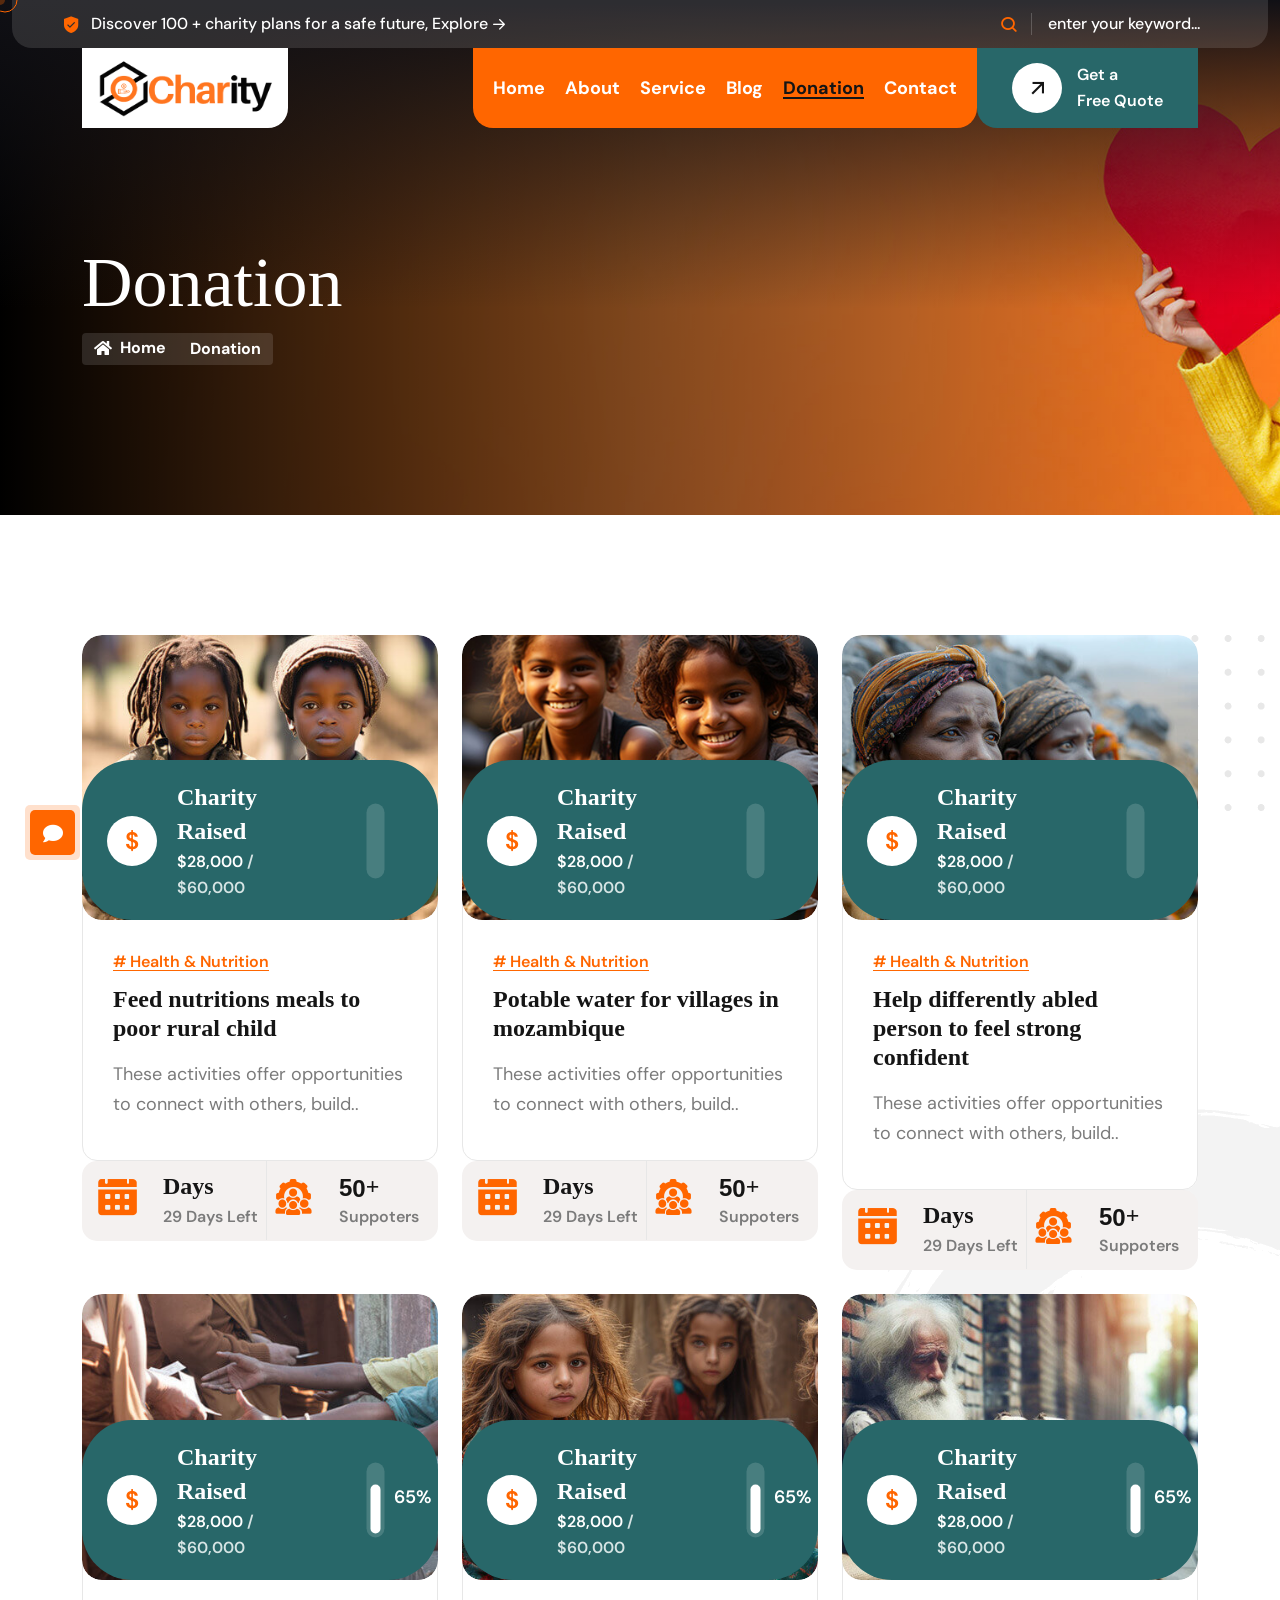
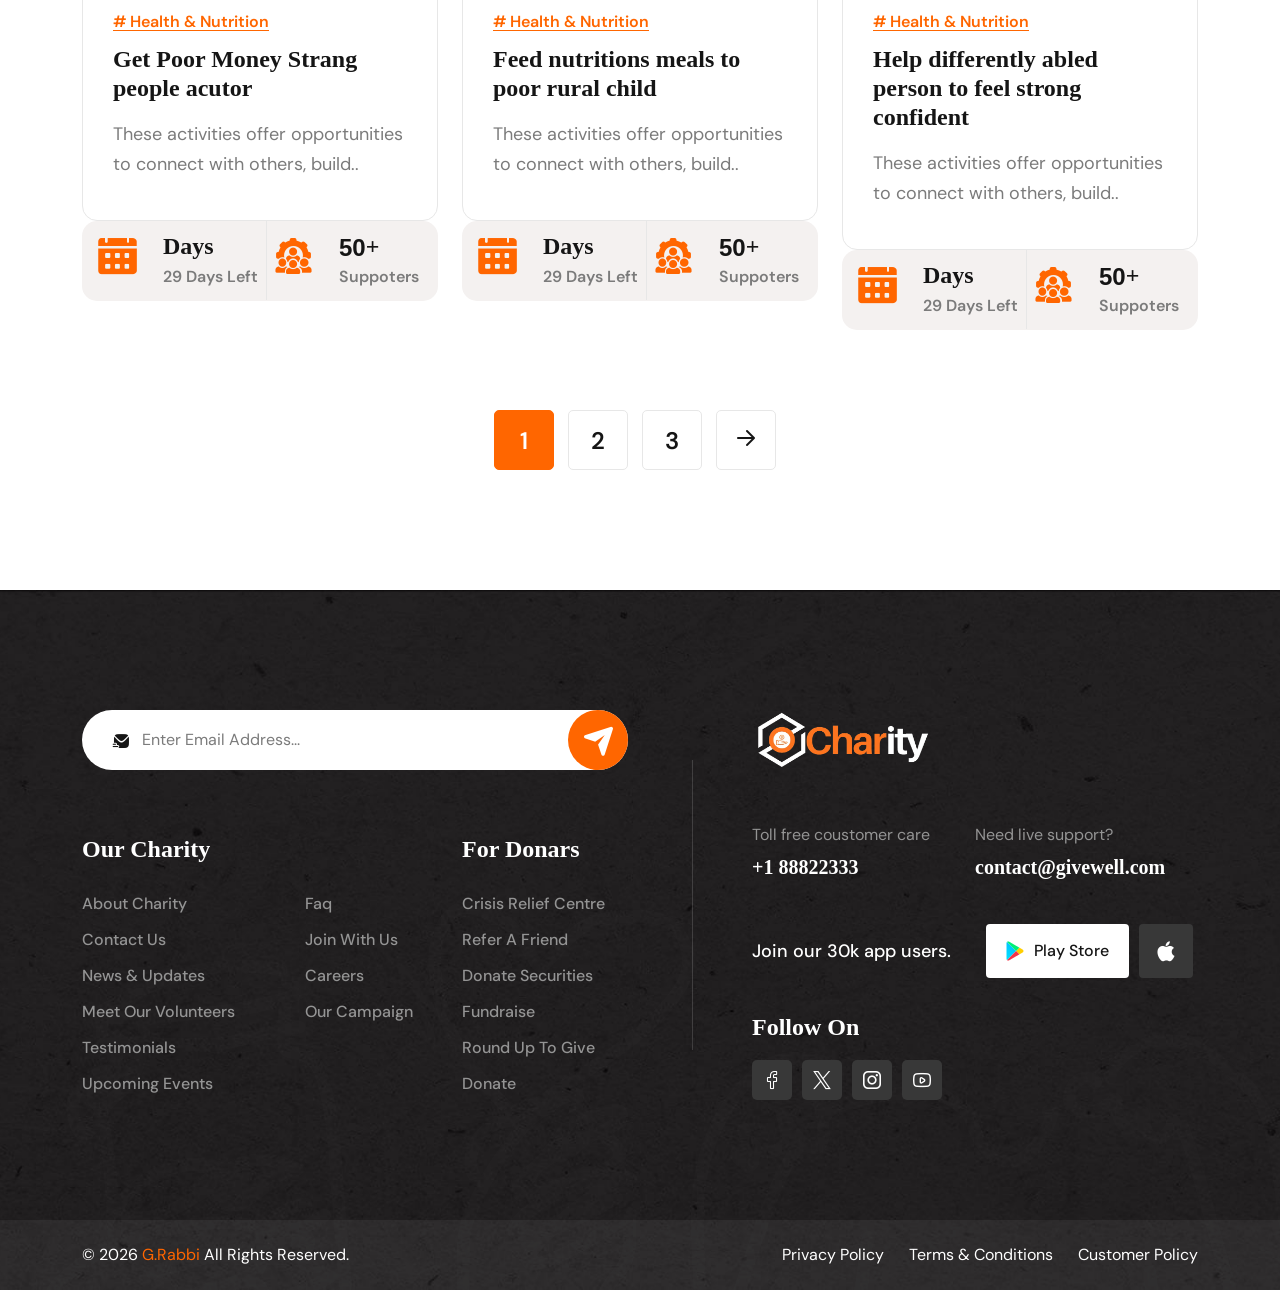
<file: donation.html>
<!DOCTYPE html>
<html lang="en">


<head>
    <meta charset="UTF-8" />
    <meta name="viewport" content="width=device-width, initial-scale=1.0" />
    <title> Donation || Charity Website</title>
    <!-- favicons Icons -->
    <link rel="apple-touch-icon" sizes="180x180" href="assets/images/favicons/favicon.png" />
    <link rel="icon" type="image/png" sizes="32x32" href="assets/images/favicons/favicon.png" />
    <link rel="icon" type="image/png" sizes="16x16" href="assets/images/favicons/favicon.png" />
    <link rel="manifest" href="assets/images/favicons/site.webmanifest" />
    <meta name="description" content="givewell HTML 5 Template " />

    <!-- fonts -->
    <link rel="preconnect" href="https://fonts.googleapis.com/">
    <link rel="preconnect" href="https://fonts.gstatic.com/" crossorigin>
    <link
        href="https://fonts.googleapis.com/css2?family=DM+Sans:ital,opsz,wght@0,9..40,100..1000;1,9..40,100..1000&amp;display=swap"
        rel="stylesheet">
    <link href="https://fonts.googleapis.com/css2?family=Caveat:wght@400..700&amp;display=swap" rel="stylesheet">


    <link rel="stylesheet" href="assets/css/bootstrap.min.css" />
    <link rel="stylesheet" href="assets/css/animate.min.css" />
    <link rel="stylesheet" href="assets/css/custom-animate.css" />
    <link rel="stylesheet" href="assets/css/swiper.min.css" />
    <link rel="stylesheet" href="assets/css/font-awesome-all.css" />
    <link rel="stylesheet" href="assets/css/jarallax.css" />
    <link rel="stylesheet" href="assets/css/jquery.magnific-popup.css" />
    <link rel="stylesheet" href="assets/css/odometer.min.css" />
    <link rel="stylesheet" href="assets/css/flaticon.css">
    <link rel="stylesheet" href="assets/css/owl.carousel.min.css" />
    <link rel="stylesheet" href="assets/css/owl.theme.default.min.css" />
    <link rel="stylesheet" href="assets/css/nice-select.css" />
    <link rel="stylesheet" href="assets/css/jquery-ui.css" />
    <link rel="stylesheet" href="assets/css/vegas.min.css" />
    <link rel="stylesheet" href="assets/css/aos.css" />


    <link rel="stylesheet" href="assets/css/module-css/slider.css" />
    <link rel="stylesheet" href="assets/css/module-css/footer.css" />
    <link rel="stylesheet" href="assets/css/module-css/about.css" />
    <link rel="stylesheet" href="assets/css/module-css/services.css" />
    <link rel="stylesheet" href="assets/css/module-css/case.css" />
    <link rel="stylesheet" href="assets/css/module-css/donars.css" />
    <link rel="stylesheet" href="assets/css/module-css/benefits.css" />
    <link rel="stylesheet" href="assets/css/module-css/event.css" />
    <link rel="stylesheet" href="assets/css/module-css/video.css" />
    <link rel="stylesheet" href="assets/css/module-css/team.css" />
    <link rel="stylesheet" href="assets/css/module-css/testimonial.css" />
    <link rel="stylesheet" href="assets/css/module-css/blog.css" />
    <link rel="stylesheet" href="assets/css/module-css/get-app.css" />
    <link rel="stylesheet" href="assets/css/module-css/feature.css" />
    <link rel="stylesheet" href="assets/css/module-css/faq.css" />
    <link rel="stylesheet" href="assets/css/module-css/helping-hand.css" />
    <link rel="stylesheet" href="assets/css/module-css/gallery.css" />
    <link rel="stylesheet" href="assets/css/module-css/donate.css" />
    <link rel="stylesheet" href="assets/css/module-css/brand.css" />
    <link rel="stylesheet" href="assets/css/module-css/join-one.css" />
    <link rel="stylesheet" href="assets/css/module-css/contact.css" />
    <link rel="stylesheet" href="assets/css/module-css/pricing.css" />
    <link rel="stylesheet" href="assets/css/module-css/need-help.css" />
    <link rel="stylesheet" href="assets/css/module-css/page-header.css" />

    <!-- template styles -->
    <link rel="stylesheet" href="assets/css/style.css" />
    <link rel="stylesheet" href="assets/css/responsive.css" />
</head>

<body class="custom-cursor">

    <div class="custom-cursor__cursor"></div>
    <div class="custom-cursor__cursor-two"></div>

    <div class="preloader">
        <div class="preloader__image"></div>
    </div>
    <!-- /.preloader -->


    <div class="chat-icon"><button type="button" class="chat-toggler"><i class="fa fa-comment"></i></button></div>
    <!--Chat Popup-->
    <div id="chat-popup" class="chat-popup">
        <div class="popup-inner">
            <div class="close-chat"><i class="fa fa-times"></i></div>
            <div class="chat-form">
                <p>Please fill out the form below and we will get back to you as soon as possible.</p>
                <form action="https://codearchives.mnsithub.com/html/givewell/main-html/assets/inc/sendemail.php" method="POST" class="contact-form-validated">
                    <div class="form-group">
                        <input type="text" name="name" placeholder="Your Name" required>
                    </div>
                    <div class="form-group">
                        <input type="email" name="email" placeholder="Your Email" required>
                    </div>
                    <div class="form-group">
                        <textarea name="message" placeholder="Your Text"></textarea>
                    </div>
                    <div class="form-group message-btn">
                        <button type="submit" class="thm-btn">
                            Submit Now
                            <span class="icon-arrow-right"></span>
                            <i></i>
                        </button>
                    </div>
                    <div class="result"></div>
                </form>
            </div>
        </div>
    </div>



    <div class="page-wrapper">
        <header class="main-header-three main-header-four">
            <div class="main-header-three__top">
                <div class="container">
                    <div class="main-header-three__top-inner">
                        <div class="main-header-three__top-icon-box">
                            <div class="main-header-three__top-icon">
                                <span class="icon-shield"></span>
                            </div>
                            <p class="main-header-three__top-icon-text count-box">Discover <span class="count-text"
                                    data-stop="100" data-speed="1500"></span> +
                                charity plans for a safe future,
                                <a href="#">Explore <i class="icon-arrow-right"></i></a></p>
                        </div>
                        <div class="main-header-three__contact">
                            <div class="main-header-three__contact-icon">
                                <span class="icon-headphone"></span>
                            </div>
                            <div class="main-header-three__contact-text">
                                <a href="#"> <span>Talk to Us:</span> (+41) 888.22.333 [or] mailus@givewell.com</a>
                            </div>
                        </div>
                        <div class="main-header-three__search-box">
                            <form action="#" class="main-header-three__search">
                                <div class="main-header-three__search-input">
                                    <input type="search" placeholder="enter your keyword...">
                                    <button type="submit"><span class="icon-magnifying-glass"></span></button>
                                </div>
                            </form>
                        </div>
                    </div>
                </div>
            </div>
            <nav class="main-menu main-menu-three main-menu-four">
                <div class="main-menu-three__wrapper">
                    <div class="container">
                        <div class="main-menu-three__wrapper-inner">
                            <div class="main-menu-three__logo">
                                <a href="index.html"><img src="assets/images/resources/logo-3.png" alt="" style="width: 180px;"></a>
                            </div>
                            <div class="main-menu-three__left">
                                <div class="main-menu-three__main-menu-box">
                                    <a href="#" class="mobile-nav__toggler"><i class="fa fa-bars"></i></a>
                                    <ul class="main-menu__list">
                                        <li><a href="index.html">Home</a></li>
                                        <li><a href="about.html">About</a></li>
                                        <li><a href="services.html">Service</a></li>
                                        <li><a href="blog.html">Blog</a></li>
                                        <li><a href="donation.html">Donation</a></li>
                                        <li><a href="contact.html">Contact</a></li>
                                    </ul>
                                </div>
                                <div class="main-menu-three__btn-box">
                                    <a href="contact.html" class="main-menu-three__btn">
                                        <span class="icon-right-up"></span>
                                        <p class="main-menu-three__btn-text">Get a <br> Free Quote</p>
                                    </a>
                                </div>
                            </div>
                        </div>
                    </div>
                </div>
            </nav>
        </header>

        <div class="stricky-header stricked-menu main-menu main-menu-three">
            <div class="sticky-header__content"></div><!-- /.sticky-header__content -->
        </div><!-- /.stricky-header -->

        <!--Page Header Start-->
        <section class="page-header">
            <div class="page-header__bg" style="background-image: url(assets/images/backgrounds/page-header-bg.jpg);">
            </div>
            <div class="container">
                <div class="page-header__inner">
                    <h2>Donation</h2>
                    <div class="thm-breadcrumb__box">
                        <ul class="thm-breadcrumb list-unstyled">
                            <li><a href="index.html"><i class="fas fa-home"></i>Home</a></li>
                            <li><span class="icon-right-arrow-1"></span></li>
                            <li>Donation</li>
                        </ul>
                    </div>
                </div>
            </div>
        </section>
        <!--Page Header End-->

        <!--Donation Page Start-->
        <section class="donation-page">
            <div class="donation-page__shape-1 float-bob-y">
                <img src="assets/images/shapes/donation-page-shape-1.png" alt="">
            </div>
            <div class="container">
                <div class="row">
                    <!--Donation Page Single Start-->
                    <div class="col-xl-4 col-lg-6 col-md-6">
                        <div class="donation-page__single">
                            <div class="donation-page__img-box">
                                <div class="donation-page__img">
                                    <img src="assets/images/resources/donation-page-1-1.jpg" alt="">
                                </div>
                                <div class="donation-page__raised-and-progress">
                                    <div class="donation-page__raised-box">
                                        <div class="doller">
                                            <span>$</span>
                                        </div>
                                        <div class="content">
                                            <h3>Charity Raised</h3>
                                            <p>$28,000 <span>/ $60,000</span></p>
                                        </div>
                                    </div>
                                    <div class="donation-page__progress">
                                        <div class="bar">
                                            <div class="bar-inner count-bar" data-percent="65%">
                                                <div class="count-text">65%</div>
                                            </div>
                                        </div>
                                    </div>
                                </div>
                            </div>
                            <div class="donation-page__content">
                                <div class="donation-page__content-inner">
                                    <p class="donation-page__sub-title"># Health & Nutrition</p>
                                    <h3 class="donation-page__title"><a href="donate-now.html">Feed nutritions meals
                                            to poor
                                            rural child</a></h3>
                                    <p class="donation-page__text">These activities offer opportunities to
                                        connect with others, build.. </p>
                                </div>
                            </div>
                            <ul class="donation-page__days-and-count list-unstyled">
                                <li>
                                    <div class="icon">
                                        <span class="icon-calendar"></span>
                                    </div>
                                    <div class="content">
                                        <h3>Days</h3>
                                        <p>29 Days Left</p>
                                    </div>
                                </li>
                                <li>
                                    <div class="icon">
                                        <span class="icon-team"></span>
                                    </div>
                                    <div class="content">
                                        <h3><span class="odometer" data-count="50">00</span><span>+</span></h3>
                                        <p>Suppoters</p>
                                    </div>
                                </li>
                            </ul>
                        </div>
                    </div>
                    <!--Donation Page Single End-->
                    <!--Donation Page Single Start-->
                    <div class="col-xl-4 col-lg-6 col-md-6">
                        <div class="donation-page__single">
                            <div class="donation-page__img-box">
                                <div class="donation-page__img">
                                    <img src="assets/images/resources/donation-page-1-2.jpg" alt="">
                                </div>
                                <div class="donation-page__raised-and-progress">
                                    <div class="donation-page__raised-box">
                                        <div class="doller">
                                            <span>$</span>
                                        </div>
                                        <div class="content">
                                            <h3>Charity Raised</h3>
                                            <p>$28,000 <span>/ $60,000</span></p>
                                        </div>
                                    </div>
                                    <div class="donation-page__progress">
                                        <div class="bar">
                                            <div class="bar-inner count-bar" data-percent="65%">
                                                <div class="count-text">65%</div>
                                            </div>
                                        </div>
                                    </div>
                                </div>
                            </div>
                            <div class="donation-page__content">
                                <div class="donation-page__content-inner">
                                    <p class="donation-page__sub-title"># Health & Nutrition</p>
                                    <h3 class="donation-page__title"><a href="donate-now.html">Potable water for
                                            villages in
                                            mozambique</a></h3>
                                    <p class="donation-page__text">These activities offer opportunities to
                                        connect with others, build.. </p>
                                </div>
                            </div>
                            <ul class="donation-page__days-and-count list-unstyled">
                                <li>
                                    <div class="icon">
                                        <span class="icon-calendar"></span>
                                    </div>
                                    <div class="content">
                                        <h3>Days</h3>
                                        <p>29 Days Left</p>
                                    </div>
                                </li>
                                <li>
                                    <div class="icon">
                                        <span class="icon-team"></span>
                                    </div>
                                    <div class="content">
                                        <h3><span class="odometer" data-count="50">00</span><span>+</span></h3>
                                        <p>Suppoters</p>
                                    </div>
                                </li>
                            </ul>
                        </div>
                    </div>
                    <!--Donation Page Single End-->
                    <!--Donation Page Single Start-->
                    <div class="col-xl-4 col-lg-6 col-md-6">
                        <div class="donation-page__single">
                            <div class="donation-page__img-box">
                                <div class="donation-page__img">
                                    <img src="assets/images/resources/donation-page-1-3.jpg" alt="">
                                </div>
                                <div class="donation-page__raised-and-progress">
                                    <div class="donation-page__raised-box">
                                        <div class="doller">
                                            <span>$</span>
                                        </div>
                                        <div class="content">
                                            <h3>Charity Raised</h3>
                                            <p>$28,000 <span>/ $60,000</span></p>
                                        </div>
                                    </div>
                                    <div class="donation-page__progress">
                                        <div class="bar">
                                            <div class="bar-inner count-bar" data-percent="65%">
                                                <div class="count-text">65%</div>
                                            </div>
                                        </div>
                                    </div>
                                </div>
                            </div>
                            <div class="donation-page__content">
                                <div class="donation-page__content-inner">
                                    <p class="donation-page__sub-title"># Health & Nutrition</p>
                                    <h3 class="donation-page__title"><a href="donate-now.html">Help differently abled
                                            person to
                                            feel strong confident</a></h3>
                                    <p class="donation-page__text">These activities offer opportunities to
                                        connect with others, build.. </p>
                                </div>
                            </div>
                            <ul class="donation-page__days-and-count list-unstyled">
                                <li>
                                    <div class="icon">
                                        <span class="icon-calendar"></span>
                                    </div>
                                    <div class="content">
                                        <h3>Days</h3>
                                        <p>29 Days Left</p>
                                    </div>
                                </li>
                                <li>
                                    <div class="icon">
                                        <span class="icon-team"></span>
                                    </div>
                                    <div class="content">
                                        <h3><span class="odometer" data-count="50">00</span><span>+</span></h3>
                                        <p>Suppoters</p>
                                    </div>
                                </li>
                            </ul>
                        </div>
                    </div>
                    <!--Donation Page Single End-->
                    <!--Donation Page Single Start-->
                    <div class="col-xl-4 col-lg-6 col-md-6">
                        <div class="donation-page__single">
                            <div class="donation-page__img-box">
                                <div class="donation-page__img">
                                    <img src="assets/images/resources/donation-page-1-4.jpg" alt="">
                                </div>
                                <div class="donation-page__raised-and-progress">
                                    <div class="donation-page__raised-box">
                                        <div class="doller">
                                            <span>$</span>
                                        </div>
                                        <div class="content">
                                            <h3>Charity Raised</h3>
                                            <p>$28,000 <span>/ $60,000</span></p>
                                        </div>
                                    </div>
                                    <div class="donation-page__progress">
                                        <div class="bar">
                                            <div class="bar-inner count-bar" data-percent="65%">
                                                <div class="count-text">65%</div>
                                            </div>
                                        </div>
                                    </div>
                                </div>
                            </div>
                            <div class="donation-page__content">
                                <div class="donation-page__content-inner">
                                    <p class="donation-page__sub-title"># Health & Nutrition</p>
                                    <h3 class="donation-page__title"><a href="donate-now.html">Get Poor Money Strang
                                            people
                                            acutor</a></h3>
                                    <p class="donation-page__text">These activities offer opportunities to
                                        connect with others, build.. </p>
                                </div>
                            </div>
                            <ul class="donation-page__days-and-count list-unstyled">
                                <li>
                                    <div class="icon">
                                        <span class="icon-calendar"></span>
                                    </div>
                                    <div class="content">
                                        <h3>Days</h3>
                                        <p>29 Days Left</p>
                                    </div>
                                </li>
                                <li>
                                    <div class="icon">
                                        <span class="icon-team"></span>
                                    </div>
                                    <div class="content">
                                        <h3><span class="odometer" data-count="50">00</span><span>+</span></h3>
                                        <p>Suppoters</p>
                                    </div>
                                </li>
                            </ul>
                        </div>
                    </div>
                    <!--Donation Page Single End-->
                    <!--Donation Page Single Start-->
                    <div class="col-xl-4 col-lg-6 col-md-6">
                        <div class="donation-page__single">
                            <div class="donation-page__img-box">
                                <div class="donation-page__img">
                                    <img src="assets/images/resources/donation-page-1-5.jpg" alt="">
                                </div>
                                <div class="donation-page__raised-and-progress">
                                    <div class="donation-page__raised-box">
                                        <div class="doller">
                                            <span>$</span>
                                        </div>
                                        <div class="content">
                                            <h3>Charity Raised</h3>
                                            <p>$28,000 <span>/ $60,000</span></p>
                                        </div>
                                    </div>
                                    <div class="donation-page__progress">
                                        <div class="bar">
                                            <div class="bar-inner count-bar" data-percent="65%">
                                                <div class="count-text">65%</div>
                                            </div>
                                        </div>
                                    </div>
                                </div>
                            </div>
                            <div class="donation-page__content">
                                <div class="donation-page__content-inner">
                                    <p class="donation-page__sub-title"># Health & Nutrition</p>
                                    <h3 class="donation-page__title"><a href="donate-now.html">Feed nutritions meals
                                            to poor
                                            rural child</a></h3>
                                    <p class="donation-page__text">These activities offer opportunities to
                                        connect with others, build.. </p>
                                </div>
                            </div>
                            <ul class="donation-page__days-and-count list-unstyled">
                                <li>
                                    <div class="icon">
                                        <span class="icon-calendar"></span>
                                    </div>
                                    <div class="content">
                                        <h3>Days</h3>
                                        <p>29 Days Left</p>
                                    </div>
                                </li>
                                <li>
                                    <div class="icon">
                                        <span class="icon-team"></span>
                                    </div>
                                    <div class="content">
                                        <h3><span class="odometer" data-count="50">00</span><span>+</span></h3>
                                        <p>Suppoters</p>
                                    </div>
                                </li>
                            </ul>
                        </div>
                    </div>
                    <!--Donation Page Single End-->
                    <!--Donation Page Single Start-->
                    <div class="col-xl-4 col-lg-6 col-md-6">
                        <div class="donation-page__single">
                            <div class="donation-page__img-box">
                                <div class="donation-page__img">
                                    <img src="assets/images/resources/donation-page-1-6.jpg" alt="">
                                </div>
                                <div class="donation-page__raised-and-progress">
                                    <div class="donation-page__raised-box">
                                        <div class="doller">
                                            <span>$</span>
                                        </div>
                                        <div class="content">
                                            <h3>Charity Raised</h3>
                                            <p>$28,000 <span>/ $60,000</span></p>
                                        </div>
                                    </div>
                                    <div class="donation-page__progress">
                                        <div class="bar">
                                            <div class="bar-inner count-bar" data-percent="65%">
                                                <div class="count-text">65%</div>
                                            </div>
                                        </div>
                                    </div>
                                </div>
                            </div>
                            <div class="donation-page__content">
                                <div class="donation-page__content-inner">
                                    <p class="donation-page__sub-title"># Health & Nutrition</p>
                                    <h3 class="donation-page__title"><a href="donate-now.html">Help differently abled
                                            person to
                                            feel strong confident</a></h3>
                                    <p class="donation-page__text">These activities offer opportunities to
                                        connect with others, build.. </p>
                                </div>
                            </div>
                            <ul class="donation-page__days-and-count list-unstyled">
                                <li>
                                    <div class="icon">
                                        <span class="icon-calendar"></span>
                                    </div>
                                    <div class="content">
                                        <h3>Days</h3>
                                        <p>29 Days Left</p>
                                    </div>
                                </li>
                                <li>
                                    <div class="icon">
                                        <span class="icon-team"></span>
                                    </div>
                                    <div class="content">
                                        <h3><span class="odometer" data-count="50">00</span><span>+</span></h3>
                                        <p>Suppoters</p>
                                    </div>
                                </li>
                            </ul>
                        </div>
                    </div>
                    <!--Donation Page Single End-->
                </div>
                <div class="blog-list__pagination text-center">
                    <ul class="pg-pagination list-unstyled">
                        <li class="count active"><a href="#">1</a></li>
                        <li class="count"><a href="#">2</a></li>
                        <li class="count"><a href="#">3</a></li>
                        <li class="next">
                            <a href="#" aria-label="Next"><i class="icon-arrow-right"></i></a>
                        </li>
                    </ul>
                </div>
            </div>
        </section>
        <!--Donation Page End-->

        <!--Site Footer Two Start-->
        <footer class="site-footer-two">
            <div class="site-footer-two__shape-bg"
                style="background-image: url(assets/images/shapes/site-footer-two-shape-bg.jpg);"></div>
            <div class="site-footer-two__shape-bg-two float-bob-y"
                style="background-image: url(assets/images/shapes/site-footer-two-shape-bg-2.png);"></div>
            <div class="site-footer-two__top">
                <div class="container">
                    <div class="site-footer-two__top-inner">
                        <div class="row">
                            <div class="col-xl-6 col-lg-6">
                                <div class="site-footer-two__top-left">
                                    <form class="site-footer-two__form wow fadeInUp" data-wow-delay="100ms">
                                        <div class="site-footer-two__form-input">
                                            <input type="email" placeholder="Enter Email Address...">
                                            <div class="site-footer-two__form-icon">
                                                <span class="icon-mail"></span>
                                            </div>
                                            <button type="submit" class="site-footer-two__btn"><span
                                                    class="icon-send"></span></button>
                                        </div>
                                    </form>
                                    <div class="site-footer-two__content">
                                        <div class="row">
                                            <div class="col-xl-8 wow fadeInUp" data-wow-delay="200ms">
                                                <div class="footer-widget-two__links">
                                                    <h4 class="footer-widget-two__title">Our Charity</h4>
                                                    <div class="footer-widget-two__links-box">
                                                        <ul class="footer-widget-two__links-list list-unstyled">
                                                            <li><a href="charity-donate.html">About Charity</a></li>
                                                            <li><a href="contact.html">Contact Us</a></li>
                                                            <li><a href="blog.html">News & Updates</a></li>
                                                            <li><a href="team.html">Meet Our Volunteers</a></li>
                                                            <li><a href="contact.html">Testimonials</a></li>
                                                            <li><a href="events.html">Upcoming Events</a></li>
                                                        </ul>
                                                        <ul
                                                            class="footer-widget-two__links-list footer-widget-two__links-list-two list-unstyled">
                                                            <li><a href="about.html">Faq</a></li>
                                                            <li><a href="contact.html">Join With Us</a></li>
                                                            <li><a href="team.html">Careers</a></li>
                                                            <li><a href="contact.html">Our Campaign</a></li>
                                                        </ul>
                                                    </div>
                                                </div>
                                            </div>
                                            <div class="col-xl-4 wow fadeInUp" data-wow-delay="300ms">
                                                <div class="footer-widget-two__donars">
                                                    <h4 class="footer-widget-two__title">For Donars</h4>
                                                    <ul class="footer-widget-two__links-list list-unstyled">
                                                        <li><a href="medical-care.html">Crisis Relief Centre</a></li>
                                                        <li><a href="pure-water.html">Refer a friend</a></li>
                                                        <li><a href="donate-now.html">Donate Securities</a></li>
                                                        <li><a href="donate-now.html">Fundraise</a></li>
                                                        <li><a href="medical-care.html">Round up to Give</a></li>
                                                        <li><a href="donate-now.html">Donate</a></li>
                                                    </ul>
                                                </div>
                                            </div>
                                        </div>
                                    </div>
                                </div>
                            </div>
                            <div class="col-xl-6 col-lg-6 wow fadeInRight" data-wow-delay="100ms">
                                <div class="site-footer-two__top-right">
                                    <div class="site-footer-two__logo">
                                       <a href="index.html"><img src="assets/images/resources/logo-4.png"
                                                alt="" style="width: 180px;"></a>
                                    </div>
                                    <ul class="site-footer-two__contact list-unstyled">
                                        <li>
                                            <p>Toll free coustomer care</p>
                                            <h5><a href="tel:188822333">+1 88822333</a></h5>
                                        </li>
                                        <li>
                                            <p>Need live support?</p>
                                            <h5><a href="mailto:contact@givewell.com">contact@givewell.com</a></h5>
                                        </li>
                                    </ul>
                                    <div class="site-footer-two__app-user">
                                        <p class="site-footer-two__app-user-text count-box">Join our <span
                                                class="count-text" data-stop="80" data-speed="1500">00</span>k app
                                            users.</p>
                                        <div class="site-footer-two__app-user-btn-box">
                                            <a href="#" class="site-footer-two__app-user-btn-1"> <img
                                                    src="assets/images/icon/play-store.png" alt="">
                                                Play Store</a>
                                            <a href="#" class="site-footer-two__app-user-btn-2"><span
                                                    class="icon-apple"></span></a>
                                        </div>
                                    </div>
                                    <div class="footer-widget-two__social-box">
                                        <h4 class="footer-widget-two__social-title">Follow On</h4>
                                        <div class="footer-widget-two__social">
                                            <a href="#"><span class="icon-facebook"></span></a>
                                            <a href="#"><span class="icon-twitter"></span></a>
                                            <a href="#"><span class="icon-instagram-logo"></span></a>
                                            <a href="#"><span class="icon-youtube"></span></a>
                                        </div>
                                    </div>
                                </div>
                            </div>
                        </div>
                    </div>
                </div>
            </div>
            <div class="site-footer-two__bottom">
                <div class="container">
                    <div class="row">
                        <div class="col-xl-12">
                            <div class="site-footer-two__bottom-inner">
                                <div class="site-footer-two__copyright">
                                   <p class="site-footer-two__copyright-text">© 2026 <a href="https://github.com/Golam-Rabbi202">G.Rabbi</a>
                                        All
                                        Rights Reserved.</p>
                                </div>
                                <div class="site-footer-two__bottom-menu-box">
                                    <ul class="list-unstyled site-footer-two__bottom-menu">
                                        <li><a href="about.html">Privacy Policy</a></li>
                                        <li><a href="about.html">Terms & Conditions</a></li>
                                        <li><a href="about.html">Customer Policy</a></li>
                                    </ul>
                                </div>
                            </div>
                        </div>
                    </div>
                </div>
            </div>
        </footer>
        <!--Site Footer Two End-->




    </div><!-- /.page-wrapper -->


    <div class="mobile-nav__wrapper">
        <div class="mobile-nav__overlay mobile-nav__toggler"></div>
        <!-- /.mobile-nav__overlay -->
        <div class="mobile-nav__content">
            <span class="mobile-nav__close mobile-nav__toggler"><i class="fa fa-times"></i></span>

            <div class="logo-box">
                <a href="index.html" aria-label="logo image"><img src="assets/images/resources/logo-2.png" width="150"
                        alt="" /></a>
            </div>
            <!-- /.logo-box -->
            <div class="mobile-nav__container"></div>
            <!-- /.mobile-nav__container -->

            <ul class="mobile-nav__contact list-unstyled">
                <li>
                    <i class="fa fa-envelope"></i>
                    <a href="mailto:needhelp@packageName__.com">needhelp@givewell.com</a>
                </li>
                <li>
                    <i class="fas fa-phone"></i>
                    <a href="tel:666-888-0000">666 888 0000</a>
                </li>
            </ul><!-- /.mobile-nav__contact -->
            <div class="mobile-nav__top">
                <div class="mobile-nav__social">
                    <a href="#" class="fab fa-twitter"></a>
                    <a href="#" class="fab fa-facebook-square"></a>
                    <a href="#" class="fab fa-pinterest-p"></a>
                    <a href="#" class="fab fa-instagram"></a>
                </div><!-- /.mobile-nav__social -->
            </div><!-- /.mobile-nav__top -->



        </div>
        <!-- /.mobile-nav__content -->
    </div>
    <!-- /.mobile-nav__wrapper -->

    <div class="search-popup">
        <div class="search-popup__overlay search-toggler"></div>
        <!-- /.search-popup__overlay -->
        <div class="search-popup__content">
            <form action="#">
                <label for="search" class="sr-only">search here</label><!-- /.sr-only -->
                <input type="text" id="search" placeholder="Search Here..." />
                <button type="submit" aria-label="search submit" class="thm-btn">
                    <span class="fas fa-search"></span>
                </button>
            </form>
        </div>
        <!-- /.search-popup__content -->
    </div>
    <!-- /.search-popup -->

    <a href="#" data-target="html" class="scroll-to-target scroll-to-top">
        <span class="scroll-to-top__wrapper"><span class="scroll-to-top__inner"></span></span>
        <span class="scroll-to-top__text"> Go Back Top</span>
    </a>


    <script src="assets/js/jquery-latest.js"></script>
    <script src="assets/js/bootstrap.bundle.min.js"></script>
    <script src="assets/js/jarallax.min.js"></script>
    <script src="assets/js/jquery.ajaxchimp.min.js"></script>
    <script src="assets/js/jquery.appear.min.js"></script>
    <script src="assets/js/swiper.min.js"></script>
    <script src="assets/js/jquery.magnific-popup.min.js"></script>
    <script src="assets/js/jquery.validate.min.js"></script>
    <script src="assets/js/odometer.min.js"></script>
    <script src="assets/js/wNumb.min.js"></script>
    <script src="assets/js/wow.js"></script>
    <script src="assets/js/isotope.js"></script>
    <script src="assets/js/owl.carousel.min.js"></script>
    <script src="assets/js/jquery-ui.js"></script>
    <script src="assets/js/jquery.nice-select.min.js"></script>
    <script src="assets/js/jquery.circleType.js"></script>
    <script src="assets/js/jquery.fittext.js"></script>
    <script src="assets/js/jquery.lettering.min.js"></script>
    <script src="assets/js/vegas.min.js"></script>
    <script src="assets/js/aos.js"></script>
    <script src="assets/js/marquee.min.js"></script>




    <script src="assets/js/gsap/gsap.js"></script>
    <script src="assets/js/gsap/ScrollTrigger.js"></script>
    <script src="assets/js/gsap/SplitText.js"></script>




    <!-- template js -->
    <script src="assets/js/script.js"></script>
</body>


</html>
</file>
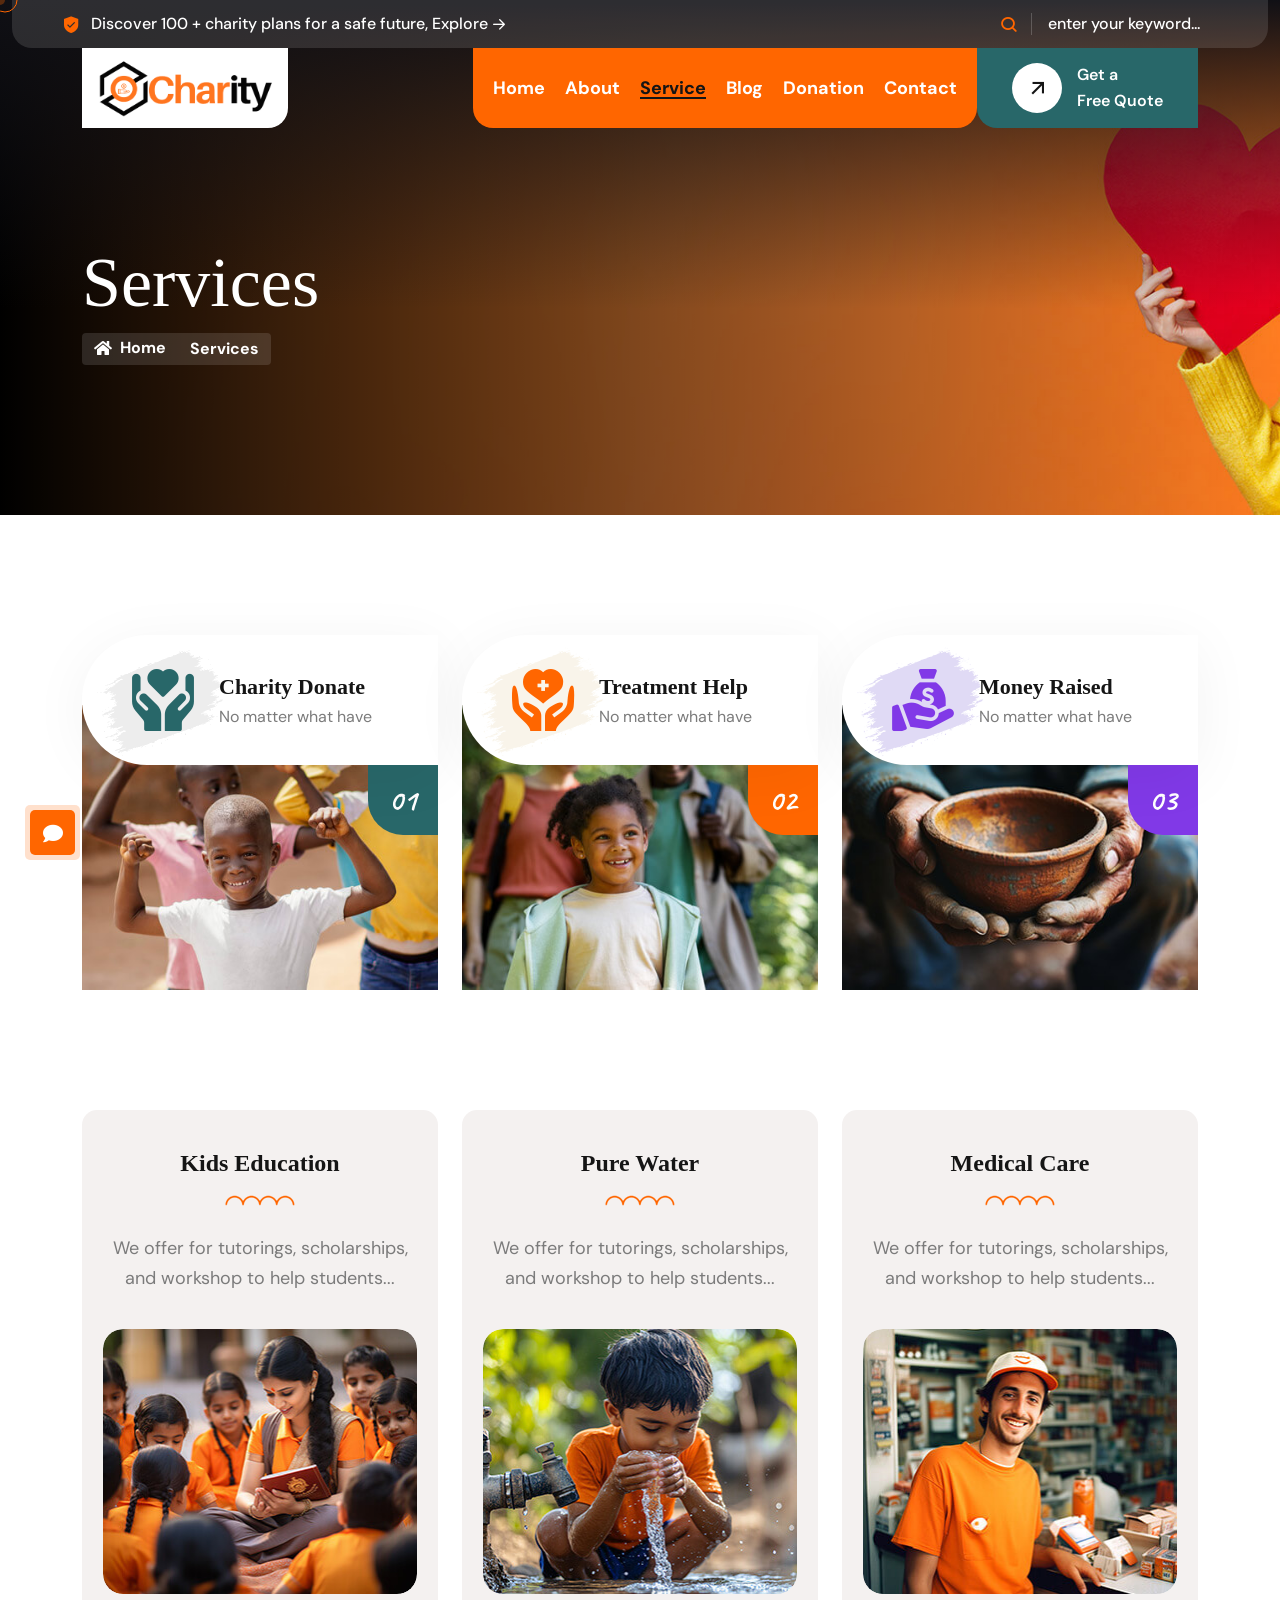
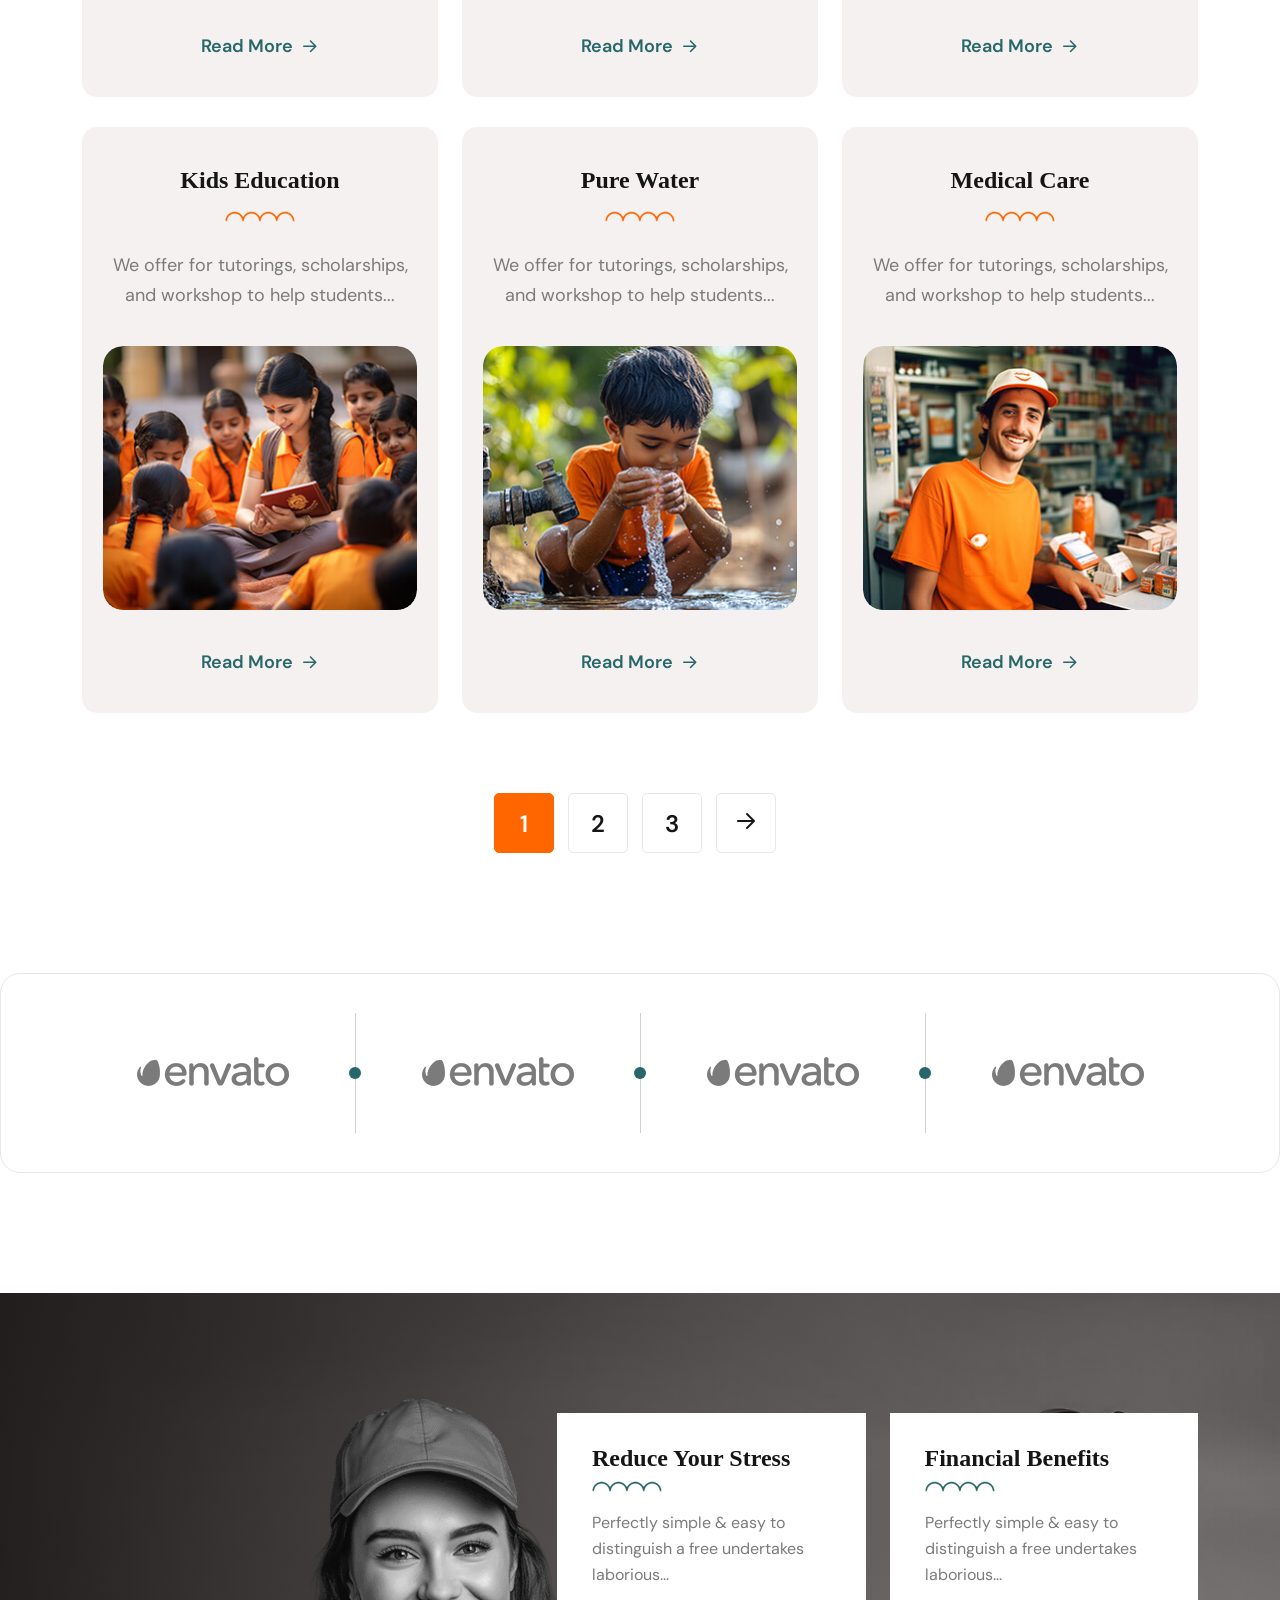
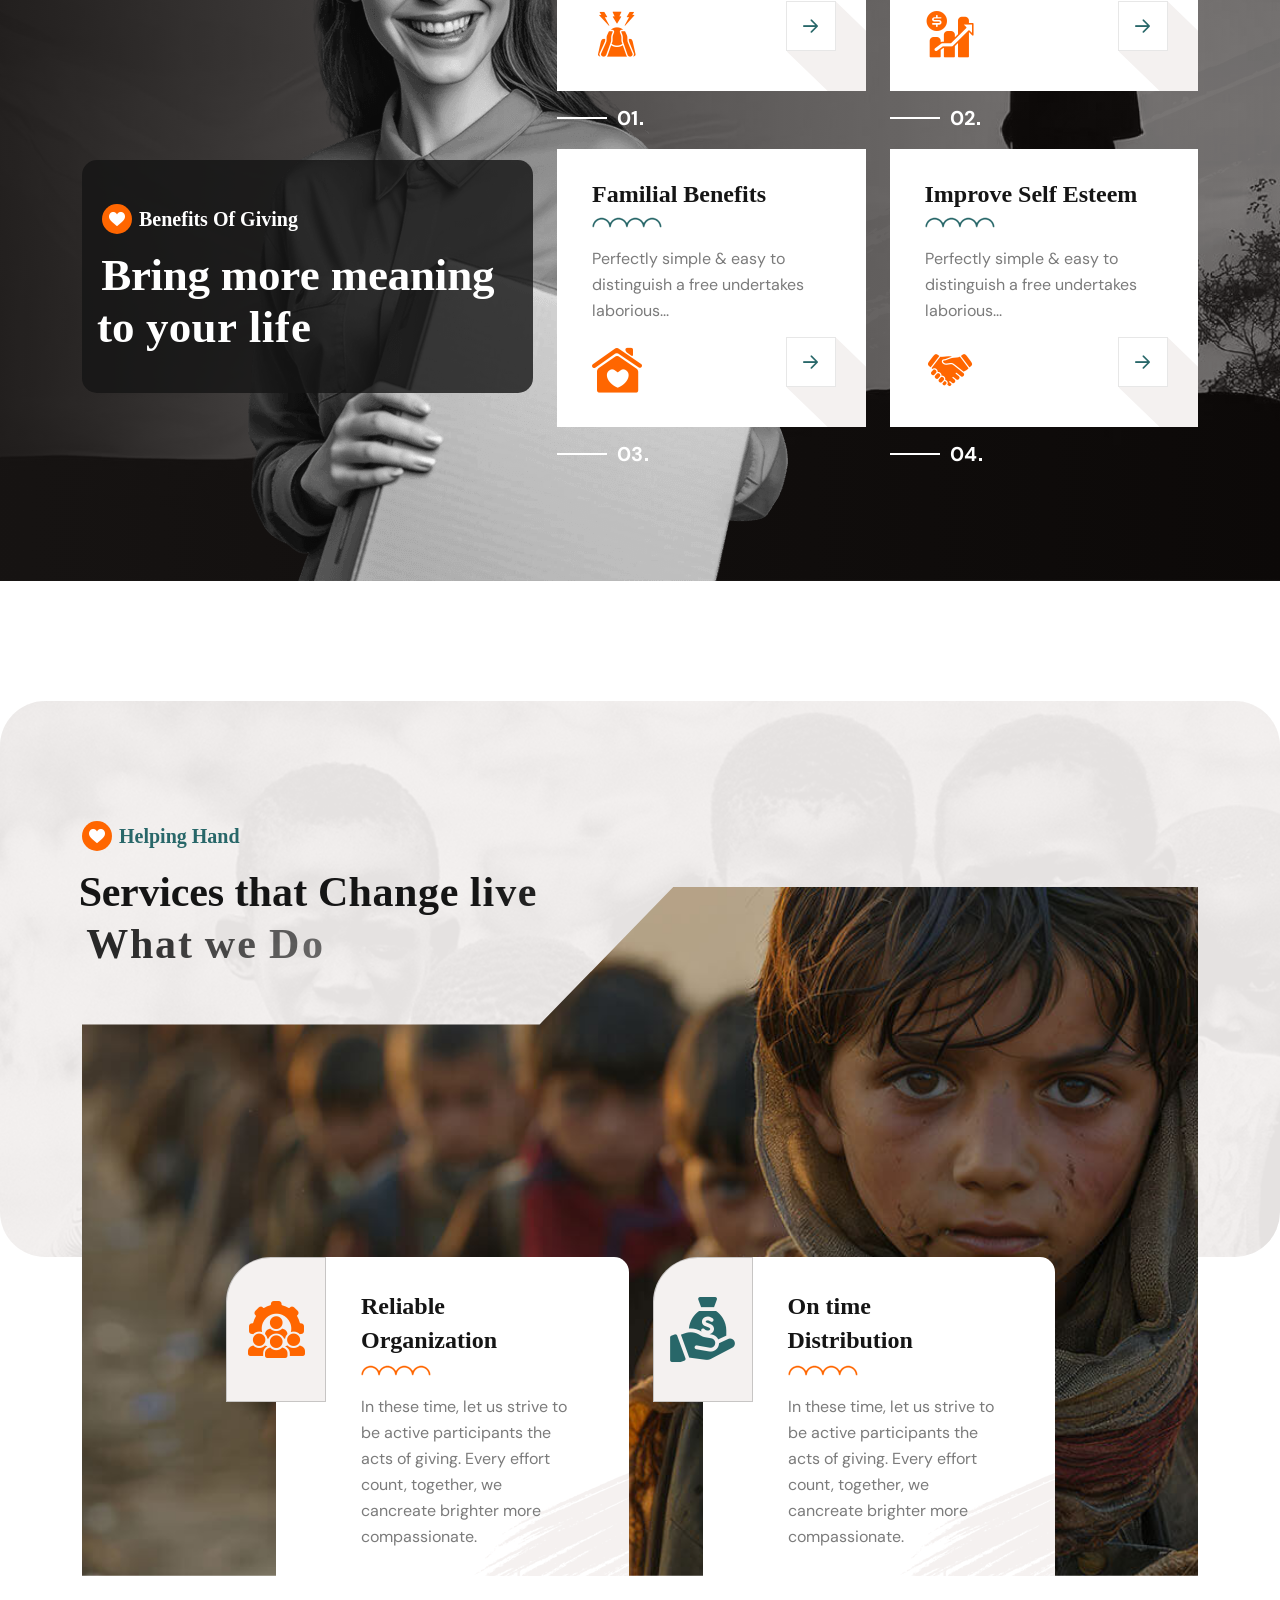
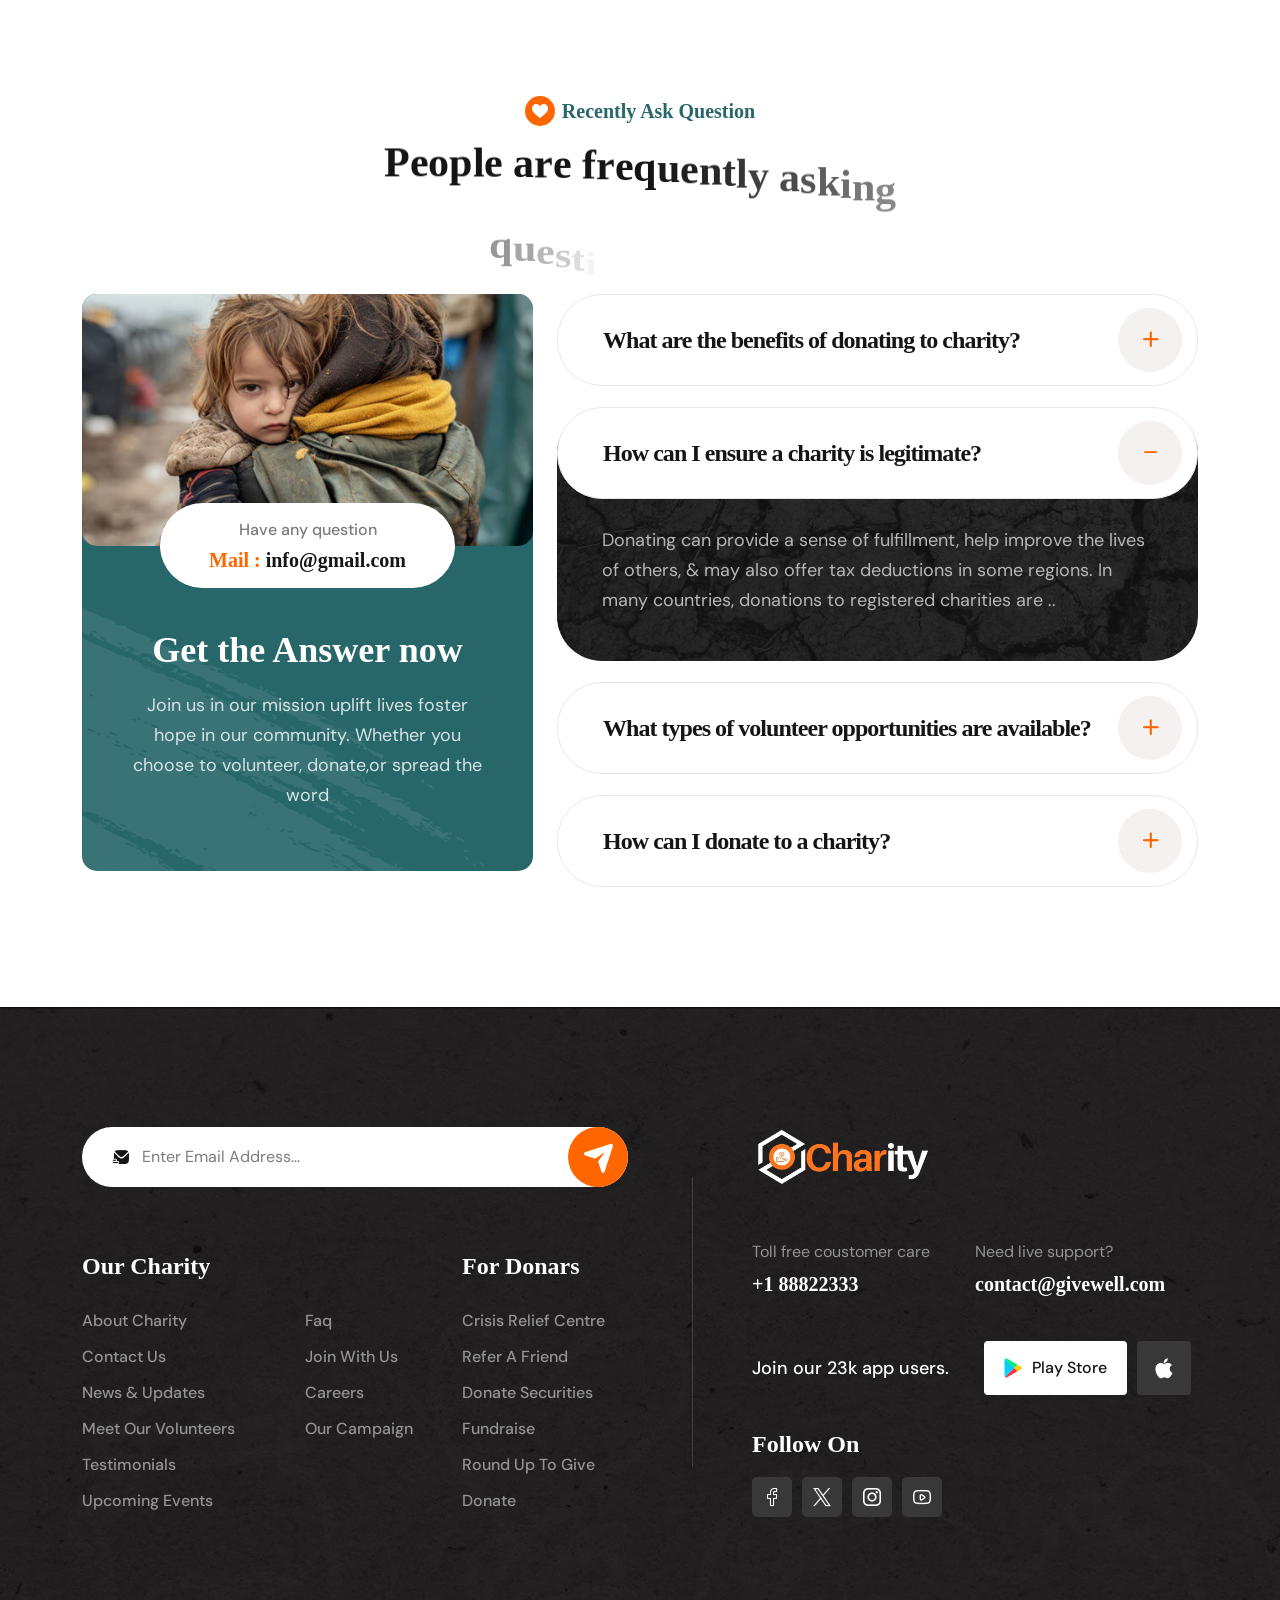
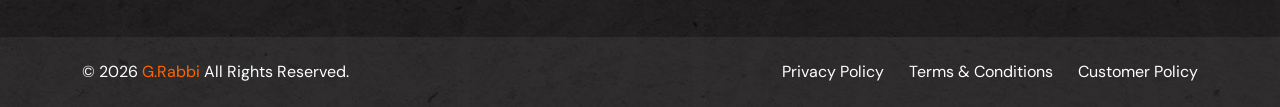
<file: services.html>
<!DOCTYPE html>
<html lang="en">


<head>
    <meta charset="UTF-8" />
    <meta name="viewport" content="width=device-width, initial-scale=1.0" />
    <title> Services || Charity Website</title>
    <!-- favicons Icons -->
    <link rel="apple-touch-icon" sizes="180x180" href="assets/images/favicons/favicon.png" />
    <link rel="icon" type="image/png" sizes="32x32" href="assets/images/favicons/favicon.png" />
    <link rel="icon" type="image/png" sizes="16x16" href="assets/images/favicons/favicon.png" />
    <link rel="manifest" href="assets/images/favicons/site.webmanifest" />
    <meta name="description" content="givewell HTML 5 Template " />

    <!-- fonts -->
    <link rel="preconnect" href="https://fonts.googleapis.com/">
    <link rel="preconnect" href="https://fonts.gstatic.com/" crossorigin>
    <link
        href="https://fonts.googleapis.com/css2?family=DM+Sans:ital,opsz,wght@0,9..40,100..1000;1,9..40,100..1000&amp;display=swap"
        rel="stylesheet">
    <link href="https://fonts.googleapis.com/css2?family=Caveat:wght@400..700&amp;display=swap" rel="stylesheet">


    <link rel="stylesheet" href="assets/css/bootstrap.min.css" />
    <link rel="stylesheet" href="assets/css/animate.min.css" />
    <link rel="stylesheet" href="assets/css/custom-animate.css" />
    <link rel="stylesheet" href="assets/css/swiper.min.css" />
    <link rel="stylesheet" href="assets/css/font-awesome-all.css" />
    <link rel="stylesheet" href="assets/css/jarallax.css" />
    <link rel="stylesheet" href="assets/css/jquery.magnific-popup.css" />
    <link rel="stylesheet" href="assets/css/odometer.min.css" />
    <link rel="stylesheet" href="assets/css/flaticon.css">
    <link rel="stylesheet" href="assets/css/owl.carousel.min.css" />
    <link rel="stylesheet" href="assets/css/owl.theme.default.min.css" />
    <link rel="stylesheet" href="assets/css/nice-select.css" />
    <link rel="stylesheet" href="assets/css/jquery-ui.css" />
    <link rel="stylesheet" href="assets/css/vegas.min.css" />
    <link rel="stylesheet" href="assets/css/aos.css" />


    <link rel="stylesheet" href="assets/css/module-css/slider.css" />
    <link rel="stylesheet" href="assets/css/module-css/footer.css" />
    <link rel="stylesheet" href="assets/css/module-css/about.css" />
    <link rel="stylesheet" href="assets/css/module-css/services.css" />
    <link rel="stylesheet" href="assets/css/module-css/case.css" />
    <link rel="stylesheet" href="assets/css/module-css/donars.css" />
    <link rel="stylesheet" href="assets/css/module-css/benefits.css" />
    <link rel="stylesheet" href="assets/css/module-css/event.css" />
    <link rel="stylesheet" href="assets/css/module-css/video.css" />
    <link rel="stylesheet" href="assets/css/module-css/team.css" />
    <link rel="stylesheet" href="assets/css/module-css/testimonial.css" />
    <link rel="stylesheet" href="assets/css/module-css/blog.css" />
    <link rel="stylesheet" href="assets/css/module-css/get-app.css" />
    <link rel="stylesheet" href="assets/css/module-css/feature.css" />
    <link rel="stylesheet" href="assets/css/module-css/faq.css" />
    <link rel="stylesheet" href="assets/css/module-css/helping-hand.css" />
    <link rel="stylesheet" href="assets/css/module-css/gallery.css" />
    <link rel="stylesheet" href="assets/css/module-css/donate.css" />
    <link rel="stylesheet" href="assets/css/module-css/brand.css" />
    <link rel="stylesheet" href="assets/css/module-css/join-one.css" />
    <link rel="stylesheet" href="assets/css/module-css/contact.css" />
    <link rel="stylesheet" href="assets/css/module-css/pricing.css" />
    <link rel="stylesheet" href="assets/css/module-css/need-help.css" />
    <link rel="stylesheet" href="assets/css/module-css/page-header.css" />

    <!-- template styles -->
    <link rel="stylesheet" href="assets/css/style.css" />
    <link rel="stylesheet" href="assets/css/responsive.css" />
</head>

<body class="custom-cursor">

    <div class="custom-cursor__cursor"></div>
    <div class="custom-cursor__cursor-two"></div>

    <div class="preloader">
        <div class="preloader__image"></div>
    </div>
    <!-- /.preloader -->


    <div class="chat-icon"><button type="button" class="chat-toggler"><i class="fa fa-comment"></i></button></div>
    <!--Chat Popup-->
    <div id="chat-popup" class="chat-popup">
        <div class="popup-inner">
            <div class="close-chat"><i class="fa fa-times"></i></div>
            <div class="chat-form">
                <p>Please fill out the form below and we will get back to you as soon as possible.</p>
                <form action="https://codearchives.mnsithub.com/html/givewell/main-html/assets/inc/sendemail.php" method="POST" class="contact-form-validated">
                    <div class="form-group">
                        <input type="text" name="name" placeholder="Your Name" required>
                    </div>
                    <div class="form-group">
                        <input type="email" name="email" placeholder="Your Email" required>
                    </div>
                    <div class="form-group">
                        <textarea name="message" placeholder="Your Text"></textarea>
                    </div>
                    <div class="form-group message-btn">
                        <button type="submit" class="thm-btn">
                            Submit Now
                            <span class="icon-arrow-right"></span>
                            <i></i>
                        </button>
                    </div>
                    <div class="result"></div>
                </form>
            </div>
        </div>
    </div>


    <div class="page-wrapper">
        <header class="main-header-three main-header-four">
            <div class="main-header-three__top">
                <div class="container">
                    <div class="main-header-three__top-inner">
                        <div class="main-header-three__top-icon-box">
                            <div class="main-header-three__top-icon">
                                <span class="icon-shield"></span>
                            </div>
                            <p class="main-header-three__top-icon-text count-box">Discover <span class="count-text"
                                    data-stop="100" data-speed="1500"></span> +
                                charity plans for a safe future,
                                <a href="#">Explore <i class="icon-arrow-right"></i></a></p>
                        </div>
                        <div class="main-header-three__contact">
                            <div class="main-header-three__contact-icon">
                                <span class="icon-headphone"></span>
                            </div>
                            <div class="main-header-three__contact-text">
                                <a href="#"> <span>Talk to Us:</span> (+41) 888.22.333 [or] mailus@givewell.com</a>
                            </div>
                        </div>
                        <div class="main-header-three__search-box">
                            <form action="#" class="main-header-three__search">
                                <div class="main-header-three__search-input">
                                    <input type="search" placeholder="enter your keyword...">
                                    <button type="submit"><span class="icon-magnifying-glass"></span></button>
                                </div>
                            </form>
                        </div>
                    </div>
                </div>
            </div>
            <nav class="main-menu main-menu-three main-menu-four">
                <div class="main-menu-three__wrapper">
                    <div class="container">
                        <div class="main-menu-three__wrapper-inner">
                            <div class="main-menu-three__logo">
                               <a href="index.html"><img src="assets/images/resources/logo-3.png" alt="" style="width: 180px;"></a>
                            </div>
                            <div class="main-menu-three__left">
                                <div class="main-menu-three__main-menu-box">
                                    <a href="#" class="mobile-nav__toggler"><i class="fa fa-bars"></i></a>
                                    <ul class="main-menu__list">

                                        <li><a href="index.html">Home</a></li>
                                        <li><a href="about.html">About</a></li>
                                        <li><a href="services.html">Service</a></li>
                                        <li><a href="blog.html">Blog</a></li>
                                        <li><a href="donation.html">Donation</a></li>
                                        <li><a href="contact.html">Contact</a></li>
                                    </ul>
                                </div>
                                <div class="main-menu-three__btn-box">
                                    <a href="contact.html" class="main-menu-three__btn">
                                        <span class="icon-right-up"></span>
                                        <p class="main-menu-three__btn-text">Get a <br> Free Quote</p>
                                    </a>
                                </div>
                            </div>
                        </div>
                    </div>
                </div>
            </nav>
        </header>

        <div class="stricky-header stricked-menu main-menu main-menu-three">
            <div class="sticky-header__content"></div><!-- /.sticky-header__content -->
        </div><!-- /.stricky-header -->

        <!--Page Header Start-->
        <section class="page-header">
            <div class="page-header__bg" style="background-image: url(assets/images/backgrounds/page-header-bg.jpg);">
            </div>
            <div class="container">
                <div class="page-header__inner">
                    <h2>Services</h2>
                    <div class="thm-breadcrumb__box">
                        <ul class="thm-breadcrumb list-unstyled">
                            <li><a href="index.html"><i class="fas fa-home"></i>Home</a></li>
                            <li><span class="icon-right-arrow-1"></span></li>
                            <li>Services</li>
                        </ul>
                    </div>
                </div>
            </div>
        </section>
        <!--Page Header End-->

        <!--Feature-three Start -->
        <section class="feature-three feature-four">
            <div class="container">
                <ul class="row list-unstyled">
                    <!--Feature-three Single Start -->
                    <li class="col-xl-4 col-lg-6 wow fadeInLeft" data-wow-delay="100ms">
                        <div class="feature-three__single">
                            <div class="feature-three__content-box">
                                <div class="feature-three__icon">
                                    <span class="icon-humanitarian"></span>
                                    <div class="feature-three__icon-shape-1">
                                        <img src="assets/images/shapes/feature-three-icon-shape-1.png" alt="">
                                    </div>
                                </div>
                                <div class="feature-three__icon-content">
                                    <h4 class="feature-three__title"><a href="charity-donate.html">Charity Donate</a>
                                    </h4>
                                    <p class="feature-three__text">No matter what have</p>
                                </div>
                            </div>
                            <div class="feature-three__img">
                                <img src="assets/images/resources/feature-three-1-1.jpg" alt="">
                                <div class="feature-three__count"></div>
                            </div>
                        </div>
                    </li>
                    <!--Feature-three Single End -->
                    <!--Feature-three Single Start -->
                    <li class="col-xl-4 col-lg-6 wow fadeInUp" data-wow-delay="200ms">
                        <div class="feature-three__single">
                            <div class="feature-three__content-box">
                                <div class="feature-three__icon">
                                    <span class="icon-healthcare"></span>
                                    <div class="feature-three__icon-shape-1">
                                        <img src="assets/images/shapes/feature-three-icon-shape-2.png" alt="">
                                    </div>
                                </div>
                                <div class="feature-three__icon-content">
                                    <h4 class="feature-three__title"><a href="medical-care.html">Treatment Help</a></h4>
                                    <p class="feature-three__text">No matter what have</p>
                                </div>
                            </div>
                            <div class="feature-three__img">
                                <img src="assets/images/resources/feature-three-1-2.jpg" alt="">
                                <div class="feature-three__count"></div>
                            </div>
                        </div>
                    </li>
                    <!--Feature-three Single End -->
                    <!--Feature-three Single Start -->
                    <li class="col-xl-4 col-lg-6 wow fadeInRight" data-wow-delay="300ms">
                        <div class="feature-three__single">
                            <div class="feature-three__content-box">
                                <div class="feature-three__icon">
                                    <span class="icon-bonus"></span>
                                    <div class="feature-three__icon-shape-1">
                                        <img src="assets/images/shapes/feature-three-icon-shape-3.png" alt="">
                                    </div>
                                </div>
                                <div class="feature-three__icon-content">
                                    <h4 class="feature-three__title"><a href="money-raised.html">Money Raised</a></h4>
                                    <p class="feature-three__text">No matter what have</p>
                                </div>
                            </div>
                            <div class="feature-three__img">
                                <img src="assets/images/resources/feature-three-1-3.jpg" alt="">
                                <div class="feature-three__count"></div>
                            </div>
                        </div>
                    </li>
                    <!--Feature-three Single End -->
                </ul>
            </div>
        </section>
        <!--Feature-three End -->

        <!--Services One Start -->
        <section class="services-one services-one--services">
            <div class="container">
                <div class="row">
                    <!--Services One Single Start-->
                    <div class="col-xl-4">
                        <div class="services-one__single">
                            <h3 class="services-one__title"><a href="kids-education.html">Kids
                                    Education</a></h3>
                            <div class="services-one__title-shape">
                                <img src="assets/images/shapes/services-one-title-shape.png" alt="">
                            </div>
                            <p class="services-one__text">We offer for tutorings, scholarships, and
                                workshop to help students...</p>
                            <div class="services-one__img-box">
                                <div class="services-one__img">
                                    <img src="assets/images/services/services-1-1.jpg" alt="">
                                </div>
                                <div class="services-one__icon-inner">
                                    <div class="services-one__icon">
                                        <span class="icon-mortarboard"></span>
                                    </div>
                                </div>
                            </div>
                            <div class="services-one__read-more">
                                <a href="kids-education.html">Read More<span class="icon-arrow-right"></span></a>
                            </div>
                        </div>
                    </div>
                    <!--Services One Single End-->

                    <!--Services One Single Start-->
                    <div class="col-xl-4">
                        <div class="services-one__single">
                            <h3 class="services-one__title"><a href="pure-water.html">Pure Water</a>
                            </h3>
                            <div class="services-one__title-shape">
                                <img src="assets/images/shapes/services-one-title-shape.png" alt="">
                            </div>
                            <p class="services-one__text">We offer for tutorings, scholarships, and
                                workshop to help students...</p>
                            <div class="services-one__img-box">
                                <div class="services-one__img">
                                    <img src="assets/images/services/services-1-2.jpg" alt="">
                                </div>
                                <div class="services-one__icon-inner">
                                    <div class="services-one__icon">
                                        <span class="icon-mineral-water"></span>
                                    </div>
                                </div>
                            </div>
                            <div class="services-one__read-more">
                                <a href="pure-water.html">Read More<span class="icon-arrow-right"></span></a>
                            </div>
                        </div>
                    </div>
                    <!--Services One Single End-->

                    <!--Services One Single Start-->
                    <div class="col-xl-4">
                        <div class="services-one__single">
                            <h3 class="services-one__title"><a href="medical-care.html">Medical Care</a>
                            </h3>
                            <div class="services-one__title-shape">
                                <img src="assets/images/shapes/services-one-title-shape.png" alt="">
                            </div>
                            <p class="services-one__text">We offer for tutorings, scholarships, and
                                workshop to help students...</p>
                            <div class="services-one__img-box">
                                <div class="services-one__img">
                                    <img src="assets/images/services/services-1-3.jpg" alt="">
                                </div>
                                <div class="services-one__icon-inner">
                                    <div class="services-one__icon">
                                        <span class="icon-doctor"></span>
                                    </div>
                                </div>
                            </div>
                            <div class="services-one__read-more">
                                <a href="medical-care.html">Read More<span class="icon-arrow-right"></span></a>
                            </div>
                        </div>
                    </div>
                    <!--Services One Single End-->

                    <!--Services One Single Start-->
                    <div class="col-xl-4">
                        <div class="services-one__single">
                            <h3 class="services-one__title"><a href="kids-education.html">Kids
                                    Education</a></h3>
                            <div class="services-one__title-shape">
                                <img src="assets/images/shapes/services-one-title-shape.png" alt="">
                            </div>
                            <p class="services-one__text">We offer for tutorings, scholarships, and
                                workshop to help students...</p>
                            <div class="services-one__img-box">
                                <div class="services-one__img">
                                    <img src="assets/images/services/services-1-1.jpg" alt="">
                                </div>
                                <div class="services-one__icon-inner">
                                    <div class="services-one__icon">
                                        <span class="icon-mortarboard"></span>
                                    </div>
                                </div>
                            </div>
                            <div class="services-one__read-more">
                                <a href="kids-education.html">Read More<span class="icon-arrow-right"></span></a>
                            </div>
                        </div>
                    </div>
                    <!--Services One Single End-->

                    <!--Services One Single Start-->
                    <div class="col-xl-4">
                        <div class="services-one__single">
                            <h3 class="services-one__title"><a href="pure-water.html">Pure Water</a>
                            </h3>
                            <div class="services-one__title-shape">
                                <img src="assets/images/shapes/services-one-title-shape.png" alt="">
                            </div>
                            <p class="services-one__text">We offer for tutorings, scholarships, and
                                workshop to help students...</p>
                            <div class="services-one__img-box">
                                <div class="services-one__img">
                                    <img src="assets/images/services/services-1-2.jpg" alt="">
                                </div>
                                <div class="services-one__icon-inner">
                                    <div class="services-one__icon">
                                        <span class="icon-mineral-water"></span>
                                    </div>
                                </div>
                            </div>
                            <div class="services-one__read-more">
                                <a href="pure-water.html">Read More<span class="icon-arrow-right"></span></a>
                            </div>
                        </div>
                    </div>
                    <!--Services One Single End-->

                    <!--Services One Single Start-->
                    <div class="col-xl-4">
                        <div class="services-one__single">
                            <h3 class="services-one__title"><a href="medical-care.html">Medical Care</a>
                            </h3>
                            <div class="services-one__title-shape">
                                <img src="assets/images/shapes/services-one-title-shape.png" alt="">
                            </div>
                            <p class="services-one__text">We offer for tutorings, scholarships, and
                                workshop to help students...</p>
                            <div class="services-one__img-box">
                                <div class="services-one__img">
                                    <img src="assets/images/services/services-1-3.jpg" alt="">
                                </div>
                                <div class="services-one__icon-inner">
                                    <div class="services-one__icon">
                                        <span class="icon-doctor"></span>
                                    </div>
                                </div>
                            </div>
                            <div class="services-one__read-more">
                                <a href="medical-care.html">Read More<span class="icon-arrow-right"></span></a>
                            </div>
                        </div>
                    </div>
                    <!--Services One Single End-->
                </div>
                <div class="blog-list__pagination text-center">
                    <ul class="pg-pagination list-unstyled">
                        <li class="count active"><a href="#">1</a></li>
                        <li class="count"><a href="#">2</a></li>
                        <li class="count"><a href="#">3</a></li>
                        <li class="next">
                            <a href="#" aria-label="Next"><i class="icon-arrow-right"></i></a>
                        </li>
                    </ul>
                </div>
            </div>
        </section>
        <!--Services One End -->

        <!--Brand One Start-->
        <section class="brand-one">
            <div class="brand-one__inner">
                <div class="container">
                    <div class="brand-one__carousel owl-theme owl-carousel">
                        <!--Brand One Single-->
                        <div class="item">
                            <div class="brand-one__single">
                                <div class="brand-one__img">
                                    <img src="assets/images/brand/brand-1-1.png" alt="">
                                </div>
                                <div class="brand-one__img-2">
                                    <img src="assets/images/brand/brand-hover-1-1.png" alt="">
                                </div>
                            </div>
                        </div>
                        <!--Brand One Single-->
                        <div class="item">
                            <div class="brand-one__single">
                                <div class="brand-one__img">
                                    <img src="assets/images/brand/brand-1-2.png" alt="">
                                </div>
                                <div class="brand-one__img-2">
                                    <img src="assets/images/brand/brand-hover-1-1.png" alt="">
                                </div>
                            </div>
                        </div>
                        <!--Brand One Single-->
                        <div class="item">
                            <div class="brand-one__single">
                                <div class="brand-one__img">
                                    <img src="assets/images/brand/brand-1-3.png" alt="">
                                </div>
                                <div class="brand-one__img-2">
                                    <img src="assets/images/brand/brand-hover-1-1.png" alt="">
                                </div>
                            </div>
                        </div>
                        <!--Brand One Single-->
                        <div class="item">
                            <div class="brand-one__single">
                                <div class="brand-one__img">
                                    <img src="assets/images/brand/brand-1-4.png" alt="">
                                </div>
                                <div class="brand-one__img-2">
                                    <img src="assets/images/brand/brand-hover-1-1.png" alt="">
                                </div>
                            </div>
                        </div>
                        <!--Brand One Single-->
                        <div class="item">
                            <div class="brand-one__single">
                                <div class="brand-one__img">
                                    <img src="assets/images/brand/brand-1-5.png" alt="">
                                </div>
                                <div class="brand-one__img-2">
                                    <img src="assets/images/brand/brand-hover-1-1.png" alt="">
                                </div>
                            </div>
                        </div>
                    </div>
                    <!-- If we need navigation buttons -->
                </div>
            </div>
        </section>
        <!--Brand One End-->

        <!--Benefits One Start-->
        <section class="benefits-one">
            <div class="benefits-one__inner">
                <div class="benefits-one__bg"
                    style="background-image: url(assets/images/backgrounds/benefits-one-bg.jpg);">
                    <div class="benefits-one__bg-shaddo"></div>
                </div>
                <div class="benefits-one__shape-1 float-bob-y">
                    <img src="assets/images/shapes/benefits-one-shape-1.png" alt="">
                </div>
                <div class="benefits-one__img-1">
                    <img src="assets/images/resources/benefits-one-img-1.png" alt="">
                </div>
                <div class="container">
                    <div class="row">
                        <div class="col-xl-5">
                            <div class="benefits-one__left">
                                <div class="section-title text-left sec-title-animation animation-style2">
                                    <div class="section-title__tagline-box">
                                        <div class="section-title__tagline-icon">
                                            <i class="icon-like"></i>
                                        </div>
                                        <span class="section-title__tagline">Benefits of Giving</span>
                                    </div>
                                    <h2 class="section-title__title title-animation">Bring more meaning
                                        to your life</h2>
                                </div>
                            </div>
                        </div>
                        <div class="col-xl-7">
                            <div class="benefits-one__right">
                                <div class="row">
                                    <!--Benefits One Single Start-->
                                    <div class="col-xl-6 col-lg-6 col-md-6">
                                        <div class="benefits-one__single">
                                            <div class="benefits-one__single-inner">
                                                <h3 class="benefits-one__title"><a href="about.html">Reduce Your
                                                        Stress</a></h3>
                                                <div class="benefits-one__single-shape">
                                                    <img src="assets/images/shapes/benefits-one-single-shape-1.png"
                                                        alt="">
                                                </div>
                                                <p class="benefits-one__text">Perfectly simple & easy to distinguish
                                                    a free undertakes laborious...</p>
                                                <div class="benefits-one__icon">
                                                    <span class="icon-stress"></span>
                                                </div>
                                                <div class="benefits-one__arrow">
                                                    <a href="about.html"><span class="icon-arrow-right"></span></a>
                                                </div>
                                                <div class="benefits-one__single-shape-2"></div>
                                            </div>
                                            <div class="benefits-one__count-box">
                                                <div class="benefits-one__count-shape"></div>
                                                <div class="benefits-one__count"></div>
                                            </div>
                                        </div>
                                    </div>
                                    <!--Benefits One Single End-->
                                    <!--Benefits One Single Start-->
                                    <div class="col-xl-6 col-lg-6 col-md-6">
                                        <div class="benefits-one__single">
                                            <div class="benefits-one__single-inner">
                                                <h3 class="benefits-one__title"><a href="about.html">Financial
                                                        Benefits</a></h3>
                                                <div class="benefits-one__single-shape">
                                                    <img src="assets/images/shapes/benefits-one-single-shape-1.png"
                                                        alt="">
                                                </div>
                                                <p class="benefits-one__text">Perfectly simple & easy to distinguish
                                                    a free undertakes laborious...</p>
                                                <div class="benefits-one__icon">
                                                    <span class="icon-growth"></span>
                                                </div>
                                                <div class="benefits-one__arrow">
                                                    <a href="about.html"><span class="icon-arrow-right"></span></a>
                                                </div>
                                                <div class="benefits-one__single-shape-2"></div>
                                            </div>
                                            <div class="benefits-one__count-box">
                                                <div class="benefits-one__count-shape"></div>
                                                <div class="benefits-one__count"></div>
                                            </div>
                                        </div>
                                    </div>
                                    <!--Benefits One Single End-->
                                    <!--Benefits One Single Start-->
                                    <div class="col-xl-6 col-lg-6 col-md-6">
                                        <div class="benefits-one__single">
                                            <div class="benefits-one__single-inner">
                                                <h3 class="benefits-one__title"><a href="about.html">Familial
                                                        Benefits</a></h3>
                                                <div class="benefits-one__single-shape">
                                                    <img src="assets/images/shapes/benefits-one-single-shape-1.png"
                                                        alt="">
                                                </div>
                                                <p class="benefits-one__text">Perfectly simple & easy to distinguish
                                                    a free undertakes laborious...</p>
                                                <div class="benefits-one__icon">
                                                    <span class="icon-shape"></span>
                                                </div>
                                                <div class="benefits-one__arrow">
                                                    <a href="about.html"><span class="icon-arrow-right"></span></a>
                                                </div>
                                                <div class="benefits-one__single-shape-2"></div>
                                            </div>
                                            <div class="benefits-one__count-box">
                                                <div class="benefits-one__count-shape"></div>
                                                <div class="benefits-one__count"></div>
                                            </div>
                                        </div>
                                    </div>
                                    <!--Benefits One Single End-->
                                    <!--Benefits One Single Start-->
                                    <div class="col-xl-6 col-lg-6 col-md-6">
                                        <div class="benefits-one__single">
                                            <div class="benefits-one__single-inner">
                                                <h3 class="benefits-one__title"><a href="about.html">Improve Self
                                                        Esteem</a></h3>
                                                <div class="benefits-one__single-shape">
                                                    <img src="assets/images/shapes/benefits-one-single-shape-1.png"
                                                        alt="">
                                                </div>
                                                <p class="benefits-one__text">Perfectly simple & easy to distinguish
                                                    a free undertakes laborious...</p>
                                                <div class="benefits-one__icon">
                                                    <span class="icon-handshake"></span>
                                                </div>
                                                <div class="benefits-one__arrow">
                                                    <a href="about.html"><span class="icon-arrow-right"></span></a>
                                                </div>
                                                <div class="benefits-one__single-shape-2"></div>
                                            </div>
                                            <div class="benefits-one__count-box">
                                                <div class="benefits-one__count-shape"></div>
                                                <div class="benefits-one__count"></div>
                                            </div>
                                        </div>
                                    </div>
                                    <!--Benefits One Single End-->
                                </div>
                            </div>
                        </div>
                    </div>
                </div>
            </div>
        </section>
        <!--Benefits One End -->

        <!--Helping Hand Start -->
        <section class="helping-hand">
            <div class="helping-hand__top">
                <div class="helping-hand__top-wrap">
                    <div class="helping-hand__top-bg"
                        style="background-image: url(assets/images/backgrounds/helping-hand-top-bg.jpg);"></div>
                    <div class="container">
                        <div class="helping-hand__top-inner">
                            <div class="section-title text-left sec-title-animation animation-style2">
                                <div class="section-title__tagline-box">
                                    <div class="section-title__tagline-icon">
                                        <i class="icon-like"></i>
                                    </div>
                                    <span class="section-title__tagline">Helping Hand</span>
                                </div>
                                <h2 class="section-title__title title-animation">Services that Change live <br>
                                    What we Do</h2>
                            </div>
                        </div>
                    </div>
                </div>
            </div>
            <div class="helping-hand__bottom">
                <div class="container">
                    <div class="helping-hand__bottom-inner">
                        <div class="helping-hand__bottom-bg"
                            style="background-image: url(assets/images/backgrounds/helping-hand-bottom-bg.jpg);"></div>
                        <div class="row">
                            <div class="col-xl-6 wow fadeInLeft" data-wow-delay="300ms">
                                <div class="helping-hand__single">
                                    <div class="helping-hand__icon">
                                        <span class="icon-team"></span>
                                    </div>
                                    <div class="helping-hand__single-inner">
                                        <div class="helping-hand__shape-2 float-bob-y">
                                            <img src="assets/images/shapes/helping-hand-shape-2.png" alt="">
                                        </div>
                                        <h4 class="helping-hand__title"><a href="about.html">Reliable Organization</a>
                                        </h4>
                                        <div class="helping-hand__shape-1">
                                            <img src="assets/images/shapes/helping-hand-shape-1.png" alt="">
                                        </div>
                                        <p class="helping-hand__text">In these time, let us strive to be active
                                            participants the acts of giving. Every effort
                                            count, together, we cancreate brighter
                                            more compassionate.</p>
                                    </div>
                                </div>
                            </div>
                            <div class="col-xl-6 wow fadeInRight" data-wow-delay="300ms">
                                <div class="helping-hand__single helping-hand__single--two">
                                    <div class="helping-hand__icon helping-hand__icon--two">
                                        <span class="icon-bonus"></span>
                                    </div>
                                    <div class="helping-hand__single-inner">
                                        <div class="helping-hand__shape-2 float-bob-y">
                                            <img src="assets/images/shapes/helping-hand-shape-2.png" alt="">
                                        </div>
                                        <h4 class="helping-hand__title"><a href="about.html">On time Distribution</a>
                                        </h4>
                                        <div class="helping-hand__shape-1">
                                            <img src="assets/images/shapes/helping-hand-shape-1.png" alt="">
                                        </div>
                                        <p class="helping-hand__text">In these time, let us strive to be active
                                            participants the acts of giving. Every effort
                                            count, together, we cancreate brighter
                                            more compassionate.</p>
                                    </div>
                                </div>
                            </div>
                        </div>
                    </div>
                </div>
            </div>
        </section>
        <!--Helping Hand End -->

        <!--Faq One Start -->
        <section class="faq-one faq-two">
            <div class="container">
                <div class="section-title text-center sec-title-animation animation-style1">
                    <div class="section-title__tagline-box">
                        <div class="section-title__tagline-icon">
                            <i class="icon-like"></i>
                        </div>
                        <span class="section-title__tagline">Recently Ask Question</span>
                    </div>
                    <h2 class="section-title__title title-animation">People are frequently asking <br>
                        question from us</h2>
                </div>
                <div class="row">
                    <div class="col-xl-5 col-lg-5 wow slideInLeft" data-wow-delay="100ms" data-wow-duration="2500ms">
                        <div class="faq-one__left">
                            <div class="faq-one__left-content">
                                <div class="faq-one__left-content-img-box">
                                    <div class="faq-one__left-content-img">
                                        <img src="assets/images/resources/faq-one-left-content-img.jpg" alt="">
                                    </div>
                                    <div class="faq-one__main-info">
                                        <p>Have any question</p>
                                        <h5> <span>Mail :</span> <a href="mailto:info@gmail.com">info@gmail.com</a></h5>
                                    </div>
                                </div>
                                <div class="faq-one__left-content-box">
                                    <div class="faq-one__left-content-shape-1 float-bob-x">
                                        <img src="assets/images/shapes/faq-one-left-content-shape-1.png" alt="">
                                    </div>
                                    <h3 class="faq-one__left-content-title">Get the Answer now</h3>
                                    <p class="faq-one__left-content-text">Join us in our mission uplift lives foster
                                        hope
                                        in our community. Whether you choose to volunteer,
                                        donate,or spread the word</p>
                                </div>
                            </div>
                        </div>
                    </div>
                    <div class="col-xl-7 col-lg-7">
                        <div class="faq-one__right">
                            <div class="accrodion-grp faq-one-accrodion" data-grp-name="faq-one-accrodion-1">
                                <div class="accrodion">
                                    <div class="accrodion-title">
                                        <h4>What are the benefits of donating to charity?</h4>
                                    </div>
                                    <div class="accrodion-content">
                                        <div class="faq-one__accrodion-content-bg"
                                            style="background-image: url(assets/images/backgrounds/faq-one-accordion-content-bg.jpg);">
                                        </div>
                                        <div class="inner">
                                            <p>Donating can provide a sense of fulfillment, help improve the lives of
                                                others, & may also offer tax deductions in some regions. In many
                                                countries,
                                                donations to registered charities are ..</p>
                                        </div><!-- /.inner -->
                                    </div>
                                </div>
                                <div class="accrodion  active">
                                    <div class="accrodion-title">
                                        <h4>How can I ensure a charity is legitimate? </h4>
                                    </div>
                                    <div class="accrodion-content">
                                        <div class="faq-one__accrodion-content-bg"
                                            style="background-image: url(assets/images/backgrounds/faq-one-accordion-content-bg.jpg);">
                                        </div>
                                        <div class="inner">
                                            <p>Donating can provide a sense of fulfillment, help improve the lives of
                                                others, & may also offer tax deductions in some regions. In many
                                                countries,
                                                donations to registered charities are ..</p>
                                        </div><!-- /.inner -->
                                    </div>
                                </div>
                                <div class="accrodion">
                                    <div class="accrodion-title">
                                        <h4>What types of volunteer opportunities are available?</h4>
                                    </div>
                                    <div class="accrodion-content">
                                        <div class="faq-one__accrodion-content-bg"
                                            style="background-image: url(assets/images/backgrounds/faq-one-accordion-content-bg.jpg);">
                                        </div>
                                        <div class="inner">
                                            <p>Donating can provide a sense of fulfillment, help improve the lives of
                                                others, & may also offer tax deductions in some regions. In many
                                                countries,
                                                donations to registered charities are ..</p>
                                        </div><!-- /.inner -->
                                    </div>
                                </div>
                                <div class="accrodion">
                                    <div class="accrodion-title">
                                        <h4>How can I donate to a charity?</h4>
                                    </div>
                                    <div class="accrodion-content">
                                        <div class="faq-one__accrodion-content-bg"
                                            style="background-image: url(assets/images/backgrounds/faq-one-accordion-content-bg.jpg);">
                                        </div>
                                        <div class="inner">
                                            <p>Donating can provide a sense of fulfillment, help improve the lives of
                                                others, & may also offer tax deductions in some regions. In many
                                                countries,
                                                donations to registered charities are ..</p>
                                        </div><!-- /.inner -->
                                    </div>
                                </div>
                            </div>
                        </div>
                    </div>
                </div>
            </div>
        </section>
        <!--Faq One End -->

        <!--Site Footer Two Start-->
        <footer class="site-footer-two">
            <div class="site-footer-two__shape-bg"
                style="background-image: url(assets/images/shapes/site-footer-two-shape-bg.jpg);"></div>
            <div class="site-footer-two__shape-bg-two float-bob-y"
                style="background-image: url(assets/images/shapes/site-footer-two-shape-bg-2.png);"></div>
            <div class="site-footer-two__top">
                <div class="container">
                    <div class="site-footer-two__top-inner">
                        <div class="row">
                            <div class="col-xl-6 col-lg-6">
                                <div class="site-footer-two__top-left">
                                    <form class="site-footer-two__form wow fadeInUp" data-wow-delay="100ms">
                                        <div class="site-footer-two__form-input">
                                            <input type="email" placeholder="Enter Email Address...">
                                            <div class="site-footer-two__form-icon">
                                                <span class="icon-mail"></span>
                                            </div>
                                            <button type="submit" class="site-footer-two__btn"><span
                                                    class="icon-send"></span></button>
                                        </div>
                                    </form>
                                    <div class="site-footer-two__content">
                                        <div class="row">
                                            <div class="col-xl-8 wow fadeInUp" data-wow-delay="200ms">
                                                <div class="footer-widget-two__links">
                                                    <h4 class="footer-widget-two__title">Our Charity</h4>
                                                    <div class="footer-widget-two__links-box">
                                                        <ul class="footer-widget-two__links-list list-unstyled">
                                                            <li><a href="charity-donate.html">About Charity</a></li>
                                                            <li><a href="contact.html">Contact Us</a></li>
                                                            <li><a href="blog.html">News & Updates</a></li>
                                                            <li><a href="team.html">Meet Our Volunteers</a></li>
                                                            <li><a href="contact.html">Testimonials</a></li>
                                                            <li><a href="events.html">Upcoming Events</a></li>
                                                        </ul>
                                                        <ul
                                                            class="footer-widget-two__links-list footer-widget-two__links-list-two list-unstyled">
                                                            <li><a href="about.html">Faq</a></li>
                                                            <li><a href="contact.html">Join With Us</a></li>
                                                            <li><a href="team.html">Careers</a></li>
                                                            <li><a href="contact.html">Our Campaign</a></li>
                                                        </ul>
                                                    </div>
                                                </div>
                                            </div>
                                            <div class="col-xl-4 wow fadeInUp" data-wow-delay="300ms">
                                                <div class="footer-widget-two__donars">
                                                    <h4 class="footer-widget-two__title">For Donars</h4>
                                                    <ul class="footer-widget-two__links-list list-unstyled">
                                                        <li><a href="medical-care.html">Crisis Relief Centre</a></li>
                                                        <li><a href="pure-water.html">Refer a friend</a></li>
                                                        <li><a href="donate-now.html">Donate Securities</a></li>
                                                        <li><a href="donate-now.html">Fundraise</a></li>
                                                        <li><a href="medical-care.html">Round up to Give</a></li>
                                                        <li><a href="donate-now.html">Donate</a></li>
                                                    </ul>
                                                </div>
                                            </div>
                                        </div>
                                    </div>
                                </div>
                            </div>
                            <div class="col-xl-6 col-lg-6 wow fadeInRight" data-wow-delay="100ms">
                                <div class="site-footer-two__top-right">
                                    <div class="site-footer-two__logo">
                                        <a href="index.html"><img src="assets/images/resources/logo-4.png"
                                                alt="" style="width: 180px;"></a>
                                    </div>
                                    <ul class="site-footer-two__contact list-unstyled">
                                        <li>
                                            <p>Toll free coustomer care</p>
                                            <h5><a href="tel:188822333">+1 88822333</a></h5>
                                        </li>
                                        <li>
                                            <p>Need live support?</p>
                                            <h5><a href="mailto:contact@givewell.com">contact@givewell.com</a></h5>
                                        </li>
                                    </ul>
                                    <div class="site-footer-two__app-user">
                                        <p class="site-footer-two__app-user-text count-box">Join our <span
                                                class="count-text" data-stop="80" data-speed="1500">00</span>k app
                                            users.</p>
                                        <div class="site-footer-two__app-user-btn-box">
                                            <a href="#" class="site-footer-two__app-user-btn-1"> <img
                                                    src="assets/images/icon/play-store.png" alt="">
                                                Play Store</a>
                                            <a href="#" class="site-footer-two__app-user-btn-2"><span
                                                    class="icon-apple"></span></a>
                                        </div>
                                    </div>
                                    <div class="footer-widget-two__social-box">
                                        <h4 class="footer-widget-two__social-title">Follow On</h4>
                                        <div class="footer-widget-two__social">
                                            <a href="#"><span class="icon-facebook"></span></a>
                                            <a href="#"><span class="icon-twitter"></span></a>
                                            <a href="#"><span class="icon-instagram-logo"></span></a>
                                            <a href="#"><span class="icon-youtube"></span></a>
                                        </div>
                                    </div>
                                </div>
                            </div>
                        </div>
                    </div>
                </div>
            </div>
            <div class="site-footer-two__bottom">
                <div class="container">
                    <div class="row">
                        <div class="col-xl-12">
                            <div class="site-footer-two__bottom-inner">
                                <div class="site-footer-two__copyright">
                                    <p class="site-footer-two__copyright-text">© 2026 <a href="https://github.com/Golam-Rabbi202">G.Rabbi</a>
                                        All
                                        Rights Reserved.</p>
                                </div>
                                <div class="site-footer-two__bottom-menu-box">
                                    <ul class="list-unstyled site-footer-two__bottom-menu">
                                        <li><a href="about.html">Privacy Policy</a></li>
                                        <li><a href="about.html">Terms & Conditions</a></li>
                                        <li><a href="about.html">Customer Policy</a></li>
                                    </ul>
                                </div>
                            </div>
                        </div>
                    </div>
                </div>
            </div>
        </footer>
        <!--Site Footer Two End-->




    </div><!-- /.page-wrapper -->


    <div class="mobile-nav__wrapper">
        <div class="mobile-nav__overlay mobile-nav__toggler"></div>
        <!-- /.mobile-nav__overlay -->
        <div class="mobile-nav__content">
            <span class="mobile-nav__close mobile-nav__toggler"><i class="fa fa-times"></i></span>

            <div class="logo-box">
                <a href="index.html" aria-label="logo image"><img src="assets/images/resources/logo-2.png" width="150"
                        alt="" /></a>
            </div>
            <!-- /.logo-box -->
            <div class="mobile-nav__container"></div>
            <!-- /.mobile-nav__container -->

            <ul class="mobile-nav__contact list-unstyled">
                <li>
                    <i class="fa fa-envelope"></i>
                    <a href="mailto:needhelp@packageName__.com">needhelp@givewell.com</a>
                </li>
                <li>
                    <i class="fas fa-phone"></i>
                    <a href="tel:666-888-0000">666 888 0000</a>
                </li>
            </ul><!-- /.mobile-nav__contact -->
            <div class="mobile-nav__top">
                <div class="mobile-nav__social">
                    <a href="#" class="fab fa-twitter"></a>
                    <a href="#" class="fab fa-facebook-square"></a>
                    <a href="#" class="fab fa-pinterest-p"></a>
                    <a href="#" class="fab fa-instagram"></a>
                </div><!-- /.mobile-nav__social -->
            </div><!-- /.mobile-nav__top -->



        </div>
        <!-- /.mobile-nav__content -->
    </div>
    <!-- /.mobile-nav__wrapper -->

    <div class="search-popup">
        <div class="search-popup__overlay search-toggler"></div>
        <!-- /.search-popup__overlay -->
        <div class="search-popup__content">
            <form action="#">
                <label for="search" class="sr-only">search here</label><!-- /.sr-only -->
                <input type="text" id="search" placeholder="Search Here..." />
                <button type="submit" aria-label="search submit" class="thm-btn">
                    <span class="fas fa-search"></span>
                </button>
            </form>
        </div>
        <!-- /.search-popup__content -->
    </div>
    <!-- /.search-popup -->

    <a href="#" data-target="html" class="scroll-to-target scroll-to-top">
        <span class="scroll-to-top__wrapper"><span class="scroll-to-top__inner"></span></span>
        <span class="scroll-to-top__text"> Go Back Top</span>
    </a>


    <script src="assets/js/jquery-latest.js"></script>
    <script src="assets/js/bootstrap.bundle.min.js"></script>
    <script src="assets/js/jarallax.min.js"></script>
    <script src="assets/js/jquery.ajaxchimp.min.js"></script>
    <script src="assets/js/jquery.appear.min.js"></script>
    <script src="assets/js/swiper.min.js"></script>
    <script src="assets/js/jquery.magnific-popup.min.js"></script>
    <script src="assets/js/jquery.validate.min.js"></script>
    <script src="assets/js/odometer.min.js"></script>
    <script src="assets/js/wNumb.min.js"></script>
    <script src="assets/js/wow.js"></script>
    <script src="assets/js/isotope.js"></script>
    <script src="assets/js/owl.carousel.min.js"></script>
    <script src="assets/js/jquery-ui.js"></script>
    <script src="assets/js/jquery.nice-select.min.js"></script>
    <script src="assets/js/jquery.circleType.js"></script>
    <script src="assets/js/jquery.fittext.js"></script>
    <script src="assets/js/jquery.lettering.min.js"></script>
    <script src="assets/js/vegas.min.js"></script>
    <script src="assets/js/aos.js"></script>
    <script src="assets/js/marquee.min.js"></script>




    <script src="assets/js/gsap/gsap.js"></script>
    <script src="assets/js/gsap/ScrollTrigger.js"></script>
    <script src="assets/js/gsap/SplitText.js"></script>




    <!-- template js -->
    <script src="assets/js/script.js"></script>
</body>


</html>
</file>
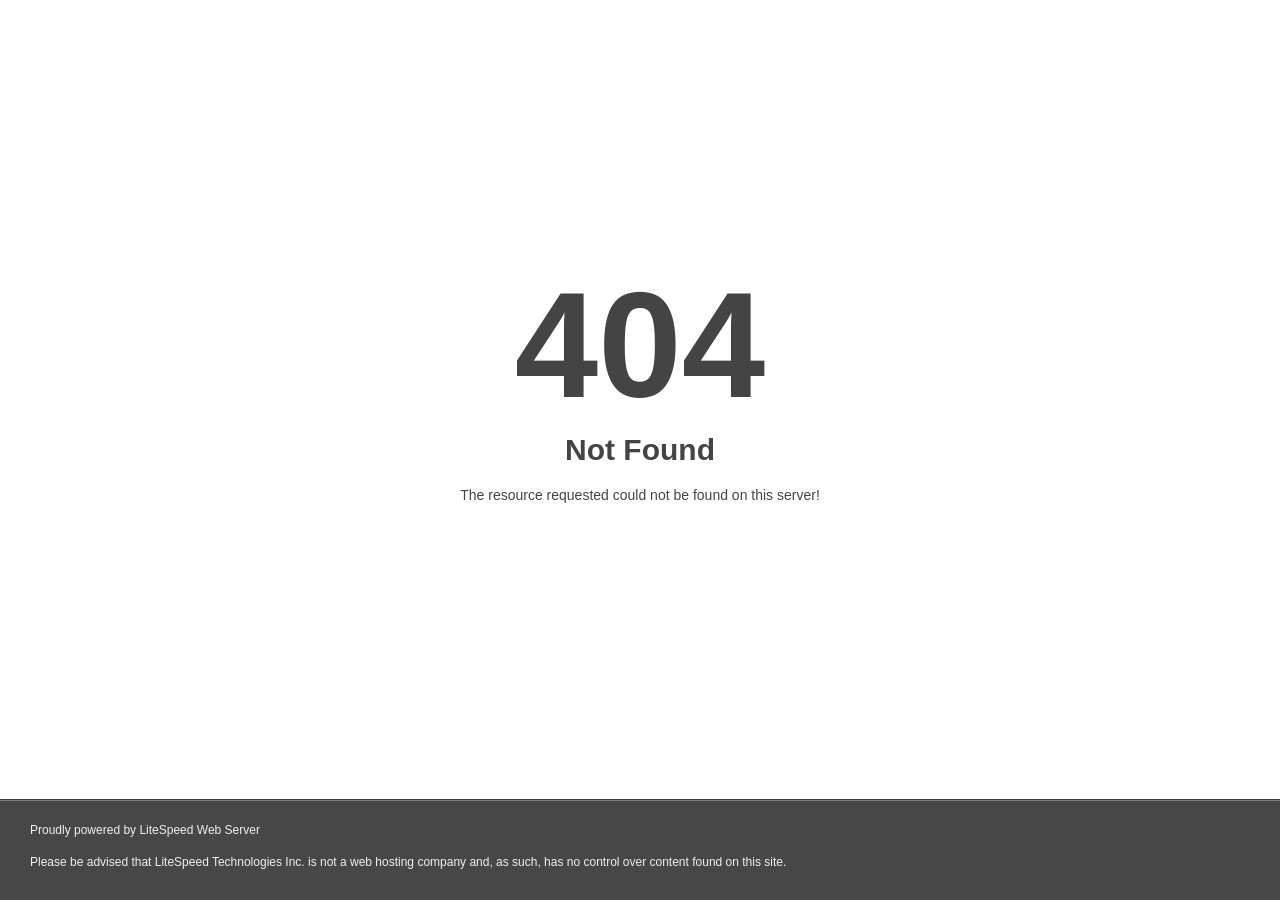
<file: assets/css/owl.video.play.html>
<!DOCTYPE html>
<html style="height:100%">
<head>
<meta name="viewport" content="width=device-width, initial-scale=1, shrink-to-fit=no" />
<title> 404 Not Found
</title><style>@media (prefers-color-scheme:dark){body{background-color:#000!important}}</style></head>
<body style="color: #444; margin:0;font: normal 14px/20px Arial, Helvetica, sans-serif; height:100%; background-color: #fff;">
<div style="height:auto; min-height:100%; ">     <div style="text-align: center; width:800px; margin-left: -400px; position:absolute; top: 30%; left:50%;">
        <h1 style="margin:0; font-size:150px; line-height:150px; font-weight:bold;">404</h1>
<h2 style="margin-top:20px;font-size: 30px;">Not Found
</h2>
<p>The resource requested could not be found on this server!</p>
</div></div><div style="color:#f0f0f0; font-size:12px;margin:auto;padding:0px 30px 0px 30px;position:relative;clear:both;height:100px;margin-top:-101px;background-color:#474747;border-top: 1px solid rgba(0,0,0,0.15);box-shadow: 0 1px 0 rgba(255, 255, 255, 0.3) inset;">
<br>Proudly powered by LiteSpeed Web Server<p>Please be advised that LiteSpeed Technologies Inc. is not a web hosting company and, as such, has no control over content found on this site.</p></div></body></html>
</file>
<file: assets/css/jarallax.css>
.jarallax {
    position: relative;
    z-index: 0;
}
.jarallax > .jarallax-img {
    position: absolute;
    object-fit: cover;
    /* support for plugin https://github.com/bfred-it/object-fit-images */
    font-family: 'object-fit: cover;';
    top: 0;
    left: 0;
    width: 100%;
    height: 100%;
    z-index: -1;
}
</file>
<file: assets/css/flaticon.css>
@font-face {
  font-family: 'icomoon';
  src: url('../fonts/icomoon78ed.eot?orkqwr');
  src: url('../fonts/icomoon78ed.eot?orkqwr#iefix') format('embedded-opentype'),
    url('../fonts/icomoon78ed.ttf?orkqwr') format('truetype'),
    url('../fonts/icomoon78ed.woff?orkqwr') format('woff'),
    url('../fonts/icomoon78ed.svg?orkqwr#icomoon') format('svg');
  font-weight: normal;
  font-style: normal;
  font-display: block;
}

[class^="icon-"],
[class*=" icon-"] {
  /* use !important to prevent issues with browser extensions that change fonts */
  font-family: 'icomoon' !important;
  speak: never;
  font-style: normal;
  font-weight: normal;
  font-variant: normal;
  text-transform: none;
  line-height: 1;

  /* Better Font Rendering =========== */
  -webkit-font-smoothing: antialiased;
  -moz-osx-font-smoothing: grayscale;
}












.icon-down-arrow:before {
  content: "\e900";
}

.icon-facebook:before {
  content: "\e901";
}

.icon-twitter:before {
  content: "\e902";
}

.icon-instagram-logo:before {
  content: "\e903";
}

.icon-youtube:before {
  content: "\e904";
}

.icon-profile:before {
  content: "\e905";
}

.icon-magnifying-glass:before {
  content: "\e906";
}

.icon-global:before {
  content: "\e907";
}

.icon-arrow-right:before {
  content: "\e908";
}

.icon-angle-down:before {
  content: "\e909";
}

.icon-right-arrow:before {
  content: "\e90a";
}

.icon-left-arrow:before {
  content: "\e90b";
}

.icon-check:before {
  content: "\e90c";
}

.icon-like:before {
  content: "\e90d";
}

.icon-save-money:before {
  content: "\e90e";
}

.icon-back:before {
  content: "\e90f";
}

.icon-mineral-water:before {
  content: "\e910";
}

.icon-mortarboard:before {
  content: "\e911";
}

.icon-doctor:before {
  content: "\e912";
}

.icon-calendar:before {
  content: "\e913";
}

.icon-group:before {
  content: "\e914";
}

.icon-stress:before {
  content: "\e915";
}

.icon-growth:before {
  content: "\e916";
}

.icon-shape:before {
  content: "\e917";
}

.icon-handshake:before {
  content: "\e918";
}

.icon-time:before {
  content: "\e919";
}

.icon-map:before {
  content: "\e91a";
}

.icon-play:before {
  content: "\e91b";
}

.icon-dribble:before {
  content: "\e91c";
}

.icon-youtube-1:before {
  content: "\e91d";
}

.icon-facebook-1:before {
  content: "\e91e";
}

.icon-twitter-sign:before {
  content: "\e91f";
}

.icon-star:before {
  content: "\e920";
}

.icon-mail:before {
  content: "\e921";
}

.icon-folder:before {
  content: "\e922";
}

.icon-account:before {
  content: "\e923";
}

.icon-google-play .path1:before {
  content: "\e924";
  color: rgb(255, 206, 0);
}

.icon-google-play .path2:before {
  content: "\e925";
  margin-left: -1em;
  color: rgb(0, 0, 0);
}

.icon-google-play .path3:before {
  content: "\e926";
  margin-left: -1em;
  color: rgb(0, 240, 118);
}

.icon-google-play .path4:before {
  content: "\e927";
  margin-left: -1em;
  color: rgb(246, 52, 72);
}

.icon-apple:before {
  content: "\e928";
}

.icon-shield:before {
  content: "\e929";
}

.icon-headphone:before {
  content: "\e92a";
}

.icon-right-up:before {
  content: "\e92b";
}

.icon-star-half-empty:before {
  content: "\e92c";
}

.icon-healthcare:before {
  content: "\e92d";
}

.icon-quotation:before {
  content: "\e92e";
}

.icon-sparkle:before {
  content: "\e92f";
}

.icon-happy-face .path1:before {
  content: "\e930";
  color: rgb(0, 0, 0);
}

.icon-happy-face .path2:before {
  content: "\e931";
  margin-left: -1em;
  color: rgb(30, 30, 30);
}

.icon-happy-face .path3:before {
  content: "\e932";
  margin-left: -1em;
  color: rgb(30, 30, 30);
}

.icon-happy-face .path4:before {
  content: "\e933";
  margin-left: -1em;
  color: rgb(30, 30, 30);
}

.icon-happy-face .path5:before {
  content: "\e934";
  margin-left: -1em;
  color: rgb(255, 102, 105);
}

.icon-plus:before {
  content: "\e935";
}

.icon-minus:before {
  content: "\e936";
}

.icon-team:before {
  content: "\e937";
}

.icon-bonus:before {
  content: "\e938";
}

.icon-send:before {
  content: "\e939";
}

.icon-humanitarian:before {
  content: "\e93a";
}

.icon-costumer:before {
  content: "\e93b";
}

.icon-trophy:before {
  content: "\e93c";
}

.icon-salad:before {
  content: "\e93d";
}

.icon-giftbox:before {
  content: "\e93e";
}

.icon-clipboard:before {
  content: "\e93f";
}

.icon-open-mail:before {
  content: "\e940";
}

.icon-user:before {
  content: "\e941";
}

.icon-direct-download:before {
  content: "\e942";
}

.icon-download-pdf:before {
  content: "\e943";
}

.icon-heart:before {
  content: "\e944";
}

.icon-eye:before {
  content: "\e945";
}

.icon-quote:before {
  content: "\e946";
}
</file>
<file: assets/css/nice-select.css>
.nice-select {
    position: relative;
    display: block;
    -webkit-tap-highlight-color: transparent;
    background-color: #f6f4f9;
    border-radius: 0px;
    border: 0px solid #e4e4e4;
    box-sizing: border-box;
    clear: both;
    cursor: pointer;
    float: none;
    font-family: inherit;
    color: #888888;
    font-size: 14px;
    font-weight: 300;
    height: 70px;
    line-height: 48px;
    outline: none;
    padding-left: 25px;
    padding-right: 25px;
    text-align: left !important;
    -webkit-transition: all 0.2s ease-in-out;
    transition: all 0.2s ease-in-out;
    -webkit-user-select: none;
    -moz-user-select: none;
    -ms-user-select: none;
    user-select: none;
    white-space: nowrap;
    width: auto;
}

.nice-select:hover {
    border-color: #6e7a7a;
}

.nice-select:active,
.nice-select.open,
.nice-select:focus {
    border-color: #6e7a7a;
}


.nice-select:after {
    position: absolute;
    right: 17px;
    top: 50%;
    margin-top: -4px;
    display: block;
    border-bottom: 1px solid var(--givewell-gray);
    border-right: 1px solid var(--givewell-gray);
    content: '';
    width: 8px;
    height: 8px;
    pointer-events: none;
    -webkit-transform-origin: 66% 66%;
    -ms-transform-origin: 66% 66%;
    transform-origin: 66% 66%;
    -webkit-transform: rotate(45deg);
    -ms-transform: rotate(45deg);
    transform: rotate(45deg);
    -webkit-transition: all 0.15s ease-in-out;
    transition: all 0.15s ease-in-out;
}

.nice-select.open:after {
    -webkit-transform: rotate(-135deg);
    -ms-transform: rotate(-135deg);
    transform: rotate(-135deg);
}

.nice-select.open .list {
    opacity: 1;
    pointer-events: auto;
    -webkit-transform: scale(1) translateY(0);
    -ms-transform: scale(1) translateY(0);
    transform: scale(1) translateY(0);
}

.nice-select.disabled {
    border-color: #ededed;
    color: #999;
    pointer-events: none;
}

.nice-select.disabled:after {
    border-color: #cccccc;
}

.nice-select.wide {
    width: 100%;
}

.nice-select.wide .list {
    left: 0 !important;
    right: 0 !important;
}


.nice-select.right {
    float: right;
}

.nice-select.right .list {
    left: auto;
    right: 0;
}

.nice-select.small {
    font-size: 12px;
    height: 36px;
    line-height: 34px;
}

.nice-select.small:after {
    height: 4px;
    width: 4px;
}

.nice-select.small .option {
    line-height: 34px;
    min-height: 34px;
}


.nice-select .list {
    background-color: var(--givewell-base);
    border-radius: 5px;
    box-sizing: border-box;
    margin-top: 0px;
    opacity: 0;
    overflow: hidden;
    padding: 0;
    pointer-events: none;
    position: absolute;
    top: 100%;
    left: 0;
    -webkit-transform-origin: 50% 0;
    -ms-transform-origin: 50% 0;
    transform-origin: 50% 0;
    -webkit-transform: scale(0.75) translateY(-21px);
    -ms-transform: scale(0.75) translateY(-21px);
    transform: scale(0.75) translateY(-21px);
    -webkit-transition: all 0.2s cubic-bezier(0.5, 0, 0, 1.25), opacity 0.15s ease-out;
    transition: all 0.2s cubic-bezier(0.5, 0, 0, 1.25), opacity 0.15s ease-out;
    z-index: 9;
}

.nice-select .list:hover .option:not(:hover) {
    background-color: transparent !important;
}

.nice-select .option {
    color: #ffffff;
    font-weight: 400;
    line-height: 40px;
    list-style: none;
    min-height: 40px;
    outline: none;
    padding-left: 18px;
    padding-right: 29px;
    text-align: left;
    cursor: pointer;
    -webkit-transition: all 0.2s;
    transition: all 0.2s;
}

.nice-select .option:hover,
.nice-select .option.focus,
.nice-select .option.selected.focus {
    color: #ffffff;
    background-color: var(--givewell-black);
}

.nice-select .option.selected {
    font-weight: 700;
}

.nice-select .option.disabled {
    background-color: transparent;
    color: #999;
    cursor: default;
}

.no-csspointerevents .nice-select .list {
    display: none;
}

.no-csspointerevents .nice-select.open .list {
    display: block;
}

.get-flight-two__inner .nice-select:after {
    border-bottom: 2px solid var(--givewell-gray);
    border-right: 2px solid var(--givewell-gray);
}
</file>
<file: assets/css/module-css/slider.css>
/*--------------------------------------------------------------
# Main Slider
--------------------------------------------------------------*/
.banner-one {
    position: relative;
    display: block;
    background-color: rgba(var(--givewell-base-rgb), .10);
    overflow: hidden;
    z-index: 10;
}

.banner-one__bg {
    position: absolute;
    top: 0;
    left: 0;
    right: 0;
    bottom: 0;
    background-repeat: no-repeat;
    background-position: center;
    background-size: cover;
    opacity: .15;
    z-index: -1;
}

.banner-one__shape-1 {
    position: absolute;
    top: -130px;
    bottom: -150px;
    right: 0;
    width: 600px;
    background-repeat: no-repeat;
    background-position: center;
    background-size: cover;
    mix-blend-mode: lighten;
    opacity: .15;
    z-index: -1;
    transform: rotate(45deg);
}

.banner-one__shape-2 {
    position: absolute;
    top: 0;
    left: 0;
    bottom: 0;
    width: 52%;
    background-repeat: no-repeat;
    background-position: center;
    background-size: cover;
    mix-blend-mode: luminosity;
    opacity: .03;
}

.banner-one__shape-3 {
    position: absolute;
    bottom: 280px;
    right: 520px;
    display: none;
}

.banner-one__shape-3 img {
    width: auto;
}

.banner-one__shape-4 {
    position: absolute;
    top: 20px;
    left: 20px;
}

.banner-one__shape-4 img {
    width: auto;
}

.banner-one__shape-5 {
    position: absolute;
    top: 30px;
    right: 50px;
}

.banner-one__shape-5 img {
    width: auto;
}

.banner-one__content {
    position: relative;
    display: block;
    padding: 160px 0 160px;
    z-index: 10;
}

.banner-one__sub-title-box {
    position: relative;
    display: flex;
    align-items: center;
    flex-wrap: wrap;
    gap: 15px;
}

.banner-one__sub-title {
    font-size: 24px;
    color: var(--givewell-black);
    font-weight: 700;
    text-transform: uppercase;
    line-height: 30px;
    font-family: var(--givewell-font);
}

.banner-one__title {
    position: relative;
    display: block;
    font-size: 60px;
    color: var(--givewell-black);
    font-weight: 900;
    line-height: 1.05em;
    letter-spacing: -0.03em;
    margin-top: 37px;
    margin-bottom: 29px;
    text-transform: uppercase;
}

.banner-one__title span {
    color: var(--givewell-base);
    font-size: 50px;
}

.banner-one__title-two {
    font-size: 32px;
    line-height: 1.2em;
    font-weight: 600;
}

.banner-one__title-two span {
    color: var(--givewell-base);
}

.banner-one__btn-and-video-box {
    position: relative;
    display: flex;
    align-items: center;
    flex-wrap: wrap;
    gap: 40px;
    margin-top: 55px;
}

.banner-one__btn-box {
    position: relative;
    display: block;
}

.banner-one__video-link {
    position: relative;
    display: block;
}

.banner-one__video-icon-box {
    position: relative;
    display: flex;
    align-items: center;
    justify-content: center;
    width: 70px;
    height: 70px;
    background: rgba(255, 102, 0, 0.1);
    border-radius: 50%;
}

.banner-one__video-icon-inner {
    position: relative;
    display: flex;
    align-items: center;
    justify-content: center;
    width: 56px;
    height: 56px;
    background: rgba(255, 102, 0, 0.2);
    border-radius: 50%;
}

.banner-one__video-icon {
    position: relative;
    display: -webkit-box;
    display: -ms-flexbox;
    display: flex;
    -webkit-box-align: center;
    -ms-flex-align: center;
    align-items: center;
    -webkit-box-pack: center;
    -ms-flex-pack: center;
    justify-content: center;
    width: 40px;
    height: 40px;
    line-height: 40px;
    text-align: center;
    font-size: 15px;
    color: var(--givewell-white);
    background-color: #ff6600;
    border-radius: 50%;
    margin: 0 auto 0;
    transition: all 0.5s ease;
    -moz-transition: all 0.5s ease;
    -webkit-transition: all 0.5s ease;
    -ms-transition: all 0.5s ease;
    -o-transition: all 0.5s ease;
}

.banner-one__video-icon:hover {
    background-color: var(--givewell-primary);
    color: var(--givewell-white);
}

.banner-one__video-link .ripple,
.banner-one__video-icon .ripple:before,
.banner-one__video-icon .ripple:after {
    position: absolute;
    top: 50%;
    left: 50%;
    width: 70px;
    height: 70px;
    border-radius: 50%;
    -webkit-transform: translate(-50%, -50%);
    transform: translate(-50%, -50%);
    -ms-box-shadow: 0 0 0 0 rgba(255, 102, 0, 0.6);
    -o-box-shadow: 0 0 0 0 rgba(255, 102, 0, 0.6);
    -webkit-box-shadow: 0 0 0 0 rgba(255, 102, 0, 0.6);
    box-shadow: 0 0 0 0 rgba(255, 102, 0, 0.6);
    -webkit-animation: ripple 3s infinite;
    animation: ripple 3s infinite;
}

.banner-one__video-icon .ripple:before {
    -webkit-animation-delay: 0.9s;
    animation-delay: 0.9s;
    content: "";
    position: absolute;
}

.banner-one__video-icon .ripple:after {
    -webkit-animation-delay: 0.6s;
    animation-delay: 0.6s;
    content: "";
    position: absolute;
}

.banner-one__img-box {
    position: absolute;
    bottom: -30px;
    right: 0;
}

.banner-one__img {
    position: relative;
    display: block;
}

.banner-one__img img {
    width: auto;
    filter: grayscale(0.5);
}

/*--------------------------------------------------------------
# Main Slider Two
--------------------------------------------------------------*/
.main-slider-two {
    position: relative;
    display: block;
    background-color: var(--givewell-extra);
    z-index: 10;
}

.main-slider-two__main-bg {
    position: absolute;
    top: 0;
    left: 0;
    right: 0;
    bottom: 0;
    background-repeat: no-repeat;
    background-position: bottom center;
    background-size: cover;
    mix-blend-mode: multiply;
    opacity: 0.20;
    z-index: -1;
}

.main-slider-two .item {
    position: relative;
    padding-top: 100px;
    padding-bottom: 100px;
    z-index: 10;
}

.main-slider-two .container {
    max-width: 1624px;
}

.main-slider-two__content {
    position: relative;
    display: block;
    background-color: var(--givewell-white);
    z-index: 10;
    padding-top: 176px;
    padding-bottom: 115px;
    padding-left: 100px;
    border-radius: 30px;
    overflow: hidden;
}

.main-slider-two__sub-title-box {
    position: absolute;
    top: 238px;
    left: 52px;
    opacity: 0;
    transition: transform 1200ms ease, opacity 1200ms ease;
    transform: translateY(-100px) rotate(90deg);
}

.active .main-slider-two__sub-title-box {
    opacity: 1;
    transform: translateY(0) rotate(90deg);
    transition-delay: 800ms;
}

.main-slider-two__sub-title {
    font-size: 30px;
    font-weight: 700;
    color: var(--givewell-base);
    line-height: 30px;
    text-transform: uppercase;
}

.main-slider-two__title {
    position: relative;
    display: block;
    font-size: 100px;
    color: var(--givewell-black);
    font-weight: 900;
    line-height: 110px;
    text-transform: uppercase;
    margin-bottom: 17px;
    margin-left: 50px;
    opacity: 0;
    transition: transform 1200ms ease, opacity 1200ms ease;
    transform: translateX(200px);
}

.main-slider-two__title .icon-box {
    position: relative;
    display: inline-flex;
    align-items: center;
    justify-content: center;
    height: 78px;
    width: 78px;
    background-color: var(--givewell-primary);
    border-radius: 50%;
    top: -8px;
}

.main-slider-two__title .icon-box img {
    width: auto !important;
}

.active .main-slider-two__title {
    opacity: 1;
    transform: translateX(0);
    transition-delay: 800ms;
}

.main-slider-two__text {
    position: relative;
    display: block;
    color: var(--givewell-gray);
    font-size: 18px;
    line-height: 30px;
    font-weight: 500;
    opacity: 0;
    transition: transform 1200ms ease, opacity 1200ms ease;
    transform: translateX(-200px);
}

.active .main-slider-two__text {
    opacity: 1;
    transform: translateX(0);
    transition-delay: 1200ms;
}

.main-slider-two__btn-box {
    position: relative;
    display: block;
    margin-top: 30px;
    opacity: 0;
    visibility: hidden;
    transform: perspective(400px) rotateY(0deg) translateY(80px);
    transform-origin: bottom;
    transition: transform 1200ms ease, opacity 1200ms ease;
}

.active .main-slider-two__btn-box {
    opacity: 1;
    visibility: visible;
    transform: perspective(400px) rotateY(0deg) translateY(0px);
    transition-delay: 1500ms;
}

.main-slider-two__img {
    position: absolute;
    top: 150px;
    right: 100px;
    opacity: 0;
    transform: translateX(300px);
    -webkit-transition: all 1000ms ease;
    -moz-transition: all 1000ms ease;
    -ms-transition: all 1000ms ease;
    -o-transition: all 1000ms ease;
    -webkit-mask: url("data:image/svg+xml,%3Csvg xmlns='http://www.w3.org/2000/svg' xmlns:xlink='http://www.w3.org/1999/xlink' width='570' height='494' viewBox='0 0 570 494'%3E%3Cimage xlink:href='[data-uri]' x='0' y='0' width='570' height='494'/%3E%3C/svg%3E");
    mask: url("data:image/svg+xml,%3Csvg xmlns='http://www.w3.org/2000/svg' xmlns:xlink='http://www.w3.org/1999/xlink' width='570' height='494' viewBox='0 0 570 494'%3E%3Cimage xlink:href='[data-uri]' x='0' y='0' width='570' height='494'/%3E%3C/svg%3E");
    -webkit-mask-repeat: no-repeat;
    mask-repeat: no-repeat;
    -webkit-mask-position: center center;
    mask-position: center center;
    -webkit-mask-size: cover;
    mask-size: cover;
    z-index: -1;
}

.main-slider-two__img img {
    width: auto !important;
}

.active .main-slider-two__img {
    opacity: 1;
    transform: translateX(0);
    transition-delay: 1800ms;
}

.main-slider-two__shape-1 {
    position: absolute;
    top: 10px;
    left: 250px;
    opacity: 0;
    transition: transform 1200ms ease, opacity 1200ms ease;
    transform: translateX(-200px);
    z-index: -1;
}

.main-slider-two__shape-1 img {
    width: auto !important
}

.active .main-slider-two__shape-1 {
    opacity: 0.04;
    transform: translateX(0);
    transition-delay: 2100ms;
}

.main-slider-two__rating-box {
    position: absolute;
    bottom: 60px;
    right: 570px;
    background-color: var(--givewell-white);
    border-radius: 8px;
    padding: 22px 35px 21px;
    opacity: 0;
    visibility: hidden;
    transform: perspective(400px) rotateY(0deg) translateY(80px);
    transform-origin: bottom;
    transition: transform 1200ms ease, opacity 1200ms ease;
    z-index: 1;
}

.active .main-slider-two__rating-box {
    opacity: 1;
    visibility: visible;
    transform: perspective(400px) rotateY(0deg) translateY(0px);
    transition-delay: 2500ms;
}

.main-slider-two__rating-title {
    font-size: 18px;
    color: var(--givewell-black);
    font-weight: 600;
}

.main-slider-two__rating {
    position: relative;
    display: flex;
    align-items: center;
    flex-wrap: wrap;
    gap: 5px;
    margin-top: 11px;
    margin-bottom: 12px;
}

.main-slider-two__rating input[type="radio"] {
    display: none;
}

.main-slider-two__rating label {
    position: relative;
    display: flex;
    align-items: center;
    justify-content: center;
    font-size: 20px;
    line-height: 20px;
    color: var(--givewell-white);
    transition: all 200ms linear;
    transition-delay: 0.1s;
    height: 35px;
    width: 35px;
    background-color: var(--givewell-base);
    border-radius: 3px;
}

.main-slider-two__rating input[type="radio"]:checked~label {
    color: var(--givewell-white);
}

.main-slider-two__rating label:hover,
.main-slider-two__rating label:hover~label {
    color: var(--givewell-white);
    background-color: var(--givewell-black);
}

.main-slider-two__rating-text {
    font-weight: 500;
}

.main-slider-two__rating-text span {
    color: var(--givewell-base);
}

.main-slider-two__shape-2 {
    position: absolute;
    bottom: -26px;
    left: 30px;
}

.main-slider-two__shape-2 img {
    width: auto !important;
}

.main-slider-two .owl-theme .owl-dots {
    display: flex;
    align-items: flex-start;
    justify-content: flex-start;
    flex-direction: column;
    max-width: 100%;
    width: 100%;
    position: absolute;
    top: 45%;
    left: 0;
    right: 0;
    padding: 0 50px;
    margin: 0 auto !important;
    transform: translateY(-50%);
    height: 0;
    line-height: 0;
}

.main-slider-two .owl-theme .owl-dots .owl-dot+.owl-dot {
    margin-top: 10px;
}

.main-slider-two .owl-theme .owl-dots .owl-dot span {
    position: relative;
    width: 24px;
    height: 24px;
    border-radius: 0;
    background-color: transparent;
    border: 2px solid rgba(var(--givewell-black-rgb), .20);
    margin: 0;
    -webkit-transition: all 300ms ease;
    transition: all 300ms ease;
}

.main-slider-two .owl-theme .owl-dots .owl-dot span:before {
    content: "";
    position: absolute;
    top: 7px;
    left: 7px;
    right: 7px;
    bottom: 7px;
    background-color: rgba(var(--givewell-base-rgb), .20);
    transform: scale(0);
    -webkit-transition: all 300ms ease;
    transition: all 300ms ease;
}

.main-slider-two .owl-theme .owl-dots .owl-dot:hover span:before,
.main-slider-two .owl-theme .owl-dots .owl-dot.active span:before {
    background-color: rgba(var(--givewell-base-rgb), 1);
    transform: scale(1);
}

.main-slider-two .owl-theme .owl-dots .owl-dot:hover span,
.main-slider-two .owl-theme .owl-dots .owl-dot.active span {
    border: 2px solid var(--givewell-base);
}


/*--------------------------------------------------------------
# Main Slider Three
--------------------------------------------------------------*/
.main-slider-three {
    position: relative;
    display: block;
    background-color: var(--givewell-white);
    z-index: 10;
}

.main-slider-three__main-bg {
    position: absolute;
    top: 0;
    left: 0;
    right: 0;
    bottom: 0;
    background-repeat: no-repeat;
    background-position: center;
    background-size: cover;
    mix-blend-mode: normal;
    z-index: -1;
}

.main-slider-three__main-bg::before {
    content: "";
    position: absolute;
    left: 0;
    top: 0;
    bottom: 0;
    right: 0;
    background: linear-gradient(90deg, rgba(255, 255, 255, .50) 0%, #ffffff 100%);
    transform: matrix(-1, 0, 0, 1, 0, 0);
}

.main-slider-three .item {
    position: relative;
    padding-top: 131px;
    padding-bottom: 300px;
    overflow: hidden;
    z-index: 10;
}

.main-slider-three__img-box {
    position: absolute;
    top: 105px;
    right: 230px;
    opacity: 0;
    -webkit-transform: perspective(400px) rotateY(0deg) translateX(400px);
    -ms-transform: perspective(400px) rotateY(0deg) translateX(400px);
    transform: perspective(400px) rotateY(0deg) translateX(400px);
    -webkit-transform-origin: top;
    -ms-transform-origin: top;
    transform-origin: top;
    visibility: hidden;
    -webkit-transition: all 1500ms ease;
    -moz-transition: all 1500ms ease;
    -ms-transition: all 1500ms ease;
    -o-transition: all 1500ms ease;
    transition: all 1500ms ease;
    z-index: -1;
}

.active .main-slider-three__img-box {
    visibility: visible;
    opacity: 1;
    -webkit-transform: perspective(400px) rotateY(0deg) translateX(0px);
    -ms-transform: perspective(400px) rotateY(0deg) translateX(0px);
    transform: perspective(400px) rotateY(0deg) translateX(0px);
    -webkit-transition-delay: 1300ms;
    -moz-transition-delay: 1300ms;
    -ms-transition-delay: 1300ms;
    -o-transition-delay: 1300ms;
    transition-delay: 1300ms;
}

.main-slider-three__img {
    position: relative;
    display: block;
    -webkit-mask: url("data:image/svg+xml,%3Csvg xmlns='http://www.w3.org/2000/svg' xmlns:xlink='http://www.w3.org/1999/xlink' width='591' height='542' viewBox='0 0 591 542'%3E%3Cimage xlink:href='[data-uri]' x='0' y='0' width='591' height='542'/%3E%3C/svg%3E");
    mask: url("data:image/svg+xml,%3Csvg xmlns='http://www.w3.org/2000/svg' xmlns:xlink='http://www.w3.org/1999/xlink' width='591' height='542' viewBox='0 0 591 542'%3E%3Cimage xlink:href='[data-uri]' x='0' y='0' width='591' height='542'/%3E%3C/svg%3E");
    -webkit-mask-repeat: no-repeat;
    mask-repeat: no-repeat;
    -webkit-mask-position: center center;
    mask-position: center center;
    -webkit-mask-size: cover;
    mask-size: cover;
}

.main-slider-three__img img {
    width: auto !important;
}

.main-slider-three__shape-2 {
    position: absolute;
    top: -55px;
    left: -65px;
}

.main-slider-three__shape-2 img {
    width: auto !important;
}

.main-slider-three__shape-1 {
    position: absolute;
    top: 220px;
    right: 1015px;
    opacity: 0;
    -webkit-transform: perspective(400px) rotateY(0deg) translateY(100px);
    -ms-transform: perspective(400px) rotateY(0deg) translateY(100px);
    transform: perspective(400px) rotateY(0deg) translateY(100px);
    -webkit-transform-origin: top;
    -ms-transform-origin: top;
    transform-origin: top;
    visibility: hidden;
    -webkit-transition: all 1500ms ease;
    -moz-transition: all 1500ms ease;
    -ms-transition: all 1500ms ease;
    -o-transition: all 1500ms ease;
    transition: all 1500ms ease;
    z-index: -1;
}

.active .main-slider-three__shape-1 {
    visibility: visible;
    opacity: 1;
    -webkit-transform: perspective(400px) rotateY(0deg) translateY(0px);
    -ms-transform: perspective(400px) rotateY(0deg) translateY(0px);
    transform: perspective(400px) rotateY(0deg) translateY(0px);
    -webkit-transition-delay: 1500ms;
    -moz-transition-delay: 1500ms;
    -ms-transition-delay: 1500ms;
    -o-transition-delay: 1500ms;
    transition-delay: 1500ms;
}

.main-slider-three__shape-1 img {
    width: auto !important;
}

.main-slider-three__content {
    position: relative;
    display: block;
    z-index: 10;
}

.main-slider-three__sub-title-box {
    position: relative;
    display: flex;
    align-items: center;
    flex-wrap: wrap;
    gap: 15px;
    opacity: 0;
    -webkit-transform: perspective(400px) rotateX(0deg) translateX(-120px);
    -ms-transform: perspective(400px) rotateX(0deg) translateX(-120px);
    transform: perspective(400px) rotateX(0deg) translateX(-120px);
    -webkit-transform-origin: top;
    -ms-transform-origin: top;
    transform-origin: top;
    -webkit-transition: all 1000ms ease;
    -moz-transition: all 1000ms ease;
    -ms-transition: all 1000ms ease;
    -o-transition: all 1000ms ease;
    transition: all 1000ms ease;
}

.active .main-slider-three__sub-title-box {
    opacity: 1;
    -webkit-transform: perspective(400px) rotateX(0deg) translateX(0px);
    -ms-transform: perspective(400px) rotateX(0deg) translateX(0px);
    transform: perspective(400px) rotatex(0deg) translateX(0px);
    -webkit-transition-delay: 1000ms;
    -moz-transition-delay: 1000ms;
    -ms-transition-delay: 1000ms;
    -o-transition-delay: 1000ms;
    transition-delay: 1000ms;
}

.main-slider-three__sub-title {
    font-size: 30px;
    color: #286769;
    font-weight: 700;
    line-height: 30px;
    font-family: var(--givewell-font-two);
}

.main-slider-three__title {
    position: relative;
    display: block;
    font-size: 90px;
    color: var(--givewell-black);
    font-weight: 900;
    line-height: 108px;
    letter-spacing: -0.02em;
    margin-top: 16px;
    margin-bottom: 44px;
    opacity: 0;
    -webkit-transform: perspective(400px) rotateY(0deg) translateY(-120px);
    -ms-transform: perspective(400px) rotateY(0deg) translateY(-120px);
    transform: perspective(400px) rotateY(0deg) translateY(-120px);
    -webkit-transform-origin: top;
    -ms-transform-origin: top;
    transform-origin: top;
    -webkit-transition: all 1000ms ease;
    -moz-transition: all 1000ms ease;
    -ms-transition: all 1000ms ease;
    -o-transition: all 1000ms ease;
    transition: all 1000ms ease;
}

.main-slider-three__title span {
    color: var(--givewell-primary);
    font-weight: 600;
    letter-spacing: 0;
    font-family: var(--givewell-font-two);
    position: relative;
    display: inline-block;
}

.main-slider-three__title span:before {
    content: "";
    position: absolute;
    bottom: 10px;
    left: 0;
    right: 0;
    height: 4px;
    background-color: var(--givewell-primary);
}

.active .main-slider-three__title {
    opacity: 1;
    -webkit-transform: perspective(400px) rotateY(0deg) translateY(0px);
    -ms-transform: perspective(400px) rotateY(0deg) translateY(0px);
    transform: perspective(400px) rotateY(0deg) translateY(0px);
    -webkit-transition-delay: 1000ms;
    -moz-transition-delay: 1000ms;
    -ms-transition-delay: 1000ms;
    -o-transition-delay: 1000ms;
    transition-delay: 1000ms;
}

.main-slider-three__btn-box {
    position: relative;
    display: block;
    opacity: 0;
    visibility: hidden;
    -webkit-transform: perspective(400px) rotateY(0deg) translateY(100px);
    -ms-transform: perspective(400px) rotateY(0deg) translateY(100px);
    transform: perspective(400px) rotateY(0deg) translateY(100px);
    -webkit-transform-origin: bottom;
    -ms-transform-origin: bottom;
    transform-origin: bottom;
    -webkit-transition: all 1000ms ease;
    -moz-transition: all 1000ms ease;
    -ms-transition: all 1000ms ease;
    -o-transition: all 1000ms ease;
    transition: all 1000ms ease;
}

.active .main-slider-three__btn-box {
    visibility: visible;
    opacity: 1;
    -webkit-transform: perspective(400px) rotateY(0deg) translateY(0px);
    -ms-transform: perspective(400px) rotateY(0deg) translateY(0px);
    transform: perspective(400px) rotateY(0deg) translateY(0px);
    -webkit-transition-delay: 1000ms;
    -moz-transition-delay: 1000ms;
    -ms-transition-delay: 1000ms;
    -o-transition-delay: 1000ms;
    transition-delay: 1000ms;
}

.main-slider-three .owl-theme .owl-dots {
    display: flex;
    align-items: flex-end;
    justify-content: center;
    flex-direction: column;
    max-width: 100%;
    width: 100%;
    position: absolute;
    top: 45%;
    left: 0;
    right: 0;
    padding: 0 60px;
    margin: 0 auto !important;
    height: 0;
    line-height: 0;
    transform: translateY(-50%);
}

.main-slider-three .owl-theme .owl-dots .owl-dot+.owl-dot {
    margin-top: 10px;
}

.main-slider-three .owl-theme .owl-dots .owl-dot span {
    position: relative;
    width: 24px;
    height: 24px;
    border-radius: 0;
    background-color: transparent;
    border: 2px solid rgba(var(--givewell-black-rgb), .50);
    margin: 0;
    -webkit-transition: all 300ms ease;
    transition: all 300ms ease;
}

.main-slider-three .owl-theme .owl-dots .owl-dot span:before {
    content: "";
    position: absolute;
    top: 7px;
    left: 7px;
    right: 7px;
    bottom: 7px;
    background-color: rgba(var(--givewell-primary-rgb), 1);
    transform: scale(0);
    -webkit-transition: all 300ms ease;
    transition: all 300ms ease;
}

.main-slider-three .owl-theme .owl-dots .owl-dot:hover span:before,
.main-slider-three .owl-theme .owl-dots .owl-dot.active span:before {
    background-color: rgba(var(--givewell-primary-rgb), 1);
    transform: scale(1);
}

.main-slider-three .owl-theme .owl-dots .owl-dot:hover span,
.main-slider-three .owl-theme .owl-dots .owl-dot.active span {
    border: 2px solid var(--givewell-primary);
}












/*--------------------------------------------------------------
  # End
  --------------------------------------------------------------*/
</file>
<file: assets/css/module-css/footer.css>
/*==============================================
    Site Footer
===============================================*/
.site-footer {
    position: relative;
    display: block;
    background-color: var(--givewell-black);
    padding: 45px 0 0;
    margin-top: -35px;
    overflow: hidden;
    z-index: 1;
}

.site-footer__shape-bg {
    position: absolute;
    bottom: 0;
    left: 0;
    right: 0;
    height: 100%;
    background-repeat: no-repeat;
    background-size: cover;
    background-position: bottom center;
    mix-blend-mode: luminosity;
    opacity: 0.07;
    animation: topBottom 3s ease-in-out infinite;
    z-index: -1;
}

.site-footer__shape-1 {
    position: absolute;
    top: -230px;
    left: 0;
    opacity: 0.05;
    z-index: -1;
    display: none;
}

.site-footer__shape-1 img {
    width: auto;
}

.site-footer__top {
    position: relative;
    display: block;
}

.site-footer__top-inner {
    position: relative;
    display: block;
    padding: 83px 65px 82px;
    background-color: #111111;
}

.footer-widget__about {
    position: relative;
    display: block;
    margin-top: 9px;
}

.footer-widget__about-logo {
    position: relative;
    display: inline-block;
}

.footer-widget__about-text {
    margin: 0;
    color: #949494;
    padding-top: 23px;
    padding-bottom: 15px;
}

.footer-widget__about-number {
    font-weight: 500;
    margin-bottom: 5px;
}

.footer-widget__about-number a {
    color: var(--givewell-white);
}

.footer-widget__about-number a:hover {
    color: var(--givewell-base);
}

.footer-widget__about-time {
    color: #949494;
}

.footer-widget__about-email-box {
    position: relative;
    display: block;
    margin-top: 21px;
}

.footer-widget__about-email-title {
    font-size: 20px;
    color: var(--givewell-white);
    font-weight: 500;
    line-height: 30px;
}

.footer-widget__about-email {
    font-weight: 500;
}

.footer-widget__about-email a {
    color: var(--givewell-white);
}

.footer-widget__about-email a:hover {
    color: var(--givewell-base);
}

.footer-widget__title {
    position: relative;
    display: inline-block;
    font-size: 24px;
    color: var(--givewell-white);
    font-weight: 700;
    line-height: 34px;
    margin-bottom: 25px;
    text-transform: capitalize;
}

.footer-widget__links {
    position: relative;
    display: block;
    margin-left: 57px;
}

.footer-widget__links:before {
    content: "";
    position: absolute;
    top: 7px;
    bottom: 0;
    left: -65px;
    width: 1px;
    background-color: rgba(var(--givewell-white-rgb), .15);
}

.footer-widget__links-list {
    position: relative;
    display: block;
}

.footer-widget__links-list li+li {
    margin-top: 10px;
}

.footer-widget__links-list li a {
    color: #949494;
    font-weight: 500;
    position: relative;
    display: inline-block;
    text-transform: capitalize;
    -webkit-transition: all 500ms ease;
    transition: all 500ms ease;
}

.footer-widget__links-list li a:hover {
    color: var(--givewell-base);
}

.footer-widget__links-list li a:before {
    content: "";
    position: absolute;
    bottom: 2px;
    left: 0;
    right: 0;
    height: 2px;
    background-color: var(--givewell-base);
    transition: transform 500ms ease;
    transform: scale(0, 1);
    transform-origin: left center;
}

.footer-widget__links-list li a:hover:before {
    transform: scale(1, 1);
    transform-origin: right center;
}

.footer-widget__donars {
    position: relative;
    display: block;
    margin-left: 42px;
}

.footer-widget__donars:before {
    content: "";
    position: absolute;
    top: 7px;
    bottom: 0;
    left: -65px;
    width: 1px;
    background-color: rgba(var(--givewell-white-rgb), .15);
}

.footer-widget__payment {
    position: relative;
    display: block;
    margin-left: 62px;
}

.footer-widget__payment:before {
    content: "";
    position: absolute;
    top: 7px;
    bottom: 0;
    left: -95px;
    width: 1px;
    background-color: rgba(var(--givewell-white-rgb), .15);
}

.footer-widget__payment-option {
    position: relative;
    display: block;
}

.footer-widget__payment-option-text {
    color: #949494;
    margin-bottom: 12px;
}

.footer-widget__payment-option-list {
    position: relative;
    display: flex;
    align-items: center;
    flex-wrap: wrap;
    gap: 10px;
}

.footer-widget__payment-option-img {
    position: relative;
    display: block;
}

.footer-widget__payment-option-img img {
    width: auto;
}

.footer-widget__social-box {
    position: relative;
    display: block;
    margin-top: 35px;
}

.footer-widget__social-title {
    font-size: 24px;
    color: var(--givewell-white);
    font-weight: 600;
    margin-bottom: 18px;
}

.footer-widget__social {
    position: relative;
    display: flex;
    align-items: center;
    flex-wrap: wrap;
    gap: 10px;
}

.footer-widget__social a {
    position: relative;
    display: flex;
    align-items: center;
    justify-content: center;
    height: 40px;
    width: 40px;
    background-color: #383838;
    font-size: 18px;
    color: var(--givewell-white);
    border-radius: 5px;
    overflow: hidden;
    z-index: 1;
}

.footer-widget__social a::before {
    content: "";
    position: absolute;
    top: 0;
    left: 0;
    bottom: 0;
    right: 0;
    background: var(--givewell-base);
    transform: scale(0.5);
    border-radius: 5px;
    opacity: 0;
    -webkit-transition: all 0.4s linear;
    -o-transition: all 0.4s linear;
    transition: all 0.4s linear;
    z-index: -1;
}

.footer-widget__social a:hover::before {
    transform: scale(1.0);
    opacity: 1;
}

.site-footer__bottom {
    position: relative;
    display: block;
}

.site-footer__bottom-inner {
    position: relative;
    display: flex;
    align-items: center;
    justify-content: space-between;
    padding: 37px 0 37px;
}

.site-footer__copyright {
    position: relative;
    display: block;
}

.site-footer__copyright-text {
    color: #a0a3b1;
}

.site-footer__copyright-text a {
    color: var(--givewell-base);
}

.site-footer__copyright-text a:hover {
    color: var(--givewell-white);
}

.site-footer__bottom-menu-box {
    position: relative;
    display: block;
}

.site-footer__bottom-menu {
    position: relative;
    display: flex;
    align-items: center;
    flex-wrap: wrap;
}

.site-footer__bottom-menu li {
    position: relative;
    display: block;
}

.site-footer__bottom-menu li+li {
    margin-left: 25px;
}

.site-footer__bottom-menu li a {
    position: relative;
    display: inline-block;
    color: #a0a3b1;
    -webkit-transition: all 500ms ease;
    transition: all 500ms ease;
}

.site-footer__bottom-menu li a:hover {
    color: var(--givewell-base);
}

/*==============================================
    Site Footer Two
===============================================*/
.site-footer-two {
    position: relative;
    display: block;
    background-color: var(--givewell-black);
    z-index: 1;
}

.site-footer-two__shape-bg {
    position: absolute;
    top: 0;
    left: 0;
    right: 0;
    bottom: 0;
    background-repeat: no-repeat;
    background-position: center;
    background-size: cover;
    z-index: -1;
}

.site-footer-two__shape-bg-two {
    position: absolute;
    bottom: 0;
    left: 0;
    right: 0;
    height: 389px;
    background-repeat: no-repeat;
    background-position: bottom center;
    background-size: cover;
    opacity: 0.01;
    z-index: -1;
}

.site-footer-two__top {
    position: relative;
    display: block;
}

.site-footer-two__top-inner {
    position: relative;
    display: block;
    padding: 120px 0 120px;
}

.site-footer-two__top-left {
    position: relative;
    display: block;
}

.site-footer-two__form {
    position: relative;
    display: block;
    margin-bottom: 62px;
}

.site-footer-two__form-input {
    position: relative;
    display: block;
    max-width: 580px;
    width: 100%;
}

.site-footer-two__form-input input[type="email"] {
    font-size: 16px;
    color: var(--givewell-gray);
    font-weight: 400;
    height: 60px;
    width: 100%;
    background: var(--givewell-white);
    border: none;
    border-radius: 30px;
    outline: none;
    padding-left: 60px;
    padding-right: 30px;
}

.site-footer-two__form-icon {
    position: absolute;
    top: 51%;
    left: 30px;
    transform: translateY(-50%);
}

.site-footer-two__form-icon span {
    font-size: 18px;
    color: var(--givewell-black);
    display: flex;
    align-items: center;
}

.site-footer-two__btn {
    position: absolute;
    top: 0;
    bottom: 0;
    right: 0px;
    border: none;
    font-size: 29px;
    color: var(--givewell-white);
    background-color: var(--givewell-base);
    border-radius: 50%;
    height: 60px;
    width: 60px;
    line-height: 60px;
    transition: 0.5s ease-in-out;
    overflow: hidden;
    z-index: 1;
}

.site-footer-two__btn span {
    position: relative;
    display: flex;
    align-items: center;
    justify-content: center;
    top: 2px;
}

.site-footer-two__btn:hover {
    background-color: var(--givewell-black);
    color: var(--givewell-white);
}

.site-footer-two__content {
    position: relative;
    display: block;
}

.footer-widget-two__title {
    position: relative;
    display: inline-block;
    font-size: 24px;
    color: var(--givewell-white);
    font-weight: 700;
    line-height: 34px;
    margin-bottom: 25px;
    text-transform: capitalize;
}

.footer-widget-two__links {
    position: relative;
    display: block;
}

.footer-widget-two__links-box {
    position: relative;
    display: flex;
    flex-wrap: wrap;
}

.footer-widget-two__links-list-two {
    margin-left: 70px;
}

.footer-widget-two__links-list {
    position: relative;
    display: block;
}

.footer-widget-two__links-list li+li {
    margin-top: 10px;
}

.footer-widget-two__links-list li a {
    color: #949494;
    font-weight: 500;
    position: relative;
    display: inline-block;
    text-transform: capitalize;
    -webkit-transition: all 500ms ease;
    transition: all 500ms ease;
}

.footer-widget-two__links-list li a:hover {
    color: var(--givewell-base);
}

.footer-widget-two__links-list li a:before {
    content: "";
    position: absolute;
    bottom: 2px;
    left: 0;
    right: 0;
    height: 2px;
    background-color: var(--givewell-base);
    transition: transform 500ms ease;
    transform: scale(0, 1);
    transform-origin: left center;
}

.footer-widget-two__links-list li a:hover:before {
    transform: scale(1, 1);
    transform-origin: right center;
}

.footer-widget-two__donars {
    position: relative;
    display: block;
}

.site-footer-two__top-right {
    position: relative;
    display: block;
    margin-left: 200px;
}

.site-footer-two__top-right:before {
    content: "";
    position: absolute;
    top: 50px;
    bottom: 50px;
    left: -120px;
    width: 1px;
    background-color: rgba(var(--givewell-white-rgb), .15);
}

.site-footer-two__logo {
    position: relative;
    display: block;
    margin-bottom: 54px;
}

.site-footer-two__contact {
    position: relative;
    display: flex;
    align-items: center;
    gap: 45px;
    flex-wrap: wrap;
}

.site-footer-two__contact li {
    position: relative;
    display: block;
}

.site-footer-two__contact li p {
    color: #949494;
    margin-bottom: 7px;
}

.site-footer-two__contact li h5 {
    font-size: 20px;
    font-weight: 600;
    line-height: 25px;
}

.site-footer-two__contact li h5 a {
    color: var(--givewell-white);
}

.site-footer-two__contact li h5 a:hover {
    color: var(--givewell-base);
}

.site-footer-two__app-user {
    position: relative;
    display: flex;
    align-items: center;
    flex-wrap: wrap;
    gap: 35px;
    margin-top: 44px;
}

.site-footer-two__app-user-text {
    font-size: 18px;
    font-weight: 500;
    color: var(--givewell-white);
}

.site-footer-two__app-user-btn-box {
    position: relative;
    display: flex;
    align-items: center;
    gap: 10px;
}

.site-footer-two__app-user-btn-1 {
    position: relative;
    display: flex;
    align-items: center;
    gap: 10px;
    font-size: 16px;
    color: var(--givewell-black);
    font-weight: 500;
    background-color: var(--givewell-white);
    padding: 14px 20px 14px;
    border-radius: 4px;
}

.site-footer-two__app-user-btn-1 img {
    width: auto;
}

.site-footer-two__app-user-btn-1:hover {
    background-color: var(--givewell-base);
    color: var(--givewell-white);
}

.site-footer-two__app-user-btn-2 {
    position: relative;
    display: flex;
    align-items: center;
    justify-content: center;
    height: 54px;
    width: 54px;
    background-color: #383838;
    border-radius: 4px;
    color: var(--givewell-white);
    font-size: 20px;
}

.site-footer-two__app-user-btn-2:hover {
    background-color: var(--givewell-base);
    color: var(--givewell-white);
}

.footer-widget-two__social-box {
    position: relative;
    display: block;
    margin-top: 35px;
}

.footer-widget-two__social-title {
    font-size: 24px;
    color: var(--givewell-white);
    font-weight: 600;
    margin-bottom: 18px;
}

.footer-widget-two__social {
    position: relative;
    display: flex;
    align-items: center;
    flex-wrap: wrap;
    gap: 10px;
}

.footer-widget-two__social a {
    position: relative;
    display: flex;
    align-items: center;
    justify-content: center;
    height: 40px;
    width: 40px;
    background-color: #383838;
    font-size: 18px;
    color: var(--givewell-white);
    border-radius: 5px;
    overflow: hidden;
    z-index: 1;
}

.footer-widget-two__social a::before {
    content: "";
    position: absolute;
    top: 0;
    left: 0;
    bottom: 0;
    right: 0;
    background: var(--givewell-base);
    transform: scale(0.5);
    border-radius: 5px;
    opacity: 0;
    -webkit-transition: all 0.4s linear;
    -o-transition: all 0.4s linear;
    transition: all 0.4s linear;
    z-index: -1;
}

.footer-widget-two__social a:hover::before {
    transform: scale(1.0);
    opacity: 1;
}

.site-footer-two__bottom {
    position: relative;
    display: block;
    background-color: rgba(var(--givewell-white-rgb), .06);
}

.site-footer-two__bottom-inner {
    position: relative;
    display: flex;
    align-items: center;
    justify-content: space-between;
    padding: 22px 0 22px;
}

.site-footer-two__copyright {
    position: relative;
    display: block;
}

.site-footer-two__copyright-text {
    color: var(--givewell-white);
}

.site-footer-two__copyright-text a {
    color: var(--givewell-base);
}

.site-footer-two__copyright-text a:hover {
    color: var(--givewell-white);
}

.site-footer-two__bottom-menu-box {
    position: relative;
    display: block;
}

.site-footer-two__bottom-menu {
    position: relative;
    display: flex;
    align-items: center;
    flex-wrap: wrap;
}

.site-footer-two__bottom-menu li {
    position: relative;
    display: block;
}

.site-footer-two__bottom-menu li+li {
    margin-left: 25px;
}

.site-footer-two__bottom-menu li a {
    position: relative;
    display: inline-block;
    color: var(--givewell-white);
    -webkit-transition: all 500ms ease;
    transition: all 500ms ease;
}

.site-footer-two__bottom-menu li a:hover {
    color: var(--givewell-base);
}

/*--------------------------------------------------------------
# Site Footer Three
--------------------------------------------------------------*/
.site-footer-three {
    position: relative;
    display: block;
    background-color: #122627;
    overflow: hidden;
    z-index: 1;
}

.site-footer-three__shape-1 {
    position: absolute;
    top: 80px;
    left: 0;
    opacity: 0.08;
    z-index: -1;
}

.site-footer-three__shape-1 img {
    width: auto;
}

.site-footer-three__shape-2 {
    position: absolute;
    bottom: 0px;
    left: 0;
    right: 0;
    opacity: 0.02;
    text-align: center;
    z-index: -1;
}

.site-footer-three__shape-2 img {
    width: auto;
}

.site-footer-three__top {
    position: relative;
    display: block;
    padding: 112px 0 80px;
}

.site-footer-three__top-inner {
    position: relative;
    display: block;
}

.footer-widget-three__about {
    position: relative;
    display: block;
    margin-top: 8px;
}

.footer-widget-three__about-logo {
    position: relative;
    display: block;
}

.footer-widget-three__about-text {
    font-size: 24px;
    color: var(--givewell-white);
    font-weight: 700;
    line-height: 34px;
    margin-top: 27px;
    margin-bottom: 10px;
}

.footer-widget-three__about-text-2 {
    color: #b3c5ce;
    font-weight: 500;
}

.footer-widget-three__btn {
    position: relative;
    display: block;
    margin-top: 26px;
}

.footer-widget-three__btn a {
    position: relative;
    display: flex;
    align-items: center;
    gap: 10px;
    font-size: 16px;
    color: var(--givewell-white);
    font-weight: 600;
}

.footer-widget-three__btn a span {
    font-size: 20px;
}

.footer-widget-three__btn a:hover {
    color: var(--givewell-base);
}

.footer-widget-three__title {
    position: relative;
    display: inline-block;
    font-size: 24px;
    color: var(--givewell-white);
    font-weight: 700;
    line-height: 34px;
    margin-bottom: 25px;
    text-transform: capitalize;
}

.footer-widget-three__links {
    position: relative;
    display: block;
}

.footer-widget-three__links-box {
    position: relative;
    display: flex;
    flex-wrap: wrap;
}

.footer-widget-three__links-list-two {
    margin-left: 70px;
}

.footer-widget-three__links-list {
    position: relative;
    display: block;
}

.footer-widget-three__links-list li+li {
    margin-top: 10px;
}

.footer-widget-three__links-list li a {
    color: #b3c5ce;
    font-weight: 500;
    position: relative;
    display: inline-block;
    text-transform: capitalize;
    -webkit-transition: all 500ms ease;
    transition: all 500ms ease;
}

.footer-widget-three__links-list li a:hover {
    color: var(--givewell-primary);
}

.footer-widget-three__links-list li a:before {
    content: "";
    position: absolute;
    bottom: 2px;
    left: 0;
    right: 0;
    height: 2px;
    background-color: var(--givewell-primary);
    transition: transform 500ms ease;
    transform: scale(0, 1);
    transform-origin: left center;
}

.footer-widget-three__links-list li a:hover:before {
    transform: scale(1, 1);
    transform-origin: right center;
}

.footer-widget-three__gallery {
    position: relative;
    display: block;
    margin-left: 28px;
}

.footer-widget-three__gallery-list {
    position: relative;
    display: flex;
    align-items: center;
    flex-wrap: wrap;
    margin-right: -6px;
    margin-left: -6px;
}

.footer-widget-three__gallery-list li {
    position: relative;
    flex: 0 0 25%;
    max-width: 25%;
    width: 100%;
    padding-left: 6px;
    padding-right: 6px;
    margin-bottom: 12px;
}

.footer-widget-three__gallery-img {
    position: relative;
    display: block;
    overflow: hidden;
    border-radius: 4px;
    z-index: 1;
}

.footer-widget-three__gallery-img:before {
    position: absolute;
    top: 0;
    bottom: 0;
    left: 0;
    right: 0;
    content: "";
    background-color: rgba(var(--givewell-primary-rgb), .85);
    transition: all 700ms ease;
    transform: translateY(-100%);
    z-index: 1;
}

.footer-widget-three__gallery-list li:hover .footer-widget-three__gallery-img:before {
    transform: translateY(0%);
}

.footer-widget-three__gallery-img img {
    width: 100%;
    border-radius: 4px;
    transition-delay: .1s;
    transition-timing-function: ease-in-out;
    transition-duration: .7s;
    transition-property: all;
}

.footer-widget-three__gallery-list li:hover .footer-widget-three__gallery-img img {
    transform: scale(1.1) rotate(2deg);
}

.footer-widget-three__gallery-img a {
    position: absolute;
    top: 0;
    left: 0;
    right: 0;
    bottom: 0;
    display: flex;
    align-items: center;
    justify-content: center;
    font-size: 17px;
    color: var(--givewell-white);
    transform: translateY(100px);
    opacity: 0;
    transition: all 700ms ease;
    z-index: 2;
}

.footer-widget-three__gallery-list li:hover .footer-widget-three__gallery-img a {
    transform: translateY(0px);
    opacity: 1;
    transition-delay: 0.3s;
}

.footer-widget-three__gallery-list li .footer-widget-three__gallery-img a:hover {
    color: var(--givewell-white);
}

.site-footer-three__form-and-social-box {
    position: relative;
    display: block;
    padding-bottom: 60px;
}

.site-footer-three__form-box {
    position: relative;
    display: block;
    max-width: 570px;
    width: 100%;
}

.site-footer-three__form {
    position: relative;
    display: flex;
    align-items: center;
    flex-wrap: wrap;
}

.site-footer-three__form-input {
    position: relative;
    display: block;
    max-width: 100%;
    width: 100%;
}

.site-footer-three__form-input input[type="email"] {
    font-size: 16px;
    color: var(--givewell-gray);
    font-weight: 500;
    height: 55px;
    width: 100%;
    background: var(--givewell-white);
    border: none;
    border-radius: 30px;
    outline: none;
    padding-left: 60px;
    padding-right: 190px;
}

.site-footer-three__form-icon {
    position: absolute;
    top: 51%;
    left: 30px;
    transform: translateY(-50%);
}

.site-footer-three__form-icon span {
    font-size: 18px;
    color: var(--givewell-primary);
    display: flex;
    align-items: center;
}

.site-footer-three__form .site-footer-three__btn {
    border: none;
    padding: 20px 30px 19px;
    position: absolute;
    top: 0;
    right: 0;
}

.site-footer-three__social-box {
    position: relative;
    display: block;
    margin-top: 2px;
}

.footer-widget-three__social {
    position: relative;
    display: flex;
    align-items: center;
    flex-wrap: wrap;
    justify-content: flex-end;
    gap: 10px;
}

.footer-widget-three__social a {
    position: relative;
    display: flex;
    align-items: center;
    justify-content: center;
    height: 50px;
    width: 50px;
    background-color: var(--givewell-primary);
    font-size: 18px;
    color: var(--givewell-white);
    border-radius: 5px;
    overflow: hidden;
    z-index: 1;
}

.footer-widget-three__social a:nth-child(2) {
    background-color: var(--givewell-base);
}

.footer-widget-three__social a:nth-child(3) {
    background-color: #7f38e4;
}

.footer-widget-three__social a:nth-child(4) {
    background-color: #44c895;
}

.footer-widget-three__social a:hover {
    color: var(--givewell-black);
}

.footer-widget-three__social a::before {
    content: "";
    position: absolute;
    top: 0;
    left: 0;
    bottom: 0;
    right: 0;
    background: var(--givewell-white);
    transform: scale(0.5);
    border-radius: 5px;
    opacity: 0;
    -webkit-transition: all 0.4s linear;
    -o-transition: all 0.4s linear;
    transition: all 0.4s linear;
    z-index: -1;
}

.footer-widget-three__social a:hover::before {
    transform: scale(1.0);
    opacity: 1;
}

.site-footer-three__bottom {
    position: relative;
    display: block;
    background-color: #203334;
}

.site-footer-three__bottom-inner {
    position: relative;
    display: flex;
    align-items: center;
    justify-content: space-between;
    padding: 22px 0 22px;
}

.site-footer-three__copyright {
    position: relative;
    display: block;
}

.site-footer-three__copyright-text {
    color: var(--givewell-white);
}

.site-footer-three__copyright-text a {
    color: var(--givewell-base);
}

.site-footer-three__copyright-text a:hover {
    color: var(--givewell-white);
}

.site-footer-three__bottom-menu-box {
    position: relative;
    display: block;
}

.site-footer-three__bottom-menu {
    position: relative;
    display: flex;
    align-items: center;
    flex-wrap: wrap;
}

.site-footer-three__bottom-menu li {
    position: relative;
    display: block;
}

.site-footer-three__bottom-menu li+li {
    margin-left: 25px;
}

.site-footer-three__bottom-menu li a {
    position: relative;
    display: inline-block;
    color: var(--givewell-white);
    -webkit-transition: all 500ms ease;
    transition: all 500ms ease;
}

.site-footer-three__bottom-menu li a:hover {
    color: var(--givewell-base);
}








/*--------------------------------------------------------------
# End
--------------------------------------------------------------*/
</file>
<file: assets/css/module-css/about.css>
/*==============================================
   About One
===============================================*/
.about-one {
    position: relative;
    display: block;
    padding: 120px 0 0;
    z-index: 1;
}

.about-one.pdb120 {
    padding-bottom: 120px;
}

.about-one__left {
    position: relative;
    display: block;
    margin-right: 18px;
}

.about-one__left .section-title {
    margin-bottom: 30px;
}

.about-one__left .list-item {
    position: relative;
    margin-top: 42px;
}

.about-one__left .list-item li {
    position: relative;
    display: flex;
    align-items: center;
}

.about-one__left .list-item li .icon {
    position: relative;
    display: flex;
    align-items: center;
    justify-content: center;
    overflow: hidden;
    width: 80px;
    height: 80px;
    background-color: var(--givewell-white);
    box-shadow: 0px 0px 60px rgba(0, 0, 0, 0.08);
    color: var(--givewell-base);
    font-size: 40px;
    border-radius: 50%;
    line-height: 0;
    transition: 0.5s;
    z-index: 1;
}

.about-one__left .list-item li:hover .icon {
    color: var(--givewell-white);
    background-color: transparent;
}

.about-one__left .list-item li .icon i {
    position: relative;
    display: inline-block;
    transition: all 500ms linear;
    transition-delay: 0.1s;
    transform: scale(1);
}

.about-one__left .list-item li:hover .icon i {
    transform: scale(0.9);
}

.about-one__left .list-item li .icon::before {
    content: "";
    position: absolute;
    top: 0;
    left: 0;
    bottom: 0;
    right: 0;
    opacity: 0;
    background-color: var(--givewell-base);
    border-radius: 20px;
    transform: scale(0);
    transition: 0.5s;
    z-index: -1;
}

.about-one__left .list-item li:hover .icon::before {
    opacity: 1;
    transform: scale(1);
}

.about-one__left .list-item li .title {
    position: relative;
    display: block;
    margin-left: 25px;
    flex: 1;
}

.about-one__left .list-item li .title h4 {
    color: var(--givewell-base);
    font-size: 18px;
    line-height: 25px;
    font-weight: 800;
}

.about-one__left .list-item li .title h3 {
    font-size: 22px;
    line-height: 27px;
    font-weight: 800;
    margin-top: 3px;
}

.about-one__mission-and-vision {
    position: relative;
    display: flex;
    align-items: center;
    gap: 50px;
    margin-top: 42px;
    margin-bottom: 44px;
}

.about-one__mission-and-vision li {
    position: relative;
    display: block;
}

.about-one__icon-and-title {
    position: relative;
    display: flex;
    align-items: center;
    gap: 13px;
    margin-bottom: 14px;
}

.about-one__icon {
    position: relative;
    display: block;
}

.about-one__icon span {
    position: relative;
    display: inline-block;
    font-size: 35px;
    color: var(--givewell-base);
    transition: all 500ms linear;
    transition-delay: 0.1s;
    transform: scale(1);
}

.about-one__mission-and-vision li:hover .about-one__icon span {
    transform: scale(0.9);
}

.about-one__icon-and-title h3 {
    font-size: 24px;
    font-weight: 800;
    line-height: 34px;
    text-transform: capitalize;
}

.about-one__btn-box {
    position: relative;
    display: block;
}

.about-one__right {
    position: relative;
    display: block;
    max-width: 570px;
    margin-left: 80px;
}

.donation-form-one {
    position: relative;
    display: block;
    max-width: 570px;
    width: 100%;
    background-color: var(--givewell-white);
    box-shadow: 0px 0px 60px rgba(0, 0, 0, 0.05);
    padding: 41px 50px 50px;
    border-radius: 0px 80px 0 80px;
}

.donation-form-one .inner-title {
    position: relative;
    display: block;
    text-align: center;
    padding-bottom: 23px;
}

.donation-form-one .inner-title h3 {
    font-size: 30px;
    line-height: 40px;
    font-weight: 800;
}

.donation-form-one form {
    position: relative;
    display: block;
    padding-top: 0px;
}

.donation-form-one form .form-group {
    position: relative;
    display: block;
    margin-bottom: 21px;
}

.donation-form-one form .form-group--1 {
    padding-top: 39px;
}

.donation-form-one form .form-group .input-box {
    position: relative;
    display: block;
}

.donation-form-one form .form-group input[type="text"],
.donation-form-one form .form-group input[type="email"] {
    position: relative;
    display: block;
    border-radius: 10px;
    border: 1px solid var(--givewell-bdr-color);
    background-color: transparent;
    width: 100%;
    height: 60px;
    color: var(--givewell-gray);
    font-size: 16px;
    font-family: var(--givewell-font);
    font-weight: 400;
    font-style: normal;
    padding-left: 20px;
    padding-right: 20px;
    transition: all 500ms ease;
}

.donation-form-one form .form-group input[type="text"]:focus,
.donation-form-one form .form-group input[type="email"]:focus {
    outline: none;
}

.donation-form-one form .form-group input[type="text"]::-webkit-input-placeholder {
    color: var(--givewell-gray);
}

.donation-form-one form .form-group input[type="text"]:-moz-placeholder {
    color: var(--givewell-gray);
}

.donation-form-one form .form-group input[type="text"]::-moz-placeholder {
    color: var(--givewell-gray);
}

.donation-form-one form .form-group input[type="text"]:-ms-input-placeholder {
    color: var(--givewell-gray);
}

.donation-form-one form .form-group input[type="email"]::-webkit-input-placeholder {
    color: var(--givewell-gray);
}

.donation-form-one form .form-group input[type="email"]:-moz-placeholder {
    color: var(--givewell-gray);
}

.donation-form-one form .form-group input[type="email"]::-moz-placeholder {
    color: var(--givewell-gray);
}

.donation-form-one form .form-group input[type="email"]:-ms-input-placeholder {
    color: var(--givewell-gray);
}

.donation-form-one form .nice-select {
    position: relative;
    display: block;
    border-radius: 10px;
    border: 1px solid var(--givewell-bdr-color);
    background-color: transparent;
    width: 100%;
    height: 60px;
    color: var(--givewell-gray);
    font-size: 16px;
    font-family: var(--givewell-font);
    font-weight: 400;
    font-style: normal;
    padding: 5px 20px 0px;
    transition: all 500ms ease;
}

.donation-form-one form .nice-select::after {
    width: 8px;
    height: 8px;
    border-bottom: 2px solid var(--givewell-black);
    border-right: 2px solid var(--givewell-black);
    right: 20px;
    margin-top: 0px;
    top: 50%;
    transform: translateY(-50%) rotate(45deg);
    z-index: 10;
}

.donation-form-one form .nice-select .list {
    display: block;
    background-color: var(--givewell-white);
    border-radius: 0px;
    box-shadow: 0 0 10px rgb(0 0 0 / 10%);
    padding: 0px 0 0px;
    margin-top: 10px;
    -webkit-transform-origin: 100% 0;
    -ms-transform-origin: 100% 0;
    transform-origin: 100% 0;
    -webkit-transform: scale(1.0) translateY(30px);
    -ms-transform: scale(1.0) translateY(30px);
    transform: scale(1.0) translateY(30px);
    -webkit-transition: all 0.4s linear;
    -o-transition: all 0.4s linear;
    transition: all 0.4s linear;
    height: auto;
    width: 100%;
    right: 0 !important;
    left: auto !important;
    z-index: 100;
}

.donation-form-one form .nice-select.open .list {
    opacity: 1;
    pointer-events: auto;
    -webkit-transform: scale(1) translateY(0);
    -ms-transform: scale(1) translateY(0);
    transform: scale(1) translateY(0);
    height: auto;
}

.donation-form-one form .nice-select .option {
    color: var(--givewell-black);
    padding-left: 20px;
    padding-right: 20px;
    font-size: 16px;
    line-height: 40px;
    min-height: 40px;
    transition: background-color 0.5s ease;
    transition: all 0.5s ease;
    margin-left: 0;
    float: none;
}

.donation-form-one form .nice-select .option+.option {
    border-top: 1px solid rgba(0, 0, 0, 0.10);
    margin-top: 0;
}

.donation-form-one form .nice-select .option:hover,
.donation-form-one form .nice-select .option.focus,
.donation-form-one form .nice-select .option.selected.focus {
    color: var(--givewell-white) !important;
    background-color: var(--givewell-base);
}


.donation-form-one form .form-group label {
    position: relative;
    display: block;
    color: var(--givewell-black);
    font-size: 16px;
    line-height: 22px;
    font-family: var(--givewell-font);
    font-weight: 700;
}



.donation-form-one form .form-group ul {
    position: relative;
    display: block;
    overflow: hidden;
    margin-top: 12px;
}

.donation-form-one form .form-group ul li {
    position: relative;
    display: block;
    float: left;
}

.donation-form-one form .form-group ul li+li {
    margin-left: 10px;
}

.donation-form-one form .form-group ul li input[type=radio] {
    position: absolute;
    top: 0;
    left: 0;
    opacity: 0;
}

.donation-form-one form .form-group ul li label {
    position: relative;
    display: block;
    padding-left: 20px;
    color: var(--givewell-black);
    font-size: 14px;
    line-height: 16px;
    font-weight: 700;
    cursor: pointer;
    transition: all 200ms linear;
    transition-delay: 0.1s;
}

.donation-form-one form .form-group ul li input[type=radio]+label i {
    position: absolute;
    top: 0px;
    left: 0;
    width: 15px;
    height: 15px;
    overflow: hidden;
    border: 1px solid var(--givewell-bdr-color);
    border-radius: 50%;
    transition: all 200ms linear;
    transition-delay: 0.1s;
}

.donation-form-one form .form-group ul li label i::before {
    content: "";
    position: absolute;
    top: -1px;
    left: -1px;
    bottom: -1px;
    right: -1px;
    transform: scale(0);
    background-color: var(--givewell-base);
    border-radius: 50%;
    transition: all 200ms linear;
    transition-delay: 0.1s;
}

.donation-form-one form .form-group ul li input[type=radio]:checked+label {}

.donation-form-one form .form-group ul li input[type=radio]:checked+label i {
    border-color: var(--givewell-base);
}

.donation-form-one form .form-group ul li input[type=radio]:checked+label i::before {
    transform: scale(1.0);
}

.donation-form__btn-box {
    position: relative;
    display: block;
    padding-top: 20px;
}

.donation-form__btn-box .thm-btn {
    border: none;
}

/*==============================================
   About Two
===============================================*/
.about-two {
    position: relative;
    display: block;
    padding: 90px 0 0;
    z-index: 1;
}

.about-two__left {
    position: relative;
    display: block;
    margin-right: -16px;
    margin-left: 264px;
}

.about-two__img-box {
    position: relative;
    display: block;
}

.about-two__img {
    position: relative;
    display: block;
}

.about-two__img img {
    width: 100%;
    border-radius: 20px;
}

.about-two__img-2 {
    position: absolute;
    bottom: -186px;
    left: -224px;
    z-index: 1;
}

.about-two__img-2 img {
    width: 100%;
    border-radius: 20px;
}

.about-two__experience-box {
    position: absolute;
    left: -264px;
    top: 0;
    text-align: right;
    background-color: var(--givewell-extra);
    border: 1px solid var(--givewell-bdr-color);
    padding: 55px 39px 36px;
    padding-left: 70px;
    border-top-left-radius: 250px;
    z-index: 1;
}

.about-two__count {
    position: relative;
    display: flex;
    align-items: flex-start;
    justify-content: flex-end;
}

.about-two__count h3 {
    font-size: 70px;
    font-weight: 900;
    line-height: 70px;
    color: var(--givewell-base);
}

.about-two__count span {
    font-size: 40px;
    font-weight: 900;
    line-height: 40px;
    color: var(--givewell-base);
}

.about-two__count-text {
    font-size: 24px;
    font-weight: 600;
    line-height: 29px;
    color: var(--givewell-black);
    margin-top: 1px;
}

.about-two__right {
    position: relative;
    display: block;
    margin-left: 67px;
}

.about-two__right .section-title {
    margin-bottom: 34px;
}

.about-two__text-1 {
    font-size: 18px;
    line-height: 30px;
}

.about-two__points-and-person-box {
    position: relative;
    display: flex;
    align-items: center;
    gap: 40px;
    margin-top: 28px;
}

.about-two__points-box {
    position: relative;
    display: block;
    max-width: 270px;
    width: 100%;
}

.about-two__points-title {
    font-size: 24px;
    font-weight: 600;
    line-height: 34px;
}

.about-two__points-text {
    margin-top: 10px;
    margin-bottom: 19px;
}

.about-two__points-list {
    position: relative;
    display: block;
}

.about-two__points-list li {
    position: relative;
    display: flex;
    align-items: center;
    gap: 13px;
}

.about-two__points-list li+li {
    margin-top: 10px;
}

.about-two__points-list li .icon {
    position: relative;
    display: inline-block;
}

.about-two__points-list li .icon span {
    position: relative;
    display: inline-block;
    font-size: 16px;
    color: var(--givewell-base);
}

.about-two__points-list li p {
    font-weight: 600;
    text-transform: capitalize;
    color: var(--givewell-black);
}

.about-two__btn-box {
    position: relative;
    display: block;
    margin-top: 36px;
}

.about-two__person-box {
    position: relative;
    display: block;
    max-width: 270px;
    width: 100%;
    background-color: var(--givewell-primary);
    border-radius: 10px;
    padding: 20px 30px 32px;
    z-index: 1;
}

.about-two__person-shape-1 {
    position: absolute;
    bottom: 30px;
    right: 27px;
    z-index: -1;
}

.about-two__person-shape-1 img {
    width: auto;
}

.about-two__person-text {
    font-size: 20px;
    font-weight: 600;
    line-height: 30px;
    color: var(--givewell-white);
}

.about-two__person-name {
    position: relative;
    display: block;
    font-size: 20px;
    font-weight: 600;
    line-height: 30px;
    color: var(--givewell-white);
    margin-top: 50px;
    margin-bottom: 2px;
}

.about-two__person-name::before {
    content: "";
    position: absolute;
    top: -23px;
    left: 0;
    width: 70px;
    height: 1px;
    background-color: rgba(var(--givewell-white-rgb), .20);
}

.about-two__person-sub-title {
    font-weight: 500;
    color: #c3e5ea;
}


/*--------------------------------------------------------------
# About Three
--------------------------------------------------------------*/
.about-three {
    position: relative;
    display: block;
    padding: 20px 0 120px;
    overflow: hidden;
    z-index: 1;
}

.about-three__shape-4 {
    position: absolute;
    top: 140px;
    right: 0;
    z-index: -1;
}

.about-three__shape-1 img {
    width: auto;
}

.about-three__left {
    position: relative;
    display: block;
    margin-left: 128px;
    margin-right: 50px;
}

.about-three__big-text {
    font-size: 300px;
    color: #f3f3ed;
    font-weight: 400;
    font-family: var(--givewell-font-two);
    line-height: 210px;
    position: absolute;
    top: 243px;
    left: -470px;
    transform: rotate(90deg);
    opacity: .40;
    z-index: -1;
}

.about-three__img-box {
    position: relative;
    display: block;
}

.about-three__img {
    position: relative;
    display: block;
}

.about-three__img img {
    width: 100%;
}

.about-three__experience {
    position: absolute;
    bottom: 0;
    right: -10px;
    background-color: var(--givewell-primary);
    display: flex;
    align-items: center;
    gap: 10px;
    padding: 10px 12px 10px;
    padding-right: 25px;
    border-radius: 43px;
    left: 0;
}

.about-three__experience-icon {
    position: relative;
    display: flex;
    align-items: center;
    justify-content: center;
    height: 65px;
    width: 65px;
    background-color: rgba(var(--givewell-white-rgb), .15);
    border-radius: 50%;
}

.about-three__experience-icon span {
    position: relative;
    display: inline-block;
    font-size: 30px;
    color: var(--givewell-white);
}

.about-three__experience-count-box {
    position: relative;
    display: flex;
    align-items: center;
    flex-wrap: wrap;
    gap: 10px;
    flex: 1;
}

.about-three__experience-count-box h3 {
    color: var(--givewell-white);
    font-size: 60px;
    font-weight: 800;
    line-height: 45px;
    letter-spacing: 0.05em;
}

.about-three__experience-text {
    font-size: 22px;
    font-weight: 700;
    color: var(--givewell-white);
}

.about-three__shape-2 {
    position: absolute;
    top: 70px;
    left: 55px;
    z-index: -1;
}

.about-three__shape-2 img {
    width: auto;
}

.about-three__shape-3 {
    position: absolute;
    top: 60px;
    left: 185px;
    opacity: .50;
    z-index: -1;
}

.about-three__shape-3 img {
    width: auto;
}

.about-three__right {
    position: relative;
    display: block;
    margin-top: 89px;
    margin-right: 81px;
}

.about-three__right .section-title {
    margin-bottom: 19px;
}

.about-three__text {
    font-size: 18px;
    line-height: 30px;
    margin-bottom: 31px;
}

.about-three__history {
    position: relative;
    display: flex;
    align-items: center;
    flex-wrap: wrap;
    gap: 15px;
}

.about-three__history-img {
    position: relative;
    display: block;
    max-width: 258px;
    width: 100%;
    -webkit-mask: url("data:image/svg+xml,%3Csvg xmlns='http://www.w3.org/2000/svg' xmlns:xlink='http://www.w3.org/1999/xlink' width='258' height='262' viewBox='0 0 258 262'%3E%3Cimage xlink:href='[data-uri]' x='0' y='0' width='258' height='262'/%3E%3C/svg%3E");
    mask: url("data:image/svg+xml,%3Csvg xmlns='http://www.w3.org/2000/svg' xmlns:xlink='http://www.w3.org/1999/xlink' width='258' height='262' viewBox='0 0 258 262'%3E%3Cimage xlink:href='[data-uri]' x='0' y='0' width='258' height='262'/%3E%3C/svg%3E");
    -webkit-mask-repeat: no-repeat;
    mask-repeat: no-repeat;
    -webkit-mask-position: center center;
    mask-position: center center;
    -webkit-mask-size: cover;
    mask-size: cover;
}

.about-three__history-img img {
    width: 100%;
}

.about-three__history-content {
    position: relative;
    display: block;
    flex: 1;
}

.about-three__history-title {
    font-size: 24px;
    font-weight: 600;
    line-height: 24px;
}

.about-three__history-text {
    margin-top: 14px;
    margin-bottom: 12px;
}

.about-three__history-points {
    position: relative;
    display: block;
}

.about-three__history-points li {
    position: relative;
    display: flex;
    align-items: center;
    gap: 15px;
}

.about-three__history-points li+li {
    margin-top: 13px;
}

.about-three__history-points li .icon {
    position: relative;
    display: flex;
    align-items: center;
    justify-content: center;
    height: 16px;
    width: 16px;
    background-color: var(--givewell-primary);
    border-radius: 50%;
    font-size: 10px;
    color: var(--givewell-white);
}

.about-three__history-points li .text {
    position: relative;
    display: block;
    flex: 1;
}

.about-three__history-points li .text p {
    font-weight: 600;
    color: var(--givewell-black);
}

.about-three__btn-box {
    position: relative;
    display: block;
    margin-top: 40px;
}

/*--------------------------------------------------------------
# About Page
--------------------------------------------------------------*/
.about-page {
    margin-bottom: 120px;
}















/*--------------------------------------------------------------
# End
--------------------------------------------------------------*/
</file>
<file: assets/css/module-css/services.css>
/*==============================================
   Services One
===============================================*/
.services-one {
    position: relative;
    display: block;
    padding: 120px 0 0;
    z-index: 1;
}

.services-one__bg {
    position: absolute;
    top: 120px;
    left: 0;
    bottom: 0;
    width: calc((100% - 385px) / 2);
    background-repeat: no-repeat;
    background-size: cover;
    background-position: left center;
    z-index: -1;
}

.services-one__left {
    position: relative;
    display: block;
    border-radius: 15px;
    background-color: rgba(var(--givewell-white-rgb), .90);
    margin-top: 236px;
    margin-right: -16px;
    margin-left: -190px;
    padding: 56px 50px 68px;
    overflow: hidden;
    z-index: 1;
}

.services-one__shape-1 {
    position: absolute;
    left: -74px;
    bottom: -75px;
}

.services-one__shape-1 img {
    width: auto;
}

.services-one__shape-2 {
    position: absolute;
    top: 28px;
    right: 28px;
}

.services-one__shape-2 img {
    width: auto;
    opacity: .14;
}

.services-one__right {
    position: relative;
    display: block;
    margin-left: 20px;
    margin-right: -300px;
}

.services-one__carousel {
    position: relative;
    display: block;
}

.services-one__single {
    position: relative;
    display: block;
    text-align: center;
    background-color: var(--givewell-extra);
    border-radius: 15px;
    padding: 35px 20px 35px;
    border: 1px solid transparent;
    transition: all 0.4s linear;
    z-index: 1;
}

.services-one__single:hover {
    border: 1px solid var(--givewell-bdr-color);
}

.services-one__single::before {
    content: "";
    position: absolute;
    top: 0;
    left: 0;
    right: 0;
    bottom: 0;
    background-color: var(--givewell-white);
    border-radius: 15px;
    transform: scaleX(0.7) rotateX(20deg);
    transition: all 0.4s linear;
    opacity: 0;
    z-index: -1;
}

.services-one__single:hover::before {
    transform: scaleX(1.0) rotateX(0deg);
    transition: all 0.4s linear;
    opacity: 1;
}

.services-one__title {
    font-size: 24px;
    font-weight: 700;
    line-height: 34px;
}

.services-one__title a {
    color: var(--givewell-black);
}

.services-one__title a:hover {
    color: var(--givewell-base);
}

.services-one__title-shape {
    position: relative;
    display: block;
    max-width: 70px;
    width: 100%;
    margin: 0 auto;
    margin-top: 6px;
    margin-bottom: 21px;
}

.services-one__title-shape img {
    width: 100%;
}

.services-one__text {
    font-size: 18px;
    line-height: 30px;
}

.services-one__img-box {
    position: relative;
    display: block;
    margin-top: 36px;
    margin-bottom: 37px;
}

.services-one__img {
    position: relative;
    display: block;
    max-width: 315px;
    width: 100%;
    overflow: hidden;
    margin: 0 auto;
    border-radius: var(--givewell-bdr-radius);
    z-index: 1;
}

.services-one__img img {
    width: 100%;
    border-radius: var(--givewell-bdr-radius);
}

.services-one__img::before {
    content: "";
    position: absolute;
    top: 0;
    left: 0;
    right: 0;
    bottom: 0;
    background-color: rgba(var(--givewell-black-rgb), .60);
    border-radius: 15px;
    transform: scaleX(0.7) rotateX(20deg);
    transition: all 0.4s linear;
    opacity: 0;
    z-index: 1;
}

.services-one__single:hover .services-one__img:before {
    transform: scaleX(1.0) rotateX(0deg);
    transition: all 0.4s linear;
    opacity: 1;
    transition-delay: 300ms;
}

.services-one__read-more {
    position: relative;
    display: inline-block;
}

.services-one__read-more a {
    font-size: 18px;
    font-weight: 600;
    line-height: 30px;
    color: var(--givewell-primary);
    position: relative;
    display: flex;
    align-items: center;
    justify-content: center;
    gap: 8px;
}

.services-one__read-more a:hover {
    color: var(--givewell-base);
}

.services-one__icon-inner {
    position: absolute;
    top: 50%;
    left: 50%;
    display: flex;
    align-items: center;
    transform: translateX(-50%) translateY(-50%);
    justify-content: center;
    z-index: 2;
}

.services-one__single:hover .services-one__icon {
    opacity: 1;
    transform: translateY(0px);
}

.services-one__icon {
    position: relative;
    display: flex;
    align-items: center;
    justify-content: center;
    width: 95px;
    height: 90px;
    background-color: var(--givewell-base);
    border-radius: 10px;
    transform: translateY(50px);
    transition: background-color 0.7s ease;
    transition: all 0.7s ease;
    opacity: 0;
}

.services-one__icon span {
    position: relative;
    display: inline-block;
    font-size: 50px;
    color: var(--givewell-white);
    transition: all 500ms linear;
    transition-delay: 0.1s;
    transform: scale(1);
}

.services-one__icon:hover span {
    transform: scale(0.9);
}

.services-one__carousel.owl-theme .owl-nav {
    position: absolute;
    bottom: 90px;
    left: -185px;
}

.services-one__carousel.owl-theme .owl-nav .owl-next {
    height: 55px;
    width: 55px;
    line-height: 55px;
    border-radius: 5px;
    color: var(--givewell-black);
    background-color: var(--givewell-extra);
    font-size: 16px;
    margin: 0;
    -webkit-transition: all 500ms ease;
    transition: all 500ms ease;
}

.services-one__carousel.owl-theme .owl-nav .owl-prev {
    height: 55px;
    width: 55px;
    line-height: 55px;
    border-radius: 5px;
    color: var(--givewell-black);
    background-color: var(--givewell-extra);
    font-size: 16px;
    margin: 0;
    text-align: center;
    -webkit-transition: all 500ms ease;
    transition: all 500ms ease;
    position: relative;
    display: inline-block;
}

.services-one__carousel.owl-theme .owl-nav .owl-next {
    margin-left: 5px;
}

.services-one__carousel.owl-theme .owl-nav .owl-prev {
    margin-right: 5px;
}

.services-one__carousel.owl-theme .owl-nav .owl-next span,
.services-one__carousel.owl-theme .owl-nav .owl-prev span {
    position: relative;
    display: flex;
    align-items: center;
    justify-content: center;
}

.services-one__carousel.owl-theme .owl-nav .owl-next:hover,
.services-one__carousel.owl-theme .owl-nav .owl-prev:hover {
    background-color: var(--givewell-base);
    color: var(--givewell-white);
}

/*==============================================
   Services One Services
===============================================*/
.services-one--services {
    position: relative;
    display: block;
    padding: 90px 0 0;
}

.services-one--services .services-one__single {
    margin-bottom: 30px;
}

.services-one--services .blog-list__pagination {
    position: relative;
    display: block;
    margin-top: 50px;
}


/*--------------------------------------------------------------
# Service Details
--------------------------------------------------------------*/
.service-details {
    position: relative;
    display: block;
    padding: 120px 0 112px;
    z-index: 1;
}

.service-details__left {
    position: relative;
    display: block;
}

.service-details__img {
    position: relative;
    display: block;
}

.service-details__img img {
    width: 100%;
    border-radius: 15px;
}

.service-details__content {
    position: relative;
    display: block;
    margin-top: 33px;
}

.service-details__title-1 {
    font-size: 30px;
    font-weight: 700;
    line-height: 40px;
    letter-spacing: -0.040em;
}

.service-details__text-1 {
    margin-top: 21px;
    margin-bottom: 30px;
}

.service-details__points {
    position: relative;
    display: block;
    margin-top: 36px;
    margin-bottom: 54px;
}

.service-details__points li {
    position: relative;
    display: flex;
    align-items: center;
    gap: 20px;
}

.service-details__points li+li {
    margin-top: 25px;
}

.service-details__points li .icon {
    position: relative;
    display: flex;
    align-items: center;
    justify-content: center;
    width: 35px;
    height: 35px;
    background-color: var(--givewell-extra);
    border: 1px solid var(--givewell-bdr-color);
    border-radius: 5px;
}

.service-details__points li .icon span {
    position: relative;
    display: inline-block;
    font-size: 20px;
    color: var(--givewell-base);
}

.service-details__points li p {
    position: relative;
    display: block;
    flex: 1;
}

.service-details__video-img {
    position: relative;
    display: block;
}

.service-details__video-img img {
    width: 100%;
    border-radius: 15px;
}

.service-details__video-link {
    position: absolute;
    left: 50%;
    top: 50%;
    transform: translateX(-50%) translateY(-50%);
    width: 144px;
    height: 144px;
    background-color: rgba(var(--givewell-white-rgb), .30);
    display: flex;
    align-items: center;
    justify-content: center;
    border-radius: 10px;
}

.service-details__video-icon-inner {
    position: relative;
    display: flex;
    align-items: center;
    justify-content: center;
    width: 115px;
    height: 115px;
    background-color: rgba(var(--givewell-white-rgb), .30);
    border-radius: 10px;
}

.service-details__video-icon {
    position: relative;
    display: -webkit-box;
    display: -ms-flexbox;
    display: flex;
    -webkit-box-align: center;
    -ms-flex-align: center;
    align-items: center;
    -webkit-box-pack: center;
    -ms-flex-pack: center;
    justify-content: center;
    width: 86px;
    height: 86px;
    line-height: 86px;
    text-align: center;
    font-size: 20px;
    color: var(--givewell-base);
    background-color: var(--givewell-white);
    border-radius: 10px;
    transition: all 0.5s ease;
    -moz-transition: all 0.5s ease;
    -webkit-transition: all 0.5s ease;
    -ms-transition: all 0.5s ease;
    -o-transition: all 0.5s ease;
    z-index: 1;
}

.service-details__video-icon:hover {
    background-color: var(--givewell-base);
    color: var(--givewell-white);
}

.service-details__video-link .ripple,
.service-details__video-icon .ripple:before,
.service-details__video-icon .ripple:after {
    position: absolute;
    top: 50%;
    left: 50%;
    width: 144px;
    height: 144px;
    border-radius: 10px;
    -webkit-transform: translate(-50%, -50%);
    transform: translate(-50%, -50%);
    -ms-box-shadow: 0 0 0 0 rgba(var(--givewell-white-rgb), 0.6);
    -o-box-shadow: 0 0 0 0 rgba(var(--givewell-white-rgb), 0.6);
    -webkit-box-shadow: 0 0 0 0 rgba(var(--givewell-white-rgb), 0.6);
    box-shadow: 0 0 0 0 rgba(var(--givewell-white-rgb), 0.6);
    -webkit-animation: ripple 3s infinite;
    animation: ripple 3s infinite;
}

.service-details__video-icon .ripple:before {
    -webkit-animation-delay: 0.9s;
    animation-delay: 0.9s;
    content: "";
    position: absolute;
}

.service-details__video-icon .ripple:after {
    -webkit-animation-delay: 0.6s;
    animation-delay: 0.6s;
    content: "";
    position: absolute;
}

.service-details__text-3 {
    margin-top: 34px;
    margin-bottom: 31px;
}

.service-details__tab-box {
    position: relative;
    display: block;
}

.service-details__main-tab-box {
    position: relative;
    display: block;
}

.service-details__main-tab-box .tab-buttons {
    position: relative;
    display: flex;
    align-items: center;
    flex-wrap: wrap;
    gap: 10px;
    margin-bottom: 28px;
    z-index: 2;
}

.service-details__main-tab-box .tab-buttons .tab-btn {
    position: relative;
    display: flex;
    align-items: center;
}

.service-details__main-tab-box .tab-buttons .tab-btn+.tab-btn {
    margin-left: 0px;
}

.service-details__main-tab-box .tab-buttons .tab-btn span {
    position: relative;
    display: block;
    text-align: center;
    font-size: 16px;
    line-height: 26px;
    color: var(--givewell-black);
    background-color: var(--givewell-extra);
    border: 1px solid var(--givewell-bdr-color);
    padding: 16px 30px 16px;
    font-weight: 600;
    cursor: pointer;
    overflow: hidden;
    border-radius: 30px;
    transition: all 0.5s linear;
    z-index: 1;
}

.service-details__main-tab-box .tab-buttons .tab-btn.active-btn span {
    color: var(--givewell-white);
}

.service-details__main-tab-box .tab-buttons .tab-btn span:before {
    content: "";
    position: absolute;
    top: 0;
    right: 0;
    bottom: 0;
    left: 0;
    height: 0%;
    background-color: var(--givewell-base);
    transition: all 0.3s ease;
    z-index: -1;
}

.service-details__main-tab-box .tab-buttons .tab-btn.active-btn span:before {
    height: 100%;
}

.service-details__main-tab-box .tabs-content {
    position: relative;
    display: block;
}

.service-details__main-tab-box .tabs-content .tab {
    position: relative;
    display: none;
    -webkit-transform: translateX(35px);
    -ms-transform: translateX(35px);
    transform: translateX(35px);
    -webkit-transition: all 600ms ease;
    -moz-transition: all 600ms ease;
    -ms-transition: all 600ms ease;
    -o-transition: all 600ms ease;
    transition: all 600ms ease;
    z-index: 10;
}

.service-details__main-tab-box .tabs-content .tab.active-tab {
    display: block;
    margin-top: 0px;
    -webkit-transform: translateX(0px);
    -ms-transform: translateX(0px);
    transform: translateX(0px);
}

.service-details__inner-content-box {
    position: relative;
    display: block;
}

.service-details__tab-points {
    position: relative;
    display: block;
    margin-top: 25px;
    margin-bottom: 43px;
}

.service-details__tab-points li {
    position: relative;
    display: flex;
    align-items: center;
    gap: 13px;
}

.service-details__tab-points li+li {
    margin-top: 12px;
}

.service-details__tab-points-shape {
    position: relative;
    display: block;
    width: 10px;
    height: 10px;
    background-color: var(--givewell-base);
    border-radius: 50%;
}

.service-details__tab-points-text {
    position: relative;
    display: block;
    flex: 1;
}

.service-details__title-2 {
    font-size: 30px;
    font-weight: 700;
    line-height: 40px;
}

.service-details__text-4 {
    margin-top: 25px;
    margin-bottom: 30px;
}

.service-details__points-2 {
    position: relative;
    display: block;
    margin-top: 31px;
}

.service-details__points-2 li {
    position: relative;
    display: flex;
    align-items: center;
    gap: 20px;
}

.service-details__points-2 li+li {
    margin-top: 25px;
}

.service-details__points-2 .icon {
    position: relative;
    display: flex;
    align-items: center;
    justify-content: center;
    width: 35px;
    height: 35px;
    background-color: var(--givewell-extra);
    border: 1px solid var(--givewell-bdr-color);
    border-radius: 5px;
}

.service-details__points-2 .icon span {
    position: relative;
    display: inline-block;
    font-size: 20px;
    color: var(--givewell-base);
}

.service-details__points-2 li p {
    position: relative;
    display: block;
    flex: 1;
}

.sidebar__have-question-form {
    position: relative;
    display: block;
    background-color: var(--givewell-extra);
    border: 1px solid var(--givewell-bdr-color);
    border-radius: 20px;
    padding: 40px 35px 40px;
}

.have-question__input-box {
    position: relative;
    display: block;
    margin-bottom: 15px;
}

.have-question__input-box input[type="text"] {
    height: 55px;
    width: 100%;
    background-color: var(--givewell-white);
    border: none;
    padding-left: 25px;
    padding-right: 50px;
    outline: none;
    font-size: 16px;
    color: var(--givewell-gray);
    display: block;
    font-weight: 400;
    border-radius: 10px;
}

.have-question__input-box textarea {
    position: relative;
    height: 120px;
    width: 100%;
    background-color: var(--givewell-white);
    border: none;
    padding-top: 15px;
    padding-left: 25px;
    padding-right: 50px;
    outline: none;
    font-size: 16px;
    color: var(--givewell-gray);
    display: block;
    font-weight: 400;
    border-radius: 10px;
    margin-bottom: 0;
}

.have-question__input-box.text-message-box {
    height: 120px;
}

.have-question__btn-box {
    position: relative;
    display: block;
}

.have-question__btn {
    border: none;
}

.have-question__input-icon {
    position: absolute;
    top: 17px;
    right: 25px;
    z-index: 1;
}

.have-question__input-icon span {
    position: relative;
    display: inline-block;
    font-size: 17px;
    color: var(--givewell-base);
}

.sidebar__download-box {
    position: relative;
    display: block;
}

.sidebar__download-list-box {
    position: relative;
    display: block;
    background-color: var(--givewell-extra);
    border: 1px solid var(--givewell-bdr-color);
    border-radius: 20px;
    padding: 40px 35px 40px;
}

.sidebar__download-list {
    position: relative;
    display: block;
}

.sidebar__download-list li {
    position: relative;
    display: block;
}

.sidebar__download-list li+li {
    margin-top: 15px;
}

.sidebar__download-list li a {
    position: relative;
    display: flex;
    align-items: center;
    justify-content: space-between;
    background-color: var(--givewell-white);
    border-radius: 10px;
    font-size: 20px;
    font-weight: 600;
    line-height: 30px;
    text-transform: capitalize;
    color: var(--givewell-black);
    padding: 13px 25px 12px;
}

.sidebar__download-list li a:hover {
    color: var(--givewell-base);
}

.sidebar__download-list li a span {
    color: var(--givewell-base);
}

/*--------------------------------------------------------------
# Services Two
--------------------------------------------------------------*/




/*--------------------------------------------------------------
# End
--------------------------------------------------------------*/
</file>
<file: assets/css/vegas.min.css>
.vegas-overlay,.vegas-slide,.vegas-slide-inner,.vegas-timer,.vegas-wrapper{position:absolute;top:0;left:0;bottom:0;right:0;overflow:hidden;border:none;padding:0;margin:0}.vegas-overlay{opacity:.5;background:url(overlays/02.html) center center}.vegas-timer{top:auto;bottom:0;height:2px}.vegas-timer-progress{width:0;height:100%;background:#fff;transition:width ease-out}.vegas-timer-running .vegas-timer-progress{width:100%}.vegas-slide,.vegas-slide-inner{margin:0;padding:0;background:center center no-repeat;-webkit-transform:translateZ(0);transform:translateZ(0);will-change:transform,opacity}body .vegas-container{overflow:hidden!important;position:relative}.vegas-video{min-width:100%;min-height:100%;width:auto;height:auto}body.vegas-container{overflow:auto;position:static;z-index:-2}body.vegas-container>.vegas-overlay,body.vegas-container>.vegas-slide,body.vegas-container>.vegas-timer{position:fixed;z-index:-1}.vegas-transition-blur,.vegas-transition-blur2{opacity:0;-webkit-filter:blur(32px) brightness(1.01);filter:blur(32px) brightness(1.01)}.vegas-transition-blur-in,.vegas-transition-blur2-in{opacity:1;-webkit-filter:blur(0) brightness(1.01);filter:blur(0) brightness(1.01)}.vegas-transition-blur2-out{opacity:0}.vegas-transition-burn,.vegas-transition-burn2{opacity:0;-webkit-filter:contrast(1000%) saturate(1000%);filter:contrast(1000%) saturate(1000%)}.vegas-transition-burn-in,.vegas-transition-burn2-in{opacity:1;-webkit-filter:contrast(100%) saturate(100%);filter:contrast(100%) saturate(100%)}.vegas-transition-burn2-out{opacity:0;-webkit-filter:contrast(1000%) saturate(1000%);filter:contrast(1000%) saturate(1000%)}.vegas-transition-fade,.vegas-transition-fade2{opacity:0}.vegas-transition-fade-in,.vegas-transition-fade2-in{opacity:1}.vegas-transition-fade2-out{opacity:0}.vegas-transition-flash,.vegas-transition-flash2{opacity:0;-webkit-filter:brightness(25);filter:brightness(25)}.vegas-transition-flash-in,.vegas-transition-flash2-in{opacity:1;-webkit-filter:brightness(1);filter:brightness(1)}.vegas-transition-flash2-out{opacity:0;-webkit-filter:brightness(25);filter:brightness(25)}.vegas-transition-negative,.vegas-transition-negative2{opacity:0;-webkit-filter:invert(100%);filter:invert(100%)}.vegas-transition-negative-in,.vegas-transition-negative2-in{opacity:1;-webkit-filter:invert(0);filter:invert(0)}.vegas-transition-negative2-out{opacity:0;-webkit-filter:invert(100%);filter:invert(100%)}.vegas-transition-slideDown,.vegas-transition-slideDown2{-webkit-transform:translateY(-100%);transform:translateY(-100%)}.vegas-transition-slideDown-in,.vegas-transition-slideDown2-in{-webkit-transform:translateY(0);transform:translateY(0)}.vegas-transition-slideDown2-out{-webkit-transform:translateY(100%);transform:translateY(100%)}.vegas-transition-slideLeft,.vegas-transition-slideLeft2{-webkit-transform:translateX(100%);transform:translateX(100%)}.vegas-transition-slideLeft-in,.vegas-transition-slideLeft2-in{-webkit-transform:translateX(0);transform:translateX(0)}.vegas-transition-slideLeft2-out,.vegas-transition-slideRight,.vegas-transition-slideRight2{-webkit-transform:translateX(-100%);transform:translateX(-100%)}.vegas-transition-slideRight-in,.vegas-transition-slideRight2-in{-webkit-transform:translateX(0);transform:translateX(0)}.vegas-transition-slideRight2-out{-webkit-transform:translateX(100%);transform:translateX(100%)}.vegas-transition-slideUp,.vegas-transition-slideUp2{-webkit-transform:translateY(100%);transform:translateY(100%)}.vegas-transition-slideUp-in,.vegas-transition-slideUp2-in{-webkit-transform:translateY(0);transform:translateY(0)}.vegas-transition-slideUp2-out{-webkit-transform:translateY(-100%);transform:translateY(-100%)}.vegas-transition-swirlLeft,.vegas-transition-swirlLeft2{-webkit-transform:scale(2) rotate(35deg);transform:scale(2) rotate(35deg);opacity:0}.vegas-transition-swirlLeft-in,.vegas-transition-swirlLeft2-in{-webkit-transform:scale(1) rotate(0);transform:scale(1) rotate(0);opacity:1}.vegas-transition-swirlLeft2-out,.vegas-transition-swirlRight,.vegas-transition-swirlRight2{-webkit-transform:scale(2) rotate(-35deg);transform:scale(2) rotate(-35deg);opacity:0}.vegas-transition-swirlRight-in,.vegas-transition-swirlRight2-in{-webkit-transform:scale(1) rotate(0);transform:scale(1) rotate(0);opacity:1}.vegas-transition-swirlRight2-out{-webkit-transform:scale(2) rotate(35deg);transform:scale(2) rotate(35deg);opacity:0}.vegas-transition-zoomIn,.vegas-transition-zoomIn2{-webkit-transform:scale(0);transform:scale(0);opacity:0}.vegas-transition-zoomIn-in,.vegas-transition-zoomIn2-in{-webkit-transform:scale(1);transform:scale(1);opacity:1}.vegas-transition-zoomIn2-out,.vegas-transition-zoomOut,.vegas-transition-zoomOut2{-webkit-transform:scale(2);transform:scale(2);opacity:0}.vegas-transition-zoomOut-in,.vegas-transition-zoomOut2-in{-webkit-transform:scale(1);transform:scale(1);opacity:1}.vegas-transition-zoomOut2-out{-webkit-transform:scale(0);transform:scale(0);opacity:0}.vegas-animation-kenburns{-webkit-animation:kenburns ease-out;animation:kenburns ease-out}@-webkit-keyframes kenburns{0%{-webkit-transform:scale(1.5);transform:scale(1.5)}100%{-webkit-transform:scale(1);transform:scale(1)}}@keyframes kenburns{0%{-webkit-transform:scale(1.5);transform:scale(1.5)}100%{-webkit-transform:scale(1);transform:scale(1)}}.vegas-animation-kenburnsDownLeft{-webkit-animation:kenburnsDownLeft ease-out;animation:kenburnsDownLeft ease-out}@-webkit-keyframes kenburnsDownLeft{0%{-webkit-transform:scale(1.5) translate(10%,-10%);transform:scale(1.5) translate(10%,-10%)}100%{-webkit-transform:scale(1) translate(0,0);transform:scale(1) translate(0,0)}}@keyframes kenburnsDownLeft{0%{-webkit-transform:scale(1.5) translate(10%,-10%);transform:scale(1.5) translate(10%,-10%)}100%{-webkit-transform:scale(1) translate(0,0);transform:scale(1) translate(0,0)}}.vegas-animation-kenburnsDownRight{-webkit-animation:kenburnsDownRight ease-out;animation:kenburnsDownRight ease-out}@-webkit-keyframes kenburnsDownRight{0%{-webkit-transform:scale(1.5) translate(-10%,-10%);transform:scale(1.5) translate(-10%,-10%)}100%{-webkit-transform:scale(1) translate(0,0);transform:scale(1) translate(0,0)}}@keyframes kenburnsDownRight{0%{-webkit-transform:scale(1.5) translate(-10%,-10%);transform:scale(1.5) translate(-10%,-10%)}100%{-webkit-transform:scale(1) translate(0,0);transform:scale(1) translate(0,0)}}.vegas-animation-kenburnsDown{-webkit-animation:kenburnsDown ease-out;animation:kenburnsDown ease-out}@-webkit-keyframes kenburnsDown{0%{-webkit-transform:scale(1.5) translate(0,-10%);transform:scale(1.5) translate(0,-10%)}100%{-webkit-transform:scale(1) translate(0,0);transform:scale(1) translate(0,0)}}@keyframes kenburnsDown{0%{-webkit-transform:scale(1.5) translate(0,-10%);transform:scale(1.5) translate(0,-10%)}100%{-webkit-transform:scale(1) translate(0,0);transform:scale(1) translate(0,0)}}.vegas-animation-kenburnsLeft{-webkit-animation:kenburnsLeft ease-out;animation:kenburnsLeft ease-out}@-webkit-keyframes kenburnsLeft{0%{-webkit-transform:scale(1.5) translate(10%,0);transform:scale(1.5) translate(10%,0)}100%{-webkit-transform:scale(1) translate(0,0);transform:scale(1) translate(0,0)}}@keyframes kenburnsLeft{0%{-webkit-transform:scale(1.5) translate(10%,0);transform:scale(1.5) translate(10%,0)}100%{-webkit-transform:scale(1) translate(0,0);transform:scale(1) translate(0,0)}}.vegas-animation-kenburnsRight{-webkit-animation:kenburnsRight ease-out;animation:kenburnsRight ease-out}@-webkit-keyframes kenburnsRight{0%{-webkit-transform:scale(1.5) translate(-10%,0);transform:scale(1.5) translate(-10%,0)}100%{-webkit-transform:scale(1) translate(0,0);transform:scale(1) translate(0,0)}}@keyframes kenburnsRight{0%{-webkit-transform:scale(1.5) translate(-10%,0);transform:scale(1.5) translate(-10%,0)}100%{-webkit-transform:scale(1) translate(0,0);transform:scale(1) translate(0,0)}}.vegas-animation-kenburnsUpLeft{-webkit-animation:kenburnsUpLeft ease-out;animation:kenburnsUpLeft ease-out}@-webkit-keyframes kenburnsUpLeft{0%{-webkit-transform:scale(1.5) translate(10%,10%);transform:scale(1.5) translate(10%,10%)}100%{-webkit-transform:scale(1) translate(0,0);transform:scale(1) translate(0,0)}}@keyframes kenburnsUpLeft{0%{-webkit-transform:scale(1.5) translate(10%,10%);transform:scale(1.5) translate(10%,10%)}100%{-webkit-transform:scale(1) translate(0,0);transform:scale(1) translate(0,0)}}.vegas-animation-kenburnsUpRight{-webkit-animation:kenburnsUpRight ease-out;animation:kenburnsUpRight ease-out}@-webkit-keyframes kenburnsUpRight{0%{-webkit-transform:scale(1.5) translate(-10%,10%);transform:scale(1.5) translate(-10%,10%)}100%{-webkit-transform:scale(1) translate(0,0);transform:scale(1) translate(0,0)}}@keyframes kenburnsUpRight{0%{-webkit-transform:scale(1.5) translate(-10%,10%);transform:scale(1.5) translate(-10%,10%)}100%{-webkit-transform:scale(1) translate(0,0);transform:scale(1) translate(0,0)}}.vegas-animation-kenburnsUp{-webkit-animation:kenburnsUp ease-out;animation:kenburnsUp ease-out}@-webkit-keyframes kenburnsUp{0%{-webkit-transform:scale(1.5) translate(0,10%);transform:scale(1.5) translate(0,10%)}100%{-webkit-transform:scale(1) translate(0,0);transform:scale(1) translate(0,0)}}@keyframes kenburnsUp{0%{-webkit-transform:scale(1.5) translate(0,10%);transform:scale(1.5) translate(0,10%)}100%{-webkit-transform:scale(1) translate(0,0);transform:scale(1) translate(0,0)}}
/*# sourceMappingURL=vegas.min.css.map */
</file>
<file: assets/css/module-css/case.css>
/*==============================================
   Case One
===============================================*/
.case-one {
    position: relative;
    display: block;
    padding: 120px 0 0;
    overflow: hidden;
    z-index: 1;
}

.case-one__bg-shape {
    position: absolute;
    top: 0;
    left: 0;
    right: 0;
    bottom: 0;
    background-repeat: no-repeat;
    background-size: cover;
    background-position: center;
    z-index: -1;
}

.case-one .container {
    max-width: 1624px;
}

.case-one__main-tab-box {
    position: relative;
    display: block;
}

.case-one__main-tab-box .case-one-tab-buttons {
    position: relative;
    display: flex;
    align-items: center;
    justify-content: center;
    margin-bottom: 55px;
}

.case-one__main-tab-box .case-one-tab-buttons .p-tab-btn {
    position: relative;
    display: flex;
    align-items: center;
}

.case-one__main-tab-box .case-one-tab-buttons .p-tab-btn+.p-tab-btn {
    margin-left: 0px;
}

.case-one__main-tab-box .case-one-tab-buttons .p-tab-btn span {
    position: relative;
    display: block;
    text-align: center;
    font-size: 20px;
    line-height: 20px;
    color: var(--givewell-black);
    background-color: transparent;
    border: 1px solid var(--givewell-bdr-color);
    padding: 27px 50px 27px;
    font-weight: 600;
    cursor: pointer;
    overflow: hidden;
    border-radius: 40px;
    transition: all 0.5s linear;
    z-index: 1;
}

.case-one__main-tab-box .case-one-tab-buttons .p-tab-btn.active-btn span {
    color: var(--givewell-white);
    border: 1px solid var(--givewell-base);
}

.case-one__main-tab-box .case-one-tab-buttons .p-tab-btn span:before {
    content: "";
    position: absolute;
    top: 0;
    right: 0;
    bottom: 0;
    left: 0;
    height: 0%;
    background-color: var(--givewell-base);
    transition: all 0.3s ease;
    z-index: -1;
}

.case-one__main-tab-box .case-one-tab-buttons .p-tab-btn.active-btn span:before {
    height: 100%;
}

.case-one__main-tab-box .case-one-tab-buttons .p-tab-btn::after {
    content: "";
    position: absolute;
    bottom: -13px;
    left: 50%;
    border-left: 10px solid transparent;
    border-right: 10px solid transparent;
    border-top: 13px solid var(--givewell-base);
    background-position: center bottom;
    transition-delay: .1s;
    transition-timing-function: ease-in-out;
    transition-duration: .5s;
    transition-property: all;
    transform-origin: bottom;
    transform-style: preserve-3d;
    transform: scaleY(0) translateX(-50%);
}

.case-one__main-tab-box .case-one-tab-buttons .p-tab-btn.active-btn::after {
    transform: scaleY(1.0) translateX(-50%);
}

.case-one__main-tab-box .p-tabs-content {
    position: relative;
    display: block;
}

.case-one__main-tab-box .p-tab {
    position: absolute;
    left: 0px;
    top: 0px;
    width: 100%;
    height: auto;
    opacity: 0;
    visibility: hidden;
    transform: translateY(-10px);
    -webkit-transition: all 600ms ease;
    -moz-transition: all 600ms ease;
    -ms-transition: all 600ms ease;
    -o-transition: all 600ms ease;
    transition: all 600ms ease;
}

.case-one__main-tab-box .p-tab.active-tab {
    position: relative;
    visibility: visible;
    transform: translateY(0px);
    opacity: 1;
    z-index: 5;
}

.case-one__inner {
    position: relative;
    display: block;
}

.case-one__carousel {
    position: relative;
    display: block;
}

.case-one__single {
    position: relative;
    display: block;
}

.case-one__img-box {
    position: relative;
    display: block;
    padding-left: 93px;
    z-index: 1;
}

.case-one__img {
    position: relative;
    display: block;
    overflow: hidden;
    border-radius: 20px;
}

.case-one__img::before {
    content: "";
    position: absolute;
    top: 0;
    left: 0;
    right: 0;
    bottom: 0;
    background-color: rgba(var(--givewell-black-rgb), .50);
    opacity: 0;
    transform: translateY(90px);
    transition: background-color 0.7s ease;
    transition: all 0.7s ease;
    border-radius: 20px;
    z-index: 1;
}

.case-one__single:hover .case-one__img::before {
    opacity: 1;
    transform: translateY(0px);
}

.case-one__img img {
    width: 100%;
    border-radius: 20px;
    transform: scale(1.0);
    transition-delay: 0.1s;
    transition-timing-function: ease-in-out;
    transition-duration: 0.7s;
    transition-property: all;
}

.case-one__single:hover .case-one__img img {
    transform: scale(1.10) rotate(0deg);
}

.case-one__content {
    position: relative;
    display: block;
    margin-top: -140px;
    border-radius: 15px;
    background-color: var(--givewell-white);
}

.case-one__content-inner {
    position: relative;
    display: block;
    border: 1px solid var(--givewell-bdr-color);
    border-radius: 15px;
    padding: 168px 44px 41px;
}

.case-one__sub-title {
    font-size: 16px;
    font-weight: 600;
    line-height: 16px;
    color: var(--givewell-base);
    position: relative;
    display: inline-block;
    border-bottom: 1px solid var(--givewell-base);
}

.case-one__title {
    font-size: 24px;
    font-weight: 700;
    line-height: 29px;
    margin-top: 10px;
    margin-bottom: 16px;
}

.case-one__title a {
    color: var(--givewell-black);
}

.case-one__title a:hover {
    color: var(--givewell-base);
}

.case-one__text {
    font-size: 18px;
    line-height: 30px;
}

.case-one__days-and-count {
    position: relative;
    display: flex;
    align-items: center;
    gap: 73px;
    background-color: var(--givewell-extra);
    border-radius: 15px;
    padding: 8px 60px 11px !important;
}

.case-one__days-and-count li {
    position: relative;
    display: flex;
    align-items: center;
    gap: 30px;
}

.case-one__days-and-count li:nth-child(2)::before {
    content: "";
    position: absolute;
    top: -9px;
    left: -38px;
    bottom: -10px;
    width: 1px;
    background-color: var(--givewell-bdr-color);
}

.case-one__days-and-count li .icon {
    position: relative;
    display: inline-block;
}

.case-one__days-and-count li .icon::before {
    content: "";
    position: absolute;
    top: -30px;
    left: 50%;
    width: 65px;
    height: 90px;
    background-color: var(--givewell-extra);
    border-radius: 33px;
    transform: translateX(-50%);
}

.case-one__days-and-count li .icon span {
    position: relative;
    display: inline-block;
    font-size: 41px;
    color: var(--givewell-base);
}

.case-one__days-and-count li .content {
    position: relative;
    display: block;
    flex: 1;
}

.case-one__days-and-count li .content h3 {
    font-size: 24px;
    font-weight: 700;
    line-height: 34px;
}

.case-one__days-and-count li .content p {
    font-size: 16px;
    font-weight: 600;
    line-height: 26px;
    margin-top: 1px;
}

.case-one__raised-and-progress {
    position: absolute;
    max-width: 420px;
    width: 100%;
    left: 0;
    bottom: 40px;
    display: flex;
    align-items: center;
    gap: 19px;
    background-color: var(--givewell-primary);
    padding: 20px 25px 19px;
    border-radius: 50px;
    overflow: hidden;
    z-index: 2;
}

.case-one__raised-and-progress::before {
    content: "";
    position: absolute;
    top: 0;
    left: 0;
    right: 0;
    bottom: 0;
    background-color: var(--givewell-base);
    background-position: center top;
    transition-delay: .1s;
    transition-timing-function: ease-in-out;
    transition-duration: .5s;
    transition-property: all;
    transform-origin: top;
    transform-style: preserve-3d;
    transform: scaleY(0);
    z-index: -1;
}


.case-one__single:hover .case-one__raised-and-progress::before {
    transform: scaleY(1.0);
}

.case-one__raised-box {
    position: relative;
    display: flex;
    align-items: center;
    gap: 20px;
}

.case-one__raised-box .doller {
    position: relative;
    display: flex;
    align-items: center;
    justify-content: center;
    width: 50px;
    height: 50px;
    background-color: var(--givewell-white);
    border-radius: 50%;
}

.case-one__raised-box .doller span {
    font-size: 24px;
    font-weight: 600;
    line-height: 24px;
    color: var(--givewell-base);
}

.case-one__raised-box .content {
    position: relative;
    display: block;
    flex: 1;
}

.case-one__raised-box .content h3 {
    font-size: 24px;
    font-weight: 600;
    line-height: 34px;
    color: var(--givewell-white);
    text-transform: capitalize;
}

.case-one__raised-box .content p {
    font-size: 16px;
    font-weight: 600;
    line-height: 26px;
    color: var(--givewell-white);
    margin-top: 1px;
}

.case-one__raised-box .content p span {
    color: #d6e4e4;
}

.case-one__progress {
    position: relative;
    display: block;
    max-width: 75px;
    width: 100%;
    transform: rotate(-90deg);
}

.case-one__progress .bar {
    position: relative;
    width: 100%;
    height: 18px;
    background-color: rgba(var(--givewell-white-rgb), .15);
    border-radius: 9px;
}

.case-one__progress .bar-inner {
    position: relative;
    display: block;
    width: 0px;
    left: 4px;
    top: 4px;
    height: 10px;
    border-radius: 5px;
    background-color: var(--givewell-white);
    -webkit-transition: all 1500ms ease;
    -ms-transition: all 1500ms ease;
    -o-transition: all 1500ms ease;
    -moz-transition: all 1500ms ease;
    transition: all 1500ms ease;
}

.case-one__progress .count-text {
    position: absolute;
    right: -7px;
    bottom: -45px;
    color: var(--givewell-white);
    line-height: 26px;
    font-size: 18px;
    text-align: center;
    font-weight: 600;
    opacity: 0;
    -webkit-transition: all 500ms ease;
    -ms-transition: all 500ms ease;
    -o-transition: all 500ms ease;
    -moz-transition: all 500ms ease;
    transition: all 500ms ease;
    transform: rotate(90deg);
}

.case-one__progress .bar-inner.counted .count-text {
    opacity: 1;
}

.case-one__progress .bar.marb-0 {
    margin-bottom: 0;
}

.case-one__carousel.owl-carousel .owl-dots {
    position: relative;
    text-align: center;
    margin: 50px 0 0 !important;
    display: flex;
    align-items: center;
    justify-content: center;
}

.case-one__carousel.owl-carousel .owl-dots .owl-dot+.owl-dot {
    margin-left: 20px;
}

.case-one__carousel.owl-carousel .owl-dots .owl-dot {
    position: relative;
    display: inline-block;
    width: 16px;
    height: 16px;
    border-radius: 50%;
    background-color: var(--givewell-white);
    border: 2px solid var(--givewell-primary);
    padding: 0px;
    transition: all 100ms linear;
    transition-delay: 0.1s;
}

.case-one__carousel.owl-carousel .owl-dot.active {
    background-color: var(--givewell-base);
    border: 2px solid var(--givewell-base);
}

.case-one__carousel.owl-carousel .owl-dot:focus {
    outline: none;
}

.case-one__carousel.owl-carousel .owl-dots .owl-dot span {
    display: none;
}

/*==============================================
   Case Two
===============================================*/
.case-two {
    position: relative;
    display: block;
    padding: 90px 0 120px;
    z-index: 1;
}

.case-two__shape-1 {
    position: absolute;
    right: 0;
    bottom: 240px;
}

.case-two__shape-1 img {
    width: auto;
    opacity: .15;
}

.case-two__top {
    position: relative;
    display: block;
    margin-bottom: 57px;
}

.case-two__top-left {
    position: relative;
    display: block;
}

.case-two__top-left .section-title {
    margin-bottom: 0px;
}

.case-two__top-right {
    position: relative;
    display: block;
    margin-left: 153px;
}

.case-two__top-text {
    font-size: 18px;
    line-height: 30px;
}

.case-two__carousel {
    position: relative;
    display: block;
}

.case-two__single {
    position: relative;
    display: block;
}

.case-two__img-box {
    position: relative;
    display: block;
    padding-left: 73px;
    padding-right: 73px;
    z-index: 1;
}

.case-two__img {
    position: relative;
    display: block;
    overflow: hidden;
    border-radius: 20px;
}

.case-two__img::before {
    content: "";
    position: absolute;
    top: 0;
    left: 0;
    right: 0;
    bottom: 0;
    background-color: rgba(var(--givewell-black-rgb), .50);
    opacity: 0;
    transform: translateY(90px);
    transition: background-color 0.7s ease;
    transition: all 0.7s ease;
    border-radius: 20px;
    z-index: 1;
}

.case-two__single:hover .case-two__img::before {
    opacity: 1;
    transform: translateY(0px);
}

.case-two__img img {
    width: 100%;
    border-radius: 20px;
    transform: scale(1.0);
    transition-delay: 0.1s;
    transition-timing-function: ease-in-out;
    transition-duration: 0.7s;
    transition-property: all;
}

.case-two__single:hover .case-two__img img {
    transform: scale(1.10) rotate(0deg);
}

.case-two__content {
    position: relative;
    display: flex;
    margin-top: -140px;
    border-radius: 15px;
    background-color: var(--givewell-white);
    align-items: center;
    border: 1px solid var(--givewell-bdr-color);
    border-radius: 15px;
    padding: 168px 30px 20px;
    padding-right: 23px;
}

.case-two__content-inner {
    position: relative;
    display: block;
}

.case-two__sub-title {
    font-size: 16px;
    font-weight: 600;
    line-height: 16px;
    color: var(--givewell-base);
    position: relative;
    display: inline-block;
    border-bottom: 1px solid var(--givewell-base);
}

.case-two__title {
    font-size: 24px;
    font-weight: 700;
    line-height: 29px;
    margin-top: 10px;
    margin-bottom: 16px;
}

.case-two__title a {
    color: var(--givewell-black);
}

.case-two__title a:hover {
    color: var(--givewell-base);
}

.case-two__text {
    font-size: 18px;
    line-height: 30px;
}

.case-two__days-and-count {
    position: relative;
    display: block;
    max-width: 200px;
    width: 100%;
}

.case-two__days-and-count li {
    position: relative;
    display: flex;
    align-items: center;
    gap: 14px;
    background-color: var(--givewell-extra);
    border-radius: 15px;
    padding: 8px 25px 11px !important;
}

.case-two__days-and-count li+li {
    margin-top: 15px;
}

.case-two__days-and-count li .icon {
    position: relative;
    display: inline-block;
}

.case-two__days-and-count li .icon span {
    position: relative;
    display: inline-block;
    font-size: 41px;
    color: var(--givewell-base);
    transition: all 500ms linear;
    transition-delay: 0.1s;
    transform: scale(1);
}

.case-two__days-and-count li:hover .icon span {
    transform: scale(0.9);
}

.case-two__days-and-count li .content {
    position: relative;
    display: block;
}

.case-two__days-and-count li .content h3 {
    font-size: 24px;
    font-weight: 700;
    line-height: 34px;
}

.case-two__days-and-count li .content p {
    font-size: 16px;
    font-weight: 600;
    line-height: 26px;
    margin-top: 1px;
}

.case-two__raised-and-progress {
    position: absolute;
    max-width: 420px;
    width: 100%;
    left: 0;
    bottom: 40px;
    display: flex;
    align-items: center;
    gap: 19px;
    background-color: var(--givewell-primary);
    padding: 20px 25px 19px;
    border-radius: 50px;
    overflow: hidden;
    z-index: 2;
}

.case-two__raised-and-progress::before {
    content: "";
    position: absolute;
    top: 0;
    left: 0;
    right: 0;
    bottom: 0;
    background-color: var(--givewell-base);
    background-position: center top;
    transition-delay: .1s;
    transition-timing-function: ease-in-out;
    transition-duration: .5s;
    transition-property: all;
    transform-origin: top;
    transform-style: preserve-3d;
    transform: scaleY(0);
    z-index: -1;
}


.case-two__single:hover .case-two__raised-and-progress::before {
    transform: scaleY(1.0);
}

.case-two__raised-box {
    position: relative;
    display: flex;
    align-items: center;
    gap: 20px;
}

.case-two__raised-box .doller {
    position: relative;
    display: flex;
    align-items: center;
    justify-content: center;
    width: 50px;
    height: 50px;
    background-color: var(--givewell-white);
    border-radius: 50%;
}

.case-two__raised-box .doller span {
    font-size: 24px;
    font-weight: 600;
    line-height: 24px;
    color: var(--givewell-base);
}

.case-two__raised-box .content {
    position: relative;
    display: block;
    flex: 1;
}

.case-two__raised-box .content h3 {
    font-size: 24px;
    font-weight: 600;
    line-height: 34px;
    color: var(--givewell-white);
    text-transform: capitalize;
}

.case-two__raised-box .content p {
    font-size: 16px;
    font-weight: 600;
    line-height: 26px;
    color: var(--givewell-white);
    margin-top: 1px;
}

.case-two__raised-box .content p span {
    color: #d6e4e4;
}

.case-two__progress {
    position: relative;
    display: block;
    max-width: 75px;
    width: 100%;
    transform: rotate(-90deg);
}

.case-two__progress .bar {
    position: relative;
    width: 100%;
    height: 18px;
    background-color: rgba(var(--givewell-white-rgb), .15);
    border-radius: 9px;
}

.case-two__progress .bar-inner {
    position: relative;
    display: block;
    width: 0px;
    left: 4px;
    top: 4px;
    height: 10px;
    border-radius: 5px;
    background-color: var(--givewell-white);
    -webkit-transition: all 1500ms ease;
    -ms-transition: all 1500ms ease;
    -o-transition: all 1500ms ease;
    -moz-transition: all 1500ms ease;
    transition: all 1500ms ease;
}

.case-two__progress .count-text {
    position: absolute;
    right: -7px;
    bottom: -45px;
    color: var(--givewell-white);
    line-height: 26px;
    font-size: 18px;
    text-align: center;
    font-weight: 600;
    opacity: 0;
    -webkit-transition: all 500ms ease;
    -ms-transition: all 500ms ease;
    -o-transition: all 500ms ease;
    -moz-transition: all 500ms ease;
    transition: all 500ms ease;
    transform: rotate(90deg);
}

.case-two__progress .bar-inner.counted .count-text {
    opacity: 1;
}

.case-two__progress .bar.marb-0 {
    margin-bottom: 0;
}

.case-two__carousel.owl-carousel .owl-dots {
    position: relative;
    text-align: center;
    margin: 50px 0 0 !important;
    display: flex;
    align-items: center;
    justify-content: center;
}

.case-two__carousel.owl-carousel .owl-dots .owl-dot+.owl-dot {
    margin-left: 20px;
}

.case-two__carousel.owl-carousel .owl-dots .owl-dot {
    position: relative;
    display: inline-block;
    width: 16px;
    height: 16px;
    border-radius: 50%;
    background-color: var(--givewell-white);
    border: 2px solid var(--givewell-primary);
    padding: 0px;
    transition: all 100ms linear;
    transition-delay: 0.1s;
}

.case-two__carousel.owl-carousel .owl-dot.active {
    background-color: var(--givewell-base);
    border: 2px solid var(--givewell-base);
}

.case-two__carousel.owl-carousel .owl-dot:focus {
    outline: none;
}

.case-two__carousel.owl-carousel .owl-dots .owl-dot span {
    display: none;
}

/*--------------------------------------------------------------
# Case Three
--------------------------------------------------------------*/
.case-three {
    position: relative;
    display: block;
    padding: 120px 0 150px;
    background-color: var(--givewell-black);
    z-index: 1;
}

.case-three .section-title-two .section-title__tagline {
    color: var(--givewell-white);
}

.case-three .section-title-two .section-title__title {
    color: var(--givewell-white);
}

.case-three__carousel {
    position: relative;
    display: block;
}

.case-three__single {
    position: relative;
    display: block;
}

.case-three__single .row {
    --bs-gutter-x: 0px;
}

.case-three__img-box {
    position: relative;
    display: block;
    margin-right: 60px;
}

.case-three__img {
    position: relative;
    display: block;
    border-top-left-radius: 25px;
    border-bottom-left-radius: 25px;
    overflow: hidden;
    z-index: 1;
}

.case-three__img img {
    width: 100%;
    border-top-left-radius: 25px;
    border-bottom-left-radius: 25px;
}

.case-three__content-box {
    position: relative;
    display: block;
    margin-left: -60px;
}

.case-three__progress-box {
    position: relative;
    display: block;
    background-color: var(--givewell-primary);
    max-width: 420px;
    width: 100%;
    padding: 18px 35px 17px;
    padding-right: 45px;
    border-top-right-radius: 55px;
    border-bottom-right-radius: 55px;
    z-index: 2;
}

.case-three__progress-levels {
    position: relative;
    display: block;
    margin-top: 12px;
    margin-bottom: 13px;
}

.case-three__progress-goal {
    font-size: 18px;
    font-weight: 600;
    color: var(--givewell-white);
    line-height: 18px;
}

.case-three__progress-levels .progress-box {
    position: relative;
    display: block;
}

.case-three__progress-levels .progress-box .inner {
    position: relative;
    display: block;
}

.case-three__progress-levels .progress-box .bar {
    position: relative;
    display: block;
    z-index: 1;
}

.case-three__progress-levels .progress-box .bar .bar-innner {
    position: relative;
    width: 100%;
    height: 15px;
    background-color: rgba(var(--givewell-white-rgb), .15);
    border-radius: 7px;
}

.case-three__progress-levels .progress-box .bar .bar-fill {
    position: absolute;
    top: 4px;
    left: 4px;
    width: 0px;
    height: 8px;
    border-radius: 4px;
    background-color: var(--givewell-white);
    transition: all 2000ms ease 300ms;
}

.case-three__progress-levels .progress-box .bar .bar-innner .skill-percent {
    position: absolute;
    bottom: -36px;
    right: 0;
    border-radius: 50%;
    -webkit-transition: all 500ms ease;
    transition: all 500ms ease;
    z-index: 1;
}

.case-three__progress-levels .progress-box .inner .count-text {
    position: relative;
    color: var(--givewell-white);
    font-size: 18px;
    line-height: 18px;
    font-weight: 600;
    display: inline-block;
    float: none;
}

.case-three__progress-levels .progress-box .inner .percent {
    position: relative;
    color: var(--givewell-white);
    font-size: 18px;
    line-height: 18px;
    font-weight: 600;
    display: inline-block;
    float: none;
}

.case-three__progress-raised {
    font-size: 18px;
    font-weight: 600;
    color: var(--givewell-white);
    line-height: 18px;
}

.case-three__content {
    position: relative;
    display: block;
    background-color: var(--givewell-white);
    padding: 99px 30px 45px;
    border: 1px solid var(--givewell-bdr-color);
    border-top-right-radius: 25px;
    border-bottom-right-radius: 25px;
    margin-top: -65px;
    z-index: 1;
}

.case-three__shpae-1 {
    position: absolute;
    bottom: -270px;
    right: -60px;
    opacity: .04;
    z-index: -1;
}

.case-three__shpae-1 img {
    width: auto !important
}

.case-three__tag {
    font-size: 16px;
    font-weight: 600;
    line-height: 16px;
}

.case-three__tag a {
    color: var(--givewell-primary);
}

.case-three__tag a:hover {
    color: var(--givewell-black);
}

.case-three__title {
    font-size: 24px;
    font-weight: 600;
    line-height: 30px;
    margin-top: 11px;
    margin-bottom: 15px;
}

.case-three__title a {
    color: var(--givewell-black);
}

.case-three__title a:hover {
    color: var(--givewell-primary);
}

.case-three__text {
    font-size: 18px;
    line-height: 30px;
    margin-bottom: 20px;
}

.case-three__btn {
    position: relative;
    display: flex;
    align-items: center;
    gap: 6px;
    font-size: 20px;
    font-weight: 600;
    color: #122f2a;
}

.case-three__btn:hover {
    color: var(--givewell-primary);
}

.case-three__days-and-count {
    position: absolute;
    top: 88px;
    right: 30px;
    max-width: 200px;
    width: 100%;
}

.case-three__days-and-count li {
    position: relative;
    display: flex;
    align-items: center;
    gap: 14px;
    background-color: #f1f6f7;
    border-radius: 15px;
    padding: 8px 25px 11px;
}

.case-three__days-and-count li:last-child {
    border: 1px solid var(--givewell-bdr-color);
    background-color: transparent;
}

.case-three__days-and-count li+li {
    margin-top: 15px;
}

.case-three__days-and-count li .icon {
    position: relative;
    display: flex;
    align-items: center;
}

.case-three__days-and-count li .icon span {
    position: relative;
    display: inline-block;
    font-size: 41px;
    color: var(--givewell-primary);
    transition: all 500ms linear;
    transition-delay: 0.1s;
    transform: scale(1);
}

.case-three__days-and-count li:hover .icon span {
    transform: scale(0.9);
}

.case-three__days-and-count li:last-child .icon span {
    color: var(--givewell-base);
}

.case-three__days-and-count li .content {
    position: relative;
    display: block;
}

.case-three__days-and-count li .content h3 {
    font-size: 24px;
    font-weight: 700;
    line-height: 34px;
}

.case-three__days-and-count li .content p {
    font-size: 16px;
    font-weight: 600;
    line-height: 26px;
    margin-top: 1px;
}

.case-three__carousel.owl-carousel .owl-dots {
    position: relative;
    text-align: center;
    margin: 60px 0 0 !important;
    display: flex;
    align-items: center;
    justify-content: center;
}

.case-three__carousel.owl-carousel .owl-dots .owl-dot+.owl-dot {
    margin-left: 20px;
}

.case-three__carousel.owl-carousel .owl-dots .owl-dot {
    position: relative;
    display: inline-block;
    width: 16px;
    height: 16px;
    border-radius: 50%;
    background-color: transparent;
    border: 2px solid var(--givewell-base);
    padding: 0px;
    transition: all 100ms linear;
    transition-delay: 0.1s;
}

.case-three__carousel.owl-carousel .owl-dot.active {
    background-color: var(--givewell-primary);
    border: 2px solid var(--givewell-primary);
}

.case-three__carousel.owl-carousel .owl-dot:focus {
    outline: none;
}

.case-three__carousel.owl-carousel .owl-dots .owl-dot span {
    display: none;
}

/*--------------------------------------------------------------
# About Page Case
--------------------------------------------------------------*/
.about-page-case {
    padding: 120px 0 120px;
    border-bottom: 1px solid rgba(var(--givewell-black-rgb), .10);
}





/*--------------------------------------------------------------
# End
--------------------------------------------------------------*/
</file>
<file: assets/css/module-css/donars.css>
/*==============================================
   Donars One
===============================================*/
.donars-one {
    position: relative;
    display: block;
    overflow: hidden;
    padding: 120px 0px 0px;
    z-index: 1;
}

.donars-one__wrap {
    position: relative;
    display: block;
    max-width: 1300px;
    width: 100%;
    padding: 120px 15px 0;
    margin: 0 auto;
}

.donars-one__wrap::before {
    content: "";
    position: absolute;
    top: 0;
    left: 0;
    right: 0;
    height: 3px;
    background: rgb(255, 85, 40);
    background: linear-gradient(90deg, rgba(255, 85, 40, 0) 0%, rgba(255, 85, 40, 0.29735644257703087) 15%, rgba(255, 85, 40, 0.05085784313725494) 50%, rgba(255, 85, 40, 0.30015756302521013) 90%, rgba(255, 85, 40, 0) 100%);
    z-index: 2;
}

.donars-one__wrap .swiper-container {
    position: relative;
}

.donars-one__wrap .swiper {
    position: relative;
    display: block;
}

.donars-one__wrap .swiper-slide {
    position: relative;
    display: block;
}

.donars-one__wrap .swiper-slide-active .donars-one__content {
    opacity: 1;
    transform: translateY(0px);
    transition-delay: 500ms;
}

.donars-one__wrap .swiper-slide-active .donars-one__single .donars-one__img:before {
    opacity: 0.70;
}





.donars-one__wrap .swiper-button-prev {
    background: white;
    border-radius: 50%;
    top: 47%;
    left: 30px;
    width: 50px;
    height: 50px;
    box-shadow: 0px 2px 11px rgba(0, 0, 0, 0.17);
    -webkit-transition: all 500ms ease;
    transition: all 500ms ease;
}

.donars-one__wrap .swiper-button-prev::after {
    font-size: 20px;
    content: "";
}

.donars-one__wrap .swiper-button-prev svg {
    width: 25px;
    color: var(--givewell-black);
    -webkit-transition: all 500ms ease;
    transition: all 500ms ease;
}

.donars-one__wrap .swiper-button-next {
    background: white;
    border-radius: 50%;
    top: 47%;
    right: 30px;
    width: 50px;
    height: 50px;
    box-shadow: 0px 2px 11px rgba(0, 0, 0, 0.17);
    -webkit-transition: all 500ms ease;
    transition: all 500ms ease;
}

.donars-one__wrap .swiper-button-next::after {
    font-size: 20px;
    content: "";
}

.donars-one__wrap .swiper-button-next svg {
    width: 25px;
    color: var(--givewell-black);
    -webkit-transition: all 500ms ease;
    transition: all 500ms ease;
}

.donars-one__wrap .swiper-button-prev,
.donars-one__wrap .swiper-button-next {
    display: none;
}

.donars-one__wrap .swiper-button-prev:hover,
.donars-one__wrap .swiper-button-next:hover {
    background-color: var(--givewell-base);
}

.donars-one__wrap .swiper-button-prev:hover svg,
.donars-one__wrap .swiper-button-next:hover svg {
    color: var(--givewell-white);
}

@media (min-width: 760px) {

    .donars-one__wrap .swiper-button-prev,
    .donars-one__wrap .swiper-button-next {
        display: flex;
    }
}








.donars-one__single {
    position: relative;
    display: block;
}

.donars-one__img {
    position: relative;
    display: block;
    overflow: hidden;
    border-radius: 20px;
    z-index: 1;
}

.donars-one__img::before {
    position: absolute;
    content: '';
    top: 0;
    left: 0;
    right: 0;
    bottom: 0;
    background-color: var(--givewell-black);
    opacity: 0;
    z-index: 1;
    transition: opacity 0.5s ease;
    transition: all 0.5s ease;
}

.donars-one__img img {
    width: 100%;
    border-radius: 20px;
    transform: scale(1.0);
    transition: all 1500ms ease;
}

.donars-one__single:hover .donars-one__img img {
    transform: scale(1.05) rotate(0deg);
}

.donars-one__content {
    position: absolute;
    bottom: 30px;
    left: 30px;
    right: 30px;
    background-color: var(--givewell-white);
    display: flex;
    align-items: center;
    justify-content: center;
    text-align: center;
    flex-direction: column;
    text-align: center;
    flex-wrap: wrap;
    padding: 22px 15px 22px;
    border-radius: 16px;
    opacity: 0;
    transform: translateY(50px);
    transition: background-color 0.7s ease;
    transition: all 0.7s ease;
    z-index: 2;
}



.donars-one__title-box {
    position: relative;
    display: block;
    text-align: center;
    margin-bottom: 15px;
}

.donars-one__meta {
    position: relative;
    display: flex;
    align-items: center;
    justify-content: center;
    flex-wrap: wrap;
    gap: 5px;
}

.donars-one__meta li {
    position: relative;
    display: block;
}

.donars-one__meta li a {
    position: relative;
    display: flex;
    align-items: center;
    font-size: 20px;
    color: var(--givewell-gray);
    font-weight: 600;
    line-height: 20px;
}

.donars-one__title {
    font-size: 20px;
    line-height: 24px;
    text-transform: capitalize;
    font-weight: 700;
    margin-top: 10px;
}

.donars-one__title a {
    color: var(--givewell-black);
}

.donars-one__title a:hover {
    color: var(--givewell-base);
}

.donars-one__btn-box {
    position: relative;
    display: block;
}

.donars-one__carousel.owl-carousel .owl-dots {
    position: relative;
    text-align: center;
    display: flex;
    align-items: center;
    justify-content: center;
    margin-top: 50px !important;
}

.donars-one__carousel.owl-carousel .owl-dots .owl-dot {
    position: relative;
    display: inline-block;
    width: 10px;
    height: 10px;
    border-radius: 50%;
    background-color: transparent;
    border: 1px solid var(--givewell-black);
    margin: 0px;
    padding: 0px;
    transition: all 100ms linear;
    transition-delay: 0.1s;
}

.donars-one__carousel.owl-carousel .owl-dots .owl-dot+.owl-dot {
    margin-left: 10px;
}

.donars-one__carousel.owl-carousel .owl-dot.active {
    background-color: var(--givewell-black);
}

.donars-one__carousel.owl-carousel .owl-dots .owl-dot:before {
    position: absolute;
    top: -4px;
    left: -4px;
    right: -4px;
    bottom: -4px;
    content: "";
    border: 1px solid var(--givewell-black);
    border-radius: 50%;
    transform: scale(0);
    transition: all 100ms linear;
    transition-delay: 0.1s;
}

.donars-one__carousel.owl-carousel .owl-dot.active:before {
    transform: scale(1);
}

.donars-one__carousel.owl-carousel .owl-dot:focus {
    outline: none;
}

.donars-one__carousel.owl-carousel .owl-dots .owl-dot span {
    display: none;
}
















/*--------------------------------------------------------------
# End
--------------------------------------------------------------*/
</file>
<file: assets/css/module-css/benefits.css>
/*==============================================
   Benefits One
===============================================*/
.benefits-one {
    position: relative;
    display: block;
    padding-top: 120px;
    overflow: hidden;
    z-index: 1;
}

.benefits-one__inner {
    position: relative;
    display: block;
    background-color: var(--givewell-extra);
    counter-reset: count;
    padding: 120px 0 96px;
    z-index: 1;
}

.benefits-one__bg {
    position: absolute;
    top: 0;
    left: 0;
    bottom: 0;
    width: calc((100% - 0px) / 1);
    background-repeat: no-repeat;
    background-size: cover;
    background-position: right center;
    mix-blend-mode: luminosity;
    z-index: -1;
}

.benefits-one__bg::before {
    content: "";
    position: absolute;
    top: 0;
    left: 0;
    bottom: 0;
    right: 0;
    opacity: .98;
    background: rgb(21, 21, 21);
    background: linear-gradient(90deg, rgba(21, 21, 21, 0.95) 0%, rgba(21, 21, 21, 0.30) 100%);
}


.benefits-one__shape-1 {
    position: absolute;
    bottom: -30px;
    right: 0;
    opacity: 0.04;
    z-index: -1;
}

.benefits-one__shape-1 img {
    width: auto;
}

.benefits-one__img-1 {
    position: absolute;
    bottom: 0;
    left: 160px;
    z-index: -1;
}

.benefits-one__img-1 img {
    width: auto;
    filter: grayscale(1);
}

.benefits-one__left {
    position: relative;
    display: block;
    background-color: rgba(var(--givewell-black-rgb), .80);
    border-radius: 15px;
    padding: 44px 40px 40px;
    margin-top: 347px;
}

.benefits-one__left .section-title {
    margin-bottom: 0px;
}

.benefits-one__left .section-title__tagline {
    color: var(--givewell-white);
}

.benefits-one__left .section-title__title {
    color: var(--givewell-white);
}

.benefits-one__right {
    position: relative;
    display: block;
}

.benefits-one__single {
    position: relative;
    display: block;
    margin-bottom: 16px;
}

.benefits-one__single-inner {
    position: relative;
    display: block;
    background-color: var(--givewell-white);
    padding: 30px 35px 27px;
    margin-bottom: 12px;
    overflow: hidden;
    z-index: 1;
}

.benefits-one__title {
    font-size: 24px;
    font-weight: 700;
    line-height: 30px;
    text-transform: capitalize;
}

.benefits-one__title a {
    color: var(--givewell-black);
}

.benefits-one__title a:hover {
    color: var(--givewell-base);
}

.benefits-one__single-shape {
    position: relative;
    display: block;
}

.benefits-one__single-shape img {
    width: auto;
}

.benefits-one__text {
    margin-top: 11px;
    margin-bottom: 21px;
}

.benefits-one__icon {
    position: relative;
    display: inline-block;
}

.benefits-one__icon span {
    position: relative;
    display: inline-block;
    font-size: 50px;
    color: var(--givewell-base);
    transition: all 500ms linear;
    transition-delay: 0.1s;
    transform: scale(1);
}

.benefits-one__single:hover .benefits-one__icon span {
    transform: scale(0.9);
}

.benefits-one__arrow {
    position: absolute;
    bottom: 40px;
    right: 30px;
}

.benefits-one__arrow a {
    position: relative;
    display: flex;
    align-items: center;
    justify-content: center;
    width: 50px;
    height: 50px;
    font-size: 20px;
    color: var(--givewell-primary);
    border: 1px solid var(--givewell-bdr-color);
    background-color: var(--givewell-white);
}

.benefits-one__arrow a:hover {
    color: var(--givewell-white);
    border: 1px solid var(--givewell-base);
    background-color: var(--givewell-base);
}

.benefits-one__count-box {
    position: relative;
    display: flex;
    align-items: center;
    gap: 10px;
}

.benefits-one__count-shape {
    position: relative;
    display: block;
    width: 50px;
    height: 2px;
    background-color: var(--givewell-white);
}

.benefits-one__count {
    position: relative;
    display: inline-block;
}

.benefits-one__count:before {
    position: relative;
    display: flex;
    font-size: 20px;
    line-height: 30px;
    font-weight: 700;
    color: var(--givewell-white);
    counter-increment: count;
    content: "0"counter(count);
    transition: all 200ms linear;
    transition-delay: 0.1s;
    align-items: center;
    justify-content: center;
}

.benefits-one__count::after {
    content: "";
    position: absolute;
    right: -5px;
    bottom: 8px;
    width: 3px;
    height: 3px;
    background-color: var(--givewell-white);
}

.benefits-one__single-shape-2 {
    position: absolute;
    bottom: -20px;
    right: -16px;
    width: 70px;
    height: 100px;
    background-color: var(--givewell-extra);
    transform: rotate(-46deg);
    z-index: -1;
}











/*--------------------------------------------------------------
# End
--------------------------------------------------------------*/
</file>
<file: assets/css/module-css/event.css>
/*==============================================
  Event One
===============================================*/
.event-one {
    position: relative;
    display: block;
    padding: 120px 0 96px;
    overflow: hidden;
    z-index: 1;
}

.event-one__shape-1 {
    position: absolute;
    top: -130px;
    right: 0;
    opacity: .10;
}

.event-one__shape-1 img {
    width: auto;
}

.event-one__shape-2 {
    position: absolute;
    bottom: -160px;
    left: 0;
    opacity: .10;
}

.event-one__shape-2 img {
    width: auto;
}

.event-one__event-list {
    position: relative;
    display: block;
}

.event-one__event-list li {
    position: relative;
    display: block;
}

.event-one__event-list li:nth-child(2) .event-one__content {
    text-align: right;
}

.event-one__event-list li:nth-child(2) .event-one__meta li {
    flex-direction: row-reverse;
}

.event-one__event-list li:nth-child(2) .event-one__single {
    padding-right: 0;
    padding-left: 20px;
    border-bottom-left-radius: 15px;
    border-bottom-right-radius: 0px;
}

.event-one__event-list li:nth-child(4) .event-one__single {
    padding-right: 0;
    padding-left: 20px;
    border-bottom-left-radius: 15px;
    border-bottom-right-radius: 0px;
}

.event-one__event-list li:nth-child(4) .event-one__content {
    text-align: right;
}

.event-one__event-list li:nth-child(4) .event-one__meta li {
    flex-direction: row-reverse;
}

.event-one__single {
    position: relative;
    display: block;
    background-color: var(--givewell-extra);
    border-radius: 15px;
    margin-bottom: 24px;
    border-bottom-left-radius: 0;
}

.event-one__content-and-date-box {
    position: relative;
    display: flex;
    align-items: flex-end;
    justify-content: space-between;
}

.event-one__img-and-content {
    position: relative;
    display: flex;
    align-items: center;
    gap: 35px;
}

.event-one__img-box {
    position: relative;
    display: block;
    max-width: 500px;
    width: 100%;
}

.event-one__img {
    position: relative;
    display: block;
    border-radius: 15px;
    overflow: hidden;
    border-bottom-left-radius: 0;
    z-index: 1;
}

.event-one__event-list li:nth-child(2) .event-one__img {
    border-bottom-left-radius: 15px;
    border-bottom-right-radius: 0px;
}

.event-one__event-list li:nth-child(2) .event-one__img img {
    border-bottom-left-radius: 15px;
    border-bottom-right-radius: 0px;
}

.event-one__img::before {
    content: "";
    position: absolute;
    top: 0;
    left: 0;
    bottom: 0;
    right: 0;
    opacity: 0;
    background-color: var(--givewell-black);
    transition: opacity 0.5s ease;
    transition: all 0.5s ease;
    z-index: 1;
}

.event-one__single:hover .event-one__img::before {
    opacity: 0.6;
}

.event-one__img img {
    width: 100%;
    border-radius: 15px;
    border-bottom-left-radius: 0;
    transform: scale(1.0);
    transition: all 1500ms ease;
}

.event-one__single:hover .event-one__img img {
    transform: scale(1.05) rotate(0deg);
}

.event-one__tag {
    position: absolute;
    bottom: 0;
    left: 0;
    background-color: var(--givewell-primary);
    padding: 10px 30px 10px;
    clip-path: polygon(0 0, 90% 0%, 100% 50%, 90% 100%, 0 100%, 0% 50%);
    z-index: 2;
}

.event-one__event-list li:nth-child(2) .event-one__tag {
    right: 0;
    left: inherit;
    clip-path: polygon(0 0, 100% 0%, 100% 50%, 100% 100%, 0 100%, 0% 50%);
    clip-path: polygon(10% 0%, 100% 0, 100% 50%, 100% 100%, 10% 100%, 0% 50%);
}

.event-one__tag span {
    font-size: 16px;
    font-weight: 500;
    line-height: 26px;
    color: var(--givewell-white);
}

.event-one__content {
    position: relative;
    display: block;
}

.event-one__title {
    font-size: 24px;
    font-weight: 700;
    line-height: 34px;
    text-transform: capitalize;
}

.event-one__title a {
    color: var(--givewell-black);
}

.event-one__title a:hover {
    color: var(--givewell-base);
}

.event-one__meta {
    position: relative;
    display: block;
    margin-top: 20px;
    margin-bottom: 31px;
}

.event-one__meta li {
    position: relative;
    display: flex;
    align-items: center;
    gap: 10px;
}

.event-one__meta li+li {
    margin-top: 4px;
}

.event-one__meta li .icon {
    position: relative;
    display: inline-block;
}

.event-one__meta li .icon span {
    position: relative;
    display: inline-block;
    font-size: 16px;
    color: var(--givewell-base);
}

.event-one__meta li p {
    font-weight: 500;
}

.event-one__btn-box {
    position: relative;
    display: block;
}

.event-one__date-box {
    position: absolute;
    top: 20px;
    right: 20px;
    bottom: 20px;
    width: 300px;
    display: flex;
    align-items: center;
    justify-content: center;
    text-align: center;
    flex-direction: column;
    background-color: var(--givewell-white);
    border-radius: 15px;
    padding: 37px 0px 35px;
}

.event-one__date-inner {
    position: relative;
    display: block;
    z-index: 1;
}

.event-one__date-shape-1 {
    position: absolute;
    top: 50%;
    left: 50%;
    transform: translateX(-50%) translateY(-50%);
    z-index: -1;
    display: none;
}

.event-one__date-shape-1 img {
    width: auto;
}

.event-one__date {
    font-size: 24px;
    font-weight: 700;
    line-height: 34px;
    color: var(--givewell-base);
}

.event-one__speaker-title {
    font-size: 18px;
    font-weight: 600;
    line-height: 28px;
    text-transform: capitalize;
    margin-top: 14px;
    margin-bottom: 14px;
}

.event-one__speaker-list {
    position: relative;
    display: flex;
    align-items: center;
}

.event-one__speaker-list li+li {
    margin-left: -18px;
}

.event-one__speaker-list li {
    position: relative;
    display: block;
}

.event-one__speaker-list li:nth-child(1) {
    z-index: 4;
}

.event-one__speaker-list li:nth-child(2) {
    z-index: 3;
}

.event-one__speaker-list li:nth-child(3) {
    z-index: 2;
}

.event-one__speaker-list li:nth-child(4) {
    z-index: 1;
}

.event-one__speaker-img {
    position: relative;
    display: block;
    max-width: 70px;
    width: 100%;
    overflow: hidden;
    border-radius: 50%;
}

.event-one__speaker-img img {
    width: 100%;
    border: 1px solid rgba(var(--givewell-base-rgb), .80);
    border-radius: 50%;
}

.event-one .blog-list__pagination {
    margin-top: 80px;
}

.event-one--event {
    position: relative;
    display: block;
    padding: 120px 0 120px;
}

/*--------------------------------------------------------------
# Event Details
--------------------------------------------------------------*/
.event-details {
    position: relative;
    display: block;
    padding: 120px 0 120px;
    z-index: 1;
}

.event-details__left {
    position: relative;
    display: block;
}

.event-details__img {
    position: relative;
    display: block;
}

.event-details__img img {
    width: 100%;
    border-radius: 20px;
}

.event-details__content {
    position: relative;
    display: block;
    margin-top: 35px;
}

.event-details__title-1 {
    font-size: 30px;
    font-weight: 700;
    line-height: 40px;
    text-transform: capitalize;
}

.event-details__shape-1 {
    position: relative;
    display: block;
}

.event-details__shape-1 img {
    width: auto;
}

.event-details__text-1 {
    margin-top: 19px;
    margin-bottom: 15px;
}

.event-details__points {
    position: relative;
    display: block;
    margin-top: 22px;
    margin-bottom: 28px;
}

.event-details__points li {
    position: relative;
    display: flex;
    align-items: center;
    gap: 10px;
}

.event-details__points li+li {
    margin-top: 18px;
}

.event-details__points-shape {
    position: relative;
    display: block;
    width: 10px;
    height: 10px;
    background-color: #bfc2c3;
    border-radius: 50%;
}

.event-details__points-text {
    position: relative;
    display: block;
    flex: 1;
}

.event-details__btn-box {
    margin-top: 44px;
}

.event-details__right {
    position: relative;
    display: block;
}

.event-details__services-box {
    position: relative;
    display: block;
    background-color: var(--givewell-extra);
    border: 1px solid var(--givewell-bdr-color);
    border-radius: 20px;
    padding: 35px 35px 35px;
}

.event-details__services-list {
    position: relative;
    display: block;
}

.event-details__services-list li {
    position: relative;
    display: flex;
    align-items: center;
    justify-content: space-between;
}

.event-details__services-list li+li {
    margin-top: 27px;
}

.event-details__services-list li h5 {
    position: relative;
    display: flex;
    max-width: 145px;
    width: 100%;
    align-items: center;
    justify-content: space-between;
    font-size: 18px;
    font-weight: 500;
    line-height: 28px;
    color: var(--givewell-gray);
}

.event-details__services-list li p {
    font-size: 18px;
    font-weight: 500;
    line-height: 28px;
}

.event-details__services-list li p a {
    color: var(--givewell-gray);
}

.event-details__services-list li p a:hover {
    color: var(--givewell-base);
}

.event-details__google-map {
    position: relative;
    display: block;
    margin-top: 60px;
}

.event-details__google-map-one {
    position: relative;
    display: block;
    border: none;
    height: 480px;
    width: 100%;
    border-radius: 20px;
}






/*--------------------------------------------------------------
# End
--------------------------------------------------------------*/
</file>
<file: assets/css/module-css/video.css>
/*==============================================
   Video One
===============================================*/
.video-one {
    position: relative;
    display: block;
    background-color: var(--givewell-black);
    padding: 113px 0 160px;
    z-index: 1;
}

.video-one__bg {
    position: absolute;
    top: 0;
    left: 0;
    right: 0;
    bottom: 0;
    opacity: .20;
    mix-blend-mode: luminosity;
    background-repeat: no-repeat;
    background-size: cover;
    background-position: center;
    z-index: -1;
}

.video-one__inner {
    position: relative;
    display: block;
}

.video-one__single {
    position: relative;
    display: block;
    text-align: center;
}

.video-one__title-box {
    position: relative;
    display: block;
    margin-bottom: 50px;
}

.video-one__title-box p {
    font-size: 50px;
    color: var(--givewell-base);
    font-weight: 400;
    line-height: 1em;
    font-family: var(--givewell-font-two);
}

.video-one__title-box h2 {
    font-size: 50px;
    color: var(--givewell-white);
    font-weight: 700;
    line-height: 1.2em;
    margin: 20px 0 0px;
}

.video-one__video-link {
    position: relative;
    display: inline-block;
}

.video-one__video-icon {
    position: relative;
    display: -webkit-box;
    display: -ms-flexbox;
    display: flex;
    -webkit-box-align: center;
    -ms-flex-align: center;
    align-items: center;
    -webkit-box-pack: center;
    -ms-flex-pack: center;
    justify-content: center;
    width: 240px;
    height: 240px;
    line-height: 240px;
    text-align: center;
    font-size: 30px;
    color: var(--givewell-white);
    background-color: rgba(var(--givewell-base-rgb), .80);
    border-radius: 50%;
    transition: all 0.5s ease;
    -moz-transition: all 0.5s ease;
    -webkit-transition: all 0.5s ease;
    -ms-transition: all 0.5s ease;
    -o-transition: all 0.5s ease;
    margin: 0 auto;
}

.video-one__video-icon:hover {
    background-color: var(--givewell-black);
    color: var(--givewell-base);
}

.video-one__video-link .ripple,
.video-one__video-icon .ripple:before,
.video-one__video-icon .ripple:after {
    position: absolute;
    top: 50%;
    left: 50%;
    width: 240px;
    height: 240px;
    border-radius: 50%;
    -webkit-transform: translate(-50%, -50%);
    transform: translate(-50%, -50%);
    -ms-box-shadow: 0 0 0 0 rgba(var(--givewell-white-rgb), 0.6);
    -o-box-shadow: 0 0 0 0 rgba(var(--givewell-white-rgb), 0.6);
    -webkit-box-shadow: 0 0 0 0 rgba(var(--givewell-white-rgb), 0.6);
    box-shadow: 0 0 0 0 rgba(var(--givewell-white-rgb), 0.6);
    -webkit-animation: ripple 3s infinite;
    animation: ripple 3s infinite;
}

.video-one__video-icon .ripple:before {
    -webkit-animation-delay: 0.9s;
    animation-delay: 0.9s;
    content: "";
    position: absolute;
}

.video-one__video-icon .ripple:after {
    -webkit-animation-delay: 0.6s;
    animation-delay: 0.6s;
    content: "";
    position: absolute;
}

.video-one__round-text {
    width: 200px;
    height: 200px;
    border-radius: 50%;
    position: absolute;
    top: 50%;
    left: 50%;
    transform: translateX(-50%) translateY(-50%);
}

.video-one__curved-circle {
    position: relative;
    display: block;
    color: var(--givewell-white);
    font-size: 20px;
    font-weight: 600;
    text-transform: uppercase;
    transform: rotate(0deg);
    height: 200px !important;
    top: 0;
    left: 0px;
    bottom: 0;
    right: 0;
}


/*--------------------------------------------------------------
# End
--------------------------------------------------------------*/
</file>
<file: assets/css/module-css/team.css>
/*==============================================
   Team One
===============================================*/
.team-one {
    position: relative;
    display: block;
    padding: 120px 0 90px;
    overflow: hidden;
    z-index: 1;
}

.team-one__shape-1 {
    position: absolute;
    top: -165px;
    left: 0;
    opacity: .30;
}

.team-one__shape-1 img {
    width: auto;
}

.team-one__shape-2 {
    position: absolute;
    top: -4px;
    right: 0;
    opacity: .80;
}

.team-one__shape-2 img {
    width: auto;
}

.team-one__single {
    position: relative;
    display: block;
    border-radius: 0px;
    padding-right: 0px;
    margin-bottom: 30px;
    padding-top: 23px;
    background-color: var(--givewell-white);
    overflow: hidden;
    z-index: 1;
}

.team-one__single-shape-2 {
    position: absolute;
    top: 0;
    right: 0;
    opacity: 0.08;
    z-index: -1;
}

.team-one__single-shape-2 img {
    width: auto;
}

.team-one__single-shape-3 {
    position: absolute;
    top: 35px;
    right: -80px;
    z-index: -1;
}

.team-one__single-shape-3 img {
    width: auto;
}

.team-one__single::before {
    content: "";
    position: absolute;
    top: 0;
    left: 0;
    right: 0;
    bottom: 0;
    border: 1px solid var(--givewell-bdr-color);
    border-radius: 20px;
    z-index: -1;
}

.team-one__title-box {
    position: relative;
    display: block;
    padding-left: 30px;
}

.team-one__sub-title {
    font-weight: 500;
    color: var(--givewell-base);
}

.team-one__title {
    font-size: 24px;
    font-weight: 700;
    line-height: 34px;
    margin-top: 1px;
    margin-bottom: 2px;
}

.team-one__title a {
    color: var(--givewell-black);
}

.team-one__title a:hover {
    color: var(--givewell-base);
}

.team-one__single-shape-1 {
    position: relative;
    display: block;
}

.team-one__single-shape-1 img {
    width: auto;
}

.team-one__img-box {
    position: relative;
    display: block;
    margin-top: 23px;
    z-index: 1;
}

.team-one__img {
    position: relative;
    display: block;
    overflow: hidden;
    border-radius: 0px;
    background-color: var(--givewell-black);
    background-blend-mode: luminosity;
    mix-blend-mode: luminosity;
}

.team-one__img img {
    width: 100%;
    border-radius: 0px;
    transform: scale3d(1, 1, 1);
    transition: transform 1s ease-in-out;
    mix-blend-mode: luminosity;
}

.team-one__single:hover .team-one__img img {
    transform: scale(1.05) rotate(0deg);
}

.team-one__social {
    position: absolute;
    bottom: 0;
    right: 20px;
    display: flex;
    align-items: center;
    border-radius: 25px;
    border: 1px solid var(--givewell-bdr-color);
    background-color: var(--givewell-extra);
    z-index: 2;
}

.team-one__social a {
    position: relative;
    display: flex;
    align-items: center;
    justify-content: center;
    width: 50px;
    height: 50px;
    font-size: 16px;
    color: var(--givewell-black);
    background-color: transparent;
    border-radius: 50%;
}

.team-one__social a:hover {
    background-color: var(--givewell-base);
    color: var(--givewell-white);
}

/*--------------------------------------------------------------
# Team Two
--------------------------------------------------------------*/
.team-two {
    position: relative;
    display: block;
    padding: 90px 0 90px;
    z-index: 1;
}

.team-two__bg-shape {
    position: absolute;
    top: -98px;
    left: 0;
    right: 0;
    bottom: -63px;
    background-repeat: no-repeat;
    background-size: cover;
    background-position: center;
    z-index: -1;
}

.team-two__single {
    position: relative;
    display: block;
    margin-bottom: 30px;
}

.team-two__img-box {
    position: relative;
    display: block;
    max-width: 312px;
    width: 100%;
    margin: 0 auto;
    z-index: 1;
}

.team-two__img {
    position: relative;
    display: block;
    -wbkit-mask: url("data:image/svg+xml,%3Csvg xmlns='http://www.w3.org/2000/svg' xmlns:xlink='http://www.w3.org/1999/xlink' width='312' height='313' viewBox='0 0 312 313'%3E%3Cimage xlink:href='[data-uri]' x='0' y='0' width='312' height='313'/%3E%3C/svg%3E");
    mask: url("data:image/svg+xml,%3Csvg xmlns='http://www.w3.org/2000/svg' xmlns:xlink='http://www.w3.org/1999/xlink' width='312' height='313' viewBox='0 0 312 313'%3E%3Cimage xlink:href='[data-uri]' x='0' y='0' width='312' height='313'/%3E%3C/svg%3E");
    -webkit-mask-repeat: no-repeat;
    mask-repeat: no-repeat;
    -webkit-mask-position: center center;
    mask-position: center center;
    -webkit-mask-size: cover;
    mask-size: cover;
}


.team-two__img img {
    width: 100%;
}

.team-two__content-inner {
    position: relative;
    display: block;
    text-align: center;
    background-color: var(--givewell-white);
    box-shadow: 0px 10px 60px 0px rgb(21, 21, 21, .15);
    border: 1px solid var(--givewell-bdr-color);
    border-radius: 5px;
    margin-top: 34px;
}

.team-two__content-inner::after {
    content: "";
    position: absolute;
    top: -20px;
    left: 50%;
    transform: translateX(-50%);
    border-bottom: 20px solid var(--givewell-white);
    border-left: 50px solid transparent;
    border-right: 50px solid transparent;
    transition: all 0.4s linear;
}

.team-two__single:hover .team-two__content-inner::after {
    border-bottom: 20px solid #f1f6f7;
}

.team-two__content-inner::before {
    content: "";
    position: absolute;
    top: -22px;
    left: 50%;
    transform: translateX(-50%);
    border-bottom: 21px solid var(--givewell-bdr-color);
    border-left: 51px solid transparent;
    border-right: 51px solid transparent;
}

.team-two__content-bg-color {
    position: absolute;
    top: 0;
    left: 0;
    right: 0;
    bottom: 0;
    border-radius: 5px;
    background-color: #f1f6f7;
    transform: scaleX(0.7) rotateX(20deg);
    opacity: 0;
    transition: all 0.4s linear;
}

.team-two__single:hover .team-two__content-bg-color {
    transform: scaleX(1.0) rotateX(0deg);
    transition: all 0.4s linear;
    opacity: 1;
}

.team-two__content {
    position: relative;
    display: block;
    text-align: center;
    padding: 0 34px 34px;
    overflow: hidden;
    z-index: 1;
}

.team-two__social-box {
    position: relative;
    display: inline-block;
    margin-top: -11px;
    z-index: 1;
}

.team-two__plus {
    position: relative;
    display: inline-block;
}

.team-two ul li:nth-child(2) .team-two__plus span,
.team-two ul li:nth-child(5) .team-two__plus span {
    background-color: #286769;
}

.team-two ul li:nth-child(3) .team-two__plus span,
.team-two ul li:nth-child(6) .team-two__plus span {
    background-color: #7f38e4;
}

.team-two__plus span {
    position: relative;
    display: flex;
    align-items: center;
    justify-content: center;
    width: 52px;
    height: 52px;
    background-color: var(--givewell-base);
    border-radius: 50%;
    font-size: 16px;
    color: var(--givewell-white);
    margin: 0 auto;
    cursor: pointer;
    -webkit-transition: all 500ms ease;
    transition: all 500ms ease;
}

.team-two__social-box:hover .team-two__plus span {
    border-top-left-radius: 0;
    border-top-right-radius: 0;
    background-color: var(--givewell-white);
    color: var(--givewell-primary);
}

.team-two ul li:nth-child(2) .team-two__social-box:hover .team-two__plus span {
    border-top-left-radius: 0;
    border-top-right-radius: 0;
    background-color: var(--givewell-white);
    color: var(--givewell-primary);
}

.team-two ul li:nth-child(3) .team-two__social-box:hover .team-two__plus span {
    border-top-left-radius: 0;
    border-top-right-radius: 0;
    background-color: var(--givewell-white);
    color: var(--givewell-primary);
}

.team-two__social-list {
    position: absolute;
    top: -230px;
    left: 50%;
    display: flex;
    align-items: center;
    justify-content: center;
    flex-direction: column;
    gap: 5px;
    background-color: #f4f1f0;
    border: 1px solid rgba(4, 23, 26, .10);
    padding: 5px 0 10px;
    border-top-left-radius: 26px;
    border-top-right-radius: 26px;
    background-position: bottom top;
    transition-delay: .1s;
    transition-timing-function: ease-in-out;
    transition-duration: .5s;
    transition-property: all;
    transform-origin: bottom;
    transform-style: preserve-3d;
    transform: scaley(0) translateX(-50%);
    z-index: 2;
}

.team-two__social-box:hover .team-two__social-list {
    transform: scaley(1.0) translateX(-50%);
}

.team-two__social-list a {
    position: relative;
    display: flex;
    align-items: center;
    justify-content: center;
    width: 50px;
    height: 50px;
    font-size: 18px;
    color: var(--givewell-black);
    background-color: transparent;
    border-radius: 50%;
    -webkit-transition: all 500ms ease;
    transition: all 500ms ease;
}

.team-two__social-list a:hover {
    color: var(--givewell-white);
    background-color: var(--givewell-primary);
}

.team-two__sub-title {
    font-weight: 500;
    margin-top: 19px;
    margin-bottom: 1px;
}

.team-two__title {
    font-size: 24px;
    font-weight: 700;
    line-height: 34px;
}

.team-two__title a {
    color: var(--givewell-black);
}

.team-two__title a:hover {
    color: var(--givewell-base);
}

.team-two__single-shape-1 {
    position: absolute;
    left: -172px;
    bottom: -135px;
    opacity: .10;
    z-index: -1;
    -webkit-transition: all 500ms ease;
    transition: all 500ms ease;
}

.team-two__single:hover .team-two__single-shape-1 {
    opacity: 0;
}

.team-two__single-shape-1 img {
    width: auto;
}

.team-two__single-shape-2 {
    position: absolute;
    left: -172px;
    bottom: -135px;
    opacity: 0;
    z-index: -1;
    -webkit-transition: all 500ms ease;
    transition: all 500ms ease;
}

.team-two__single:hover .team-two__single-shape-2 {
    opacity: 1;
}

.team-two__single-shape-2 img {
    width: auto;
}

/*--------------------------------------------------------------
# Team Details
--------------------------------------------------------------*/
.team-details {
    position: relative;
    display: block;
    padding: 120px 0 120px;
    z-index: 1;
}

.team-details__bg-shape-1 {
    position: absolute;
    top: -62px;
    left: 0;
    right: 0;
    bottom: -285px;
    background-repeat: no-repeat;
    background-size: cover;
    background-position: center;
    z-index: -1;
}

.team-details__bg-shape-1 img {
    width: auto;
}

.team-details__left {
    position: relative;
    display: block;
    margin-right: 198px;
}

.team-details__img-box {
    position: relative;
    display: block;
}

.team-details__img {
    position: relative;
    display: block;
}

.team-details__img img {
    width: 100%;
    border-top-left-radius: 225px;
    border-top-right-radius: 225px;
}

.team-details__content {
    position: absolute;
    bottom: 0;
    right: -198px;
    max-width: 400px;
    width: 100%;
    background-color: var(--givewell-white);
    border: 1px solid var(--givewell-bdr-color);
    box-shadow: 0px 10px 60px 0px rgba(0, 0, 0, 0.07);
}

.team-details__content-inner {
    position: relative;
    display: block;
    text-align: center;
    padding: 40px 40px 37px;
    overflow: hidden;
    z-index: 1;
}

.team-details__content p {
    font-weight: 500;
}

.team-details__content h3 {
    font-size: 24px;
    font-weight: 600;
    line-height: 34px;
    margin-top: 1px;
}

.team-details__content h3 a {
    color: var(--givewell-black);
}

.team-details__content h3 a:hover {
    color: var(--givewell-base);
}

.team-details__content-shape-1 {
    position: absolute;
    left: -170px;
    bottom: -140px;
    z-index: -1;
}

.team-details__content-shape-1 img {
    width: auto;
    opacity: .10;
}

.team-details__plus-and-social {
    position: absolute;
    right: 44px;
    top: -17px;
    z-index: 2;
}

.team-details__plus {
    position: relative;
    display: flex;
    align-items: center;
    justify-content: center;
    width: 52px;
    height: 52px;
    background-color: var(--givewell-base);
    border-radius: 50%;
    cursor: pointer;
}

.team-details__plus span {
    position: relative;
    display: inline-block;
    font-size: 16px;
    color: var(--givewell-white);
    font-weight: 900;
}

.team-details__social {
    position: absolute;
    top: -230px;
    left: 50%;
    display: flex;
    align-items: center;
    justify-content: center;
    flex-direction: column;
    gap: 5px;
    background-color: #f4f1f0;
    border: 1px solid rgba(4, 23, 26, .10);
    padding: 5px 0 10px;
    border-top-left-radius: 26px;
    border-top-right-radius: 26px;
    background-position: bottom top;
    transition-delay: .1s;
    transition-timing-function: ease-in-out;
    transition-duration: .5s;
    transition-property: all;
    transform-origin: bottom;
    transform-style: preserve-3d;
    transform: scaley(0) translateX(-50%);
    z-index: 2;
}

.team-details__plus-and-social:hover .team-details__social {
    transform: scaley(1.0) translateX(-50%);
}

.team-details__social a {
    position: relative;
    display: flex;
    align-items: center;
    justify-content: center;
    width: 50px;
    height: 50px;
    font-size: 18px;
    color: var(--givewell-black);
    background-color: transparent;
    border-radius: 50%;
    -webkit-transition: all 500ms ease;
    transition: all 500ms ease;
}

.team-details__social a:hover {
    color: var(--givewell-white);
    background-color: var(--givewell-primary);
}

.team-details__left-shape-1 {
    position: absolute;
    top: 33px;
    right: -88px;
}

.team-details__left-shape-1 img {
    width: auto;
}

.team-details__right {
    position: relative;
    display: block;
}

.team-details__right .section-title {
    margin-bottom: 21px;
}

.team-details__points {
    position: relative;
    display: block;
    margin-top: 30px;
    margin-bottom: 51px;
}

.team-details__points li {
    position: relative;
    display: flex;
    align-items: center;
    gap: 15px;
}

.team-details__points li+li {
    margin-top: 20px;
}

.team-details__points li .icon {
    position: relative;
    display: flex;
    align-items: center;
    justify-content: center;
    width: 40px;
    height: 40px;
    background-color: var(--givewell-extra);
    border: 1px solid var(--givewell-bdr-color);
    border-radius: 50%;
}

.team-details__points li .icon span {
    position: relative;
    display: inline-block;
    font-size: 16px;
    color: var(--givewell-black);
}

.team-details__points li p {
    position: relative;
    display: block;
    flex: 1;
}

.team-details__adress-box {
    position: relative;
    display: flex;
    align-items: center;
    gap: 70px;
}

.team-details__adress-list {
    position: relative;
    display: block;
}

.team-details__adress-list li {
    position: relative;
    display: flex;
    align-items: center;
    gap: 5px;
}

.team-details__adress-list li+li {
    margin-top: 16px;
}

.team-details__adress-list li h5 {
    font-size: 18px;
    font-weight: 600;
    line-height: 28px;
    color: var(--givewell-base);
}

.team-details__adress-list li p {
    color: var(--givewell-gray);
    font-size: 18px;
    font-weight: 400;
    line-height: 28px;
}

.team-details__adress-list li p a {
    color: var(--givewell-gray);
}

.team-details__adress-list li p a:hover {
    color: var(--givewell-base);
}















/*--------------------------------------------------------------
# End
--------------------------------------------------------------*/
</file>
<file: assets/css/module-css/testimonial.css>
/*==============================================
   Testimonial One
===============================================*/
.testimonial-one {
    position: relative;
    display: block;
    background-color: var(--givewell-extra);
    padding: 120px 0 120px;
    overflow: hidden;
    z-index: 1;
}

.testimonial-one__bg-box {
    position: absolute;
    top: 0;
    left: 0;
    bottom: 0;
    width: 60%;
    background-color: var(--givewell-extra);
    z-index: -1;
}

.testimonial-one__bg-box:before {
    content: "";
    position: absolute;
    left: 0;
    top: 0;
    bottom: 0;
    right: 0;
    background-color: rgba(255, 255, 255, 0.5);
}

.testimonial-one__bg {
    position: absolute;
    top: 0;
    left: 0;
    right: 0;
    bottom: 0;
    background-repeat: no-repeat;
    background-position: center;
    background-size: cover;
    mix-blend-mode: luminosity;
    opacity: 0.30;
    z-index: -1;
}

.testimonial-one__bg-box-two {
    position: absolute;
    top: 0;
    right: 0;
    bottom: 0;
    width: calc((100% - 380px) / 2);
    background-repeat: no-repeat;
    background-size: cover;
    background-position: center;
    background-color: var(--givewell-black);
    z-index: -1;
}

.testimonial-one__bg-two {
    position: absolute;
    top: 0;
    left: 0;
    right: 0;
    bottom: 0;
    background-repeat: no-repeat;
    background-position: center;
    background-size: cover;
    opacity: .10;
    z-index: -1;
}

.testimonial-one__shape-1 {
    position: absolute;
    top: -225px;
    left: 0;
    right: 0;
    opacity: 0.05;
    z-index: -1;
    display: none;
}

.testimonial-one__shape-1 img {
    width: auto;
}

.testimonial-one__shape-2 {
    position: absolute;
    top: 115px;
    right: 970px;
    z-index: -1;
}

.testimonial-one__shape-2 img {
    width: auto;
}

.testimonial-one__shape-3 {
    position: absolute;
    top: 30px;
    right: 160px;
    z-index: -1;
}

.testimonial-one__shape-3 img {
    width: auto;
}

.testimonial-one__left {
    position: relative;
    display: block;
    margin-right: 90px;
}

.testimonial-one__left .section-title {
    margin-bottom: 30px;
}

.testimonial-one__text {
    color: var(--givewell-black);
    font-size: 18px;
    line-height: 30px;
}

.testimonial-one__btn-box {
    position: relative;
    display: block;
    margin-top: 41px;
}


.testimonial-one__right {
    position: relative;
    display: block;
    margin-left: 10px;
    margin-right: 225px;
}

.testimonial-one__carousel {
    position: relative;
    display: block;
}

.testimonial-one__single {
    position: relative;
    display: block;
    max-width: 370px;
    width: 100%;
}

.testimonial-one__img {
    position: relative;
    display: block;
    margin-bottom: -68px;
    z-index: 3;
}

.testimonial-one__img img {
    width: auto !important;
    margin: 0 auto 0;
}

.testimonial-one__content {
    position: relative;
    display: block;
    text-align: center;
    padding: 100px 35px 52px;
    z-index: 2;
}

.testimonial-one__content-shape-bg {
    position: absolute;
    top: 0;
    left: 0;
    right: 0;
    bottom: 0;
    background-repeat: no-repeat;
    background-position: center;
    background-size: cover;
    z-index: -1;
}

.testimonial-one__rating {
    position: relative;
    display: inline-flex;
    align-items: center;
    flex-wrap: wrap;
    justify-content: center;
    text-align: center;
    gap: 5px;
    background-color: var(--givewell-base);
    padding: 5px 20px 5px;
    border-radius: 18px;
}

.testimonial-one__rating input[type="radio"] {
    display: none;
}

.testimonial-one__rating label {
    position: relative;
    display: flex;
    align-items: center;
    font-size: 22px;
    color: var(--givewell-white);
    transition: all 200ms linear;
    transition-delay: 0.1s;
}

.testimonial-one__rating input[type="radio"]:checked~label {
    color: var(--givewell-black);
}

.testimonial-one__rating label:hover,
.testimonial-one__rating label:hover~label {
    color: var(--givewell-black);
}

.testimonial-one__text-2 {
    font-size: 18px;
    line-height: 30px;
    margin-top: 22px;
}

.testimonial-one__client-info {
    position: relative;
    display: block;
    background-color: var(--givewell-primary);
    max-width: 330px;
    width: 100%;
    margin-top: -40px;
    margin-left: 75px;
    text-align: center;
    padding: 67px 0 23px;
    border-radius: 10px;
}

.testimonial-one__client-name {
    font-size: 24px;
    font-weight: 700;
    color: var(--givewell-white);
    line-height: 24px;
}

.testimonial-one__client-name span {
    font-size: 16px;
    font-weight: 500;
    color: #d6e4e4;
}

.testimonial-one__carousel.owl-theme .owl-nav {
    position: absolute;
    bottom: 0;
    left: -80px;
    margin: 0 !important;
}

.testimonial-one__carousel.owl-theme .owl-nav .owl-next {
    height: 55px;
    width: 55px;
    line-height: 55px;
    border-radius: 5px;
    color: var(--givewell-black);
    background-color: transparent;
    border: 2px solid rgba(var(--givewell-black-rgb), .20);
    font-size: 20px;
    margin: 0;
    text-align: center;
    -webkit-transition: all 500ms ease;
    transition: all 500ms ease;
    position: relative;
    display: inline-block;
}

.testimonial-one__carousel.owl-theme .owl-nav .owl-prev {
    height: 55px;
    width: 55px;
    line-height: 55px;
    border-radius: 5px;
    color: var(--givewell-black);
    background-color: transparent;
    border: 2px solid rgba(var(--givewell-black-rgb), .20);
    font-size: 20px;
    margin: 0;
    text-align: center;
    -webkit-transition: all 500ms ease;
    transition: all 500ms ease;
    position: relative;
    display: inline-block;
}

.testimonial-one__carousel.owl-theme .owl-nav .owl-next {
    margin-left: 5px;
}

.testimonial-one__carousel.owl-theme .owl-nav .owl-prev {
    margin-right: 5px;
}

.testimonial-one__carousel.owl-theme .owl-nav .owl-next span,
.testimonial-one__carousel.owl-theme .owl-nav .owl-prev span {
    position: relative;
    display: flex;
    align-items: center;
    justify-content: center;
}

.testimonial-one__carousel.owl-theme .owl-nav .owl-next:hover,
.testimonial-one__carousel.owl-theme .owl-nav .owl-prev:hover {
    background-color: var(--givewell-base);
    color: var(--givewell-white);
    border: 2px solid rgba(var(--givewell-base-rgb), 1);
}


/*--------------------------------------------------------------
# Sliding Text And Testimonial
--------------------------------------------------------------*/
.sliding-text-and-testimonial {
    position: relative;
    display: block;
    background-color: var(--givewell-black);
    margin-top: -240px;
    padding: 0 0 100px;
    z-index: 1;
}

.sliding-text-and-testimonial__bg-shape {
    position: absolute;
    top: 0;
    left: 0;
    right: 0;
    bottom: 0;
    opacity: 0.05;
    background-repeat: no-repeat;
    background-size: cover;
    background-position: center;
    z-index: -1;
}

.sliding-text-one__wrap {
    position: relative;
    display: block;
    padding: 333px 0 103px;
}

.sliding-text__list {
    position: relative;
    display: flex;
    align-items: center;
    flex-wrap: wrap;
    flex-wrap: nowrap;
    width: fit-content;
}

.sliding-text__list li {
    osition: relative;
    display: block;
    float: left;
    margin-right: 35px;
}

.sliding-text__title {
    position: relative;
    display: flex;
    align-items: center;
    gap: 45px;
    color: var(--givewell-white);
    font-size: 45px;
    line-height: 45px;
    font-weight: 700;
    font-style: normal;
    text-transform: capitalize;
    transition: all 200ms linear;
    transition-delay: 0.1s;
    -webkit-transition: all 0.3s ease;
    transition: all 0.3s ease;
}

.sliding-text__title::after {
    content: "";
    position: absolute;
    bottom: -3px;
    left: 0;
    right: 65px;
    height: 2px;
    background-color: var(--givewell-white);
}

.sliding-text__title span {
    position: relative;
    font-size: 20px;
    color: var(--givewell-base);
}

.sliding-text__title:before {
    overflow: hidden;
    position: absolute;
    top: 0;
    left: 0;
    width: 0;
    color: var(--givewell-base);
    white-space: nowrap;
    content: attr(data-hover);
    transition: all 0.5s cubic-bezier(0.17, 0.67, 0.32, 0.87);
}

.sliding-text__list li:hover .sliding-text__title:before {
    width: 100%;
    color: var(--givewell-base);
}

@keyframes textRotate {
    0% {
        transform: rotate(0deg);
    }

    100% {
        transform: rotate(360deg);
    }
}

/*--------------------------------------------------------------
# Testimonial Two
--------------------------------------------------------------*/
.testimonial-two {
    position: relative;
    display: block;
}

.testimonial-two__inner {
    position: relative;
    display: block;
}

.testimonial-two__slider {
    position: relative;
    display: block;
}

.testimonial-two__thumb-outer-box {
    position: relative;
    display: block;
}

.testimonial-two__thumb-carousel {
    position: relative;
    max-width: 320px;
    width: 100%;
    margin-left: auto;
}

.testimonial-two__thumb-carousel.owl-carousel .owl-stage-outer {
    overflow: visible;
}

.testimonial-two__thumb-carousel .owl-item {
    position: relative;
    opacity: 1;
}

.testimonial-two__thumb-item {
    position: relative;
    display: block;
}

.testimonial-two__img-holder-box {
    position: relative;
    display: block;
    border-radius: 50%;
}

.testimonial-two__img-holder {
    position: relative;
    display: block;
    cursor: pointer;
    max-width: 70px;
    width: 100%;
    border-radius: 6px;
    z-index: 1;
}

.testimonial-two__img-holder>img {
    width: auto;
    border-radius: 6px;
}


.testimonial-two__main-content {
    position: relative;
    display: block;
}

.testimonial-two__carousel {
    position: relative;
    display: block;
}

.testimonial-two__item {
    position: relative;
    display: block;
}

.testimonial-two__inner-content {
    position: relative;
    display: block;
}

.testimonial-two__client-info {
    position: relative;
    display: flex;
    align-items: center;
    gap: 30px;
    padding-left: 424px;
    border-bottom: 1px solid rgba(var(--givewell-white-rgb), .15);
    padding-bottom: 35px;
    margin-bottom: 30px;
}

.testimonial-two__client-shape-1 {
    position: absolute;
    bottom: -84px;
    left: -88px;
    z-index: 1;
}

.testimonial-two__client-shape-1 img {
    width: auto;
}

.testimonial-two__client-shape-2 {
    position: absolute;
    bottom: 58px;
    right: 40px;
}

.testimonial-two__client-shape-2 img {
    width: auto !important;
    opacity: .12;
}

.testimonial-two__client-img {
    position: relative;
    display: block;
    max-width: 90px;
    width: 100%;
}

.testimonial-two__client-img img {
    width: 100%;
    border-radius: 6px;
}

.testimonial-two__client-content {
    position: relative;
    display: block;
}

.testimonial-two__client-name {
    font-size: 24px;
    font-weight: 700;
    line-height: 34px;
    color: var(--givewell-white);
}

.testimonial-two__client-sub-title {
    font-weight: 500;
    color: #949494;
    margin-top: 1px;
}

.testimonial-two__title-box {
    position: relative;
    display: block;
    padding-left: 424px;
}

.testimonial-two__title-wrap {
    position: relative;
    display: inline-block;
}

.testimonial-two__title-shape-1 {
    position: absolute;
    right: -36px;
    top: -5px;
}

.testimonial-two__title-shape-1 img {
    width: auto;
}

.testimonial-two__title {
    font-size: 24px;
    font-weight: 700;
    line-height: 34px;
    color: var(--givewell-white);
}

.testimonial-two__text {
    color: #949494;
    font-style: italic;
    margin-top: 20px;
    margin-bottom: 36px;
}

.testimonial-two__btn-box {
    position: relative;
    display: block;
}

.testimonial-two__ratting-box {
    position: absolute;
    left: 0;
    bottom: 25px;
    background-color: var(--givewell-base);
    max-width: 270px;
    width: 100%;
    border-radius: 10px;
    text-align: center;
    padding: 35px 30px 41px;
}

.testimonial-two__rating {
    position: relative;
    display: flex;
    align-items: center;
    justify-content: center;
    flex-wrap: wrap;
    gap: 5px;
}

.testimonial-two__rating input[type="radio"] {
    display: none;
}

.testimonial-two__rating label {
    position: relative;
    display: flex;
    align-items: center;
    font-size: 20px;
    color: var(--givewell-white);
    transition: all 200ms linear;
    transition-delay: 0.1s;
}

.testimonial-two__rating input[type="radio"]:checked~label {
    color: var(--givewell-white);
}

.testimonial-two__rating label:hover,
.testimonial-two__rating label:hover~label {
    color: var(--givewell-primary);
}

.testimonial-two__ratting-text {
    font-weight: 600;
    color: var(--givewell-white);
    margin-top: 11px;
    margin-bottom: 2px;
}

.testimonial-two__ratting-text-2 {
    font-weight: 600;
    color: var(--givewell-white);
}

.testimonial-two__ratting-box h3 {
    font-size: 24px;
    font-weight: 600;
    line-height: 24px;
    color: var(--givewell-white);
    margin-top: 9px;
}

.testimonial-two__carousel.owl-theme .owl-nav {
    position: absolute;
    top: 0;
    left: 0;
    display: flex;
    align-items: center;
    margin-top: 0;
    z-index: 100;
}

.testimonial-two__carousel .owl-nav .owl-next,
.testimonial-two__carousel .owl-nav .owl-prev {
    position: relative;
    top: auto;
    left: auto;
    right: auto;
    bottom: auto;
    width: 55px;
    height: 55px;
    display: flex;
    justify-content: center;
    align-items: center;
    font-size: 18px !important;
    color: var(--givewell-primary) !important;
    background-color: var(--givewell-white) !important;
    border-radius: 5px;
    margin: 0;
    text-align: center;
    opacity: 1;
    transition: all 500ms ease;
    z-index: 100;
}


.testimonial-two__carousel.owl-theme .owl-nav .owl-next {
    margin-left: 6px;
}

.testimonial-two__carousel.owl-theme .owl-nav .owl-prev {
    margin-right: 6px;
}

.testimonial-two__carousel.owl-theme .owl-nav .owl-next span,
.testimonial-two__carousel.owl-theme .owl-nav .owl-prev span {
    position: relative;
    display: flex;
    align-items: center;
    justify-content: center;
}

.testimonial-two__carousel.owl-theme .owl-nav .owl-next:hover,
.testimonial-two__carousel.owl-theme .owl-nav .owl-prev:hover {
    background-color: var(--givewell-base) !important;
    color: var(--givewell-white) !important;
}



/*--------------------------------------------------------------
# Testimonial Three
--------------------------------------------------------------*/
.testimonial-three {
    position: relative;
    display: block;
    padding: 120px 0 120px;
    overflow: hidden;
    z-index: 1;
}

.testimonial-three__bg {
    position: absolute;
    top: 0;
    left: 0;
    bottom: 0;
    width: 100%;
    background-repeat: no-repeat;
    background-position: center;
    background-size: cover;
    background-position: bottom center;
    background-color: var(--givewell-white);
    background-blend-mode: luminosity;
    opacity: .15;
    z-index: -1;
}

.testimonial-three__bg:before {
    content: "";
    position: absolute;
    top: 0;
    left: 0;
    right: 0;
    bottom: 0;
    background: rgb(255, 255, 255);
    background: linear-gradient(90deg, rgba(255, 255, 255, 0) 95%, rgba(255, 255, 255, 1) 35%);
}

.testimonial-three__shape-1 {
    position: absolute;
    top: -260px;
    right: 0;
    opacity: .50;
    z-index: -1;
}

.testimonial-three__shape-1 img {
    width: auto;
}

.testimonial-three__left {
    position: relative;
    display: block;
    margin-right: 54px;
}

.testimonial-three__single {
    position: relative;
    display: block;
}

.testimonial-three__img {
    position: relative;
    display: block;
    text-align: center;
    margin-bottom: -68px;
    z-index: 3;
}

.testimonial-three__img img {
    width: auto;
    margin: 0 auto 0;
}

.testimonial-three__content {
    position: relative;
    display: block;
    text-align: center;
    padding: 100px 35px 52px;
    box-shadow: 0px 10px 60px 0px rgba(0, 0, 0, 0.07);
    border-radius: 20px;
    z-index: 2;
}

.testimonial-three__content-shape-bg {
    position: absolute;
    top: 0;
    left: 0;
    right: 0;
    bottom: 0;
    background-repeat: no-repeat;
    background-position: center;
    background-size: cover;
    z-index: -1;
}

.testimonial-three__rating {
    position: relative;
    display: inline-flex;
    align-items: center;
    flex-wrap: wrap;
    justify-content: center;
    text-align: center;
    gap: 5px;
    background-color: #7f38e3;
    padding: 5px 20px 5px;
    border-radius: 18px;
}

.testimonial-three__rating input[type="radio"] {
    display: none;
}

.testimonial-three__rating label {
    position: relative;
    display: flex;
    align-items: center;
    font-size: 22px;
    color: var(--givewell-white);
    transition: all 200ms linear;
    transition-delay: 0.1s;
}

.testimonial-three__rating input[type="radio"]:checked~label {
    color: var(--givewell-black);
}

.testimonial-three__rating label:hover,
.testimonial-three__rating label:hover~label {
    color: var(--givewell-black);
}

.testimonial-three__text-2 {
    font-size: 18px;
    line-height: 30px;
    margin-top: 22px;
}

.testimonial-three__quote {
    position: absolute;
    bottom: 0;
    left: 0;
    right: 0;
    text-align: center;
    opacity: .50;
    z-index: -1;
}

.testimonial-three__quote img {
    width: auto;
}

.testimonial-three__client-info {
    position: relative;
    display: block;
    background-color: var(--givewell-base);
    max-width: 330px;
    width: 100%;
    margin-top: -40px;
    text-align: center;
    padding: 67px 0 23px;
    border-radius: 10px;
}

.testimonial-three__client-name {
    font-size: 24px;
    font-weight: 700;
    color: var(--givewell-white);
    line-height: 24px;
}

.testimonial-three__client-name span {
    font-size: 16px;
    font-weight: 500;
    color: var(--givewell-white);
}

.testimonial-three__rating--two {
    background-color: #44c895;
}

.testimonial-three__client-info--two {
    background-color: var(--givewell-primary);
}


.testimonial-style3__bottom-panel {
    position: absolute;
    display: flex;
    flex-direction: row;
    align-items: center;
    flex-wrap: wrap;
    gap: 60px;
    top: 250px;
    right: -718px;
    transform: rotate(-90deg);
}

.testimonial-style3__bottom-panel .left {
    position: relative;
    display: block;
    width: 280px;
    height: 2px;
    padding-left: 30px;
    padding-right: 30px;
}



.scroll-pagination {
    position: absolute;
    top: 0;
    left: 30px;
    bottom: 0;
    right: 30px;
    height: 2px;
}

.swiper-pagination {
    position: absolute;
    top: 0px;
    left: 0;
    background: #ded8d5;
    height: 2px;
    width: 100%;
    -webkit-transform-origin: 0 0;
    -ms-transform-origin: 0 0;
    transform-origin: 0 0;
}

.swiper-pagination-progressbar-fill {
    background: var(--givewell-primary) !important;
    top: 0px !important;
    height: 2px !important;
}




.testimonial-slider-nav {
    position: absolute;
    left: 0;
    right: 0;
    display: flex;
    align-items: center;
    justify-content: space-between;
    flex-direction: row;
    z-index: 999999;
    top: -14px;
}

.testimonial-slider-control {
    position: relative;
    display: flex;
    align-items: center;
    justify-content: flex-end;
    background: transparent;
    width: 30px;
    height: 30px;
    border-radius: 50%;
    color: var(--givewell-black);
    font-size: 24px;
    line-height: 30px;
    cursor: pointer;
    z-index: 1;
}

.testimonial-slider-control.testimonial-slider-button-prev {
    transform: rotate(180deg);
}



.swiper-counter {
    position: relative;
    display: block;
    z-index: 9;
}

.swiper-counter div {
    position: relative;
    display: inline-block;
    color: var(--givewell-black);
    font-size: 28px;
    line-height: 30px;
    font-weight: 600;
    width: 32px;
    height: 32px;
    font-family: var(--givewell-font);
}

.swiper-counter div#current {
    margin-right: 10px;
}

.swiper-counter div#total {
    color: var(--givewell-gray);
    font-size: 16px;
    right: 0;
}

.swiper-counter div#total:before {
    content: '/';
    position: absolute;
    left: -8px;
    width: 6px;
    height: 2px;
    top: -1px;
}

.testimonial-three__right {
    position: relative;
    display: block;
    margin-top: 68px;
    margin-right: 114px;
}

.testimonial-three__rating-content-box {
    position: relative;
    display: block;
    background-color: #f1f6f7;
    border: 1px solid #dcdcdc;
    border-radius: 12px;
    text-align: center;
    padding: 107px 0 105px;
}

.testimonial-three__rating-icon {
    position: relative;
    display: inline-block;
}

.testimonial-three__rating-icon span {
    font-size: 30px;
    color: var(--givewell-primary);
}

.testimonial-three__rating-title {
    font-size: 30px;
    font-weight: 700;
    line-height: 30px;
    margin-top: 6px;
    margin-bottom: 28px;
}

.testimonial-three__rating-box {
    position: relative;
    display: flex;
    align-items: center;
    justify-content: center;
    gap: 10px;
}

.testimonial-three__rating-star {
    position: relative;
    display: flex;
    align-items: center;
    flex-wrap: wrap;
    gap: 5px;
}

.testimonial-three__rating-star li {
    position: relative;
    display: block;
}

.testimonial-three__rating-star li .icon {
    position: relative;
    display: flex;
    align-items: center;
    font-size: 16px;
    color: #b5b3b3;
}

.testimonial-three__best-rating {
    position: relative;
    display: block;
}

.testimonial-three__best-rating h4 {
    font-size: 18px;
    font-weight: 600;
    line-height: 18px;
}

.testimonial-three__rating-text {
    font-weight: 500;
    margin-top: 6px;
    margin-bottom: 19px;
}

.testimonial-three__rating-count {
    font-size: 24px;
    color: #122f2a;
    font-weight: 700;
    line-height: 24px;
}




















/*--------------------------------------------------------------
# End
--------------------------------------------------------------*/
</file>
<file: assets/css/module-css/blog.css>
/*==============================================
   Blog One
===============================================*/
.blog-one {
    position: relative;
    display: block;
    padding: 210px 0 140px;
    z-index: 1;
}

.blog-one__bg {
    position: absolute;
    top: 120px;
    left: 0;
    bottom: 120px;
    width: 30%;
    background-repeat: no-repeat;
    background-position: center;
    background-size: cover;
    border-top-right-radius: 328px;
    border-bottom-right-radius: 328px;
    z-index: -1;
}

.blog-one__left {
    position: relative;
    display: block;
    border: 1px solid var(--givewell-bdr-color);
    border-radius: 15px;
    padding: 38px 35px 38px;
    margin-top: 40px;
    background-color: var(--givewell-white);
}

.blog-one__left .section-title {
    margin-bottom: 22px;
}

.blog-one__newsletter {
    position: relative;
    display: block;
    border-top: 1px solid var(--givewell-bdr-color);
    padding-top: 23px;
}

.blog-one__newsletter-title {
    font-size: 24px;
    font-weight: 700;
    line-height: 24px;
    margin-bottom: 10px;
}

.blog-one__newsletter-text {
    margin-bottom: 17px;
}

.blog-one__newsletter-form {
    position: relative;
    display: block;
}

.blog-one__newsletter-input {
    position: relative;
    display: block;
}

.blog-one__newsletter-input input[type="email"] {
    height: 55px;
    width: 100%;
    border: none;
    background-color: var(--givewell-extra);
    padding-left: 50px;
    padding-right: 20px;
    border-radius: 4px;
    outline: none;
    font-size: 16px;
    color: var(--givewell-gray);
    display: block;
    font-weight: 400;
}

.blog-one__newsletter-input-icon {
    position: absolute;
    top: 54%;
    transform: translateY(-50%);
    left: 20px;
}

.blog-one__newsletter-input-icon span {
    position: relative;
    display: inline-block;
    font-size: 20px;
    color: var(--givewell-primary);
}

.blog-one__newsletter-form .checked-box {
    position: relative;
    display: block;
    margin-top: 14px;
    margin-bottom: 24px;
}

.blog-one__newsletter-form .checked-box label {
    position: relative;
    display: inline-block;
    padding-left: 30px;
    margin-right: 0px;
    margin-bottom: 0;
    color: var(--givewell-gray);
    font-size: 16px;
    line-height: 26px;
    font-weight: 500;
    text-transform: none;
    cursor: pointer;
    font-family: var(--givewell-font);
}

.blog-one__newsletter-form .checked-box input[type="checkbox"] {
    display: none;
}

.blog-one__newsletter-form .checked-box input[type="checkbox"]+label span {
    position: absolute;
    top: 5px;
    left: 0;
    width: 15px;
    height: 15px;
    border-radius: 50%;
    vertical-align: middle;
    background-color: transparent;
    background: transparent;
    border: 1px solid var(--givewell-bdr-color);
    cursor: pointer;
    -webkit-transition: all 300ms ease;
    -moz-transition: all 300ms ease;
    -ms-transition: all 300ms ease;
    -o-transition: all 300ms ease;
    transition: all 300ms ease;
}

.blog-one__newsletter-form .checked-box label span:before {
    position: absolute;
    top: 2px;
    left: 3px;
    display: block;
    border-bottom: 1px solid var(--givewell-gray);
    border-right: 1px solid var(--givewell-gray);
    content: '';
    width: 5px;
    height: 8px;
    pointer-events: none;
    -webkit-transform-origin: 66% 66%;
    -ms-transform-origin: 66% 66%;
    transform-origin: 66% 66%;
    -webkit-transform: rotate(45deg);
    -ms-transform: rotate(45deg);
    transform: rotate(45deg);
    -webkit-transition: all 0.15s ease-in-out;
    transition: all 0.15s ease-in-out;
    opacity: 0;
}

.blog-one__newsletter-form .checked-box input[type="checkbox"]:checked+label span {
    border-color: var(--givewell-bdr-color);
}

.blog-one__newsletter-form .checked-box input[type="checkbox"]:checked+label span:before {
    opacity: 1;
}

.blog-one__newsletter-btn {
    border: none;
}

.blog-one__right {
    position: relative;
    display: block;
    margin-right: -300px;
}

.blog-one__carousel {
    position: relative;
    display: block;
}

.blog-one__single {
    position: relative;
    display: block;
}

.blog-one__tag {
    position: relative;
    display: inline-flex;
    align-items: center;
    gap: 8px;
    background-color: var(--givewell-primary);
    padding: 7px 20px 7px;
    padding-right: 45px;
    clip-path: polygon(0 0, 92% 0, 100% 100%, 0% 100%);
    border-top-left-radius: 5px;
    -webkit-transition: all 500ms ease;
    transition: all 500ms ease;
}

.blog-one__single:hover .blog-one__tag {
    background-color: var(--givewell-base);
}

.blog-one__tag-icon {
    position: relative;
    display: inline-block;
}

.blog-one__tag-icon span {
    font-size: 16px;
    color: var(--givewell-white);
    -webkit-transition: all 500ms ease;
    transition: all 500ms ease;
}

.blog-one__single:hover .blog-one__tag-icon span {
    color: var(--givewell-white);
}

.blog-one__tag-text {
    font-weight: 600;
    color: var(--givewell-white);
    letter-spacing: .05em;
    -webkit-transition: all 500ms ease;
    transition: all 500ms ease;
}

.blog-one__single:hover .blog-one__tag-text {
    color: var(--givewell-white);
}

.blog-one__img {
    position: relative;
    display: block;
    overflow: hidden;
    border-radius: 20px;
    border-top-left-radius: 0;
    border-bottom-right-radius: 0;
    z-index: 1;
}

.blog-one__img:before {
    content: "";
    position: absolute;
    top: 0;
    bottom: 0;
    left: 0;
    right: 0;
    background-color: rgba(var(--givewell-black-rgb), .70);
    opacity: 0;
    transform: translateY(50px);
    transition: background-color 0.7s ease;
    transition: all 0.7s ease;
    z-index: 1;
}

.blog-one__single:hover .blog-one__img:before {
    opacity: 1;
    transform: translateY(0px);
}

.blog-one__img img {
    width: 100%;
    border-radius: 20px;
    border-top-left-radius: 0;
    border-bottom-right-radius: 0;
    transform: scale(1.0);
    transition-delay: 0.1s;
    transition-timing-function: ease-in-out;
    transition-duration: 0.7s;
    transition-property: all;
}

.blog-one__single:hover .blog-one__img img {
    transform: scale(1.10) rotate(0deg);
}

.blog-one__date {
    position: absolute;
    bottom: 0;
    right: 0;
    background-color: var(--givewell-white);
    text-align: center;
    padding: 14px 14px 10px;
    -webkit-transition: all 500ms ease;
    transition: all 500ms ease;
    z-index: 3;
}

.blog-one__single:hover .blog-one__date {
    background-color: var(--givewell-base);
}

.blog-one__date h4 {
    font-size: 30px;
    font-weight: 700;
    color: var(--givewell-base);
    line-height: 30px;
    -webkit-transition: all 500ms ease;
    transition: all 500ms ease;
}

.blog-one__single:hover .blog-one__date h4,
.blog-one__single:hover .blog-one__date p {
    color: var(--givewell-white);
}

.blog-one__date p {
    color: var(--givewell-black);
    font-weight: 500;
    -webkit-transition: all 500ms ease;
    transition: all 500ms ease;
}

.blog-one__content {
    position: relative;
    display: block;
    background-color: var(--givewell-extra);
    border: 1px solid var(--givewell-bdr-color);
    border-top-left-radius: 20px;
    border-bottom-left-radius: 10px;
    padding: 24px 28px 29px;
}

.blog-one__content:before {
    content: "";
    position: absolute;
    top: -1px;
    bottom: 0;
    right: -1px;
    width: 6px;
    background-color: var(--givewell-base);
    border-bottom-left-radius: 3px;
    border-bottom-right-radius: 3px;
    visibility: visible;
    visibility: hidden;
    opacity: 0;
    transform: translateY(100px);
    -webkit-transform-origin: bottom center;
    transform-origin: bottom center;
    transition: transform 0.7s ease, opacity 0.7s ease, visibility 0.7s ease;
}

.blog-one__single:hover .blog-one__content:before {
    -webkit-transform-origin: top center;
    transform-origin: top center;
    transform: translateY(0px);
    opacity: 1;
    visibility: visible;
    transition: transform 0.7s ease, opacity 0.7s ease, visibility 0.7s ease;
}

.blog-one__title {
    font-size: 20px;
    line-height: 30px;
    font-weight: 700;
}

.blog-one__title a {
    color: var(--givewell-black);
}

.blog-one__title a:hover {
    color: var(--givewell-base);
}

.blog-one__shape {
    position: relative;
    display: block;
    margin-top: 13px;
    margin-bottom: 17px;
}

.blog-one__shape img {
    width: auto !important;
}

.blog-one__user-and-btn-box {
    position: relative;
    display: flex;
    align-items: center;
    justify-content: space-between;
    flex-wrap: wrap;
    margin-top: 12px;
}

.blog-one__user {
    position: relative;
    display: flex;
    align-items: center;
    flex-wrap: wrap;
    gap: 10px;
}

.blog-one__user-icon {
    position: relative;
    display: flex;
    align-items: center;
}

.blog-one__user-icon span {
    font-size: 16px;
    color: var(--givewell-base);
}

.blog-one__user-text {
    color: var(--givewell-black);
    font-weight: 600;
}

.blog-one__btn-box {
    position: relative;
    display: block;
}

.blog-one__btn-box .thm-btn {
    color: var(--givewell-black);
    background-color: var(--givewell-white);
    padding: 20px 30px 19px;
}

.blog-one__btn-box .thm-btn i {
    background-color: rgba(var(--givewell-black-rgb), .06);
}

.blog-one__carousel.owl-theme .owl-nav {
    position: relative;
    text-align: left;
    margin: 0 !important;
    margin-top: 35px !important;
}

.blog-one__carousel.owl-theme .owl-nav .owl-next {
    height: 55px;
    width: 55px;
    line-height: 55px;
    border-radius: 5px;
    color: var(--givewell-black);
    background-color: transparent;
    border: 2px solid rgba(var(--givewell-black-rgb), .20);
    font-size: 20px;
    margin: 0;
    text-align: center;
    -webkit-transition: all 500ms ease;
    transition: all 500ms ease;
    position: relative;
    display: inline-block;
}

.blog-one__carousel.owl-theme .owl-nav .owl-prev {
    height: 55px;
    width: 55px;
    line-height: 55px;
    border-radius: 5px;
    color: var(--givewell-black);
    background-color: transparent;
    border: 2px solid rgba(var(--givewell-black-rgb), .20);
    font-size: 20px;
    margin: 0;
    text-align: center;
    -webkit-transition: all 500ms ease;
    transition: all 500ms ease;
    position: relative;
    display: inline-block;
}

.blog-one__carousel.owl-theme .owl-nav .owl-next {
    margin-left: 5px;
}

.blog-one__carousel.owl-theme .owl-nav .owl-prev {
    margin-right: 5px;
}

.blog-one__carousel.owl-theme .owl-nav .owl-next span,
.blog-one__carousel.owl-theme .owl-nav .owl-prev span {
    position: relative;
    display: flex;
    align-items: center;
    justify-content: center;
}

.blog-one__carousel.owl-theme .owl-nav .owl-next:hover,
.blog-one__carousel.owl-theme .owl-nav .owl-prev:hover {
    background-color: var(--givewell-base);
    color: var(--givewell-white);
    border: 2px solid rgba(var(--givewell-base-rgb), 1);
}

/*--------------------------------------------------------------
# Blog Two
--------------------------------------------------------------*/
.blog-two {
    position: relative;
    display: block;
    padding: 120px 0 90px;
    z-index: 1;
}

.blog-two__left {
    position: relative;
    display: block;
}

.blog-two__left-img {
    position: relative;
    display: block;
    overflow: hidden;
    border-radius: 10px;
    z-index: 1;
}

.blog-two__left-img:before {
    content: "";
    position: absolute;
    top: 0;
    bottom: 0;
    left: 0;
    right: 0;
    background-color: rgba(var(--givewell-black-rgb), .70);
    opacity: 0;
    transform: translateY(50px);
    border-radius: 10px;
    transition: background-color 0.7s ease;
    transition: all 0.7s ease;
    z-index: 1;
}

.blog-two__left-img:hover:before {
    opacity: 1;
    transform: translateY(0px);
}

.blog-two__left-img img {
    width: 100%;
    border-radius: 10px;
    transform: scale(1.0);
    transition-delay: 0.1s;
    transition-timing-function: ease-in-out;
    transition-duration: 0.7s;
    transition-property: all;
}

.blog-two__left-img:hover img {
    transform: scale(1.10) rotate(0deg);
}

.blog-two__right {
    position: relative;
    display: block;
}

.blog-two__single {
    position: relative;
    display: block;
    margin-bottom: 64px;
}

.blog-two__single .row {
    --bs-gutter-x: 0px;
}

.blog-two__img-box {
    position: relative;
    display: block;
}

.blog-two__img {
    position: relative;
    display: block;
    overflow: hidden;
    border-top-left-radius: 10px;
    z-index: 1;
}

.blog-two__img:before {
    content: "";
    position: absolute;
    top: 0;
    bottom: 0;
    left: 0;
    right: 0;
    background-color: rgba(var(--givewell-black-rgb), .70);
    opacity: 0;
    transform: translateY(50px);
    transition: background-color 0.7s ease;
    transition: all 0.7s ease;
    z-index: 1;
}

.blog-two__single:hover .blog-two__img:before {
    opacity: 1;
    transform: translateY(0px);
}

.blog-two__img img {
    width: 100%;
    transform: scale(1.0);
    transition-delay: 0.1s;
    transition-timing-function: ease-in-out;
    transition-duration: 0.7s;
    transition-property: all;
}

.blog-two__single:hover .blog-two__img img {
    transform: scale(1.10) rotate(0deg);
}

.blog-two__date {
    position: absolute;
    bottom: 0;
    right: 0;
    background-color: var(--givewell-white);
    text-align: center;
    padding: 14px 14px 10px;
    border-radius: 10px;
    border-bottom-right-radius: 0;
    -webkit-transition: all 500ms ease;
    transition: all 500ms ease;
    z-index: 3;
}

.blog-two__single:hover .blog-two__date {
    background-color: var(--givewell-base);
}

.blog-two__date h4 {
    font-size: 30px;
    font-weight: 700;
    color: var(--givewell-base);
    line-height: 30px;
    -webkit-transition: all 500ms ease;
    transition: all 500ms ease;
}

.blog-two__single:hover .blog-two__date h4,
.blog-two__single:hover .blog-two__date p {
    color: var(--givewell-white);
}

.blog-two__date p {
    color: var(--givewell-black);
    font-weight: 500;
    -webkit-transition: all 500ms ease;
    transition: all 500ms ease;
}

.blog-two__tag {
    position: absolute;
    bottom: -39px;
    left: 0;
    display: inline-flex;
    align-items: center;
    gap: 8px;
    background-color: var(--givewell-primary);
    padding: 7px 20px 7px;
    padding-right: 45px;
    clip-path: polygon(0 0, 92% 0, 100% 100%, 0% 100%);
    border-top-left-radius: 5px;
    -webkit-transition: all 500ms ease;
    transition: all 500ms ease;
    z-index: 3;
}

.blog-two__single:hover .blog-two__tag {
    background-color: var(--givewell-base);
}

.blog-two__tag-icon {
    position: relative;
    display: inline-block;
}

.blog-two__tag-icon span {
    font-size: 16px;
    color: var(--givewell-white);
    -webkit-transition: all 500ms ease;
    transition: all 500ms ease;
}

.blog-two__single:hover .blog-two__tag-icon span {
    color: var(--givewell-white);
}

.blog-two__tag-text {
    font-weight: 600;
    color: var(--givewell-white);
    letter-spacing: .05em;
    -webkit-transition: all 500ms ease;
    transition: all 500ms ease;
}

.blog-two__single:hover .blog-two__tag-text {
    color: var(--givewell-white);
}

.blog-two__content {
    position: relative;
    display: block;
    background-color: var(--givewell-extra);
    border: 1px solid var(--givewell-bdr-color);
    padding: 25px 30px 30px;
    border-top-right-radius: 10px;
    border-bottom-right-radius: 10px;
}

.blog-two__title {
    font-size: 24px;
    line-height: 32px;
    font-weight: 700;
}

.blog-two__title a {
    color: var(--givewell-black);
}

.blog-two__title a:hover {
    color: var(--givewell-base);
}

.blog-two__shape-1 {
    position: relative;
    display: flex;
    align-items: center;
    margin-top: 11px;
    margin-bottom: 17px;
}

.blog-two__shape-1 img {
    width: auto;
}

.blog-two__user-and-btn-box {
    position: relative;
    display: flex;
    align-items: center;
    justify-content: space-between;
    flex-wrap: wrap;
    margin-top: 13px;
}

.blog-two__user {
    position: relative;
    display: flex;
    align-items: center;
    flex-wrap: wrap;
    gap: 10px;
}

.blog-two__user-icon {
    position: relative;
    display: flex;
    align-items: center;
}

.blog-two__user-icon span {
    font-size: 16px;
    color: var(--givewell-base);
}

.blog-two__user-text {
    color: var(--givewell-black);
    font-weight: 600;
}

.blog-two__btn-box {
    position: relative;
    display: block;
}

.blog-two__btn-box .thm-btn {
    color: var(--givewell-black);
    background-color: var(--givewell-white);
    padding: 20px 30px 19px;
}

.blog-two__btn-box .thm-btn i {
    background-color: rgba(var(--givewell-black-rgb), .06);
}

/*--------------------------------------------------------------
# Blog Three
--------------------------------------------------------------*/
.blog-three {
    position: relative;
    display: block;
    padding: 0px 0 90px;
    z-index: 1;
}

.blog-three .section-title {
    margin-bottom: 57px;
}

.blog-three__single {
    position: relative;
    display: block;
    border: 1px solid rgba(var(--givewell-black-rgb), .10);
    background-color: #f1f6f7;
    border-radius: 15px;
    padding: 0 26px 29px;
    margin-bottom: 30px;
    -webkit-transition: all 500ms ease;
    transition: all 500ms ease;
}

.blog-three__single:hover {
    background-color: transparent;
}

.blog-three__tag {
    position: relative;
    display: inline-block;
    background-color: var(--givewell-base);
    padding: 6px 20px 8px;
    padding-right: 45px;
    clip-path: polygon(0 0, 92% 0, 100% 100%, 0% 100%);
}

.blog-three ul li:nth-child(2) .blog-three__tag,
.blog-three ul li:nth-child(5) .blog-three__tag {
    background-color: var(--givewell-primary);
}

.blog-three ul li:nth-child(3) .blog-three__tag,
.blog-three ul li:nth-child(6) .blog-three__tag {
    background-color: #7f38e4;
}

.blog-three__tag p {
    position: relative;
    display: flex;
    align-items: center;
    gap: 8px;
    font-weight: 600;
    color: var(--givewell-white);
    letter-spacing: 0.05em;
}

.blog-three__title {
    font-size: 24px;
    font-weight: 700;
    line-height: 32px;
    margin-top: 24px;
    margin-bottom: 4px;
}

.blog-three__title a {
    color: var(--givewell-black);
}

.blog-three__title a:hover {
    color: var(--givewell-primary);
}

.blog-three__single-shape {
    position: relative;
    display: block;
}

.blog-three__single-shape img {
    width: auto;
}

.blog-three__img-box {
    position: relative;
    display: block;
    margin-top: 10px;
    margin-bottom: 16px;
}

.blog-three__img {
    position: relative;
    display: block;
    overflow: hidden;
    border-radius: var(--givewell-bdr-radius);
    z-index: 1;
}

.blog-three__img:before {
    content: "";
    position: absolute;
    top: 0;
    bottom: 0;
    left: 0;
    right: 0;
    background-color: rgba(var(--givewell-black-rgb), 1);
    border-radius: 32px;
    opacity: 0;
    transition: background-color 0.5s ease;
    transition: all 0.5s ease;
    z-index: 1;
}

.blog-three__single:hover .blog-three__img:before {
    opacity: .50;
}

.blog-three__img img {
    width: 100%;
    transform: scale3d(1, 1, 1);
    transition: transform 1s ease-in-out;
}

.blog-three__single:hover .blog-three__img img {
    transform: scale(1.05) rotate(0deg);
}

.blog-three__icon {
    position: absolute;
    top: 0;
    left: 0;
    right: 0;
    bottom: 0;
    display: flex;
    align-items: center;
    justify-content: center;
    transform: translateY(50px);
    transition: background-color 0.7s ease;
    transition: all 0.7s ease;
    opacity: 0;
    z-index: 1;
}

.blog-three__single:hover .blog-three__icon {
    opacity: 1;
    transform: translateY(0px);
}

.blog-three__icon a {
    position: relative;
    display: flex;
    align-items: center;
    justify-content: center;
    width: 45px;
    height: 45px;
    background-color: var(--givewell-base);
    color: var(--givewell-white);
    border-radius: 10px;
}

.blog-three__icon a:hover {
    background-color: var(--givewell-primary);
}

.blog-three__client-info {
    position: relative;
    display: flex;
    align-items: center;
    gap: 15px;
}

.blog-three__client-img {
    position: relative;
    display: block;
    max-width: 42px;
    width: 100%;
}

.blog-three__client-img img {
    width: 100%;
    border-radius: 50%;
}

.blog-three__client-content {
    position: relative;
    display: block;
    flex: 1;
}

.blog-three__client-content h5 {
    font-size: 16px;
    font-weight: 600;
    line-height: 26px;
    text-transform: capitalize;
    margin-bottom: 1px;
}

.blog-three__client-content p {
    font-weight: 500;
}

/*--------------------------------------------------------------
# Blog Details
--------------------------------------------------------------*/
.blog-details {
    position: relative;
    display: block;
    padding: 120px 0 120px;
    z-index: 1;
}

.blog-details__left {
    position: relative;
    display: block;
}

.blog-details__img-box {
    position: relative;
    display: block;
}

.blog-details__img {
    position: relative;
    display: block;
}

.blog-details__img img {
    width: 100%;
    border-radius: 20px;
}

.blog-details__date {
    position: absolute;
    bottom: 0;
    left: 0;
    display: flex;
    align-items: center;
    justify-content: center;
    width: 80px;
    height: 80px;
    text-align: center;
    background-color: var(--givewell-white);
    border-radius: 10px;
}

.blog-details__date p {
    font-size: 30px;
    font-weight: 700;
    line-height: 30px;
    color: var(--givewell-base);
    position: relative;
    display: flex;
    align-items: center;
    flex-direction: column;
    gap: 6px;
}

.blog-details__date p span {
    font-size: 16px;
    line-height: 26px;
    font-weight: 500;
    color: var(--givewell-black);
    text-transform: capitalize;
}

.blog-details__content {
    position: relative;
    display: block;
    margin-top: 40px;
}

.blog-details__tag-and-client-box {
    position: relative;
    display: flex;
    align-items: center;
    gap: 35px;
}

.blog-details__tag {
    position: relative;
    display: inline-block;
    background-color: var(--givewell-primary);
    padding: 6px 20px 8px;
    padding-right: 45px;
    clip-path: polygon(0 0, 92% 0, 100% 100%, 0% 100%);
}

.blog-details__tag p {
    position: relative;
    display: flex;
    align-items: center;
    gap: 8px;
    font-weight: 600;
    color: var(--givewell-white);
    letter-spacing: 0.05em;
}

.blog-details__client-box {
    position: relative;
    display: flex;
    align-items: center;
    gap: 15px;
}

.blog-details__client-img {
    position: relative;
    display: block;
    max-width: 42px;
    width: 100%;
}

.blog-details__client-img img {
    width: 100%;
    border-radius: 50%;
}

.blog-details__client-name {
    font-weight: 600;
    color: var(--givewell-black);
}

.blog-details__title-1 {
    font-size: 24px;
    font-weight: 700;
    line-height: 34px;
    color: var(--givewell-black);
    margin-top: 28px;
}

.blog-details__shape-1 {
    position: relative;
    display: inline-block;
}

.blog-details__shape-1 img {
    width: auto;
}

.blog-details__text-1 {
    margin-top: 16px;
    margin-bottom: 36px;
}

.blog-details__quote-box {
    position: relative;
    display: flex;
    align-items: flex-start;
    gap: 20px;
}

.blog-details__quote-icon {
    position: relative;
    display: inline-block;
    top: -8px;
}

.blog-details__quote-icon span {
    position: relative;
    display: inline-block;
    font-size: 64px;
    color: var(--givewell-base);
}

.blog-details__points {
    position: relative;
    display: block;
    margin-top: 22px;
    margin-bottom: 24px;
}

.blog-details__points li {
    position: relative;
    display: flex;
    align-items: center;
    gap: 12px;
}

.blog-details__points li+li {
    margin-top: 18px;
}

.blog-details__points-shape {
    position: relative;
    display: block;
    width: 10px;
    height: 10px;
    background-color: #bfc2c3;
    border-radius: 50%;
}

.blog-details__points li p {
    position: relative;
    display: block;
    flex: 1;
}

.blog-details__tag-and-social {
    position: relative;
    display: flex;
    align-items: center;
    justify-content: space-between;
    margin-top: 45px;
    margin-bottom: 43px;
}

.blog-details__tag-list {
    position: relative;
    display: flex;
    align-items: center;
    gap: 10px;
}

.blog-details__tag-list a {
    position: relative;
    display: block;
    background-color: var(--givewell-extra);
    border: 1px solid rgba(var(--givewell-black-rgb), .10);
    font-size: 14px;
    font-weight: 500;
    line-height: 24px;
    letter-spacing: 0.035em;
    color: var(--givewell-gray);
    padding: 4px 30px 5px;
    border-radius: 18px;
}

.blog-details__tag-list a:hover {
    color: var(--givewell-white);
    background-color: var(--givewell-base);
    border: 1px solid var(--givewell-base);
}

.blog-details__social {
    position: relative;
    display: flex;
    align-items: center;
    gap: 10px;
}

.blog-details__social a {
    position: relative;
    display: flex;
    align-items: center;
    justify-content: center;
    width: 40px;
    height: 40px;
    font-size: 16px;
    color: var(--givewell-black);
    background-color: var(--givewell-white);
    border: 1px solid rgba(var(--givewell-black-rgb), .10);
    border-radius: 50%;
}

.blog-details__social a:hover {
    color: var(--givewell-white);
    background-color: var(--givewell-primary);
}

.blog-details__client-box-2 {
    position: relative;
    display: flex;
    align-items: center;
    gap: 25px;
    border: 1px solid var(--givewell-bdr-color);
    padding: 19px 24px 19px;
    border-radius: 95px;
}

.blog-details__client-img-2 {
    position: relative;
    display: block;
    max-width: 150px;
    width: 100%;
}

.blog-details__client-img-2 img {
    width: 100%;
    border-radius: 50%;
}

.blog-details__client-content-2 {
    position: relative;
    display: block;
    flex: 1;
}

.blog-details__client-content-2 h3 {
    font-size: 20px;
    font-weight: 700;
    line-height: 30px;
    text-transform: capitalize;
}

.blog-details__client-content-2 p {
    margin-top: 16px;
    margin-bottom: 14px;
}

.blog-details__client-social {
    position: relative;
    display: flex;
    align-items: center;
    gap: 24px;
}

.blog-details__client-social a {
    position: relative;
    display: block;
    font-size: 16px;
    color: var(--givewell-black);
}

.comment-one {
    position: relative;
    display: block;
    margin-top: 40px;
    margin-bottom: 32px;
}

.comment-one__title {
    font-size: 30px;
    font-weight: 700;
    line-height: 40px;
    letter-spacing: -0.5px;
    margin-bottom: 43px;
}

.comment-one__single {
    position: relative;
    display: flex;
    align-items: center;
    gap: 30px;
}

.comment-one__single+.comment-one__single {
    margin-top: 23px;
}

.comment-one__image {
    position: relative;
    display: block;
    max-width: 120px;
    width: 100%;
}

.comment-one__image img {
    width: 100%;
    border-radius: 50%;
}

.comment-one__content {
    position: relative;
    display: block;
    flex: 1;
    border-bottom: 1px solid var(--givewell-bdr-color);
    padding-bottom: 27px;
}

.comment-one__content-2 {
    border-bottom: 0;
}

.comment-one__content p {
    margin-top: 10px;
    margin-bottom: 14px;
}

.comment-one__content>h3 {
    font-size: 20px;
    font-weight: 700;
    line-height: 30px;
    text-transform: capitalize;
}

.comment-one__content>span {
    position: relative;
    display: block;
    font-weight: 600;
    color: var(--givewell-black);
}

.comment-one__btn-box {
    position: absolute;
    bottom: 27px;
    left: 154px;
}

.comment-one__btn {
    color: var(--givewell-base);
    text-transform: capitalize;
    font-weight: 600;
}

.comment-one__btn:hover {
    color: var(--givewell-black);
}

.comment-form {
    position: relative;
    display: block;
}

.comment-form__title {
    font-size: 30px;
    font-weight: 700;
    line-height: 40px;
    margin-bottom: 23px;
}

.comment-one__form {
    position: relative;
    display: block;
}

.comment-form__input-box {
    position: relative;
    display: block;
    margin-bottom: 24px;
}

.comment-form__input-box input[type="text"] {
    height: 60px;
    width: 100%;
    border-radius: 30px;
    background-color: #f5f5f5;
    padding-left: 25px;
    padding-right: 25px;
    outline: none;
    font-size: 16px;
    font-weight: 500;
    color: var(--givewell-gray);
    display: block;
    border: 1px solid var(--givewell-bdr-color);
}

.comment-form__input-box textarea {
    font-size: 16px;
    color: var(--givewell-gray);
    height: 150px;
    width: 100%;
    background-color: #f5f5f5;
    padding: 20px 25px 30px;
    border: 1px solid var(--givewell-bdr-color);
    border-radius: 10px;
    outline: none;
    font-weight: 500;
    margin-bottom: 0px;
}

.comment-form__btn {
    border: none;
    padding: 14px 50px 14px;
}

.comment-form__input-box.text-message-box {
    height: 150px;
}

/*--------------------------------------------------------------
# Sidebar
--------------------------------------------------------------*/
.sidebar {
    position: relative;
    display: block;
}

.sidebar__single+.sidebar__single {
    margin-top: 55px;
}

.sidebar__title-box {
    position: relative;
    display: flex;
    align-items: flex-end;
    gap: 10px;
    margin-bottom: 28px;
}

.sidebar__title-shape {
    position: relative;
    display: block;
    width: 30px;
    height: 2px;
    background-color: var(--givewell-base);
    bottom: 7px;
}

.sidebar__title {
    position: relative;
    font-size: 24px;
    font-weight: 700;
    text-transform: capitalize;
}

.sidebar__search {
    position: relative;
    display: block;
    padding: 44px 36px 44px;
    border-radius: 15px;
    border: 1px solid var(--givewell-bdr-color);
    background-color: var(--givewell-extra);
}

.sidebar__search-form {
    position: relative;
    display: block;
}

.sidebar__search-form input[type="search"] {
    display: block;
    outline: none;
    background-color: var(--givewell-white);
    border: none;
    font-weight: 600;
    font-size: 16px;
    height: 60px;
    width: 100%;
    padding-left: 30px;
    padding-right: 70px;
    color: var(--givewell-black);
    border-radius: 30px;
}

.sidebar__search-form button[type="submit"] {
    color: var(--givewell-white);
    font-size: 22px;
    position: absolute;
    top: 5px;
    right: 5px;
    bottom: 5px;
    max-width: 50px;
    width: 100%;
    outline: none;
    border: none;
    display: flex;
    align-items: center;
    justify-content: center;
    padding: 0;
    border-radius: 50%;
    background-color: var(--givewell-base);
    -webkit-transition: all 500ms ease;
    transition: all 500ms ease;
}

.sidebar__search-form button[type="submit"]:hover {
    background-color: var(--givewell-black);
    color: var(--givewell-white);
}

.sidebar__all-category-box {
    position: relative;
    display: block;
}

.sidebar__all-category {
    position: relative;
    display: block;
    padding: 40px 35px 40px;
    border-radius: 15px;
    border: 1px solid var(--givewell-bdr-color);
    background-color: var(--givewell-extra);
}

.sidebar__all-category-list {
    position: relative;
    display: block;
}

.sidebar__all-category-list li {
    position: relative;
    display: block;
}

.sidebar__all-category-list li+li {
    margin-top: 10px;
}

.sidebar__all-category-list li a {
    position: relative;
    display: flex;
    align-items: center;
    justify-content: space-between;
    font-size: 18px;
    font-weight: 500;
    text-transform: capitalize;
    color: var(--givewell-gray);
    background-color: var(--givewell-white);
    padding: 17px 30px 16px;
    border-radius: 30px;
    overflow: hidden;
    z-index: 1;
}

.sidebar__all-category-list li:hover a,
.sidebar__all-category-list li.active a {
    color: var(--givewell-white);
}

.sidebar__all-category-list li>a::before {
    content: "";
    position: absolute;
    top: 0;
    left: 0;
    right: 0;
    bottom: 0;
    background-color: var(--givewell-base);
    transition: -webkit-transform 0.5s ease;
    transition: transform 0.5s ease;
    transition: transform 0.5s ease, -webkit-transform 0.5s ease;
    transform-origin: bottom right;
    -webkit-transform: scale(1, 0);
    transform: scale(1, 0);
    z-index: -1;
}

.sidebar__all-category-list li:hover a::before,
.sidebar__all-category-list li.active a::before {
    -webkit-transform: scale(1, 1);
    transform: scale(1, 1);
    transform-origin: top center;
}

.sidebar__all-category-list li a span {
    -webkit-transform: scale(0);
    transform: scale(0);
    opacity: 0;
    color: var(--givewell-white);
    -webkit-transition: all 500ms ease;
    transition: all 500ms ease;
}

.sidebar__all-category-list li:hover a span,
.sidebar__all-category-list li.active a span {
    -webkit-transform: scale(1);
    transform: scale(1);
    transition-delay: 500ms;
    opacity: 1;
}

.sidebar__post {
    position: relative;
    display: block;
}

.sidebar__post-inner {
    position: relative;
    display: block;
    padding: 29px 36px 29px;
    border-radius: 15px;
    border: 1px solid var(--givewell-bdr-color);
    background-color: var(--givewell-extra);
}

.sidebar__post-list {
    position: relative;
    display: block;
}

.sidebar__post-list li {
    position: relative;
    display: flex;
    align-items: center;
    gap: 20px;
}

.sidebar__post-list li+li {
    margin-top: 20px;
}

.sidebar__post-image {
    position: relative;
    display: block;
    max-width: 70px;
    width: 100%;
}

.sidebar__post-image img {
    width: 100%;
    border-radius: 5px;
}

.sidebar__post-content {
    position: relative;
    display: block;
    flex: 1;
}

.sidebar__post-content h3 {
    font-size: 16px;
    font-weight: 500;
    line-height: 20px;
    margin-bottom: 2px;
}

.sidebar__post-content h3>a {
    color: var(--givewell-black);
}

.sidebar__post-content h3>a:hover {
    color: var(--givewell-base);
}

.sidebar__post-date {
    font-size: 14px;
    line-height: 24px;
}

.sidebar__tags {
    position: relative;
    display: block;
}

.sidebar__tags-box {
    position: relative;
    display: block;
    padding: 29px 36px 29px;
    border-radius: 15px;
    border: 1px solid var(--givewell-bdr-color);
    background-color: var(--givewell-extra);
}

.sidebar__tags-list {
    position: relative;
    display: block;
    margin-left: -10px;
}

.sidebar__tags-list a {
    color: var(--givewell-gray);
    -webkit-transition: all 0.4s ease;
    transition: all 0.4s ease;
    display: inline-block;
    padding: 12px 19px 12px;
    margin-left: 10px;
    font-weight: 500;
    border-radius: 25px;
    background-color: var(--givewell-white);
}

.sidebar__tags-list a+a {
    margin-top: 10px;
}

.sidebar__tags-list a:hover {
    color: var(--givewell-white);
    background-color: var(--givewell-base);
}

/*--------------------------------------------------------------
# Blog List
--------------------------------------------------------------*/
.blog-list {
    position: relative;
    display: block;
    padding: 120px 0 120px;
    z-index: 1;
}

.blog-list__left {
    position: relative;
    display: block;
}

.blog-list__single {
    position: relative;
    display: block;
    margin-bottom: 60px;
}

.blog-list__img-box {
    position: relative;
    display: block;
}

.blog-list__img {
    position: relative;
    display: block;
    overflow: hidden;
    border-radius: 20px;
    z-index: 1;
}

.blog-list__img:before {
    content: "";
    position: absolute;
    top: 0;
    bottom: 0;
    left: 0;
    right: 0;
    background-color: rgba(var(--givewell-black-rgb), .70);
    border-radius: 20px;
    opacity: 0;
    transform: translateY(50px);
    transition: background-color 0.7s ease;
    transition: all 0.7s ease;
    z-index: 1;
}

.blog-list__single:hover .blog-list__img:before {
    opacity: 1;
    transform: translateY(0px);
}

.blog-list__img img {
    width: 100%;
    border-radius: 20px;
    transform: scale(1.0);
    transition-delay: 0.1s;
    transition-timing-function: ease-in-out;
    transition-duration: 0.7s;
    transition-property: all;
}

.blog-list__single:hover .blog-list__img img {
    transform: scale(1.10) rotate(0deg);
}

.blog-list__date {
    position: absolute;
    bottom: 0;
    left: 0;
    display: flex;
    align-items: center;
    justify-content: center;
    width: 80px;
    height: 80px;
    text-align: center;
    background-color: var(--givewell-white);
    border-radius: 10px;
}

.blog-list__date p {
    font-size: 30px;
    font-weight: 700;
    line-height: 30px;
    color: var(--givewell-base);
    position: relative;
    display: flex;
    align-items: center;
    flex-direction: column;
    gap: 6px;
}

.blog-list__date p span {
    font-size: 16px;
    line-height: 26px;
    font-weight: 500;
    color: var(--givewell-black);
    text-transform: capitalize;
}

.blog-list__content {
    position: relative;
    display: block;
    margin-top: 40px;
}

.blog-list__tag-and-client-box {
    position: relative;
    display: flex;
    align-items: center;
    gap: 35px;
}

.blog-list__tag {
    position: relative;
    display: inline-block;
    background-color: var(--givewell-primary);
    padding: 6px 20px 8px;
    padding-right: 45px;
    clip-path: polygon(0 0, 92% 0, 100% 100%, 0% 100%);
}

.blog-list__tag p {
    position: relative;
    display: flex;
    align-items: center;
    gap: 8px;
    font-weight: 600;
    color: var(--givewell-white);
    letter-spacing: 0.05em;
}

.blog-list__client-box {
    position: relative;
    display: flex;
    align-items: center;
    gap: 15px;
}

.blog-list__client-img {
    position: relative;
    display: block;
    max-width: 42px;
    width: 100%;
}

.blog-list__client-img img {
    width: 100%;
    border-radius: 50%;
}

.blog-list__client-name {
    font-weight: 600;
    color: var(--givewell-black);
}

.blog-list__title-1 {
    font-size: 24px;
    font-weight: 700;
    line-height: 34px;
    color: var(--givewell-black);
    margin-top: 28px;
}

.blog-list__title-1 a {
    color: var(--givewell-black);
}

.blog-list__title-1 a:hover {
    color: var(--givewell-base);
}

.blog-list__shape-1 {
    position: relative;
    display: inline-block;
}

.blog-list__shape-1 img {
    width: auto;
}

.blog-list__text-1 {
    margin-top: 16px;
    margin-bottom: 36px;
}

.blog-list__btn-box {
    position: relative;
    display: block;
}

.blog-list__pagination {
    position: relative;
    display: block;
}

.blog-list__pagination .pg-pagination li {
    display: inline-block;
    margin-right: 10px;
}

.blog-list__pagination .pg-pagination li a {
    height: 60px;
    width: 60px;
    text-align: center;
    line-height: 60px;
    display: inline-block;
    color: var(--givewell-black);
    font-weight: 600;
    font-size: 24px;
    border-radius: 5px;
    background-color: var(--givewell-white);
    border: 1px solid var(--givewell-bdr-color);
    -webkit-transition: all 500ms ease;
    transition: all 500ms ease;
}

.blog-list__pagination .pg-pagination li:hover a,
.blog-list__pagination .pg-pagination li.active a {
    border: 1px solid var(--givewell-base);
    background-color: var(--givewell-base);
    color: var(--givewell-white);
}

/*--------------------------------------------------------------
# Blog Page
--------------------------------------------------------------*/
.blog-page {
    padding: 120px 0 120px;
}


.blog-page .blog-list__pagination {
    text-align: center;
    margin-top: 50px;
}




/*--------------------------------------------------------------
# End
--------------------------------------------------------------*/
</file>
<file: assets/css/module-css/get-app.css>
/*==============================================
   Get App
===============================================*/
.get-app {
    position: relative;
    display: block;
    z-index: 2;
}

.get-app__inner {
    position: relative;
    display: flex;
    align-items: center;
    justify-content: space-between;
    flex-wrap: wrap;
    background-color: var(--givewell-base);
    border-radius: 5px;
    padding: 15px 40px 15px;
}

.get-app__title {
    font-size: 30px;
    font-weight: 700;
    color: var(--givewell-white);
    line-height: 40px;
}

.get-app__content {
    position: relative;
    display: flex;
    align-items: center;
    flex-wrap: wrap;
    gap: 35px;
}

.get-app__text {
    font-size: 18px;
    font-weight: 500;
    color: var(--givewell-white);
}

.get-app__btn-box {
    position: relative;
    display: flex;
    align-items: center;
    gap: 10px;
}

.get-app__btn-1 {
    position: relative;
    display: flex;
    align-items: center;
    gap: 10px;
    font-size: 16px;
    color: var(--givewell-black);
    font-weight: 500;
    background-color: var(--givewell-white);
    padding: 14px 20px 14px;
    border-radius: 4px;
}

.get-app__btn-1 img {
    width: auto;
}

.get-app__btn-1:hover {
    background-color: var(--givewell-black);
    color: var(--givewell-white);
}

.get-app__btn-2 {
    position: relative;
    display: flex;
    align-items: center;
    justify-content: center;
    height: 54px;
    width: 54px;
    border: 1px solid var(--givewell-white);
    border-radius: 4px;
    color: var(--givewell-white);
    font-size: 20px;
}

.get-app__btn-2:hover {
    background-color: var(--givewell-black);
    border: 1px solid var(--givewell-black);
    color: var(--givewell-white);
}









/*--------------------------------------------------------------
# End
--------------------------------------------------------------*/
</file>
<file: assets/css/style.css>
/*--------------------------------------------------------------

  * Project Name: Charity Website
  * Author      : Golam Rabbi
  * Verson      : 0.0.1


>>> TABLE OF CONTENTS:
----------------------------------------------------------------
# Utility
# Cards
# Common
# Form
# Navigations
# Animations
# Mobile Nav
# Search Popup
# Page Header
# Google Map
# Client Carousel
--------------------------------------------------------------*/

:root {
  --givewell-font: "DM Sans", sans-serif;
  --givewell-font-two: "Caveat", cursive;
  --givewell-font-three: "Libre Baskerville", serif;
  --givewell-gray: #7b7b7b;
  --givewell-gray-rgb: 123, 123, 123;
  --givewell-base: #ff6600;
  --givewell-base-rgb: 255, 102, 0;
  --givewell-primary: #286769;
  --givewell-primary-rgb: 40, 103, 105;
  --givewell-black: #151515;
  --givewell-black-rgb: 21, 21, 21;
  --givewell-extra: #f4f1f0;
  --givewell-extra-rgb: 244, 241, 240;
  --givewell-white: #ffffff;
  --givewell-white-rgb: 255, 255, 255;
  --givewell-bdr-color: #e7e7e7;
  --givewell-bdr-color-rgb: 231, 231, 231;
  --givewell-bdr-radius: 20px;
}

.row {
  --bs-gutter-x: 24px;
}

.gutter-y-24 {
  --bs-gutter-y: 24px;
}

body {
  font-family: var(--givewell-font);
  color: var(--givewell-gray);
  font-size: 16px;
  line-height: 26px;
  font-weight: 400;
}

body.locked {
  overflow: hidden;
}

a {
  color: var(--givewell-base);
  -webkit-transition: all 500ms ease;
  transition: all 500ms ease;
}

a,
a:hover,
a:focus,
a:visited {
  text-decoration: none;
}

::-webkit-input-placeholder {
  color: inherit;
  opacity: 1;
}

:-ms-input-placeholder {
  color: inherit;
  opacity: 1;
}

::-ms-input-placeholder {
  color: inherit;
  opacity: 1;
}

::placeholder {
  color: inherit;
  opacity: 1;
}

h1,
h2,
h3,
h4,
h5,
h6 {
  font-family: var(--givewell-font-three);
  color: var(--givewell-black);
  margin: 0;
}

p {
  margin: 0;
}

dl,
ol,
ul {
  margin-top: 0;
  margin-bottom: 0;
  padding: 0;
}

::-webkit-input-placeholder {
  color: inherit;
  opacity: 1;
}

:-ms-input-placeholder {
  color: inherit;
  opacity: 1;
}

::-ms-input-placeholder {
  color: inherit;
  opacity: 1;
}

::placeholder {
  color: inherit;
  opacity: 1;
}

.page-wrapper {
  position: relative;
  margin: 0 auto;
  width: 100%;
  min-width: 300px;
  overflow: hidden;
}

.container {
  padding-left: 12px;
  padding-right: 12px;
}

.list-unstyled {
  padding-left: 0;
}

@media (min-width: 1344px) {
  .container {
    max-width: 1344px;
  }
}

::-webkit-input-placeholder {
  color: inherit;
  opacity: 1;
}

:-ms-input-placeholder {
  color: inherit;
  opacity: 1;
}

::-ms-input-placeholder {
  color: inherit;
  opacity: 1;
}

::placeholder {
  color: inherit;
  opacity: 1;
}

#particles-js {
  position: absolute;
  top: 0;
  left: 0;
  right: 0;
  bottom: 0;
  width: 100%;
  height: 100%;
  background-position: 50% 50%;
  opacity: 0.4;
  z-index: -1;
}


/*** chat popup ***/

.chat-popup {
  position: fixed;
  left: -100%;
  bottom: 0px;
  width: 350px;
  z-index: 99999;
  visibility: hidden;
  opacity: 0;
  background: var(--givewell-black);
  box-shadow: 0px 0px 30px 0px rgba(0, 0, 0, 0.10);
  border-radius: 10px;
  border-top-left-radius: 0;
  border-bottom-left-radius: 0;
  border-bottom-right-radius: 0;
}

.chat-popup.popup-visible {
  left: 0px;
  visibility: visible;
  opacity: 1;
}

.chat-popup .popup-inner {
  position: relative;
  display: block;
  padding: 40px 35px;
  padding-top: 32px;
}

.chat-popup .close-chat {
  position: absolute;
  display: flex;
  left: 0px;
  top: -55px;
  width: 60px;
  height: 55px;
  line-height: 44px;
  text-align: center;
  border-radius: 5px;
  font-size: 16px;
  color: #fff;
  background: var(--givewell-base);
  cursor: pointer;
  box-shadow: 0px 0px 20px 0px rgba(0, 0, 0, 0.10);
  align-items: center;
  justify-content: center;
  border-top-left-radius: 0;
  border-bottom-left-radius: 0;
  border-bottom-right-radius: 0;
}

.chat-popup .popup-inner p {
  position: relative;
  display: block;
  font-size: 14px;
  line-height: 20px;
  text-align: center;
  margin-bottom: 40px;
  color: rgba(255, 255, 255, .70);
}

.chat-popup .chat-form .form-group {
  position: relative;
  display: block;
  margin-bottom: 20px;
}

.chat-popup .chat-form .form-group:last-child {
  margin-bottom: 0px;
}

.chat-popup .chat-form .form-group input[type='text'],
.chat-popup .chat-form .form-group input[type='email'],
.chat-popup .chat-form .form-group textarea {
  position: relative;
  display: block;
  width: 100%;
  height: 40px;
  border: 1px solid rgba(255, 255, 255, .10);
  border-radius: 5px;
  font-size: 13px;
  color: rgba(255, 255, 255, .70);
  padding: 10px 20px;
  background-color: rgba(255, 255, 255, .10);
  transition: all 500ms ease;
}

.chat-popup .chat-form .form-group textarea {
  height: 120px;
  resize: none;
}

.chat-popup .chat-form .form-group input:focus,
.chat-popup .chat-form .form-group textarea:focus {
  outline: none;
}

.chat-popup .chat-form .form-group button {
  border: none;
}

.chat-icon {
  position: fixed;
  display: inline-block;
  left: 30px;
  bottom: 45px;
  z-index: 99;
}

.chat-icon button {
  position: relative;
  display: inline-block;
  width: 45px;
  height: 45px;
  line-height: 47px;
  text-align: center;
  font-size: 20px;
  color: #fff;
  border-radius: 5px;
  background: var(--givewell-base);
  z-index: 1;
  border: none;
}

.chat-icon button:before {
  content: "";
  position: absolute;
  top: -5px;
  left: -5px;
  right: -5px;
  bottom: -5px;
  background-color: rgba(var(--givewell-base-rgb), .20);
  border-radius: 5px;
  z-index: -1;
}



/*--------------------------------------------------------------
# Custom Cursor
--------------------------------------------------------------*/
.custom-cursor__cursor {
  width: 25px;
  height: 25px;
  border-radius: 100%;
  border: 1px solid var(--givewell-base);
  -webkit-transition: all 200ms ease-out;
  transition: all 200ms ease-out;
  position: fixed;
  pointer-events: none;
  left: 0;
  top: 0;
  -webkit-transform: translate(calc(-50% + 5px), -50%);
  transform: translate(calc(-50% + 5px), -50%);
  z-index: 999991;
}

.custom-cursor__cursor-two {
  width: 10px;
  height: 10px;
  border-radius: 100%;
  background-color: var(--givewell-base);
  opacity: .3;
  position: fixed;
  -webkit-transform: translate(-50%, -50%);
  transform: translate(-50%, -50%);
  pointer-events: none;
  -webkit-transition: width .3s, height .3s, opacity .3s;
  transition: width .3s, height .3s, opacity .3s;
  z-index: 999991;
}

.custom-cursor__hover {
  background-color: var(--givewell-base);
  opacity: 0.4;
}

.custom-cursor__innerhover {
  width: 25px;
  height: 25px;
  opacity: .4;
}

/* Section Title Css */

.section-title {
  position: relative;
  display: block;
  margin-bottom: 49px;
  z-index: 1;
}

.section-title__tagline-box {
  position: relative;
  display: inline-flex;
  align-items: center;
  gap: 7px;
}

.section-title__tagline-icon {
  position: relative;
  display: flex;
  align-items: center;
  justify-content: center;
  width: 30px;
  height: 30px;
  background-color: var(--givewell-base);
  border-radius: 50%;
}

.section-title__tagline-icon i {
  position: relative;
  display: inline-block;
  font-size: 16px;
  color: var(--givewell-white);
}

.section-title__tagline {
  position: relative;
  display: inline-block;
  font-size: 20px;
  line-height: 30px;
  color: var(--givewell-primary);
  font-weight: 900;
  text-transform: capitalize;
  font-family: var(--givewell-font-three);
  font-style: normal;
}

.section-title__title {
  color: var(--givewell-black);
  font-size: 42px;
  line-height: 52px;
  font-weight: 700;
  margin: 15px 0 0;
}

.section-title__title .split-line {
  text-transform: none;
}

.section-title-two .section-title__tagline-icon {
  background-color: var(--givewell-primary);
}

.section-title-two .section-title__tagline {
  color: #286769;
}


/* Thm Btn Css */
.thm-btn {
  position: relative;
  display: inline-flex;
  align-items: center;
  justify-content: center;
  vertical-align: middle;
  -webkit-appearance: none;
  appearance: none;
  outline: none !important;
  font-weight: 600;
  font-size: 16px;
  line-height: 16px;
  color: var(--givewell-white);
  padding: 23px 30px 21px;
  border-radius: 35px;
  background-color: var(--givewell-base);
  z-index: 2;
  gap: 8px;
  text-align: center;
  overflow: hidden;
  -webkit-transition: all 500ms ease;
  transition: all 500ms ease;
}

.thm-btn::before {
  content: "";
  background-color: var(--givewell-primary);
  position: absolute;
  top: 0;
  width: 100%;
  left: 0;
  right: 0;
  bottom: 0;
  clip-path: circle(0% at 50% 50%);
  transition: all cubic-bezier(0, 0.96, 0.58, 1.1) 0.8s;
  z-index: -1;
}

.thm-btn:hover::before {
  clip-path: circle(100% at 50% 50%);
  transition: all cubic-bezier(0, 0.96, 0.58, 1.1) 4s;
}

.thm-btn:hover {
  color: var(--givewell-white);
}

.thm-btn i {
  content: "";
  position: absolute;
  top: 8px;
  right: 8px;
  bottom: 8px;
  width: 80px;
  background-color: rgba(var(--givewell-black-rgb), .20);
  border-radius: 35px;
  z-index: -1;
  -webkit-transition: all 500ms ease;
  transition: all 500ms ease;
}

.thm-btn i::before {
  content: "";
  background-color: rgba(var(--givewell-white-rgb), .15);
  position: absolute;
  top: 0;
  width: 100%;
  left: 0;
  right: 0;
  bottom: 0;
  border-radius: 25px;
  clip-path: circle(0% at 50% 50%);
  transition: all cubic-bezier(0, 0.96, 0.58, 1.1) 0.8s;
  z-index: -1;
}

.thm-btn:hover i::before {
  clip-path: circle(100% at 50% 50%);
  transition: all cubic-bezier(0, 0.96, 0.58, 1.1) 4s;
  transition-delay: 500ms;
}


/* Proloader Css */

.preloader {
  position: fixed;
  background-color: #fff;
  background-position: center center;
  background-repeat: no-repeat;
  top: 0;
  left: 0;
  right: 0;
  bottom: 0;
  z-index: 99999;
  display: -webkit-box;
  display: -ms-flexbox;
  display: flex;
  -webkit-box-pack: center;
  -ms-flex-pack: center;
  justify-content: center;
  -webkit-box-align: center;
  -ms-flex-align: center;
  align-items: center;
  text-align: center;
}

.preloader__image {
  -webkit-animation-fill-mode: both;
  animation-fill-mode: both;
  -webkit-animation-name: flipInY;
  animation-name: flipInY;
  -webkit-animation-duration: 2s;
  animation-duration: 2s;
  -webkit-animation-iteration-count: infinite;
  animation-iteration-count: infinite;
  background-image: url(../images/loader.png);
  background-repeat: no-repeat;
  background-position: center center;
  background-size: 60px auto;
  width: 100%;
  height: 100%;
}

/* scroll to top */
.scroll-to-top {
  display: flex;
  align-items: center;
  width: auto;
  height: 35px;
  background: transparent;
  position: fixed;
  bottom: 60px;
  right: -12px;
  z-index: 99;
  text-align: center;
  opacity: 0;
  visibility: hidden;
  transform: rotate(-90deg);
  cursor: pointer;
  transition: all 0.2s ease;
}

.scroll-to-top:hover {
  color: var(--givewell-base);
}

.scroll-to-top__text {
  display: inline;
  font-size: 12px;
  text-transform: uppercase;
  letter-spacing: 0.1em;
  font-weight: 700;
  margin-left: 10px;
}

.scroll-to-top__wrapper {
  display: inline-block;
  width: 30px;
  height: 4px;
  background-color: var(--givewell-base);
  position: relative;
  overflow: hidden;
}

.scroll-to-top__inner {
  position: absolute;
  left: 0;
  top: 0;
  width: 100%;
  height: 100%;
  background-color: var(--givewell-black);
}

.scroll-to-top.show {
  opacity: 1;
  visibility: visible;
  bottom: 70px;
}

/***
=============================================
   Styled Pagination
=============================================
***/
.styled-pagination {
  position: relative;
  display: block;
  width: 100%;
  height: auto;
  padding-top: 40px;
}

.styled-pagination li {
  position: relative;
  display: inline-block;
  margin-right: 11px;
}

.styled-pagination li:last-child {
  margin-right: 0;
}

.styled-pagination li a {
  position: relative;
  display: inline-block;
  width: 45px;
  height: 45px;
  background: transparent;
  border-radius: 0%;
  color: rgba(var(--givewell-gray-rgb), .50);
  font-size: 16px;
  line-height: 45px;
  font-weight: 600;
  border: 1px solid rgba(var(--givewell-gray-rgb), .50);
  text-align: center;
  transition: all 500ms ease;
  font-family: var(--givewell-font);
  z-index: 1;
}

.styled-pagination li:hover a,
.styled-pagination li.active a {
  color: var(--givewell-white);
  background: var(--givewell-base);
  border-color: var(--givewell-base);
}

.styled-pagination li.prev a,
.styled-pagination li.next a {
  border-radius: 0%;
  color: rgba(var(--givewell-gray-rgb), .50);
}

.styled-pagination li.prev a:hover,
.styled-pagination li.next a:hover {
  color: var(--givewell-white);
}

.styled-pagination li a span:before {
  position: relative;
  top: 0px;
  color: rgba(var(--givewell-gray-rgb), .50);
  font-size: 14px;
  font-weight: 700;
  transition: all 200ms linear;
  transition-delay: 0.1s;
}

.styled-pagination li a:hover span:before,
.styled-pagination li.active a span:before {
  color: var(--givewell-white);
}


/*--------------------------------------------------------------
# Navigations One
--------------------------------------------------------------*/
/*--------------------------------------------------------------
# Navigations One
--------------------------------------------------------------*/
.main-header {
  position: relative;
  display: block;
  width: 100%;
  background: transparent;
  transition: all 500ms ease;
  z-index: 999;
}

.main-menu__top {
  position: relative;
  display: block;
  background-color: var(--givewell-base);
}

.main-menu__top-inner {
  position: relative;
  display: flex;
  align-items: center;
  justify-content: space-between;
  flex-wrap: wrap;
}

.main-menu__contact-list {
  position: relative;
  display: flex;
  align-items: center;
}

.main-menu__contact-list li {
  position: relative;
  display: flex;
  align-items: center;
}

.main-menu__contact-list li+li {
  margin-left: 46px;
}

.main-menu__contact-list li:before {
  content: "";
  position: absolute;
  top: -3px;
  bottom: -3px;
  left: -23px;
  width: 1px;
  background-color: rgba(var(--givewell-white-rgb), .30);
}

.main-menu__contact-list li:first-child:before {
  display: none;
}

.main-menu__contact-list li .icon {
  position: relative;
  display: flex;
  align-items: center;
}

.main-menu__contact-list li .icon i {
  font-size: 18px;
  color: var(--givewell-white);
  position: relative;
  display: inline-block;
}

.main-menu__contact-list li .text {
  margin-left: 10px;
}

.main-menu__contact-list li .text p {
  font-size: 17px;
  line-height: 17px;
  color: var(--givewell-white);
  font-weight: 500;
}

.main-menu__contact-list li .text p a {
  color: var(--givewell-white);
  -webkit-transition: all 500ms ease;
  transition: all 500ms ease;
}

.main-menu__contact-list li .text p a:hover {
  color: var(--givewell-extra);
}

.main-menu__top-social-box {
  position: relative;
  display: flex;
  align-items: center;
  flex-wrap: wrap;
  gap: 12px;
  background: rgba(0, 0, 0, 0.20);
  border-radius: 0px;
  padding: 12px 25px 12px;
}

.main-menu__top-social-title {
  font-size: 16px;
  font-weight: 500;
  color: var(--givewell-white);
  font-family: var(--givewell-font);
}

.main-menu__top-social {
  position: relative;
  display: flex;
  align-items: center;
  gap: 12px;
  z-index: 1;
}

.main-menu__top-social a {
  position: relative;
  display: -webkit-box;
  display: flex;
  -webkit-box-align: center;
  align-items: center;
  -webkit-box-pack: center;
  justify-content: center;
  text-align: center;
  color: var(--givewell-white);
  border-radius: 50%;
  font-size: 14px;
  height: 32px;
  width: 32px;
  border: 1px solid rgba(var(--givewell-white-rgb), .10);
  transform: rotate(0);
  -webkit-transition: all 500ms ease;
  transition: all 500ms ease;
  z-index: 1;
}

.main-menu__top-social a:hover {
  color: var(--givewell-white);
  border: 1px solid var(--givewell-base);
}

.main-menu__top-social a:before {
  position: absolute;
  top: 0;
  left: 0;
  right: 0;
  bottom: 0;
  content: "";
  background-color: var(--givewell-base);
  border-radius: 50%;
  transform: scale(0.0);
  transform-origin: center;
  transform-style: preserve-3d;
  transition: all 0.4s cubic-bezier(0.62, 0.21, 0.45, 1.52);
  z-index: -1;
}

.main-menu__top-social a:hover:before {
  transform: scaleX(1.0);
}


.main-menu {
  display: block;
}

.main-menu__wrapper {
  position: relative;
  display: block;
}

.main-menu__wrapper-inner {
  display: flex;
  align-items: center;
  justify-content: space-between;
  flex-wrap: wrap;
}

.main-menu__left {
  display: block;
}

.main-menu__logo {
  display: block;
  padding: 14.5px 0 14.5px;
}

.main-menu__main-menu-box {
  display: block;
}

.main-menu__right {
  position: relative;
  display: flex;
  align-items: center;
  flex-wrap: wrap;
  gap: 20px;
  padding: 20px 0;
}

.main-menu__search-cart-box {
  position: relative;
  display: flex;
  align-items: center;
  flex-wrap: wrap;
  gap: 10px;
}

.main-menu__search-box {
  position: relative;
  display: block;
}

.main-menu__search {
  position: relative;
  display: flex;
  align-items: center;
  justify-content: center;
  height: 48px;
  width: 48px;
  border: 1px solid rgba(var(--givewell-black-rgb), .10);
  border-radius: 50%;
  font-size: 18px;
  color: var(--givewell-gray);
  background-color: var(--givewell-white);
  -webkit-transition: all 500ms ease;
  transition: all 500ms ease;
}

.main-menu__search:hover {
  color: var(--givewell-white);
  background-color: var(--givewell-base);
  border: 1px solid var(--givewell-base);
}

.main-menu__cart {
  position: relative;
  display: block;
}

.main-menu__cart a {
  position: relative;
  display: flex;
  align-items: center;
  justify-content: center;
  height: 48px;
  width: 48px;
  border: 1px solid rgba(var(--givewell-black-rgb), .10);
  border-radius: 50%;
  font-size: 18px;
  color: var(--givewell-gray);
  background-color: var(--givewell-white);
  -webkit-transition: all 500ms ease;
  transition: all 500ms ease;
}

.main-menu__cart a:hover {
  color: var(--givewell-white);
  background-color: var(--givewell-base);
  border: 1px solid var(--givewell-base);
}

.main-menu__btn-box {
  position: relative;
  display: block;
}

.stricky-header.main-menu {
  background-color: var(--givewell-white);
}





.main-menu .main-menu__list,
.main-menu .main-menu__list>li>ul,
.main-menu .main-menu__list>li>ul>li>ul,
.stricky-header .main-menu__list,
.stricky-header .main-menu__list>li>ul,
.stricky-header .main-menu__list>li>ul>li>ul {
  margin: 0;
  padding: 0;
  list-style-type: none;
  -webkit-box-align: center;
  -ms-flex-align: center;
  align-items: center;
  display: none;
}



@media (min-width: 1200px) {

  .main-menu .main-menu__list,
  .main-menu .main-menu__list>li>ul,
  .main-menu .main-menu__list>li>ul>li>ul,
  .stricky-header .main-menu__list,
  .stricky-header .main-menu__list>li>ul,
  .stricky-header .main-menu__list>li>ul>li>ul {
    display: -webkit-box;
    display: -ms-flexbox;
    display: flex;
  }
}

.main-menu .main-menu__list>li,
.stricky-header .main-menu__list>li {
  padding-top: 40px;
  padding-bottom: 40px;
  position: relative;
}

.main-menu .main-menu__list>li+li,
.stricky-header .main-menu__list>li+li {
  margin-left: 30px;
}

.main-menu .main-menu__list>li>a,
.stricky-header .main-menu__list>li>a {
  font-size: 18px;
  display: -webkit-box;
  display: -ms-flexbox;
  display: flex;
  -webkit-box-align: center;
  -ms-flex-align: center;
  align-items: center;
  color: var(--givewell-black);
  position: relative;
  -webkit-transition: all 500ms ease;
  transition: all 500ms ease;
  font-weight: 700;
  text-transform: capitalize;
  line-height: 20px;
}

.main-menu .main-menu__list>li.current>a,
.main-menu .main-menu__list>li:hover>a,
.stricky-header .main-menu__list>li.current>a,
.stricky-header .main-menu__list>li:hover>a {
  color: var(--givewell-base);
}

.main-menu .main-menu__list>li>a::before,
.stricky-header .main-menu__list>li>a::before {
  content: "";
  height: 2px;
  border-radius: 0px;
  background-color: var(--givewell-base);
  position: absolute;
  bottom: -1px;
  left: 0px;
  right: 0px;
  transition: transform 500ms ease;
  transform: scale(0, 1);
  transform-origin: left center;
  z-index: 1;
}

.main-menu .main-menu__list>li.current>a::before,
.main-menu .main-menu__list>li:hover>a::before,
.stricky-header .main-menu__list>li.current>a::before,
.stricky-header .main-menu__list>li:hover>a::before {
  transform: scale(1, 1);
  transform-origin: right center;
}

.main-menu .main-menu__list>li.dropdown>a {
  padding-right: 15px;
}

.main-menu .main-menu__list>li.dropdown>a:after {
  position: absolute;
  top: 56%;
  right: 0;
  font-family: "Font Awesome 5 Pro";
  content: "\f107";
  font-size: 18px;
  color: var(--givewell-black);
  transform: translateY(-50%);
  font-weight: 400;
  -webkit-transition: all 500ms ease;
  transition: all 500ms ease;
  z-index: 1;
}

.main-menu .main-menu__list>li.current>a::after,
.main-menu .main-menu__list>li:hover>a::after,
.stricky-header .main-menu__list>li.current>a::after,
.stricky-header .main-menu__list>li:hover>a::after {
  color: var(--givewell-base);
}

.main-menu .main-menu__list>li>ul,
.main-menu .main-menu__list>li>ul>li>ul,
.stricky-header .main-menu__list>li>ul,
.stricky-header .main-menu__list>li>ul>li>ul {
  position: absolute;
  top: 100%;
  left: 0;
  min-width: 270px;
  -webkit-box-orient: vertical;
  -webkit-box-direction: normal;
  -ms-flex-direction: column;
  flex-direction: column;
  -webkit-box-pack: start;
  -ms-flex-pack: start;
  justify-content: flex-start;
  -webkit-box-align: start;
  -ms-flex-align: start;
  align-items: flex-start;
  opacity: 0;
  visibility: hidden;
  -webkit-transform-origin: top center;
  transform-origin: top center;
  -webkit-transform: scaleY(0) translateZ(100px);
  transform: scaleY(0) translateZ(100px);
  -webkit-transition: opacity 500ms ease, visibility 500ms ease, -webkit-transform 700ms ease;
  transition: opacity 500ms ease, visibility 500ms ease, -webkit-transform 700ms ease;
  transition: opacity 500ms ease, visibility 500ms ease, transform 700ms ease;
  transition: opacity 500ms ease, visibility 500ms ease, transform 700ms ease, -webkit-transform 700ms ease;
  z-index: 99;
  background-color: rgb(255, 255, 255);
  padding: 31px 20px 31px;
}

.shadow-box {
  box-shadow: 0px 10px 60px 0px rgba(0, 0, 0, 0.07);
}

.main-menu .main-menu__list>li>ul>li>ul>li>ul,
.stricky-header .main-menu__list>li>ul>li>ul>li>ul {
  display: none;
}

.main-menu .main-menu__list>li:hover>ul,
.main-menu .main-menu__list>li>ul>li:hover>ul,
.stricky-header .main-menu__list>li:hover>ul,
.stricky-header .main-menu__list>li>ul>li:hover>ul {
  opacity: 1;
  visibility: visible;
  -webkit-transform: scaleY(1) translateZ(0px);
  transform: scaleY(1) translateZ(0px);
}

.main-menu .main-menu__list>li>ul>li,
.main-menu .main-menu__list>li>ul>li>ul>li,
.stricky-header .main-menu__list>li>ul>li,
.stricky-header .main-menu__list>li>ul>li>ul>li {
  -webkit-box-flex: 1;
  -ms-flex: 1 1 100%;
  flex: 1 1 100%;
  width: 100%;
  position: relative;
}

.main-menu .main-menu__list>li>ul>li+li,
.main-menu .main-menu__list>li>ul>li>ul>li+li,
.stricky-header .main-menu__list>li>ul>li+li,
.stricky-header .main-menu__list>li>ul>li>ul>li+li {
  border-top: none;
  margin-top: 10px;
}

.main-menu .main-menu__list>li>ul>li>a,
.main-menu .main-menu__list>li>ul>li>ul>li>a,
.stricky-header .main-menu__list>li>ul>li>a,
.stricky-header .main-menu__list>li>ul>li>ul>li>a {
  position: relative;
  font-size: 16px;
  line-height: 16px;
  color: var(--givewell-black);
  font-weight: 500;
  display: -webkit-box;
  display: -ms-flexbox;
  display: flex;
  align-items: center;
  padding: 12px 20px 12px;
  -webkit-transition: 500ms;
  transition: 500ms;
  background-color: var(--givewell-white);
}

.main-menu .main-menu__list>li>ul>li:hover>a,
.main-menu .main-menu__list>li>ul>li>ul>li:hover>a,
.stricky-header .main-menu__list>li>ul>li:hover>a,
.stricky-header .main-menu__list>li>ul>li>ul>li:hover>a {
  background-color: var(--givewell-extra);
  color: var(--givewell-black);
}

.main-menu .main-menu__list>li>ul>li>a::before,
.main-menu .main-menu__list>li>ul>li>ul>li>a::before,
.stricky-header .main-menu__list>li>ul>li>a::before,
.stricky-header .main-menu__list>li>ul>li>ul>li>a::before {
  position: absolute;
  top: 50%;
  right: 20px;
  font-family: "Font Awesome 5 Pro";
  font-weight: 900;
  content: "\f105";
  font-size: 14px;
  color: var(--givewell-base);
  transform: translateY(-50%) scale(0);
  -webkit-transition: 500ms;
  transition: 500ms;
}

.main-menu .main-menu__list>li>ul>li:hover>a::before,
.main-menu .main-menu__list>li>ul>li>ul>li:hover>a::before,
.stricky-header .main-menu__list>li>ul>li:hover>a::before,
.stricky-header .main-menu__list>li>ul>li>ul>li:hover>a::before {
  transform: translateY(-50%) scale(1);
}

.main-menu .main-menu__list>li>ul>li>ul,
.stricky-header .main-menu__list>li>ul>li>ul {
  top: 0;
  left: 100%;
}

.main-menu .main-menu__list li ul li>ul.right-align,
.stricky-header .main-menu__list li ul li>ul.right-align {
  top: 0;
  left: auto;
  right: 100%;
}

.main-menu-four__main-menu-box .main-menu__list>.megamenu,
.main-menu-three__main-menu-box .main-menu__list>.megamenu,
.main-menu-two__main-menu-box .main-menu__list>.megamenu,
.main-menu__wrapper .main-menu__list>.megamenu {
  position: static;
}

.main-menu-four__main-menu-box .main-menu__list>.megamenu>ul,
.main-menu-three__main-menu-box .main-menu__list>.megamenu>ul,
.main-menu-two__main-menu-box .main-menu__list>.megamenu>ul,
.main-menu__wrapper .main-menu__list>.megamenu>ul {
  top: 100% !important;
  left: 0 !important;
  right: 0 !important;
  background-color: transparent;
}

.main-menu-three__main-menu-box .main-menu__list>.megamenu>ul>li,
.main-menu-two__main-menu-box .main-menu__list>.megamenu>ul>li,
.main-menu__wrapper .main-menu__list>.megamenu>ul>li {
  padding: 0 !important;
}

.stricky-header {
  position: fixed;
  z-index: 991;
  top: 0;
  left: 0;
  background-color: #fff;
  width: 100%;
  visibility: hidden;
  -webkit-transform: translateY(-120%);
  transform: translateY(-120%);
  -webkit-transition: visibility 500ms ease, -webkit-transform 500ms ease;
  transition: visibility 500ms ease, -webkit-transform 500ms ease;
  transition: transform 500ms ease, visibility 500ms ease;
  transition: transform 500ms ease, visibility 500ms ease, -webkit-transform 500ms ease;
  -webkit-box-shadow: 0px 10px 60px 0px rgba(0, 0, 0, 0.05);
  box-shadow: 0px 10px 60px 0px rgba(0, 0, 0, 0.05);
}

@media (max-width: 1199px) {
  .stricky-header {
    display: none !important;
  }
}

.stricky-header.stricky-fixed {
  -webkit-transform: translateY(0);
  transform: translateY(0);
  visibility: visible;
}

.stricky-header .main-menu__inner {
  -webkit-box-shadow: none;
  box-shadow: none;
  padding-right: 0;
  max-width: 1170px;
  width: 100%;
  margin: 0 auto;
}

.mobile-nav__buttons {
  display: -webkit-box;
  display: -ms-flexbox;
  display: flex;
  margin-left: auto;
  margin-right: 10px;
}

@media (min-width: 1200px) {
  .mobile-nav__buttons {
    display: none;
  }
}

.mobile-nav__buttons a {
  font-size: 20px;
  color: var(--givewell-base);
  cursor: pointer;
}

.mobile-nav__buttons a+a {
  margin-left: 10px;
}

.mobile-nav__buttons a:hover {
  color: var(--givewell-base);
}

.main-menu .mobile-nav__toggler {
  font-size: 20px;
  color: var(--givewell-base);
  cursor: pointer;
  -webkit-transition: 500ms;
  transition: 500ms;
}

.main-menu .mobile-nav__toggler:hover {
  color: var(--givewell-black);
}

@media (min-width: 1200px) {
  .main-menu .mobile-nav__toggler {
    display: none;
  }
}

/*--------------------------------------------------------------
# Mobile Nav
--------------------------------------------------------------*/
.mobile-nav__wrapper {
  position: fixed;
  top: 0;
  left: 0;
  width: 100vw;
  height: 100vh;
  z-index: 999;
  -webkit-transform: translateX(-100%);
  transform: translateX(-100%);
  -webkit-transform-origin: left center;
  transform-origin: left center;
  -webkit-transition: visibility 500ms ease 500ms, -webkit-transform 500ms ease 500ms;
  transition: visibility 500ms ease 500ms, -webkit-transform 500ms ease 500ms;
  transition: transform 500ms ease 500ms, visibility 500ms ease 500ms;
  transition: transform 500ms ease 500ms, visibility 500ms ease 500ms, -webkit-transform 500ms ease 500ms;
  visibility: hidden;
}

.mobile-nav__wrapper .container {
  padding-left: 0;
  padding-right: 0;
}

.mobile-nav__wrapper.expanded {
  opacity: 1;
  -webkit-transform: translateX(0%);
  transform: translateX(0%);
  visibility: visible;
  -webkit-transition: visibility 500ms ease 0ms, -webkit-transform 500ms ease 0ms;
  transition: visibility 500ms ease 0ms, -webkit-transform 500ms ease 0ms;
  transition: transform 500ms ease 0ms, visibility 500ms ease 0ms;
  transition: transform 500ms ease 0ms, visibility 500ms ease 0ms, -webkit-transform 500ms ease 0ms;
}

.mobile-nav__overlay {
  position: absolute;
  top: 0;
  left: 0;
  right: 0;
  bottom: 0;
  background-color: #000000;
  opacity: 0.5;
  cursor: pointer;
}

.mobile-nav__content {
  width: 300px;
  background-color: var(--givewell-black);
  z-index: 10;
  position: relative;
  height: 100%;
  overflow-y: auto;
  padding-top: 30px;
  padding-bottom: 30px;
  padding-left: 15px;
  padding-right: 15px;
  opacity: 0;
  visibility: hidden;
  -webkit-transform: translateX(-100%);
  transform: translateX(-100%);
  -webkit-transition: opacity 500ms ease 0ms, visibility 500ms ease 0ms, -webkit-transform 500ms ease 0ms;
  transition: opacity 500ms ease 0ms, visibility 500ms ease 0ms, -webkit-transform 500ms ease 0ms;
  transition: opacity 500ms ease 0ms, visibility 500ms ease 0ms, transform 500ms ease 0ms;
  transition: opacity 500ms ease 0ms, visibility 500ms ease 0ms, transform 500ms ease 0ms, -webkit-transform 500ms ease 0ms;
}

.mobile-nav__wrapper.expanded .mobile-nav__content {
  opacity: 1;
  visibility: visible;
  -webkit-transform: translateX(0);
  transform: translateX(0);
  -webkit-transition: opacity 500ms ease 500ms, visibility 500ms ease 500ms, -webkit-transform 500ms ease 500ms;
  transition: opacity 500ms ease 500ms, visibility 500ms ease 500ms, -webkit-transform 500ms ease 500ms;
  transition: opacity 500ms ease 500ms, visibility 500ms ease 500ms, transform 500ms ease 500ms;
  transition: opacity 500ms ease 500ms, visibility 500ms ease 500ms, transform 500ms ease 500ms, -webkit-transform 500ms ease 500ms;
}

.mobile-nav__content .logo-box {
  margin-bottom: 40px;
  display: -webkit-box;
  display: -ms-flexbox;
  display: flex;
}

.mobile-nav__close {
  position: absolute;
  top: 20px;
  right: 15px;
  font-size: 18px;
  color: var(--givewell-white);
  cursor: pointer;
}

.mobile-nav__content .main-menu__list,
.mobile-nav__content .main-menu__list>li>ul,
.mobile-nav__content .main-menu__list>li>ul>li>ul {
  margin: 0;
  padding: 0;
  list-style-type: none;
}

.mobile-nav__content .main-menu__list>li>ul,
.mobile-nav__content .main-menu__list>li>ul>li>ul {
  display: none;
  border-top: 1px solid rgba(255, 255, 255, 0.1);
  margin-left: 0.5em;
}

.mobile-nav__content .main-menu__list>li:not(:last-child),
.mobile-nav__content .main-menu__list>li>ul>li:not(:last-child),
.mobile-nav__content .main-menu__list>li>ul>li>ul>li:not(:last-child) {
  border-bottom: 1px solid rgba(255, 255, 255, 0.1);
}

.mobile-nav__content .main-menu__list>li>a>.main-menu-border {
  display: none !important;
}

.mobile-nav__content .main-menu__list>li>a,
.mobile-nav__content .main-menu__list>li>ul>li>a,
.mobile-nav__content .main-menu__list>li>ul>li>ul>li>a {
  display: -webkit-box;
  display: -ms-flexbox;
  display: flex;
  -webkit-box-pack: justify;
  -ms-flex-pack: justify;
  justify-content: space-between;
  line-height: 30px;
  color: #ffffff;
  font-size: 14px;
  font-family: var(--givewell-font, "Rubik", sans-serif);
  font-weight: 500;
  height: 46px;
  -webkit-box-align: center;
  -ms-flex-align: center;
  align-items: center;
  -webkit-transition: 500ms;
  transition: 500ms;
}

.mobile-nav__content .main-menu__list>li>a.expanded .mobile-nav__content .main-menu__list>li>ul>li>a.expanded .mobile-nav__content .main-menu__list>li>ul>li>ul>li>a.expanded {
  color: var(--givewell-base);
}

.mobile-nav__content .main-menu__list li a.expanded {
  color: var(--givewell-base);
}

.mobile-nav__content .main-menu__list>li>a>button,
.mobile-nav__content .main-menu__list>li>ul>li>a>button,
.mobile-nav__content .main-menu__list>li>ul>li>ul>li>a>button {
  width: 30px;
  height: 30px;
  background-color: var(--givewell-base);
  border: none;
  outline: none;
  color: #fff;
  display: -webkit-box;
  display: -ms-flexbox;
  display: flex;
  -webkit-box-align: center;
  -ms-flex-align: center;
  align-items: center;
  -webkit-box-pack: center;
  -ms-flex-pack: center;
  justify-content: center;
  text-align: center;
  -webkit-transform: rotate(-90deg);
  transform: rotate(-90deg);
  -webkit-transition: -webkit-transform 500ms ease;
  transition: -webkit-transform 500ms ease;
  transition: transform 500ms ease;
  transition: transform 500ms ease, -webkit-transform 500ms ease;
  padding: 0;
}

.mobile-nav__content .main-menu__list>li>a>button.expanded,
.mobile-nav__content .main-menu__list>li>ul>li>a>button.expanded,
.mobile-nav__content .main-menu__list>li>ul>li>ul>li>a>button.expanded {
  -webkit-transform: rotate(0deg);
  transform: rotate(0deg);
  background-color: #fff;
  color: var(--givewell-base);
}

/* no menu after 2rd level dropdown */
.mobile-nav__content .main-menu__list>li>ul>li>ul>li>a>button,
.mobile-nav__content .main-menu__list>li>ul>li>ul>li>ul {
  display: none !important;
}

.mobile-nav__content .main-menu__list li.cart-btn span {
  position: relative;
  top: auto;
  right: auto;
  -webkit-transform: translate(0, 0);
  transform: translate(0, 0);
}

.mobile-nav__content .main-menu__list li.cart-btn i {
  font-size: 16px;
}

.mobile-nav__top {
  display: -webkit-box;
  display: -ms-flexbox;
  display: flex;
  -webkit-box-align: center;
  -ms-flex-align: center;
  align-items: center;
  -webkit-box-pack: justify;
  -ms-flex-pack: justify;
  justify-content: space-between;
  margin-bottom: 30px;
}

.mobile-nav__top .main-menu__login a {
  color: var(--givewell-text-dark);
}

.mobile-nav__container {
  border-top: 1px solid rgba(255, 255, 255, 0.1);
  border-bottom: 1px solid rgba(255, 255, 255, 0.1);
}

.mobile-nav__social {
  display: -webkit-box;
  display: -ms-flexbox;
  display: flex;
  -webkit-box-align: center;
  -ms-flex-align: center;
  align-items: center;
}

.mobile-nav__social a {
  font-size: 16px;
  color: var(--givewell-white);
  -webkit-transition: 500ms;
  transition: 500ms;
}

.mobile-nav__social a+a {
  margin-left: 30px;
}

.mobile-nav__social a:hover {
  color: var(--givewell-base);
}

.mobile-nav__contact {
  margin-bottom: 0;
  margin-top: 20px;
  margin-bottom: 20px;
}

.mobile-nav__contact li {
  color: var(--givewell-text-dark);
  font-size: 14px;
  font-weight: 500;
  position: relative;
  display: -webkit-box;
  display: -ms-flexbox;
  display: flex;
  -webkit-box-align: center;
  -ms-flex-align: center;
  align-items: center;
}

.mobile-nav__contact li+li {
  margin-top: 15px;
}

.mobile-nav__contact li a {
  color: #ffffff;
  -webkit-transition: 500ms;
  transition: 500ms;
}

.mobile-nav__contact li a:hover {
  color: var(--givewell-base);
}

.mobile-nav__contact li>i {
  width: 30px;
  height: 30px;
  border-radius: 50%;
  background-color: var(--givewell-base);
  display: -webkit-box;
  display: -ms-flexbox;
  display: flex;
  -webkit-box-pack: center;
  -ms-flex-pack: center;
  justify-content: center;
  -webkit-box-align: center;
  -ms-flex-align: center;
  align-items: center;
  text-align: center;
  font-size: 11px;
  margin-right: 10px;
  color: #fff;
}

.mobile-nav__container .main-logo,
.mobile-nav__container .topbar__buttons,
.mobile-nav__container .main-menu__language,
.mobile-nav__container .main-menu__login {
  display: none;
}



/*--------------------------------------------------------------
# Home Showcase
--------------------------------------------------------------*/
.home-showcase {
  margin-top: -31px;
  margin-bottom: -31px;
}

.home-showcase__inner {
  padding: 40px 42px 30px;
  background-color: rgb(255, 255, 255);
  box-shadow: 0px 10px 60px 0px rgba(0, 0, 0, 0.07);
}

.home-showcase .row {
  --bs-gutter-x: 12px;
  --bs-gutter-y: 20px;
}

.home-showcase__item {
  position: relative;
  display: block;
  margin-bottom: 7px;
}

.home-showcase__image {
  position: relative;
  overflow: hidden;
}

.home-showcase__image>img {
  width: 100%;
  transition: filter 500ms ease;
  filter: blur(0px);
}

.home-showcase__image:hover>img {
  filter: blur(2px);
}

.home-showcase__image:hover .home-showcase__buttons {
  transform: scale(1, 1);
  opacity: 1;
  transform-origin: top center;
}

.home-showcase__buttons {
  position: absolute;
  top: 0;
  left: 0;
  right: 0;
  bottom: 0;
  display: -webkit-box;
  display: -ms-flexbox;
  display: flex;
  -webkit-box-pack: center;
  -ms-flex-pack: center;
  justify-content: center;
  -webkit-box-align: center;
  -ms-flex-align: center;
  align-items: center;
  -webkit-box-orient: vertical;
  -webkit-box-direction: normal;
  -ms-flex-direction: column;
  flex-direction: column;
  transform: scale(1, 0);
  transition: transform 500ms ease, opacity 600ms linear;
  transform-origin: bottom center;
  opacity: 0;
  background-color: rgba(var(--givewell-black-rgb), .70);
}

.home-showcase__buttons__item {
  justify-content: center;
  width: 162px;
}

.home-showcase__buttons__item+.home-showcase__buttons__item {
  margin-top: 10px;
}

.home-showcase__title {
  margin: 0;
  text-align: center;
  font-size: 18px;
  line-height: 18px;
  font-weight: 500;
  color: var(--givewell-black);
  margin-top: 18px;
  text-transform: capitalize;
  font-family: var(--givewell-font);
}

.mobile-nav__wrapper .home-showcase .row [class*=col-] {
  -webkit-box-flex: 0;
  -ms-flex: 0 0 100%;
  flex: 0 0 100%;
}

.mobile-nav__wrapper .home-showcase__inner {
  padding: 15px 0px;
  background-color: rgba(0, 0, 0, 0);
}

.mobile-nav__wrapper .home-showcase__title {
  color: var(--givewell-white, #ffffff);
}

.mobile-nav__content .home-showcase {
  margin-top: 0;
  margin-bottom: 0;
}

/*--------------------------------------------------------------
# Navigations Two
--------------------------------------------------------------*/
.main-header-two {
  position: absolute;
  top: 0;
  left: 0;
  right: 0;
  width: 100%;
  background: transparent;
  transition: all 500ms ease;
  z-index: 999;
}

.main-header-two__top {
  position: relative;
  display: block;
}

.main-header-two__top-inner {
  position: relative;
  display: flex;
  align-items: center;
  justify-content: space-between;
  flex-wrap: wrap;
  background-color: var(--givewell-primary);
  padding: 10px 60px 10px;
}

.main-header-two__top-icon-box {
  position: relative;
  display: flex;
  align-items: center;
  gap: 10px;
}

.main-header-two__top-icon {
  position: relative;
  display: flex;
  align-items: center;
}

.main-header-two__top-icon span {
  font-size: 19px;
  color: var(--givewell-base);
  position: relative;
  display: inline-block;
}

.main-header-two__top-icon-text {
  font-size: 16px;
  font-weight: 500;
  color: var(--givewell-white);
}

.main-header-two__top-icon-text a {
  position: relative;
  display: inline-flex;
  align-items: center;
  gap: 3px;
  color: var(--givewell-white);
}

.main-header-two__top-icon-text a:hover {
  color: var(--givewell-base);
}

.main-header-two__search-box {
  position: relative;
  display: block;
}

.main-header-two__search {
  position: relative;
  display: block;
  max-width: 220px;
  width: 100%;
  margin-left: auto;
}

.main-header-two__search-input {
  position: relative;
  display: block;
}

.main-header-two__search-input:before {
  content: "";
  position: absolute;
  top: 3px;
  bottom: 3px;
  left: 33px;
  width: 1px;
  background-color: rgba(var(--givewell-white-rgb), .20);
}

.main-header-two__search-input input[type="search"] {
  display: block;
  outline: none;
  background-color: transparent;
  font-size: 16px;
  font-weight: 500;
  padding-left: 50px;
  width: 100%;
  padding-right: 0;
  border: 0;
  color: var(--givewell-white);
  border-radius: 0;
}

.main-header-two__search-input button[type="submit"] {
  color: var(--givewell-white);
  font-size: 22px;
  position: absolute;
  top: 0;
  left: 0;
  bottom: 0;
  outline: none;
  border: none;
  display: flex;
  align-items: center;
  justify-content: center;
  padding: 0;
  border-radius: 0px;
  background-color: transparent;
  -webkit-transition: all 500ms ease;
  transition: all 500ms ease;
}

.main-header-two__bottom {
  position: relative;
  display: block;
}

.main-header-two__bottom-inner {
  position: relative;
  display: flex;
  align-items: center;
  justify-content: space-between;
  flex-wrap: wrap;
  padding: 13px 60px 13px;
}

.main-header-two__lan-switcher {
  position: relative;
  display: flex;
  align-items: center;
  gap: 8px;
}

.main-header-two__lan-switcher-icon {
  position: relative;
  display: flex;
  align-items: center;
  gap: 3px;
}

.main-header-two__lan-switcher-icon span {
  position: relative;
  display: inline-block;
  font-size: 20px;
  color: var(--givewell-base);
}

.main-header-two__lan-switcher-icon p {
  font-weight: 600;
  color: var(--givewell-black);
}

.main-header-two__lan-switcher .select-box {
  position: relative;
  display: flex;
  align-items: center;
  width: 100%;
}

.main-header-two__lan-switcher .nice-select {
  position: relative;
  display: block;
  background-color: transparent;
  border-radius: 0;
  border: none;
  width: 100%;
  height: 26px;
  color: var(--givewell-black);
  font-size: 16px;
  line-height: 26px;
  font-weight: 600;
  outline: none;
  padding-left: 0;
  padding-right: 32px;
  transition: all 0.2s ease-in-out;
  font-family: var(--givewell-font);
}

.main-header-two__lan-switcher .nice-select:after {
  position: absolute;
  right: 17px;
  top: 50%;
  margin-top: -5px;
  display: block;
  border-bottom: 1px solid var(--givewell-black);
  border-right: 1px solid var(--givewell-black);
  content: '';
  width: 8px;
  height: 8px;
  pointer-events: none;
  -webkit-transform-origin: 66% 66%;
  -ms-transform-origin: 66% 66%;
  transform-origin: 66% 66%;
  -webkit-transform: rotate(45deg);
  -ms-transform: rotate(45deg);
  transform: rotate(45deg);
  -webkit-transition: all 0.15s ease-in-out;
  transition: all 0.15s ease-in-out;
}

.main-header-two__lan-switcher .nice-select .list {
  background-color: var(--givewell-primary);
  border-radius: 20px;
  box-shadow: 0 0 10px rgb(0 0 0 / 10%);
  padding: 0px 0 0px;
  margin-top: 0px;
  -webkit-transform-origin: 100% 0;
  -ms-transform-origin: 100% 0;
  transform-origin: 100% 0;
  -webkit-transform: scale(1.0) translateY(30px);
  -ms-transform: scale(1.0) translateY(30px);
  transform: scale(1.0) translateY(30px);
  -webkit-transition: all 0.4s linear;
  -o-transition: all 0.4s linear;
  transition: all 0.4s linear;
  height: 0;
  width: 120px;
  right: 0px !important;
  left: auto !important;
}

.main-header-two__lan-switcher .nice-select.open .list {
  opacity: 1;
  pointer-events: auto;
  -webkit-transform: scale(1) translateY(0);
  -ms-transform: scale(1) translateY(0);
  transform: scale(1) translateY(0);
  height: auto;
}

.main-header-two__lan-switcher .nice-select .option {
  color: var(--givewell-white);
  padding-left: 20px;
  padding-right: 20px;
  font-size: 15px;
  font-weight: 500;
  line-height: 40px;
  min-height: 40px;
  transition: background-color 0.5s ease;
  transition: all 0.5s ease;
}

.main-header-two__lan-switcher .nice-select .option+.option {
  border-top: 1px solid rgba(255, 255, 255, 0.10);
}

.main-header-two__lan-switcher .nice-select .option:hover,
.main-header-two__lan-switcher .nice-select .option.focus,
.main-header-two__lan-switcher .nice-select .option.selected.focus {
  color: var(--givewell-white) !important;
  background-color: var(--givewell-base);
}

.main-header-two__contact {
  position: relative;
  display: flex;
  align-items: center;
  flex-wrap: wrap;
  gap: 20px;
}

.main-header-two__contact-icon {
  position: relative;
  display: flex;
  align-items: center;
}

.main-header-two__contact-icon span {
  position: relative;
  display: inline-block;
  font-size: 25px;
  color: var(--givewell-base);
}

.main-header-two__contact-text {
  font-weight: 500;
}

.main-header-two__contact-text a {
  color: var(--givewell-black);
}

.main-header-two__contact-text a:hover {
  color: var(--givewell-base);
}

.main-menu-two__wrapper {
  position: relative;
  display: block;
}

.main-menu-two__wrapper-inner {
  display: flex;
  align-items: center;
  justify-content: space-between;
  flex-wrap: wrap;
}

.main-menu-two__logo {
  display: block;
  position: relative;
}

.main-menu-two__logo a {
  position: relative;
  display: flex;
  align-items: center;
  height: 80px;
  background-color: var(--givewell-white);
  box-shadow: 0px 0px 30px 0px rgba(0, 0, 0, 0.12);
  padding: 4px 25px 5px;
  border-top-right-radius: 20px;
}

.main-menu-two__left {
  display: flex;
  align-items: center;
  background-color: var(--givewell-black);
  padding: 0 50px;
  border-top-left-radius: 20px;
  border-top-right-radius: 20px;
}

.main-menu-two__main-menu-box {
  display: block;
}

.main-menu-two__right {
  position: relative;
  display: block;
}

.main-menu-two__btn {
  position: relative;
  display: flex;
  align-items: center;
  flex-wrap: wrap;
  gap: 15px;
  background-color: var(--givewell-base);
  padding: 14px 35px 14px;
  border-top-left-radius: 20px;
}

.main-menu-two__btn span {
  position: relative;
  display: flex;
  align-items: center;
  justify-content: center;
  height: 50px;
  width: 50px;
  background-color: var(--givewell-white);
  border-radius: 50%;
  font-size: 25px;
  color: var(--givewell-black);
}

.main-menu-two__btn p {
  color: var(--givewell-white);
  font-weight: 600;
  line-height: 26px;
}


.main-menu-two .main-menu__list>li,
.stricky-header.main-menu-two .main-menu__list>li {
  padding-top: 30px;
  padding-bottom: 30px;
}

.main-menu-two .main-menu__list>li>a,
.stricky-header.main-menu-two .main-menu__list>li>a {
  color: var(--givewell-white);
}

.main-menu-two .main-menu__list>li>a::before,
.stricky-header.main-menu-two .main-menu__list>li>a::before {
  background-color: var(--givewell-base);
}

.main-menu-two .main-menu__list>li.dropdown>a:after {
  color: var(--givewell-white);
}

.main-menu-two .main-menu__list>li.current>a::after,
.main-menu-two .main-menu__list>li:hover>a::after,
.stricky-header.main-menu-two .main-menu__list>li.current>a::after,
.stricky-header.main-menu-two .main-menu__list>li:hover>a::after {
  color: var(--givewell-base);
}

.main-menu-two .main-menu__list>li.current>a,
.main-menu-two .main-menu__list>li:hover>a,
.stricky-header.main-menu-two .main-menu__list>li.current>a,
.stricky-header.main-menu-two .main-menu__list>li:hover>a {
  color: var(--givewell-base);
}

.stricky-header.main-menu-two {
  background-color: var(--givewell-black);
}

/*--------------------------------------------------------------
# Navigations three
--------------------------------------------------------------*/
.main-header-three {
  position: relative;
  display: block;
  top: 0;
  left: 0;
  right: 0;
  width: 100%;
  background: transparent;
  transition: all 500ms ease;
  z-index: 999;
}

.main-header-three__top {
  position: relative;
  display: block;
}

.main-header-three__top .container {
  max-width: 1624px;
}

.main-header-three__top-inner {
  position: relative;
  display: flex;
  align-items: center;
  justify-content: space-between;
  flex-wrap: wrap;
  background-color: #122f2a;
  padding: 10px 140px 10px;
}

.main-header-three__top-icon-box {
  position: relative;
  display: flex;
  align-items: center;
  gap: 10px;
}

.main-header-three__top-icon {
  position: relative;
  display: flex;
  align-items: center;
}

.main-header-three__top-icon span {
  font-size: 19px;
  color: var(--givewell-base);
  position: relative;
  display: inline-block;
}

.main-header-three__top-icon-text {
  font-size: 16px;
  font-weight: 500;
  color: var(--givewell-white);
}

.main-header-three__top-icon-text a {
  position: relative;
  display: inline-flex;
  align-items: center;
  gap: 3px;
  color: var(--givewell-white);
}

.main-header-three__top-icon-text a:hover {
  color: var(--givewell-base);
}

.main-header-three__contact {
  position: relative;
  display: flex;
  align-items: center;
  flex-wrap: wrap;
  gap: 20px;
}

.main-header-three__contact-icon {
  position: relative;
  display: flex;
  align-items: center;
}

.main-header-three__contact-icon span {
  position: relative;
  display: inline-block;
  font-size: 25px;
  color: var(--givewell-base);
}

.main-header-three__contact-text {
  font-weight: 500;
}

.main-header-three__contact-text a {
  color: var(--givewell-white);
}

.main-header-three__contact-text a:hover {
  color: var(--givewell-base);
}

.main-header-three__search-box {
  position: relative;
  display: block;
}

.main-header-three__search {
  position: relative;
  display: block;
  max-width: 220px;
  width: 100%;
  margin-left: auto;
}

.main-header-three__search-input {
  position: relative;
  display: block;
}

.main-header-three__search-input:before {
  content: "";
  position: absolute;
  top: 3px;
  bottom: 3px;
  left: 33px;
  width: 1px;
  background-color: rgba(var(--givewell-white-rgb), .20);
}

.main-header-three__search-input input[type="search"] {
  display: block;
  outline: none;
  background-color: transparent;
  font-size: 16px;
  font-weight: 500;
  padding-left: 50px;
  width: 100%;
  padding-right: 0;
  border: 0;
  color: var(--givewell-white);
  border-radius: 0;
}

.main-header-three__search-input button[type="submit"] {
  color: var(--givewell-base);
  font-size: 22px;
  position: absolute;
  top: 0;
  left: 0;
  bottom: 0;
  outline: none;
  border: none;
  display: flex;
  align-items: center;
  justify-content: center;
  padding: 0;
  border-radius: 0px;
  background-color: transparent;
  -webkit-transition: all 500ms ease;
  transition: all 500ms ease;
}

.main-menu-three__wrapper {
  position: relative;
  display: block;
}

.main-menu-three__wrapper-inner {
  display: flex;
  align-items: center;
  justify-content: space-between;
  flex-wrap: wrap;
}

.main-menu-three__logo {
  display: block;
  position: relative;
}

.main-menu-three__logo a {
  position: relative;
  display: block;
}

.main-menu-three__left {
  display: flex;
  align-items: center;
}

.main-menu-three__main-menu-box {
  display: block;
  background-color: var(--givewell-base);
  padding: 0 60px 0;
  border-bottom-left-radius: 20px;
  border-bottom-right-radius: 20px;
}

.main-menu-three__btn-box {
  position: relative;
  display: block;
}

.main-menu-three__btn {
  position: relative;
  display: flex;
  align-items: center;
  flex-wrap: wrap;
  gap: 15px;
  background-color: var(--givewell-primary);
  padding: 14px 35px 14px;
  border-bottom-left-radius: 20px;
}

.main-menu-three__btn span {
  position: relative;
  display: flex;
  align-items: center;
  justify-content: center;
  height: 50px;
  width: 50px;
  background-color: var(--givewell-white);
  border-radius: 50%;
  font-size: 25px;
  color: var(--givewell-black);
}

.main-menu-three__btn p {
  color: var(--givewell-white);
  font-weight: 600;
  line-height: 26px;
}


.main-menu-three .main-menu__list>li,
.stricky-header.main-menu-three .main-menu__list>li {
  padding-top: 30px;
  padding-bottom: 30px;
}

.main-menu-three .main-menu__list>li>a,
.stricky-header.main-menu-three .main-menu__list>li>a {
  color: var(--givewell-white);
}

.main-menu-three .main-menu__list>li>a::before,
.stricky-header.main-menu-three .main-menu__list>li>a::before {
  background-color: var(--givewell-black);
}

.main-menu-three .main-menu__list>li.dropdown>a:after {
  color: var(--givewell-white);
}

.main-menu-three .main-menu__list>li.current>a::after,
.main-menu-three .main-menu__list>li:hover>a::after,
.stricky-header.main-menu-three .main-menu__list>li.current>a::after,
.stricky-header.main-menu-three .main-menu__list>li:hover>a::after {
  color: var(--givewell-black);
}

.main-menu-three .main-menu__list>li.current>a,
.main-menu-three .main-menu__list>li:hover>a,
.stricky-header.main-menu-three .main-menu__list>li.current>a,
.stricky-header.main-menu-three .main-menu__list>li:hover>a {
  color: var(--givewell-black);
}

.stricky-header.main-menu-three {
  background-color: var(--givewell-white);
}


/*--------------------------------------------------------------
# Navigations Four
--------------------------------------------------------------*/
.main-header-four .main-header-three__top-inner {
  background-color: rgba(var(--givewell-white-rgb), .12);
  border-bottom-left-radius: 20px;
  border-bottom-right-radius: 20px;
}

.main-menu-four .main-menu-three__logo a {
  display: flex;
  align-items: center;
  justify-content: center;
  background-color: var(--givewell-white);
  padding: 4.5px 30px 4.5px;
  border-bottom-right-radius: 20px;
  height: 80px;
}







/*--------------------------------------------------------------
# Search Popup
--------------------------------------------------------------*/
.search-popup {
  position: fixed;
  left: 0;
  top: 0;
  height: 120px;
  width: 100%;
  z-index: 99999;
  transform: translateY(-100%);
  transition: all 0.5s;
}

.search-active .search-popup {
  transform: translateY(0%);
}

.search-popup .color-layer {
  position: absolute;
  content: '';
  left: 0;
  top: 0;
  height: 120px;
  width: 100%;
  background-color: var(--givewell-base);
  transition: all 0.5s;
  box-shadow: 0px 10px 15px rgba(0, 0, 0, 0.05);
}

.sidenav-bar-visible .search-popup {
  display: none;
}

.search-popup .close-search {
  position: absolute;
  right: 25px;
  top: 25px;
  display: flex;
  align-items: center;
  justify-content: center;
  width: 60px;
  height: 70px;
  background-color: rgba(255, 255, 255, 0.2);
  border-radius: 0%;
  cursor: pointer;
  color: #ffffff;
  font-size: 30px;
  transition: all 0.5s;
  border: none;
  opacity: 0;
  transform: translateX(100px);
  visibility: hidden;
  z-index: 9999;
}

.search-popup .close-search:hover {
  color: var(--givewell-base);
  background-color: rgba(255, 255, 255, 1.0);
}

.search-active .search-popup .close-search {
  opacity: 1;
  transform: translateX(0px);
  visibility: visible;
  -webkit-transition-delay: 1500ms;
  -moz-transition-delay: 1500ms;
  -ms-transition-delay: 1500ms;
  -o-transition-delay: 1500ms;
  transition-delay: 1500ms;
}




.search-popup form {
  position: absolute;
  max-width: 700px;
  top: 25px;
  left: 0px;
  right: 0px;
  margin: 0px auto 0;
  opacity: 0;
  transition: all 0.5s;
  z-index: 999;
}

.search-active .search-popup form {
  opacity: 1;
}

.search-popup .form-group {
  position: relative;
  display: block;
  overflow: hidden;
  margin: 0;
}

.search-popup .form-group input[type="text"],
.search-popup .form-group input[type="search"] {
  position: relative;
  display: block;
  background-color: rgba(255, 255, 255, 1.0);
  font-size: 18px;
  color: var(--givewell-black);
  height: 70px;
  width: 100%;
  padding: 10px 30px 10px 75px;
  font-weight: 500;
  -webkit-transition: all 500ms ease;
  -moz-transition: all 500ms ease;
  -ms-transition: all 500ms ease;
  -o-transition: all 500ms ease;
  transition: all 500ms ease;
  text-transform: capitalize;
  border: 0px solid rgba(0, 0, 0, 0.10)
}

.search-popup .form-group input[type="text"],
.search-popup .form-group input[type="search"]:focus {
  outline: none;
}

.search-popup .form-group input[type="submit"],
.search-popup .form-group button {
  position: absolute;
  left: 0px;
  top: 0px;
  height: 70px;
  background: var(--givewell-black);
  text-align: center;
  font-size: 20px;
  color: var(--givewell-white);
  padding: 0;
  cursor: pointer;
  border: none;
  -webkit-transition: all 500ms ease;
  -moz-transition: all 500ms ease;
  -ms-transition: all 500ms ease;
  -o-transition: all 500ms ease;
  transition: all 500ms ease;
  width: 60px;
}

.search-popup .form-group button i {
  font-style: normal;
}

.search-popup .form-group input[type="submit"]:hover,
.search-popup .form-group button:hover {
  background-color: var(--givewell-primary);
}

.search-popup input::placeholder {
  color: var(--givewell-black);
}
</file>
